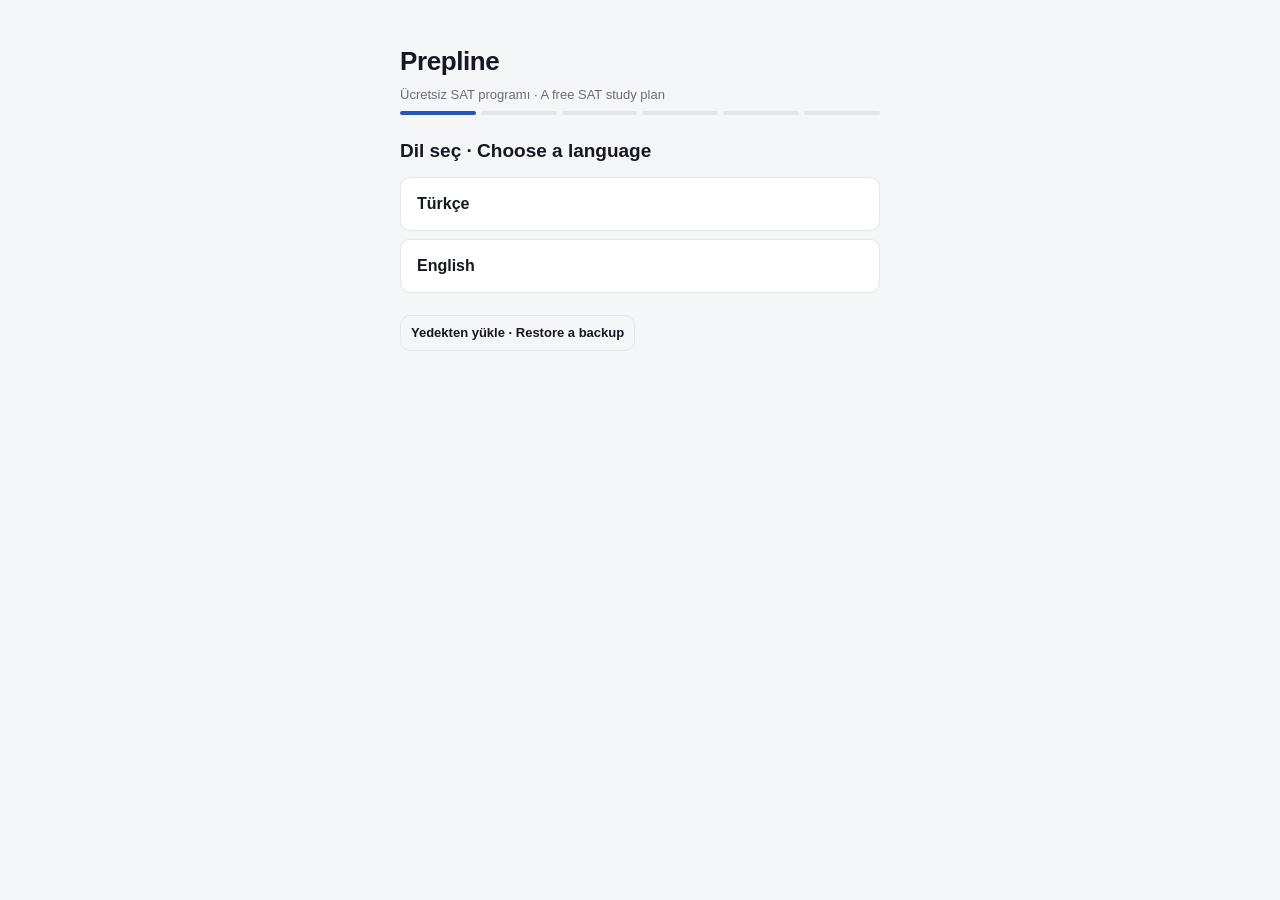
<file: index.html>
<!doctype html>
<html lang="en">
<head>
<meta charset="utf-8">
<meta name="viewport" content="width=device-width,initial-scale=1,viewport-fit=cover">
<title>Prepline</title>
<meta name="description" content="A free daily SAT study plan: vocabulary, grammar lessons with narration, question log and progress tracking. Türkçe ve English.">
<meta name="theme-color" content="#2255c8">
<link rel="manifest" href="manifest.json">
<link rel="icon" href="icons/icon.svg" type="image/svg+xml">
<link rel="apple-touch-icon" href="icons/icon-192.png">
<meta name="apple-mobile-web-app-capable" content="yes">
<meta name="apple-mobile-web-app-status-bar-style" content="default">
<!-- Cloudflare Web Analytics: paste the snippet from the Cloudflare dashboard here (no cookies, no personal data). -->
<style>

:root{
  --bg:#f5f6f8; --card:#ffffff; --line:#e2e5ea; --fg:#141821; --dim:#666e7d;
  --acc:#2255c8; --acc-fg:#ffffff; --ok:#1d8a4e; --warn:#b8860b; --bad:#c0392b;
  --c-bilgi:#c0392b; --c-dil:#b8860b; --c-teknik:#2255c8; --c-dikkat:#7a4fb5;
  box-sizing:border-box;
  padding-top:env(safe-area-inset-top,0px);
  padding-bottom:env(safe-area-inset-bottom,0px);
}
@media (prefers-color-scheme:dark){
  :root:not([data-theme="light"]){
    --bg:#0b0e14; --card:#151a23; --line:#262d3a; --fg:#e8ecf3; --dim:#8c95a6;
    --acc:#4a86ff; --acc-fg:#08101f; --ok:#3ecf7a; --warn:#e0b341; --bad:#ff6b5b;
    --c-bilgi:#ff6b5b; --c-dil:#e0b341; --c-teknik:#4a86ff; --c-dikkat:#b18cff;
  }
}
:root[data-theme="dark"]{
  --bg:#0b0e14; --card:#151a23; --line:#262d3a; --fg:#e8ecf3; --dim:#8c95a6;
  --acc:#4a86ff; --acc-fg:#08101f; --ok:#3ecf7a; --warn:#e0b341; --bad:#ff6b5b;
  --c-bilgi:#ff6b5b; --c-dil:#e0b341; --c-teknik:#4a86ff; --c-dikkat:#b18cff;
}
:root[data-theme="amoled"]{
  --bg:#000000; --card:#0a0a0a; --line:#1e1e1e; --fg:#ededed; --dim:#8a8a8a;
  --acc:#4a86ff; --acc-fg:#000000; --ok:#3ecf7a; --warn:#e0b341; --bad:#ff6b5b;
  --c-bilgi:#ff6b5b; --c-dil:#e0b341; --c-teknik:#4a86ff; --c-dikkat:#b18cff;
}
*,*::before,*::after{box-sizing:inherit}
html,body{margin:0;padding:0}
body{
  background:var(--bg); color:var(--fg);
  font:16px/1.5 -apple-system,BlinkMacSystemFont,"Segoe UI",Roboto,sans-serif;
  -webkit-text-size-adjust:100%;
  padding-bottom:78px;
}
header{
  position:sticky; top:env(safe-area-inset-top,0px); z-index:20;
  background:var(--card); border-bottom:1px solid var(--line);
  padding:10px 14px; display:flex; align-items:center; gap:10px;
}
header h1{font-size:17px;margin:0;font-weight:700;letter-spacing:-.2px}
header .sub{font-size:12px;color:var(--dim);margin-left:auto;text-align:right;line-height:1.25}
#gPill{flex:0 0 auto;border:1px solid var(--line);background:var(--bg);color:var(--fg);border-radius:10px;
  padding:4px 9px;font:inherit;line-height:1.15;text-align:center;cursor:pointer;min-width:62px}
#gPill b{display:block;font-size:14px}
#gPill span{display:block;font-size:10.5px;font-weight:700}
#gPanel{position:fixed;right:10px;left:10px;top:58px;z-index:30;max-width:420px;margin-left:auto;
  background:var(--card);border:1px solid var(--line);border-radius:14px;padding:14px;
  box-shadow:0 10px 30px rgba(0,0,0,.25);font-size:13.5px;line-height:1.5}
#gPanel h3{margin:0 0 4px;font-size:14px}
#gPanel .gr{display:block;padding:8px 0;border-top:1px solid var(--line)}
#gPanel .gr:first-child{border-top:0;padding-top:0}
#gPanel .big{font-size:20px;font-weight:800}
#gPanel .muted{color:var(--dim);font-size:12.5px}
.mrow{display:flex;justify-content:space-between;gap:10px;padding:7px 0;border-top:1px solid var(--line);font-size:14px}
.mrow .mtr{color:var(--dim);text-align:right}
.mtag{display:inline-block;font-size:10.5px;font-weight:700;color:var(--ok);border:1px solid var(--ok);border-radius:6px;padding:0 5px;margin-left:4px;white-space:nowrap}
.mrow .mex{font-family:ui-monospace,Menlo,monospace;font-size:12.5px;color:var(--acc)}
details.card summary{cursor:pointer;list-style:none}
.seg{display:flex;gap:0;margin-bottom:12px;border:1px solid var(--line);border-radius:12px;overflow:hidden;background:var(--card)}
.seg button{flex:1;border:0;border-radius:0;background:transparent;padding:10px;font-weight:700;color:var(--dim)}
.seg button.on{background:var(--acc);color:var(--acc-fg)}
.root{border-top:1px solid var(--line);padding:10px 0}
.root .rh{display:flex;align-items:baseline;gap:8px;flex-wrap:wrap}
.root .rh b{font-size:17px}
.root .ro{font-size:12px;color:var(--dim)}
.root .dv{display:flex;justify-content:space-between;gap:8px;padding:5px 0 5px 12px;border-left:3px solid var(--acc);margin-top:5px;font-size:14px}
.root .dv span{color:var(--dim);text-align:right}
.root .add{display:flex;gap:6px;margin-top:8px}
.root .add input{padding:7px 9px;font-size:14px}
#noteFab{position:fixed;right:14px;bottom:calc(74px + env(safe-area-inset-bottom,0px));z-index:31;
  width:50px;height:50px;border-radius:25px;border:0;background:var(--acc);color:var(--acc-fg);
  font-size:22px;box-shadow:0 6px 18px rgba(0,0,0,.25);cursor:pointer;padding:0}
#noteFab i{position:absolute;top:-4px;right:-4px;min-width:18px;height:18px;border-radius:9px;background:var(--bad);
  color:#fff;font-size:11px;font-style:normal;font-weight:700;line-height:18px;padding:0 4px}
#notePanel{position:fixed;left:10px;right:10px;bottom:calc(132px + env(safe-area-inset-bottom,0px));top:64px;z-index:32;
  max-width:460px;margin-left:auto;background:var(--card);border:1px solid var(--line);border-radius:14px;
  padding:14px;overflow:auto;box-shadow:0 10px 30px rgba(0,0,0,.25)}
.nsrc{display:flex;gap:6px;flex-wrap:wrap;margin:8px 0}
.nsrc button{font-size:12.5px;padding:5px 10px}
.nsrc button.on,#noteFilter button.on{background:var(--acc);color:var(--acc-fg);border-color:var(--acc)}
.nitem{border-top:1px solid var(--line);padding:9px 0}
.nitem .nt{white-space:pre-wrap;font-size:14px}
.nitem .nm{font-size:11.5px;color:var(--dim);margin-top:2px}
.nitem.done .nt{opacity:.55}
main{padding:14px 14px 70px;max-width:760px;margin:0 auto}
section{display:none}
section.on{display:block}
.card{background:var(--card);border:1px solid var(--line);border-radius:14px;padding:14px;margin-bottom:12px}
.gstage{position:relative;border:1px solid var(--line);border-radius:12px;padding:18px 14px 14px;background:var(--bg);min-height:120px}
.gsent{font-size:19px;line-height:1.9}
.gsent span{transition:background .4s,color .4s;border-radius:5px}
.gA{background:color-mix(in srgb,#2f7cf6 22%,transparent);box-shadow:inset 0 -3px 0 #2f7cf6}
.gB{background:color-mix(in srgb,#9b5de5 22%,transparent);box-shadow:inset 0 -3px 0 #9b5de5}
.gC{background:color-mix(in srgb,#e09a24 24%,transparent);box-shadow:inset 0 -3px 0 #e09a24}
.gX.on{color:#fff;background:var(--bad);padding:0 3px;display:inline-block;animation:gshake .5s 2}
.gF.on{color:#fff;background:var(--ok);padding:0 3px;display:inline-block;animation:gpop .6s}
.gcar{font-weight:800}
@keyframes gshake{0%,100%{transform:translateX(0)}25%{transform:translateX(-4px)}75%{transform:translateX(4px)}}
@keyframes gpop{0%{transform:scale(.3);opacity:0}70%{transform:scale(1.25)}100%{transform:scale(1);opacity:1}}
.glabs{display:flex;flex-wrap:wrap;gap:6px;margin-top:12px;animation:gfade .5s}
.glab{font-size:12px;font-weight:700;padding:3px 8px;border-radius:999px}
.gbad,.gok{position:absolute;top:-10px;right:10px;font-size:12px;font-weight:800;padding:2px 8px;border-radius:999px;color:#fff;background:var(--bad);animation:gpop .4s}
.gok{background:var(--ok)}
.gsum{margin-top:10px;animation:gfade .5s}
.gen{font-style:normal;font-weight:700;color:var(--acc)}
.gcap{margin:10px 0 4px;font-size:15px;line-height:1.5;min-height:46px;animation:gfade .4s}
@keyframes gfade{from{opacity:0;transform:translateY(4px)}to{opacity:1;transform:none}}
.gctl{display:flex;gap:6px;flex-wrap:wrap}.gctl button{flex:0 0 auto}
.gdots{display:flex;gap:5px;justify-content:center;margin-top:8px}.gdots i{width:7px;height:7px;border-radius:50%;background:var(--line)}.gdots i.on{background:var(--acc)}
@media (prefers-reduced-motion:reduce){.gX.on,.gF.on,.glabs,.gcap,.gsum,.gbad,.gok{animation:none}}
.gl{border-left:3px solid var(--acc);padding:4px 0 4px 12px}
.gt{font-weight:700;font-size:16px;margin-bottom:4px}
.gx{font-size:14px;padding:6px 10px;border-radius:8px;margin-top:6px;font-style:italic}
.gx.ok{border:1px solid var(--ok)}.gx.bad{border:1px solid var(--bad);text-decoration:line-through;text-decoration-color:var(--bad)}
.gq{font-size:16px;line-height:1.5;margin:6px 0 10px}.gb{color:var(--acc);font-weight:700}
.gopts{display:flex;flex-direction:column;gap:6px}.gopt{text-align:left}
.gopt.right{border-color:var(--ok);background:color-mix(in srgb,var(--ok) 18%,transparent)}
.gopt.wrong{border-color:var(--bad);background:color-mix(in srgb,var(--bad) 18%,transparent)}
.gwhy{margin-top:10px;font-size:14px;padding:8px 10px;border-radius:8px;border:1px solid var(--line)}
.gwhy.ok{border-color:var(--ok)}.gwhy.bad{border-color:var(--bad)}
.grow{display:flex;justify-content:space-between;align-items:center;gap:8px;padding:5px 0;border-bottom:1px solid var(--line);font-size:14px}
.card h2{font-size:15px;margin:0 0 10px;font-weight:700}
.card h3{font-size:13px;margin:14px 0 8px;font-weight:700;color:var(--dim);text-transform:uppercase;letter-spacing:.4px}
p.muted{color:var(--dim);font-size:13px;margin:6px 0}
label{display:block;font-size:12px;color:var(--dim);margin:10px 0 4px;font-weight:600}
input,select,textarea{
  width:100%;padding:11px 12px;border:1px solid var(--line);border-radius:10px;
  background:var(--bg);color:var(--fg);font:inherit;font-size:15px;min-height:44px
}
textarea{min-height:68px;resize:vertical}
button{
  font:inherit;font-weight:600;border:1px solid var(--line);background:var(--card);color:var(--fg);
  padding:11px 14px;border-radius:10px;min-height:44px;cursor:pointer
}
button.primary{background:var(--acc);color:var(--acc-fg);border-color:var(--acc)}
button.ghost{background:transparent}
button.sm{padding:7px 10px;min-height:36px;font-size:13px}
button:active{transform:translateY(1px)}
.row{display:flex;gap:8px;flex-wrap:wrap}
.row>*{flex:1}
.chips{display:flex;gap:6px;flex-wrap:wrap;margin-top:4px}
.chip{
  padding:8px 12px;border-radius:999px;border:1px solid var(--line);background:transparent;
  font-size:13px;min-height:38px;color:var(--fg)
}
.chip[aria-pressed="true"]{background:var(--acc);color:var(--acc-fg);border-color:var(--acc)}
nav{
  position:fixed;left:0;right:0;bottom:0;z-index:30;display:flex;
  background:var(--card);border-top:1px solid var(--line);
  padding-bottom:env(safe-area-inset-bottom,0px)
}
nav button{
  flex:1;border:0;border-radius:0;background:transparent;padding:9px 2px 8px;
  font-size:11px;font-weight:600;color:var(--dim);min-height:56px;display:flex;
  flex-direction:column;align-items:center;justify-content:center;gap:3px
}
nav button .ic{font-size:19px;line-height:1}
nav button[aria-current="true"]{color:var(--acc)}
.task{display:flex;align-items:center;gap:11px;padding:11px 0;border-bottom:1px solid var(--line)}
.task:last-child{border-bottom:0}
.task .box{
  width:26px;height:26px;border-radius:8px;border:2px solid var(--line);flex:0 0 auto;
  display:flex;align-items:center;justify-content:center;font-size:15px;color:transparent
}
.task.done .box{background:var(--ok);border-color:var(--ok);color:#fff}
.task.done .t{text-decoration:line-through;color:var(--dim)}
.task .t{flex:1;font-size:14.5px}
.task .t small{display:block;color:var(--dim);font-size:12px;text-decoration:none}
.stat{display:flex;gap:8px;flex-wrap:wrap}
.stat>div{flex:1;min-width:66px;background:var(--bg);border:1px solid var(--line);border-radius:12px;padding:9px 8px}
.stat b{display:block;font-size:21px;line-height:1.15}
.stat span{font-size:11px;color:var(--dim)}
.item{border-bottom:1px solid var(--line);padding:11px 0}
.item:last-child{border-bottom:0}
.item .hd{display:flex;gap:8px;align-items:baseline}
.item .hd b{font-size:15px}
.item .hd .tag{font-size:11px;padding:2px 8px;border-radius:999px;border:1px solid var(--line);color:var(--dim)}
.item .sen{font-size:13.5px;color:var(--dim);font-style:italic;margin-top:4px;white-space:pre-wrap}
.item .mn{font-size:14px;margin-top:4px;white-space:pre-wrap}
.cat{font-size:11px;font-weight:700;padding:2px 8px;border-radius:999px;color:#fff}
.cat.bilgi{background:var(--c-bilgi)} .cat.dil{background:var(--c-dil)}
.cat.teknik{background:var(--c-teknik)} .cat.dikkat{background:var(--c-dikkat)}
.bar{height:9px;border-radius:99px;background:var(--line);overflow:hidden;margin-top:5px}
.bar>i{display:block;height:100%;background:var(--acc)}
.rev{text-align:center;padding:8px 0}
.rev .w{font-size:30px;font-weight:800;letter-spacing:-.5px;margin:10px 0}
.rev .s{font-size:14.5px;color:var(--dim);font-style:italic;margin:10px 0;line-height:1.55;white-space:pre-wrap}
.rev .m{font-size:19px;font-weight:600;margin:12px 0;color:var(--ok);white-space:pre-wrap}
details{border:1px solid var(--line);border-radius:10px;padding:10px 12px;margin-bottom:8px;background:var(--bg)}
details summary{cursor:pointer;font-weight:600;font-size:14.5px;list-style:none;display:flex;gap:8px;align-items:center}
details summary::-webkit-details-marker{display:none}
details summary .dot{width:9px;height:9px;border-radius:50%;background:var(--line);flex:0 0 auto}
details.learned summary .dot{background:var(--ok)}
details .bd{font-size:14px;color:var(--fg);margin-top:9px;line-height:1.6}
details .bd code{background:var(--card);padding:1px 5px;border-radius:5px;font-size:13px}
.scroll{overflow-x:auto;-webkit-overflow-scrolling:touch}
.warn{background:var(--bg);border:1px solid var(--warn);border-radius:10px;padding:10px;font-size:13px;margin-bottom:12px}
.hide{display:none!important}
#revGrade.hide{display:none!important}
.dup{background:var(--bg);border:1px solid var(--warn);border-radius:10px;padding:10px;margin-top:10px;font-size:13.5px;white-space:pre-wrap}
.lvl{width:8px;height:8px;border-radius:50%;flex:0 0 auto}
.trbox{margin-top:9px;padding:9px 11px;border-left:3px solid var(--acc);background:var(--card);border-radius:8px;font-size:13.5px;line-height:1.55}
a{color:var(--acc)}

/* onboarding */
#ob{position:fixed;inset:0;z-index:100;background:var(--bg);overflow:auto;padding:max(24px,env(safe-area-inset-top)) 16px 32px}
#ob .obw{max-width:480px;margin:0 auto}
#ob h1{font-size:26px;margin:18px 0 4px;letter-spacing:-.4px}
#ob h2{font-size:19px;margin:22px 0 6px}
#ob .big{display:flex;flex-direction:column;gap:8px;margin-top:12px}
#ob .big button{text-align:left;padding:14px 16px;font-size:16px}
#ob .big button.on{border-color:var(--acc);background:color-mix(in srgb,var(--acc) 14%,var(--card))}
#ob .big button small{display:block;color:var(--dim);font-weight:500;font-size:12.5px}
#ob .obnav{display:flex;gap:8px;margin-top:22px}
#ob .obnav button{flex:1}
#ob .err{color:var(--bad);font-size:13px;margin-top:8px;min-height:18px}
#ob .dots{display:flex;gap:5px;margin-top:6px}#ob .dots i{flex:1;height:4px;border-radius:2px;background:var(--line)}#ob .dots i.on{background:var(--acc)}
.sum li{margin:4px 0}
.tlink{font-size:12px;font-weight:600;margin-right:10px}
.about p{font-size:12.5px;color:var(--dim);margin:6px 0}

input,select,textarea,button{box-sizing:border-box}
.row>*{min-width:0}

</style>
</head>
<body>
<header>
  <h1 id="appName"></h1>
  <div class="sub" id="hdrSub"></div>
  <button id="gPill" onclick="toggleGauge()"><b id="gScore">—</b><span id="gLbl">…</span></button>
</header>

<div id="gPanel" class="hide"></div>
<button id="noteFab" onclick="toggleNotes()">+<i id="noteCnt" class="hide">0</i></button>
<div id="notePanel" class="hide">
  <h2 style="margin:0 0 4px" data-i="inb_title"></h2>
  <p class="muted" style="margin:0" data-i="inb_hint"></p>
  <div style="display:flex;gap:8px;margin-top:8px">
    <input id="inbIn" data-ip="inb_ph" lang="en" spellcheck="true" autocapitalize="none" autocorrect="off" autocomplete="off"
      onkeydown="if(event.key==='Enter'){event.preventDefault();addInbox();}" onpaste="inbPaste(event)">
    <button onclick="addInbox()" style="flex:0 0 auto" data-i="add"></button>
  </div>
  <p class="muted" style="margin:6px 0 0;font-size:12px" data-i="inb_multi"></p>
  <button id="inbGo" onclick="processInbox()" style="width:100%;margin-top:10px"></button>
  <div id="noteList" style="margin-top:6px"></div>
</div>

<div id="ob" class="hide"><div class="obw" id="obBox"></div></div>

<main>
<section id="s-bugun" class="on">
  <div id="memWarn" class="warn hide" data-i="mem_warn"></div>
  <div class="card">
    <h2 id="todayTitle"></h2>
    <p class="muted" id="nextUp" style="margin:0 0 10px"></p>
    <div class="stat">
      <div><b id="stStreak">0</b><span data-i="st_streak"></span></div>
      <div><b id="stDue">0</b><span data-i="st_due"></span></div>
      <div><b id="stWords">0</b><span data-i="st_words"></span></div>
      <div><b id="stDays">—</b><span data-i="st_days"></span></div>
    </div>
  </div>
  <div class="card">
    <h2><span data-i="h_tasks"></span> <span id="phaseLbl" class="muted" style="font-size:12.5px;font-weight:600"></span></h2>
    <div id="taskList"></div>
  </div>
  <div class="card">
    <h2 data-i="h_qlog"></h2>
    <p class="muted" style="margin:0 0 6px" data-i="qlog_hint"></p>
    <select id="qSk"></select>
    <div class="row" style="margin-top:8px">
      <div><label data-i="correct"></label><input id="qC" type="number" inputmode="numeric" min="0" placeholder="7"></div>
      <div><label data-i="total"></label><input id="qN" type="number" inputmode="numeric" min="1" placeholder="10"></div>
    </div>
    <button class="primary" style="width:100%;margin-top:10px" onclick="addQlog()" data-i="save"></button>
    <p class="muted" id="qToday" style="margin:8px 0 0;font-size:12.5px"></p>
  </div>
  <div class="card">
    <h2 data-i="h_quick"></h2>
    <div class="row">
      <button class="primary" onclick="go('kelime');startReview()" data-i="quick_rev"></button>
      <button onclick="go('hata')" data-i="quick_err"></button>
    </div>
  </div>
</section>

<section id="s-kelime">
  <div class="seg">
    <button id="segW" class="on" onclick="kwView('w')" data-i="seg_words"></button>
    <button id="segR" onclick="kwView('r')" data-i="seg_roots"></button>
  </div>
  <div id="kwRoots" class="hide">
    <div class="card">
      <h2 data-i="r_new"></h2>
      <div class="row">
        <div><label data-i="r_root"></label><input id="rRoot" placeholder="cred" lang="en" autocapitalize="none" autocorrect="off" spellcheck="false"></div>
        <div><label data-i="r_mean"></label><input id="rMean"></div>
      </div>
      <label><span data-i="r_orig"></span> <span style="font-weight:400" data-i="opt"></span></label>
      <input id="rOrig" placeholder="Latin: credere">
      <button class="primary" style="width:100%;margin-top:10px" onclick="addRoot()" data-i="r_save"></button>
    </div>
    <div class="card">
      <h2><span data-i="r_mine"></span> (<span id="rCount">0</span>)</h2>
      <input id="rSearch" data-ip="r_search" oninput="renderRoots()">
      <div id="rootList"></div>
    </div>
  </div>
  <div id="kwWords">
    <div class="card">
      <h2 data-i="rev_title"></h2>
      <div id="revEmpty">
        <p class="muted" id="revEmptyMsg"></p>
        <button class="sm" onclick="startReview(true)" data-i="rev_all"></button>
      </div>
      <div id="revBox" class="hide">
        <p class="muted" id="revCount"></p>
        <div class="rev">
          <div class="w" id="revWord"></div>
          <div class="s" id="revSen"></div>
          <div class="m hide" id="revMean"></div>
        </div>
        <button class="primary" id="revShow" style="width:100%" onclick="revealCard()" data-i="rev_show"></button>
        <div class="hide" id="revGrade" style="margin-top:8px;display:grid;grid-template-columns:1fr 1fr;gap:8px">
          <button onclick="gradeCard(0)" style="border-color:var(--bad)" data-i="g0"></button>
          <button onclick="gradeCard(1)" style="border-color:var(--warn)" data-i="g1"></button>
          <button onclick="gradeCard(2)" style="border-color:var(--ok)" data-i="g2"></button>
          <button onclick="gradeCard(3)" style="border-color:var(--acc)" data-i="g3"></button>
        </div>
      </div>
    </div>
    <div class="card">
      <h2 data-i="w_new"></h2>
      <label data-i="w_word"></label>
      <div id="inbHint" class="hide" style="font-size:12.5px;color:var(--acc);font-weight:600;margin-bottom:6px"></div>
      <input id="wWord" placeholder="hinder" lang="en" spellcheck="true" autocapitalize="none" autocorrect="off" autocomplete="off" oninput="checkDup()">
      <div class="row" style="margin-top:8px">
        <button class="sm" onclick="lookupWord()" data-i="w_dict"></button>
        <button class="sm ghost" id="btnTureng" onclick="openTureng()" data-i="w_tureng"></button>
      </div>
      <label><span data-i="w_sen"></span> <span style="font-weight:400" data-i="w_sen_hint"></span></label>
      <textarea id="wSen" lang="en" spellcheck="true" autocapitalize="none" autocorrect="off" placeholder="such concerns didn't ___ her efforts"></textarea>
      <label data-i="w_mean"></label>
      <input id="wMean">
      <div id="dupBox" class="dup hide"></div>
      <div id="dictOut" class="muted"></div>
      <button class="primary" style="width:100%;margin-top:12px" id="btnSave" onclick="addWord()" data-i="save"></button>
    </div>
    <div class="card">
      <h2><span data-i="w_mine"></span> (<span id="wCount">0</span>)</h2>
      <input id="wSearch" data-ip="search" oninput="renderWords()">
      <div id="wordList"></div>
    </div>
  </div>
</section>

<section id="s-hata">
  <div class="card">
    <h2 data-i="e_add"></h2>
    <label data-i="e_sec"></label>
    <div class="chips" id="chSec"></div>
    <label data-i="e_dom"></label>
    <select id="eDomain"></select>
    <label data-i="e_why"></label>
    <div class="chips" id="chCat"></div>
    <label id="eTrRow" style="display:flex;align-items:center;gap:9px;margin-top:12px">
      <input type="checkbox" id="eTr" style="width:22px;height:22px;min-height:0;flex:0 0 auto">
      <span style="font-size:14px;color:var(--fg);font-weight:600" data-i="e_tr"></span>
    </label>
    <details style="margin-top:12px">
      <summary data-i="e_detail"></summary>
      <label data-i="e_no"></label>
      <input id="eNo" placeholder="M2-16">
      <label data-i="e_src"></label>
      <input id="eSrc" placeholder="Practice 1">
      <label data-i="e_note"></label>
      <textarea id="eNote"></textarea>
    </details>
    <button class="primary" style="width:100%;margin-top:12px" onclick="addError()" data-i="save"></button>
  </div>
  <div class="card">
    <h2 data-i="e_dist"></h2>
    <div id="catDist"></div>
    <h3 data-i="e_bydom"></h3>
    <div id="domDist"></div>
  </div>
  <div class="card">
    <h2><span data-i="e_recs"></span> (<span id="eCount">0</span>)</h2>
    <div class="chips" id="chFilter"></div>
    <div id="errList"></div>
  </div>
</section>

<section id="s-ogren">
  <div class="card">
    <h2 data-i="gr_title"></h2>
    <p class="muted" data-i="gr_hint"></p>
    <div id="gramBox"></div>
  </div>
  <div class="card">
    <h2 data-i="c_title"></h2>
    <p class="muted" data-i="c_hint"></p>
    <div class="bar"><i id="allBar" style="width:0%"></i></div>
    <p class="muted" id="allProg" style="margin-top:8px"></p>
    <div class="chips" id="chTr" style="margin-top:8px"></div>
  </div>
  <div id="currList"></div>
</section>

<section id="s-mat">
  <div class="card">
    <h2 data-i="m_title"></h2>
    <p class="muted" id="mathInfo"></p>
    <input id="mathQ" data-ip="m_search" oninput="renderMath()" lang="en" spellcheck="false" style="margin-top:8px">
  </div>
  <div id="mathList"></div>
</section>

<section id="s-ilerleme">
  <div class="card">
    <h2 data-i="p_tests"></h2>
    <div class="scroll"><div id="chart"></div></div>
    <div id="testList" style="margin-top:8px"></div>
    <details style="margin-top:10px">
      <summary data-i="p_add"></summary>
      <label data-i="p_name"></label><input id="tName" placeholder="Practice 1">
      <div class="row">
        <div><label>R&amp;W</label><input id="tRw" type="number" inputmode="numeric" placeholder="600"></div>
        <div><label>Math</label><input id="tMa" type="number" inputmode="numeric" placeholder="600"></div>
      </div>
      <label data-i="p_date"></label><input id="tDate" type="date">
      <button class="primary" style="width:100%;margin-top:10px" onclick="addTest()" data-i="save"></button>
    </details>
  </div>
  <div class="card">
    <h2 data-i="p_skills"></h2>
    <div id="skillTable"></div>
  </div>
  <div class="card" id="trCard">
    <h2 data-i="p_tr"></h2>
    <p class="muted" data-i="p_tr_hint"></p>
    <div id="trStat"></div>
  </div>
  <div class="card">
    <h2 data-i="s_title"></h2>
    <label data-i="s_lang"></label>
    <div class="chips" id="chLang"></div>
    <label data-i="s_exam"></label>
    <select id="examSel" onchange="examSelChange()"></select>
    <input id="examDate" type="date" class="hide" onchange="saveExam(this.value)" style="margin-top:6px">
    <label data-i="s_target"></label>
    <div class="chips" id="chTarget"></div>
    <label data-i="s_mins"></label>
    <div class="chips" id="chMins"></div>
    <label id="eslRow" style="display:flex;align-items:center;gap:9px;margin-top:12px">
      <input type="checkbox" id="sEsl" onchange="setEsl(this.checked)" style="width:22px;height:22px;min-height:0;flex:0 0 auto">
      <span style="font-size:14px;color:var(--fg);font-weight:600" data-i="s_esl"></span>
    </label>
    <label style="display:flex;align-items:center;gap:9px;margin-top:12px">
      <input type="checkbox" id="sMath" onchange="setMathDrip(this.checked)" style="width:22px;height:22px;min-height:0;flex:0 0 auto">
      <span style="font-size:14px;color:var(--fg);font-weight:600" data-i="s_mathdrip"></span>
    </label>
    <label data-i="s_rev"></label>
    <div class="chips" id="chRev"></div>
    <label data-i="s_new"></label>
    <div class="chips" id="chNew"></div>
    <p class="muted" style="margin-top:6px" data-i="s_lim_hint"></p>
    <label data-i="s_theme"></label>
    <div class="chips" id="chTheme"></div>
    <h3 data-i="s_backup"></h3>
    <div class="row">
      <button onclick="exportData()" data-i="s_export"></button>
      <button onclick="document.getElementById('impFile').click()" data-i="s_import"></button>
    </div>
    <input type="file" id="impFile" accept="application/json" class="hide" onchange="importData(this)">
    <button class="ghost sm" style="margin-top:12px;color:var(--bad);border-color:var(--bad)" onclick="resetAll()" data-i="s_reset"></button>
    <h3 data-i="s_about"></h3>
    <div class="about">
      <p id="verInfo"></p>
      <p data-i="s_local"></p>
      <p data-i="s_disc"></p>
      <p><span id="srcWrap"><a id="srcLink" href="#" target="_blank" rel="noopener" data-i="s_src"></a> · </span><a href="privacy.html" target="_blank" rel="noopener" data-i="s_priv"></a></p>
    </div>
  </div>
</section>
</main>

<nav>
  <button onclick="go('bugun')" data-t="bugun"><span class="ic">◉</span><span data-i="nav_today"></span></button>
  <button onclick="go('kelime')" data-t="kelime"><span class="ic">◆</span><span data-i="nav_words"></span></button>
  <button onclick="go('hata')" data-t="hata"><span class="ic">✕</span><span data-i="nav_err"></span></button>
  <button onclick="go('ogren')" data-t="ogren"><span class="ic">▤</span><span data-i="nav_learn"></span></button>
  <button onclick="go('mat')" data-t="mat"><span class="ic">∫</span><span data-i="nav_math"></span></button>
  <button onclick="go('ilerleme')" data-t="ilerleme"><span class="ic">▲</span><span data-i="nav_prog"></span></button>
</nav>

<script>
/* ---------- arayüz metinleri / interface strings ---------- */
var I18N={
tr:{
 nav_today:"Bugün",nav_words:"Kelime",nav_err:"Hata",nav_learn:"Öğren",nav_math:"Mat",nav_prog:"İlerleme",
 days:["Pazar","Pazartesi","Salı","Çarşamba","Perşembe","Cuma","Cumartesi"],
 mons:["Ocak","Şubat","Mart","Nisan","Mayıs","Haziran","Temmuz","Ağustos","Eylül","Ekim","Kasım","Aralık"],
 ob_welcome:"SAT'e hazırlık için ücretsiz, günlük bir program.",ob_lang:"Dil seç",
 ob_exam:"Sınav tarihin ne?",ob_exam_hint:"Resmi SAT tarihleri (College Board). Başka bir tarih de seçebilirsin.",ob_other:"Başka tarih",ob_unknown:"Henüz bilmiyorum",
 ob_esl:"İngilizce ana dilin mi?",ob_yes:"Evet",ob_no:"Hayır",
 ob_score:"Şu anki puanın?",ob_score_hint:"Son tam deneme ya da gerçek sınav puanın (400-1600).",ob_noscore:"Henüz deneme çözmedim",
 ob_target:"Hedef puanın?",ob_mins:"Günde ne kadar ayırabilirsin?",ob_min:"{0} dk",
 ob_mins_hint:"30 dk: temel · 60 dk: önerilen · 90 dk: yoğun",
 ob_next:"Devam",ob_back:"Geri",ob_start:"Başla",ob_plan:"Planın hazır",
 ob_sum1:"Sınava {0} gün var ({1}).",ob_sum2:"{0} → {1} hedefi.",ob_sum2b:"Hedef: {0}. İlk iş: puanını ölçmek için bir tam deneme.",
 ob_sum3:"Aşamalar:",ob_sum4:"İlk tam deneme: {0}",ob_bad_score:"400-1600 arası bir puan gir.",ob_bad_target:"Hedef, şu anki puandan yüksek olmalı.",ob_bad_date:"İleri bir tarih seç.",
 ph_names:["Temel","Hacim","Prova"],ph_until:"{0} tarihine kadar",ph_exam:"sınava kadar",ph_lbl:"Hedef {0} · Aşama {1}/3: {2}",
 ph_desc:["kelime, gramer kuralları, düzenli soru","her gün soru, düzenli deneme","iki haftada bir tam deneme + analiz"],
 st_streak:"günlük seri",st_due:"tekrar",st_words:"kelime",st_days:"sınava gün",
 h_tasks:"Günün görevleri",h_qlog:"Soru kaydı",qlog_hint:"Question Bank'te bir set bitince gir. Odak becerisi buna göre seçilir.",
 correct:"Doğru",total:"Toplam",save:"Kaydet",q_today:"Bugün: {0}",q_none:"Bugün henüz kayıt yok.",q_bad:"Doğru ve toplam sayısını kontrol et.",
 h_quick:"Hızlı giriş",quick_rev:"Kelime tekrarı",quick_err:"Yanlış ekle",
 exam_in:"Sınava {0} gün",
 t_kelime:"Kelime tekrarı",t_kelime_s:"Kelimeler sekmesi · her gün · atlama",
 t_gramer:"Gramer antrenmanı (~10 dk)",t_gramer_s:"Öğren sekmesi · yeni kural + tekrar soruları · bitince kendiliğinden işaretlenir",
 t_okuma:"Okuma: 1 kısa İngilizce makale",t_okuma_s:"Science News Explores gibi · sözlüksüz oku · bilmediğin 2-3 kelimeyi + kutusuna yaz",
 t_dinleme:"Dinleme: 15 dk İngilizce",t_dinleme_s:"Tek video, üç geçiş: altyazısız → İngilizce altyazı → altyazısız",
 t_rw:"R&W: {0} soru, süreli {1} dk",t_rw_s:"Question Bank · {0} · sonucu Soru kaydı'na gir · yanlışları Hata sekmesine",
 t_mat:"Matematik: {0} soru, süreli {1} dk",t_mat_s:"Question Bank · {0} · Desmos'u dene · sonucu Soru kaydı'na gir",
 t_modul_rw:"Süreli R&W modülü: 27 soru, 32 dk",t_modul_rw_s:"Question Bank'ten karışık · 16. soruda en az 18 dk kalmalı · takıldığını işaretle, geç · boş bırakma",
 t_modul_m:"Süreli Math modülü: 22 soru, 35 dk",t_modul_m_s:"Question Bank'ten karışık · 11. soruda en az 18 dk kalmalı · boş bırakma",
 t_deneme:"Tam Bluebook denemesi",t_deneme_s:"Sınav koşullarında, tek oturum (~2 sa 15 dk) · puanı İlerleme sekmesine gir",
 t_analiz:"Dünkü denemeyi analiz et",t_analiz_s:"Her yanlışı Hata sekmesine gir · nedeni: bilgi / dil / soru tipi / dikkat · Soru kaydı'na işle",
 t_defter:"Hata defterini gözden geçir",t_defter_s:"Haftanın yanlışlarına bak · aynı hatayı iki kez yaptıysan Öğren sekmesinde o konuyu oku",
 t_tekrarq:"Geçen haftanın yanlışlarını yeniden çöz",t_tekrarq_s:"Question Bank'te soru ID'siyle ara",
 focus:"Odak: {0} ({1})",link_qb:"Question Bank",link_bb:"Bluebook",link_sne:"Science News Explores",
 g_score:"Tahmini puan",g_none:"Henüz deneme yok. Puanı yalnız tam deneme ölçer.",g_based:"{0} denemeye dayalı · son deneme {1} gün önce",
 g_old:"Veri eski. Yeni bir tam deneme çöz.",g_trend:"Eğilim",g_trend_none:"En az 2 deneme, aralarında 14+ gün gerekli.",
 g_perm:"puan/ay",g_unrel:"(yalnız {0} deneme, güvenilmez; 3+ gerekli)",g_need:"Hedef {0} için gereken: <b>ayda +{1}</b> ({2} gün kaldı)",
 g_eff:"Çalışma düzeni (son 7 gün)",g_eff_line:"Görev tamamlama <b>%{0}</b> · kelime tekrarı {1}/7 gün · bugün {2}",g_miss:"En çok atlanan:",
 g_scale:"%90+ Mükemmel · %75+ Harika · %55+ İyi · %35+ Zayıf · altı Düşük",
 g_note:"Çalışma düzeni puanını tahmin etmez; ne kadar düzenli çalıştığını gösterir. Gerçek seviyeni yalnız tam deneme ölçer. Aralık, tek denemenin ölçüm hatasını (yaklaşık ±40) gösterir.",
 g_lbls:["Mükemmel","Harika","İyi","Zayıf","Düşük"],g_new:"Yeni",
 inb_title:"Kelime kutusu",inb_hint:"İzlerken ya da okurken sadece kelimeyi yaz, Enter'a bas, devam et. Bitince \"Sırayla işle\" ile cümlesini ve anlamını ekle.",
 inb_ph:"kelime ya da ifade",add:"Ekle",inb_multi:"Birden çok kelimeyi alt alta yapıştırabilirsin.",inb_go:"Sırayla işle",inb_go_n:"Sırayla işle ({0})",inb_empty:"Kutu boş",
 inb_proc:"Kelime kutusundan · {0} kelime kaldı · cümlesini ve anlamını yaz, Kaydet",inb_done:"Kelime kutusu bitti.",tag_acad:"akademik",process:"işle",del:"sil",
 seg_words:"Kelimeler",seg_roots:"Kökler",
 r_new:"Yeni kök",r_root:"Kök",r_mean:"Anlamı",r_orig:"Kökeni",opt:"(isteğe bağlı)",r_save:"Kökü kaydet",r_mine:"Köklerim",r_search:"Kök ya da türev ara…",
 r_need:"Kök ve anlam gerekli.",r_dup:"Bu kök zaten var.",r_delq:"Kök ve türevleri silinsin mi?",r_deriv:"türev kelime",r_dmean:"anlamı",r_none:"Henüz kök yok. İlk kökünü yukarıdan ekle.",none:"Sonuç yok.",
 rev_title:"Tekrar",rev_empty:"Bugün tekrar bekleyen kelime yok. Yeni kelime ekleyebilirsin.",rev_all:"Yine de çalış (tümü)",rev_show:"Anlamı göster",
 g0:"Öğrenmek zor",g1:"İlk defa",g2:"Biliyorum",g3:"Çok iyi biliyorum",
 rev_grp_math:"Matematik",rev_grp_new:"Yeni kelime",rev_grp_rev:"Tekrar",rev_left:"kalan: tekrar {0} · yeni {1} · matematik {2}",
 rev_limit:"Bugün {0}/{1} tekrar · {2}/{3} yeni kelime",rev_capped:"Bugünkü limit doldu. {0} kelime yarına kaldı — aralıklı tekrar böyle çalışır. {1}.",
 rev_nothing:"Bugün tekrar bekleyen kelime yok. {0}. {1}",rev_next:"Sıradaki {0} kelime {1} tarihinde gelecek.",no_sen:"cümle yok",
 w_new:"Yeni kelime",w_word:"Kelime / ifade",w_dict:"Sözlükten getir",w_tureng:"Tureng'de aç",w_sen:"Karşına çıktığı cümle",w_sen_hint:"(en değerli kısım)",
 w_mean:"Anlamı (Türkçe)",w_mine:"Kelimelerim",search:"Ara...",w_none:"Henüz kelime yok.",edit:"düzenle",
 w_dup:"Bu kelime zaten var.",w_state:"Durum: {0} · {1} tekrar",w_update:"Var olanı güncelle",w_empty:"Kelime boş olamaz.",delq:"Silinsin mi?",
 lv:["zor","yeni","biliniyor","çok iyi"],today_l:"bugün",tomorrow:"yarın",in_days:"{0} gün sonra",no_mean:"(anlam yok)",
 d_search:"Aranıyor...",d_none:"Tanım bulunamadı.",d_off:"Sözlüğe ulaşılamadı.",
 e_add:"Yanlış ekle",e_sec:"Bölüm",e_dom:"Alan (domain)",e_why:"Neden kaçırdın?",e_tr:"Türkçe çeviriye ihtiyaç duydum",e_detail:"Detay (isteğe bağlı)",
 e_no:"Soru no / ID",e_src:"Deneme / kaynak",e_note:"Not",e_dist:"Dağılım",e_bydom:"Alanlara göre",e_recs:"Kayıtlar",all:"Hepsi",e_trtag:"çeviri gerekti",e_none:"Kayıt yok.",
 cats:{bilgi:"Konuyu bilmiyordum",dil:"İngilizceyi anlamadım",teknik:"Soru tipini bilmiyordum",dikkat:"Dikkat / süre"},catshort:{bilgi:"Bilgi",dil:"Dil",teknik:"Teknik",dikkat:"Dikkat"},
 gr_title:"Gramer antrenmanı",gr_hint:"Her gün 1 yeni kural + 3 soru. Öğrendiğin kurallar zamanı gelince 1 soruyla tekrar gelir (yanlışsa ertesi gün).",
 gr_prog:"{0} / {1} kural başladı · tamamı ~{2} gün sonra biter",gr_today:"Bugün:",gr_new1:"<b>1 yeni kural</b> (anlatım + 3 soru)",gr_rev:"<b>{0} tekrar sorusu</b>",
 gr_start:"Başla",gr_done:"Bugünlük bitti ✓",gr_mix:"Ekstra: karışık 6 soru",gr_weak:"Zorlandığın:",gr_rules:"Kurallar ({0})",gr_watch:"▶ İzle",gr_queued:"sırada",
 gr_rev_tag:" · tekrar",gr_new_tag:" · yeni kural",gr_mix_tag:" · karışık",gr_written:"Yazılı açıklama",gr_got:"Anladım → 3 soru",gr_close:"Kapat",
 gr_right:"Doğru.",gr_wrong:"Yanlış.",gr_cont:"Devam",gr_exit:"Çık",gr_score:"<b>{0} / {1}</b> doğru.",gr_again:"Yarın tekrar gelecek: {0}",
 gp_look:"Şu cümleye bak.",gp_wrong:"✗ yanlış",gp_right:"✓ doğru",gp_play:"▶ Oynat",gp_pause:"❚❚ Durdur",gp_replay:"↻ Baştan",gp_slow:"Yavaş",gp_norm:"Normal",
 c_title:"Müfredat",c_hint:"Digital SAT'in ölçtüğü her şey. Bir konuyu bitirince \"Öğrendim\" işaretle.",c_prog:"{0} / {1} konu tamamlandı",
 c_en:"Sadece İngilizce",c_tr:"Türkçe de göster",c_trbtn:"Türkçe",c_learned:"Öğrendim",c_unlearn:"Öğrenmedim",
 m_title:"Matematik terimleri",m_search:"Ara: slope, eğim…",m_info:"{0} terim · {1} tanesi tekrar listende",m_info_drip:" · her gün 3 yenisi ekleniyor",m_in:"tekrarda",
 m_groups:{q:"Soru kalıpları",geo:"Geometri ve trigonometri",basic:"SAT Math temel"},
 p_tests:"Deneme puanları",p_add:"Yeni deneme ekle",p_name:"Ad",p_date:"Tarih",p_both:"İki puanı da gir.",p_none:"Henüz deneme yok",p_start:"Başlangıç puanı",
 p_skills:"Beceri doğruluğu",p_sk_none:"Henüz kayıt yok. Question Bank'te bir set çözünce Bugün sekmesindeki \"Soru kaydı\"na gir.",
 p_sk_note:"En zayıftan güçlüye sıralı. Görevler en zayıf beceriyi öne çıkarır. %80 altı = öncelik.",p_sets:"{0} set",
 p_tr:"Çeviri bağımlılığı",p_tr_hint:"Yanlışlarında çeviriye ihtiyaç duyma oranı. Düşmesi gerekir.",p_tr_all:"tüm kayıtlar",p_tr_old:"ilk yarı",p_tr_new:"son yarı",
 p_tr_down:"Düşüyor. Sistem çalışıyor.",p_tr_up:"Yükseliyor. Kelime ve okuma temposunu artır.",p_tr_flat:"Sabit. Daha fazla veri gerek.",nodata:"Henüz veri yok.",
 s_title:"Ayarlar",s_lang:"Dil",s_exam:"Sınav tarihi",s_target:"Hedef puan",s_mins:"Günlük süre",s_esl:"İngilizce ana dilim değil",
 s_rev:"Günlük tekrar limiti",s_new:"Günlük yeni kelime limiti",s_lim_hint:"Kelime eklemek sınırsız — bu ayar sadece bir günde kaçının tekrara gireceğini belirler. Öneri: 100 tekrar + 10 yeni ≈ günde 20 dk.",
 s_mathdrip:"Her gün 3 matematik terimi ekle",s_theme:"Tema",themes:["Sistem","Açık","Koyu","AMOLED"],
 s_backup:"Yedek",s_export:"Yedek al",s_import:"Yedekten yükle",s_imp_q:"Mevcut veriler silinip yedek yüklenecek. Devam?",s_imp_ok:"Yedek yüklendi.",s_imp_bad:"Dosya okunamadı.",
 s_reset:"Her şeyi sıfırla",s_reset_q:"Tüm verilerin silinecek ve baştan başlayacaksın. Emin misin?",
 s_about:"Hakkında",s_ver:"Sürüm {0}",s_local:"Verilerin sadece bu cihazda, tarayıcında saklanır. Hesap yok, sunucuya bir şey gönderilmez. Cihaz değiştirirken \"Yedek al\" kullan.",
 s_disc:"Bu uygulama College Board ile bağlantılı değildir. SAT, College Board'un tescilli markasıdır.",s_src:"Açık kaynak",s_priv:"Gizlilik",
 mem_warn:"Veritabanı açılamadı — bu görünümde veriler kalıcı değil. Gizli sekmedeysen normal sekmede aç.",
 tagline:"SAT için ücretsiz günlük program"
},
en:{
 nav_today:"Today",nav_words:"Words",nav_err:"Mistakes",nav_learn:"Learn",nav_math:"Math",nav_prog:"Progress",
 days:["Sunday","Monday","Tuesday","Wednesday","Thursday","Friday","Saturday"],
 mons:["January","February","March","April","May","June","July","August","September","October","November","December"],
 ob_welcome:"A free daily study plan for the SAT.",ob_lang:"Choose a language",
 ob_exam:"When is your test?",ob_exam_hint:"Official SAT dates (College Board). You can also pick another date.",ob_other:"Other date",ob_unknown:"I don't know yet",
 ob_esl:"Is English your first language?",ob_yes:"Yes",ob_no:"No",
 ob_score:"What is your current score?",ob_score_hint:"Your latest full practice test or real SAT score (400-1600).",ob_noscore:"I haven't taken a practice test",
 ob_target:"What is your target score?",ob_mins:"How much time can you study per day?",ob_min:"{0} min",
 ob_mins_hint:"30 min: essentials · 60 min: recommended · 90 min: intensive",
 ob_next:"Next",ob_back:"Back",ob_start:"Start",ob_plan:"Your plan is ready",
 ob_sum1:"{0} days until your test ({1}).",ob_sum2:"From {0} to {1}.",ob_sum2b:"Target: {0}. First step: a full practice test to measure your level.",
 ob_sum3:"Phases:",ob_sum4:"First full practice test: {0}",ob_bad_score:"Enter a score between 400 and 1600.",ob_bad_target:"Your target must be higher than your current score.",ob_bad_date:"Pick a future date.",
 ph_names:["Foundation","Volume","Rehearsal"],ph_until:"until {0}",ph_exam:"until the test",ph_lbl:"Target {0} · Phase {1}/3: {2}",
 ph_desc:["vocabulary, grammar rules, regular practice","daily practice, regular tests","a full test every two weeks + review"],
 st_streak:"day streak",st_due:"reviews",st_words:"words",st_days:"days left",
 h_tasks:"Today's tasks",h_qlog:"Question log",qlog_hint:"Log each Question Bank set when you finish it. Your focus skill is chosen from this.",
 correct:"Correct",total:"Total",save:"Save",q_today:"Today: {0}",q_none:"Nothing logged today.",q_bad:"Check the correct and total numbers.",
 h_quick:"Quick actions",quick_rev:"Review words",quick_err:"Log a mistake",
 exam_in:"{0} days to the test",
 t_kelime:"Word review",t_kelime_s:"Words tab · every day · don't skip",
 t_gramer:"Grammar training (~10 min)",t_gramer_s:"Learn tab · new rule + review questions · checks itself off when done",
 t_okuma:"Reading: 1 short English article",t_okuma_s:"e.g. Science News Explores · read without a dictionary · add 2-3 new words to the + box",
 t_dinleme:"Listening: 15 min of English",t_dinleme_s:"One video, three passes: no subtitles → English subtitles → no subtitles",
 t_rw:"R&W: {0} questions, timed {1} min",t_rw_s:"Question Bank · {0} · log the result · add mistakes to the Mistakes tab",
 t_mat:"Math: {0} questions, timed {1} min",t_mat_s:"Question Bank · {0} · try Desmos · log the result",
 t_modul_rw:"Timed R&W module: 27 questions, 32 min",t_modul_rw_s:"Mixed Question Bank set · at question 16 you need 18+ min left · flag and skip · never leave a blank",
 t_modul_m:"Timed Math module: 22 questions, 35 min",t_modul_m_s:"Mixed Question Bank set · at question 11 you need 18+ min left · never leave a blank",
 t_deneme:"Full Bluebook practice test",t_deneme_s:"Test conditions, one sitting (~2 h 15 min) · enter your score in the Progress tab",
 t_analiz:"Review yesterday's practice test",t_analiz_s:"Log every mistake in the Mistakes tab · reason: knowledge / language / question type / attention · update the question log",
 t_defter:"Review your mistake log",t_defter_s:"Look at this week's mistakes · if you made the same one twice, reread that topic in Learn",
 t_tekrarq:"Redo last week's mistakes",t_tekrarq_s:"Search the Question Bank by question ID",
 focus:"Focus: {0} ({1})",link_qb:"Question Bank",link_bb:"Bluebook",link_sne:"Science News Explores",
 g_score:"Estimated score",g_none:"No practice tests yet. Only a full practice test measures your score.",g_based:"based on {0} test(s) · last test {1} days ago",
 g_old:"Data is old. Take a new full practice test.",g_trend:"Trend",g_trend_none:"Needs at least 2 tests, 14+ days apart.",
 g_perm:"points/month",g_unrel:"(only {0} tests, unreliable; 3+ needed)",g_need:"Needed for {0}: <b>+{1} per month</b> ({2} days left)",
 g_eff:"Study consistency (last 7 days)",g_eff_line:"Tasks done <b>{0}%</b> · word review {1}/7 days · today {2}",g_miss:"Most skipped:",
 g_scale:"90%+ Excellent · 75%+ Great · 55%+ Good · 35%+ Weak · below Low",
 g_note:"Consistency does not predict your score; it shows how regularly you study. Only a full practice test measures your level. The range shows the measurement error of one test (about ±40).",
 g_lbls:["Excellent","Great","Good","Weak","Low"],g_new:"New",
 inb_title:"Word box",inb_hint:"While reading or watching, just type the word, press Enter, and keep going. Later, use \"Process\" to add its sentence and meaning.",
 inb_ph:"word or phrase",add:"Add",inb_multi:"You can paste several words, one per line.",inb_go:"Process",inb_go_n:"Process ({0})",inb_empty:"Box is empty",
 inb_proc:"From the word box · {0} left · write its sentence and meaning, then Save",inb_done:"Word box is empty.",tag_acad:"academic",process:"process",del:"delete",
 seg_words:"Words",seg_roots:"Roots",
 r_new:"New root",r_root:"Root",r_mean:"Meaning",r_orig:"Origin",opt:"(optional)",r_save:"Save root",r_mine:"My roots",r_search:"Search roots or words…",
 r_need:"Root and meaning are required.",r_dup:"This root already exists.",r_delq:"Delete this root and its words?",r_deriv:"related word",r_dmean:"meaning",r_none:"No roots yet. Add your first one above.",none:"No results.",
 rev_title:"Review",rev_empty:"No words due today. You can add new words.",rev_all:"Study anyway (all)",rev_show:"Show meaning",
 g0:"Hard",g1:"First time",g2:"I know it",g3:"I know it well",
 rev_grp_math:"Math",rev_grp_new:"New word",rev_grp_rev:"Review",rev_left:"left: review {0} · new {1} · math {2}",
 rev_limit:"Today {0}/{1} reviews · {2}/{3} new words",rev_capped:"Today's limit is reached. {0} words moved to tomorrow — spaced repetition works this way. {1}.",
 rev_nothing:"No words due today. {0}. {1}",rev_next:"The next {0} word(s) are due on {1}.",no_sen:"no sentence",
 w_new:"New word",w_word:"Word / phrase",w_dict:"Look up",w_tureng:"Open Tureng",w_sen:"Sentence where you found it",w_sen_hint:"(the most useful part)",
 w_mean:"Meaning",w_mine:"My words",search:"Search...",w_none:"No words yet.",edit:"edit",
 w_dup:"You already have this word.",w_state:"Status: {0} · {1} reviews",w_update:"Update existing",w_empty:"The word can't be empty.",delq:"Delete?",
 lv:["hard","new","known","well known"],today_l:"today",tomorrow:"tomorrow",in_days:"in {0} days",no_mean:"(no meaning)",
 d_search:"Searching...",d_none:"No definition found.",d_off:"Dictionary not reachable.",
 e_add:"Log a mistake",e_sec:"Section",e_dom:"Domain",e_why:"Why did you miss it?",e_tr:"I needed a translation",e_detail:"Details (optional)",
 e_no:"Question no. / ID",e_src:"Test / source",e_note:"Note",e_dist:"Breakdown",e_bydom:"By domain",e_recs:"Entries",all:"All",e_trtag:"needed translation",e_none:"No entries.",
 cats:{bilgi:"Didn't know the topic",dil:"Didn't understand the English",teknik:"Didn't know the question type",dikkat:"Attention / time"},catshort:{bilgi:"Knowledge",dil:"Language",teknik:"Technique",dikkat:"Attention"},
 gr_title:"Grammar training",gr_hint:"1 new rule + 3 questions each day. Rules you learned come back as 1 review question when due (wrong answers return the next day).",
 gr_prog:"{0} / {1} rules started · all done in ~{2} days",gr_today:"Today:",gr_new1:"<b>1 new rule</b> (lesson + 3 questions)",gr_rev:"<b>{0} review question(s)</b>",
 gr_start:"Start",gr_done:"Done for today ✓",gr_mix:"Extra: 6 mixed questions",gr_weak:"Needs work:",gr_rules:"Rules ({0})",gr_watch:"▶ Watch",gr_queued:"coming",
 gr_rev_tag:" · review",gr_new_tag:" · new rule",gr_mix_tag:" · mixed",gr_written:"Written explanation",gr_got:"Got it → 3 questions",gr_close:"Close",
 gr_right:"Correct.",gr_wrong:"Wrong.",gr_cont:"Continue",gr_exit:"Exit",gr_score:"<b>{0} / {1}</b> correct.",gr_again:"Coming back tomorrow: {0}",
 gp_look:"Look at this sentence.",gp_wrong:"✗ wrong",gp_right:"✓ correct",gp_play:"▶ Play",gp_pause:"❚❚ Pause",gp_replay:"↻ Replay",gp_slow:"Slow",gp_norm:"Normal",
 c_title:"Curriculum",c_hint:"Everything the Digital SAT measures. Mark a topic \"Learned\" when you finish it.",c_prog:"{0} / {1} topics done",
 c_en:"English only",c_tr:"Show Turkish",c_trbtn:"Turkish",c_learned:"Learned",c_unlearn:"Not learned",
 m_title:"Math terms",m_search:"Search: slope, vertex…",m_info:"{0} terms · {1} in your review list",m_info_drip:" · 3 new ones added daily",m_in:"in review",
 m_groups:{q:"Question words",geo:"Geometry and trigonometry",basic:"SAT Math basics"},
 p_tests:"Practice test scores",p_add:"Add a practice test",p_name:"Name",p_date:"Date",p_both:"Enter both scores.",p_none:"No tests yet",p_start:"Starting score",
 p_skills:"Skill accuracy",p_sk_none:"Nothing logged yet. After a Question Bank set, use \"Question log\" on the Today tab.",
 p_sk_note:"Sorted from weakest to strongest. Tasks focus on your weakest skill. Below 80% = priority.",p_sets:"{0} set(s)",
 p_tr:"Translation dependence",p_tr_hint:"How often you needed a translation for a mistake. This should go down.",p_tr_all:"all entries",p_tr_old:"first half",p_tr_new:"second half",
 p_tr_down:"Going down. It's working.",p_tr_up:"Going up. Read more and add more words.",p_tr_flat:"Flat. Need more data.",nodata:"No data yet.",
 s_title:"Settings",s_lang:"Language",s_exam:"Test date",s_target:"Target score",s_mins:"Daily time",s_esl:"English is not my first language",
 s_rev:"Daily review limit",s_new:"Daily new word limit",s_lim_hint:"Adding words is unlimited — this only sets how many enter review each day. Suggested: 100 reviews + 10 new ≈ 20 min a day.",
 s_mathdrip:"Add 3 math terms every day",s_theme:"Theme",themes:["System","Light","Dark","AMOLED"],
 s_backup:"Backup",s_export:"Download backup",s_import:"Restore backup",s_imp_q:"Your current data will be replaced by the backup. Continue?",s_imp_ok:"Backup restored.",s_imp_bad:"Could not read the file.",
 s_reset:"Reset everything",s_reset_q:"All your data will be deleted and you will start over. Are you sure?",
 s_about:"About",s_ver:"Version {0}",s_local:"Your data stays on this device, in your browser. No account, nothing is sent to a server. Use \"Download backup\" when you switch devices.",
 s_disc:"This app is not affiliated with College Board. SAT is a trademark registered by College Board.",s_src:"Open source",s_priv:"Privacy",
 mem_warn:"Could not open the database — data will not be saved in this view. If you are in a private window, open a normal one.",
 tagline:"A free daily SAT study plan"
}};

/* içerik / content — generated by mkcontent.py */
var GRAM=[{"id": "b1", "ok": "The museum closed early; the storm had cut the power.", "bad": "The museum closed early, the storm had cut the power.", "t": {"tr": "Bağımsız iki cümle: virgül yetmez", "en": "Two complete sentences: a comma is not enough"}, "r": {"tr": "İki tam cümleyi (öznesi ve yüklemi olan) sadece virgülle bağlayamazsın. Nokta, noktalı virgül ya da 'virgül + and/but/so' kullan.", "en": "You cannot join two complete sentences (each with its own subject and verb) with only a comma. Use a period, a semicolon, or a comma plus and / but / so."}, "q": [{"s": "The museum closed ___ storm had knocked out the power.", "o": ["early; the", "early, the", "early the", "early, and, the"], "w": {"tr": "İki tam cümle var. Virgül tek başına bağlayamaz (comma splice); noktalı virgül bağlar.", "en": "Two complete sentences. A comma alone cannot join them (a comma splice); a semicolon can."}}, {"s": "Bees communicate through ___ forager's movements show others where flowers are.", "o": ["dance. A", "dance, a", "dance a", "dance; and a"], "w": {"tr": "İki bağımsız cümle: nokta ile ayır. 'dance; and' yanlış — noktalı virgülden sonra and gelmez.", "en": "Two independent sentences: separate them with a period. 'dance; and' is wrong: 'and' does not follow a semicolon."}}, {"s": "Gold does not ___ is used in electronics that must last for decades.", "o": ["rust, so it", "rust, it", "rust it", "rust; so, it"], "w": {"tr": "'virgül + so' iki cümleyi bağlar. Sadece virgül yetmez.", "en": "'Comma + so' joins two sentences. A comma alone is not enough."}}]}, {"id": "b2", "ok": "The trail is short, but it climbs steeply.", "bad": "The trail is short but, it climbs steeply.", "t": {"tr": "Virgül + FANBOYS (and, but, so, yet, or)", "en": "Comma + FANBOYS (and, but, so, yet, or)"}, "r": {"tr": "İki tam cümleyi 'and, but, so, yet, or, nor, for' ile bağlarken bağlacın ÖNÜNE virgül gelir, arkasına gelmez.", "en": "When you join two complete sentences with and, but, so, yet, or, nor, or for, the comma goes BEFORE the conjunction, not after it."}, "q": [{"s": "Marie Curie won a Nobel Prize in ___ later won a second one in chemistry.", "o": ["physics, and she", "physics and, she", "physics, and, she", "physics; and she"], "w": {"tr": "Virgül bağlacın önünde, arkasında değil.", "en": "The comma goes before the conjunction, not after it."}}, {"s": "The trail is ___ climbs steeply.", "o": ["short, but it", "short but, it", "short, but, it", "short; but it"], "w": {"tr": "Virgül 'but'un önüne gelir.", "en": "The comma goes before 'but'."}}, {"s": "Rain was ___ festival went ahead as planned.", "o": ["forecast, yet the", "forecast yet, the", "forecast, yet, the", "forecast: yet the"], "w": {"tr": "'yet' bir FANBOYS bağlacı: önüne virgül.", "en": "'yet' is a FANBOYS conjunction: the comma goes before it."}}]}, {"id": "b3", "ok": "The recipe needs three ingredients: flour, water, and salt.", "bad": "The recipe needs: flour, water, and salt.", "t": {"tr": "İki nokta (:) sadece TAM cümleden sonra", "en": "A colon comes only after a complete sentence"}, "r": {"tr": "İki nokta, kendinden önceki kısım tek başına tam bir cümleyse kullanılır; arkasından liste, açıklama ya da örnek gelir. 'includes:' gibi yarım cümleden sonra gelmez.", "en": "Use a colon only when the part before it could stand alone as a complete sentence. A list, an explanation, or an example follows. Never put a colon after an unfinished phrase like 'includes:'."}, "q": [{"s": "The recipe needs only three ___ flour, water, and salt.", "o": ["ingredients:", "ingredients;", "ingredients", "ingredients, which:"], "w": {"tr": "Önceki kısım tam cümle, arkası liste → iki nokta.", "en": "The first part is a complete sentence and a list follows, so use a colon."}}, {"s": "The results were ___ new drug worked.", "o": ["clear: the", "clear, the", "clear the", "clear, and, the"], "w": {"tr": "İki nokta, önceki cümleyi açıklayan cümleyi tanıtır.", "en": "A colon introduces a sentence that explains the one before it."}}, {"s": "The research team included ___ chemist, a biologist, and a physicist.", "o": ["a", ": a", "; a", "— a"], "w": {"tr": "'included' yarım kalıyor (nesnesi yok) → iki nokta konmaz.", "en": "'included' is unfinished (it needs its object), so no colon."}}]}, {"id": "b4", "ok": "Some birds migrate; others stay all year.", "bad": "Because the soil was dry; the farmers waited.", "t": {"tr": "Noktalı virgül = nokta", "en": "A semicolon works like a period"}, "r": {"tr": "Noktalı virgülün iki tarafı da tam cümle olmalı. Yan cümleden (Because…, Although…) sonra noktalı virgül gelmez. İstisna: içinde virgül olan listelerde öğeleri ayırır.", "en": "Both sides of a semicolon must be complete sentences. A dependent clause (Because…, Although…) cannot be followed by a semicolon. Exception: in a list whose items already contain commas, semicolons separate the items."}, "q": [{"s": "Some birds migrate thousands of ___ stay in the same area all year.", "o": ["miles; others", "miles, others", "miles others", "miles: and others"], "w": {"tr": "İki tam cümle: noktalı virgül.", "en": "Two complete sentences: use a semicolon."}}, {"s": "Because the soil was ___ farmers delayed planting.", "o": ["dry, the", "dry; the", "dry. The", "dry: the"], "w": {"tr": "'Because…' yan cümle; tek başına cümle değil → virgül.", "en": "'Because…' is a dependent clause and cannot stand alone, so use a comma."}}, {"s": "The tour stops in Paris, ___ Rome, Italy; and Madrid, Spain.", "o": ["France;", "France,", "France:", "France"], "w": {"tr": "Öğelerin içinde virgül var → öğeleri noktalı virgülle ayır.", "en": "The items already contain commas, so separate them with semicolons."}}]}, {"id": "b5", "ok": "Kepler—who studied planets—was also an astrologer.", "bad": "Kepler—who studied planets, was also an astrologer.", "t": {"tr": "Ek bilgi çiftle açılır, çiftle kapanır", "en": "Extra information opens and closes with the same mark"}, "r": {"tr": "Cümleden çıkarılabilen ek bilgi iki virgül, iki tire ya da parantez arasına alınır. Hangisiyle açıldıysa onunla kapanmalı.", "en": "Information you could remove from the sentence goes between two commas, two dashes, or parentheses. Close it with the same mark you opened it with."}, "q": [{"s": "The coelacanth, a fish once thought to be ___ found alive in 1938.", "o": ["extinct, was", "extinct— was", "extinct was", "extinct; was"], "w": {"tr": "Virgülle açıldı → virgülle kapanır.", "en": "It opened with a comma, so it closes with a comma."}}, {"s": "Kepler—who studied planetary ___ also an astrologer.", "o": ["motion—was", "motion, was", "motion was", "motion; was"], "w": {"tr": "Tireyle açıldı → tireyle kapanır.", "en": "It opened with a dash, so it closes with a dash."}}, {"s": "The festival's main event (a parade through the old ___ at noon.", "o": ["town) starts", "town, starts", "town— starts", "town starts"], "w": {"tr": "Parantez açıldı → parantez kapanır.", "en": "It opened with a parenthesis, so it closes with one."}}]}, {"id": "b6", "ok": "The comedian Jemaine Clement voiced the crab.", "bad": "The comedian, Jemaine Clement, voiced the crab.", "t": {"tr": "Gerekli bilgi virgülsüz", "en": "Essential information takes no commas"}, "r": {"tr": "Kimden bahsedildiğini belirleyen bilgi virgül almaz: 'comedian Jemaine Clement', 'students who finish early', 'the painting that hangs…'.", "en": "Information that tells you WHICH person or thing you mean takes no commas: 'the comedian Jemaine Clement', 'students who finish early', 'the painting that hangs…'."}, "q": [{"s": "The Nigerian writer ___ the Nobel Prize in 1986.", "o": ["Wole Soyinka won", "Wole Soyinka, won", ", Wole Soyinka won", ", Wole Soyinka, won"], "w": {"tr": "İsim, 'writer'ın kim olduğunu belirliyor → virgül yok.", "en": "The name tells you which writer, so no commas."}}, {"s": "Students ___ the project early may present first.", "o": ["who finish", ", who finish", "who finish,", ", who finish,"], "w": {"tr": "Hangi öğrenciler? Bilgi gerekli → virgül yok.", "en": "Which students? The information is essential, so no commas."}}, {"s": "The painting ___ in the hallway was a gift.", "o": ["that hangs", ", that hangs", "that hangs,", ", that hangs,"], "w": {"tr": "'that' ile başlayan kısım her zaman gerekli bilgi → virgülsüz.", "en": "A clause starting with 'that' is always essential, so no commas."}}]}, {"id": "b7", "ok": "The scientists who studied the samples concluded that…", "bad": "The scientists who studied the samples, concluded that…", "t": {"tr": "Özne ile yüklem arasına noktalama girmez", "en": "No punctuation between subject and verb"}, "r": {"tr": "Özne ile yüklemin, yüklem ile nesnesinin arasına virgül, noktalı virgül, iki nokta ya da tire konmaz (çift virgüllü ek bilgi hariç).", "en": "Do not put a comma, semicolon, colon, or dash between a subject and its verb, or between a verb and its object (except a pair of commas around extra information)."}, "q": [{"s": "The scientists who studied the samples ___ that the rocks were volcanic.", "o": ["concluded", ", concluded", "; concluded", "— concluded"], "w": {"tr": "Özne uzun olsa da yüklemden ayrılmaz.", "en": "Even a long subject is not separated from its verb."}}, {"s": "The main goal of the program ___ to reduce waste.", "o": ["is", ", is", "—is", ": is"], "w": {"tr": "Özne + yüklem arası boş.", "en": "Nothing goes between the subject and the verb."}}, {"s": "The survey found ___ residents supported the plan.", "o": ["that most", "that, most", "that: most", ", that most"], "w": {"tr": "'found that…' nesne; araya noktalama girmez.", "en": "'found that…' is the object; no punctuation goes in between."}}]}, {"id": "b8", "ok": "They investigated how their use could be regulated.", "bad": "They investigated how could their use be regulated?", "t": {"tr": "Dolaylı soru = düz cümle", "en": "An indirect question is a statement"}, "r": {"tr": "'…asked how / wondered why / investigated whether…' ile başlayan soru, soru değildir: normal sırayla yazılır ve nokta ile biter.", "en": "A question reported after '…asked how / wondered why / investigated whether…' is not a real question: use normal word order and end with a period."}, "q": [{"s": "Researchers wanted to know why ___", "o": ["the lake was shrinking.", "was the lake shrinking?", "the lake was shrinking?", "was the lake shrinking."], "w": {"tr": "Dolaylı soru: özne + yüklem sırası, sonda nokta.", "en": "Indirect question: subject before verb, period at the end."}}, {"s": "The historian asked how ___", "o": ["the letters had survived.", "had the letters survived?", "the letters had survived?", "had the letters survived."], "w": {"tr": "Düz sıra + nokta.", "en": "Normal word order and a period."}}, {"s": "Engineers are studying whether ___", "o": ["the design can withstand earthquakes.", "can the design withstand earthquakes?", "the design can withstand earthquakes?", "can the design withstand earthquakes."], "w": {"tr": "'whether' ile gelen dolaylı soru: düz cümle.", "en": "An indirect question with 'whether' is a statement."}}]}, {"id": "b9", "ok": "After the storm passed, the crew repaired the roof.", "bad": "After the storm passed the crew repaired the roof.", "t": {"tr": "Girişteki yan cümleden sonra virgül", "en": "Comma after an opening clause"}, "r": {"tr": "Cümle 'After…, Although…, To…, Because…' gibi bir girişle başlıyorsa, giriş bitince virgül konur.", "en": "If the sentence opens with a phrase like 'After…, Although…, To…, Because…', put a comma where the opening ends."}, "q": [{"s": "After the storm ___ crew repaired the roof.", "o": ["passed, the", "passed the", "passed; the", "passed: the"], "w": {"tr": "Giriş bitti → virgül.", "en": "The opening phrase ends here, so add a comma."}}, {"s": "Although the plan was ___ council approved it.", "o": ["expensive, the", "expensive the", "expensive; the", "expensive. The"], "w": {"tr": "'Although…' yan cümle → virgül; nokta/noktalı virgül onu yalnız bırakır.", "en": "'Although…' is a dependent clause, so use a comma. A period or semicolon would leave it alone."}}, {"s": "To finish the bridge on ___ company hired extra workers.", "o": ["time, the", "time the", "time; the", "time: the"], "w": {"tr": "Giriş (To…) → virgül.", "en": "An opening 'To…' phrase is followed by a comma."}}]}, {"id": "b10", "ok": "The kit includes a map, a compass, and a whistle.", "bad": "The kit includes, a map, a compass, and a whistle.", "t": {"tr": "Listelerde virgül", "en": "Commas in a list"}, "r": {"tr": "Üç ve daha fazla öğe virgülle ayrılır; listenin ilk öğesinden önce virgül konmaz.", "en": "Separate three or more items with commas. Do not put a comma before the first item."}, "q": [{"s": "The kit includes a ___ compass, and a whistle.", "o": ["map, a", "map a", "map; a", "map: a"], "w": {"tr": "Liste öğeleri virgülle ayrılır.", "en": "List items are separated by commas."}}, {"s": "The garden grows ___", "o": ["corn, beans, and squash.", ", corn, beans, and squash.", "corn beans, and squash.", "corn, beans and, squash."], "w": {"tr": "İlk öğeden önce virgül yok; 'and'den sonra virgül yok.", "en": "No comma before the first item, and no comma right after 'and'."}}, {"s": "Volunteers planted ___ the river, and painted benches.", "o": ["trees, cleaned", "trees cleaned", "trees; cleaned", "trees: cleaned"], "w": {"tr": "Üç eylemli liste → virgül.", "en": "A list of three actions takes commas."}}]}, {"id": "f1", "ok": "The collection of ancient coins is displayed.", "bad": "The collection of ancient coins are displayed.", "t": {"tr": "Özne-yüklem uyumu: gerçek özneyi bul", "en": "Subject-verb agreement: find the real subject"}, "r": {"tr": "Yüklem, araya giren 'of the…' kısmına değil gerçek özneye uyar. 'The collection of coins IS', 'The results of the test SUPPORT'. 'Each' tekildir.", "en": "The verb agrees with the real subject, not with the 'of the…' phrase in between. 'The collection of coins IS', 'The results of the test SUPPORT'. 'Each' is singular."}, "q": [{"s": "The collection of ancient coins ___ displayed in the main hall.", "o": ["is", "are", "were", "have been"], "w": {"tr": "Özne 'collection' (tekil), 'coins' değil.", "en": "The subject is 'collection' (singular), not 'coins'."}}, {"s": "The results of the experiment ___ the hypothesis.", "o": ["support", "supports", "has supported", "is supporting"], "w": {"tr": "Özne 'results' (çoğul).", "en": "The subject is 'results' (plural)."}}, {"s": "Each of the paintings ___ a hidden signature.", "o": ["contains", "contain", "are containing", "have contained"], "w": {"tr": "'Each' her zaman tekil.", "en": "'Each' is always singular."}}]}, {"id": "f2", "ok": "Using public domain songs ensures that…", "bad": "Using public domain songs ensure that…", "t": {"tr": "-ing / to… ile başlayan özne tekildir", "en": "A subject that starts with -ing or to is singular"}, "r": {"tr": "'Reading letters', 'Using these songs', 'To build tunnels' gibi eylem öznesi tek bir şeydir → tekil yüklem (helps, ensures, was).", "en": "A subject like 'Reading letters', 'Using these songs', or 'To build tunnels' is one action, so it takes a singular verb (helps, ensures, was)."}, "q": [{"s": "Reading old letters ___ historians understand daily life.", "o": ["helps", "help", "have helped", "are helping"], "w": {"tr": "Özne 'Reading' (tek eylem) → tekil.", "en": "The subject 'Reading' is one action, so it is singular."}}, {"s": "Planting native flowers ___ bees and butterflies.", "o": ["attracts", "attract", "are attracting", "have attracted"], "w": {"tr": "-ing özne tekil.", "en": "An -ing subject is singular."}}, {"s": "Keeping the records accurate ___ difficult for the clerks.", "o": ["was", "were", "are", "have been"], "w": {"tr": "-ing özne tekil → was.", "en": "An -ing subject is singular, so 'was'."}}]}, {"id": "f3", "ok": "He considered them (the forks) dangerous.", "bad": "He considered it (the forks) dangerous.", "t": {"tr": "Zamir, yerini tuttuğu isme uyar", "en": "A pronoun matches the noun it replaces"}, "r": {"tr": "Tekil isim (company, team, committee) → it / its. Çoğul isim (forks, scientists) → they / them / their.", "en": "A singular noun (company, team, committee) takes it / its. A plural noun (forks, scientists) takes they / them / their."}, "q": [{"s": "The company announced that ___ would open a new factory.", "o": ["it", "they", "we", "one"], "w": {"tr": "'company' tekil → it.", "en": "'company' is singular, so 'it'."}}, {"s": "Forks were rare in medieval Europe, and many people considered ___ unnecessary.", "o": ["them", "it", "this", "that"], "w": {"tr": "'Forks' çoğul → them.", "en": "'Forks' is plural, so 'them'."}}, {"s": "The committee released ___ final report on Friday.", "o": ["its", "their", "it's", "they're"], "w": {"tr": "'committee' tekil → its.", "en": "'committee' is singular, so 'its'."}}]}, {"id": "f4", "ok": "The octopus can change its color.", "bad": "The octopus can change it's color.", "t": {"tr": "its / it's — their / there / they're", "en": "its / it's — their / there / they're"}, "r": {"tr": "its = onun (iyelik), it's = it is. their = onların, there = orada, they're = they are. 'its'' diye bir şey yok.", "en": "its = belonging to it; it's = it is. their = belonging to them; there = in that place; they're = they are. There is no such word as its'."}, "q": [{"s": "The octopus can change ___ color in less than a second.", "o": ["its", "it's", "its'", "their"], "w": {"tr": "İyelik → its (kesme işaretsiz).", "en": "Possession, so 'its' with no apostrophe."}}, {"s": "The students left ___ notebooks in the lab.", "o": ["their", "there", "they're", "theirs"], "w": {"tr": "Onların → their.", "en": "Belonging to them, so 'their'."}}, {"s": "___ likely that the ruins are older than first thought.", "o": ["It's", "Its", "Its'", "It is'"], "w": {"tr": "It is likely → It's.", "en": "It is likely, so 'It's'."}}]}, {"id": "f5", "ok": "Place your hands between the two antennas.", "bad": "Place your hand's between the two antenna's.", "t": {"tr": "İyelik mi, çoğul mu?", "en": "Possessive or plural?"}, "r": {"tr": "Tekil iyelik: -'s (the phrase's). Çoğul: -s (hands). Çoğul iyelik: -s' (eagles' nests). Cümlede bir şeye sahip olma yoksa kesme işareti koyma.", "en": "Singular possessive: -'s (the phrase's). Plural: -s (hands). Plural possessive: -s' (eagles' nests). No ownership, no apostrophe."}, "q": [{"s": "The ___ new owner restored it completely.", "o": ["house's", "houses", "houses'", "house"], "w": {"tr": "Tek ev, sahiplik → house's.", "en": "One house, possession, so 'house's'."}}, {"s": "Both ___ nests were built on the cliff.", "o": ["eagles'", "eagle's", "eagles", "eagles's"], "w": {"tr": "Çok kartal + sahiplik → eagles'.", "en": "Many eagles plus possession, so 'eagles''."}}, {"s": "Place your ___ on the table.", "o": ["hands", "hand's", "hands'", "hand's'"], "w": {"tr": "Sahiplik yok, sadece çoğul → hands.", "en": "No possession, just plural, so 'hands'."}}]}, {"id": "f6", "ok": "In 2023, the team published a study.", "bad": "In 2023, the team publishing a study.", "t": {"tr": "Cümlenin çekimli bir yüklemi olmalı", "en": "A sentence needs a finite verb"}, "r": {"tr": "Her cümlenin çekimli bir yüklemi olmalı (published, illuminates). '-ing', 'to…', 'having…' tek başına yüklem olamaz.", "en": "Every sentence needs a real, conjugated verb (published, illuminates). An -ing word, a to-verb, or 'having…' cannot be the main verb on its own."}, "q": [{"s": "In 2023, the team ___ a study on whale genes.", "o": ["published", "publishing", "having published", "to publish"], "w": {"tr": "Cümlenin yüklemi lazım → published.", "en": "The sentence needs a main verb, so 'published'."}}, {"s": "The lamp inside the sculpture ___ the glass.", "o": ["illuminates", "illuminating", "to illuminate", "having illuminated"], "w": {"tr": "Çekimli yüklem → illuminates.", "en": "A finite verb: 'illuminates'."}}, {"s": "The volcano, which had been quiet for centuries, ___ in 1980.", "o": ["erupted", "erupting", "to erupt", "having erupted"], "w": {"tr": "'which…' ek bilgi; ana yüklem eksik → erupted.", "en": "The 'which…' part is extra; the main verb is missing, so 'erupted'."}}]}, {"id": "f7", "ok": "A decade later, Land used the filter.", "bad": "A decade later, Land uses the filter.", "t": {"tr": "Zaman uyumu", "en": "Tense consistency"}, "r": {"tr": "Fiil zamanı metindeki zaman ifadesine uyar: 'in 1939' → geçmiş; 'each night' → geniş zaman; 'by the time … arrived' → had + V3.", "en": "Match the verb tense to the time words in the text: 'in 1939' means past; 'each night' means present; 'by the time … arrived' means had + past participle."}, "q": [{"s": "In 1929 Land invented a filter. A decade later, he ___ it to build a camera.", "o": ["used", "uses", "will use", "is using"], "w": {"tr": "Geçmişte bir olay → used.", "en": "An event in the past, so 'used'."}}, {"s": "Each night, a lamp inside the tree ___ the green bottles.", "o": ["lights", "lit", "will have lit", "had lit"], "w": {"tr": "Her gece tekrar eden durum → geniş zaman.", "en": "Something that happens every night, so simple present."}}, {"s": "By the time the rescue team arrived, the hikers ___ the summit.", "o": ["had reached", "reach", "will reach", "are reaching"], "w": {"tr": "Geçmişteki bir andan önce → had reached.", "en": "Before a moment in the past, so 'had reached'."}}]}, {"id": "f8", "ok": "Using a telescope, the astronomer spotted a comet.", "bad": "Using a telescope, a comet was spotted.", "t": {"tr": "Sarkan niteleyici (dangling modifier)", "en": "Dangling modifier"}, "r": {"tr": "Cümle 'Born in…, Using…, Exhausted…' gibi bir ifadeyle başlıyorsa, virgülden hemen sonra o işi yapan kişi/şey gelmelidir.", "en": "If a sentence opens with a phrase like 'Born in…, Using…, Exhausted…', the person or thing doing that action must come right after the comma."}, "q": [{"s": "Born in a small village, ___", "o": ["the poet wrote about rural life.", "rural life was the poet's subject.", "the poems described rural life.", "rural life filled the poet's work."], "w": {"tr": "Köyde doğan kişi şair → virgülden sonra 'the poet'.", "en": "The poet was born in the village, so 'the poet' comes right after the comma."}}, {"s": "Using a telescope, ___", "o": ["the astronomer spotted a new comet.", "a new comet was spotted.", "the comet appeared to the astronomer.", "a discovery was made by the astronomer."], "w": {"tr": "Teleskobu kullanan → astronomer.", "en": "The one using the telescope is the astronomer."}}, {"s": "Exhausted after the race, ___", "o": ["the runner sat down.", "the bench was where the runner sat.", "sitting down was what the runner did.", "the runner's shoes were left by the door."], "w": {"tr": "Yorgun olan → the runner.", "en": "The one who is exhausted is the runner."}}]}];
var GANIM={"b1": {"bad": [["The museum closed early", "A"], [",", "X"], [" the storm had cut the power.", "B"]], "ok": [["The museum closed early", "A"], [";", "F"], [" the storm had cut the power.", "B"]], "lab": {"tr": {"A": "tam cümle 1", "B": "tam cümle 2"}, "en": {"A": "sentence 1", "B": "sentence 2"}}, "n": {"tr": ["Bu cümlede iki parça var. İkisinin de öznesi ve yüklemi var. Yani ikisi de tek başına tam bir cümle.", "Aralarında sadece virgül var. Virgül iki tam cümleyi bağlayamaz. Buna {comma splice} denir ve SAT bunu çok sorar.", "Çözüm: noktalı virgül, nokta, ya da virgül artı {and, but, so} gibi bir bağlaç.", "Kısaca: iki tam cümle, tek bir virgülle birleşmez."], "en": ["This sentence has two parts. Each part has its own subject and verb, so each one is a complete sentence.", "Only a comma sits between them. A comma cannot join two complete sentences. This is called a comma splice, and the SAT tests it a lot.", "The fix: a semicolon, a period, or a comma plus a word like and, but, or so.", "In short: two complete sentences never join with just a comma."]}}, "b2": {"bad": [["The trail is short", "A"], [" but,", "X"], [" it climbs steeply.", "B"]], "ok": [["The trail is short", "A"], [", but", "F"], [" it climbs steeply.", "B"]], "lab": {"tr": {"A": "tam cümle 1", "B": "tam cümle 2"}, "en": {"A": "sentence 1", "B": "sentence 2"}}, "n": {"tr": ["İki tam cümle, {but} bağlacıyla birleşiyor.", "Virgül yanlış yerde. Bağlacın arkasına konmuş.", "Doğrusu: virgül bağlacın önüne gelir. Önce virgül, sonra {but}.", "Kısaca: iki tam cümleyi {and, but, so, yet, or} ile bağlarken virgül bağlaçtan önce gelir."], "en": ["Two complete sentences are joined by the word but.", "The comma is in the wrong place. It comes after the conjunction.", "Correct: the comma comes before the conjunction. Comma first, then but.", "In short: when and, but, so, yet, or joins two sentences, the comma goes before the conjunction."]}}, "b3": {"bad": [["The recipe needs", "A"], [":", "X"], [" flour, water, and salt.", "C"]], "ok": [["The recipe needs three ingredients", "A"], [":", "F"], [" flour, water, and salt.", "C"]], "lab": {"tr": {"A": "iki noktadan önceki kısım", "C": "liste"}, "en": {"A": "before the colon", "C": "list"}}, "n": {"tr": ["İki noktadan önceki kısma bak: {The recipe needs.} Neye ihtiyaç var? Cümle yarım kalmış.", "Yarım cümleden sonra iki nokta konmaz.", "Önce cümleyi tamamla: {The recipe needs three ingredients.} Artık tam cümle, iki nokta koyabiliriz.", "Kısaca: iki noktadan önce, tek başına tam bir cümle olmalı."], "en": ["Look at the part before the colon: The recipe needs. Needs what? The sentence is unfinished.", "A colon cannot follow an unfinished sentence.", "Finish the sentence first: The recipe needs three ingredients. Now it is complete, so the colon works.", "In short: before a colon, you need a sentence that could stand on its own."]}}, "b4": {"bad": [["Because the soil was dry", "A"], [";", "X"], [" the farmers waited.", "B"]], "ok": [["Because the soil was dry", "A"], [",", "F"], [" the farmers waited.", "B"]], "lab": {"tr": {"A": "yan cümle (Because…)", "B": "tam cümle"}, "en": {"A": "dependent clause (Because…)", "B": "complete sentence"}}, "n": {"tr": ["İlk kısım {Because} ile başlıyor. Bu bir yan cümle. Tek başına cümle olamaz.", "Noktalı virgül nokta gibidir. İki yanında da tam cümle ister. Burada sol taraf tam değil.", "Yan cümleden sonra virgül kullanılır.", "Kısaca: noktalı virgülün iki tarafı da tam cümle olmalı."], "en": ["The first part starts with Because. That makes it a dependent clause. It cannot stand alone.", "A semicolon works like a period. It needs a complete sentence on both sides. Here the left side is not complete.", "After a dependent clause, use a comma.", "In short: both sides of a semicolon must be complete sentences."]}}, "b5": {"bad": [["Kepler", "A"], ["—who studied planets", "C"], [",", "X"], [" was also an astrologer.", "B"]], "ok": [["Kepler", "A"], ["—who studied planets", "C"], ["—", "F"], [" was also an astrologer.", "B"]], "lab": {"tr": {"A": "özne", "C": "ek bilgi", "B": "yüklem"}, "en": {"A": "subject", "C": "extra information", "B": "verb"}}, "n": {"tr": ["Ortadaki {who studied planets} kısmı ek bilgi. Cümleden çıkarsan cümle yine tam kalır.", "Ek bilgi tireyle açılmış ama virgülle kapanmış. Çift uyuşmuyor.", "Tireyle açtıysan tireyle kapatırsın. Virgülle açtıysan virgülle.", "Kısaca: ek bilgi bir çift işaretle açılır ve aynı işaretle kapanır."], "en": ["The middle part, who studied planets, is extra information. Remove it and the sentence is still complete.", "The extra information opens with a dash but closes with a comma. The pair does not match.", "If you open with a dash, close with a dash. If you open with a comma, close with a comma.", "In short: extra information opens with a pair of marks and closes with the same mark."]}}, "b6": {"bad": [["The comedian", "A"], [",", "X"], [" Jemaine Clement", "C"], [",", "X"], [" voiced the crab.", "B"]], "ok": [["The comedian", "A"], [" Jemaine Clement", "C"], [" voiced the crab.", "B"]], "lab": {"tr": {"A": "özne", "C": "hangi komedyen?", "B": "yüklem"}, "en": {"A": "subject", "C": "which comedian?", "B": "verb"}}, "n": {"tr": ["Sadece {the comedian} dersek hangi komedyen olduğunu bilemeyiz. İsim, kim olduğunu belirliyor.", "Belirleyici bilgi gerekli bilgidir. Virgüllerle ayrılmaz.", "Virgülleri kaldırıyoruz. İsim özneye yapışıyor.", "Kısaca: kimden bahsedildiğini belirleyen bilgi virgülsüz yazılır. {That} ile başlayan kısım da her zaman virgülsüz."], "en": ["If we only say the comedian, we do not know which comedian. The name identifies the person.", "Identifying information is essential. It is not set off with commas.", "Remove the commas. The name attaches to the subject.", "In short: information that identifies who or what you mean has no commas. A clause starting with that never has commas."]}}, "b7": {"bad": [["The scientists who studied the samples", "A"], [",", "X"], [" concluded that the rocks were volcanic.", "B"]], "ok": [["The scientists who studied the samples", "A"], [" concluded that the rocks were volcanic.", "B"]], "lab": {"tr": {"A": "özne (uzun)", "B": "yüklem"}, "en": {"A": "subject (long)", "B": "verb"}}, "n": {"tr": ["Özne uzun: {the scientists who studied the samples.} Uzun olunca araya virgül koymak cazip geliyor.", "Ama özne ile yüklemin arasına hiçbir noktalama girmez.", "Virgülü siliyoruz. Özne doğrudan yükleme bağlanır.", "Kısaca: özne ile yüklem, yüklem ile nesne arasında noktalama yok."], "en": ["The subject is long: the scientists who studied the samples. A long subject makes a comma tempting.", "But no punctuation goes between a subject and its verb.", "Delete the comma. The subject connects directly to the verb.", "In short: no punctuation between subject and verb, or between verb and object."]}}, "b8": {"bad": [["They asked", "A"], [" how could the lake", "X"], [" be saved", "B"], ["?", "X"]], "ok": [["They asked", "A"], [" how the lake could", "F"], [" be saved", "B"], [".", "F"]], "lab": {"tr": {"A": "ana cümle", "B": "sorunun devamı"}, "en": {"A": "main clause", "B": "rest of the question"}}, "n": {"tr": ["{They asked how.} Bu doğrudan bir soru değil, bir sorunun aktarılması. Buna dolaylı soru denir.", "Dolaylı soruda soru sırası kullanılmaz ve soru işareti konmaz.", "Normal cümle sırası: {the lake could.} Sonuna da nokta.", "Kısaca: {asked how, wondered why, whether} ile gelen kısım düz cümle sırasıyla yazılır ve nokta ile biter."], "en": ["They asked how. This is not a direct question. It reports a question. We call it an indirect question.", "An indirect question does not use question word order, and it does not end with a question mark.", "Use normal order: the lake could. And end with a period.", "In short: after asked how, wondered why, or whether, use statement word order and a period."]}}, "b9": {"bad": [["After the storm passed", "A"], ["", "X"], [" the crew repaired the roof.", "B"]], "ok": [["After the storm passed", "A"], [",", "F"], [" the crew repaired the roof.", "B"]], "lab": {"tr": {"A": "giriş", "B": "asıl cümle"}, "en": {"A": "opening", "B": "main sentence"}}, "n": {"tr": ["Cümle {after the storm passed} diye bir girişle başlıyor. Asıl cümle: {the crew repaired the roof.}", "Girişin bittiği yerde bir işaret eksik.", "Girişten sonra virgül koyuyoruz.", "Kısaca: {after, although, because} ya da {to} ile başlayan girişten sonra virgül gelir."], "en": ["The sentence opens with after the storm passed. The main sentence is the crew repaired the roof.", "A mark is missing where the opening ends.", "Add a comma after the opening.", "In short: after an opening that starts with after, although, because, or to, add a comma."]}}, "b10": {"bad": [["The kit includes", "A"], [",", "X"], [" a map, a compass, and a whistle.", "C"]], "ok": [["The kit includes", "A"], [" a map, a compass, and a whistle.", "C"]], "lab": {"tr": {"A": "yüklem", "C": "liste"}, "en": {"A": "verb", "C": "list"}}, "n": {"tr": ["Burada üç öğeli bir liste var: {a map, a compass, a whistle.}", "Listenin ilk öğesinden önce virgül konmuş. Bu yanlış.", "Öğelerin arasına virgül koy, ama ilk öğeden önce koyma.", "Kısaca: liste öğelerini virgülle ayır. Listeye girerken virgül yok."], "en": ["Here is a list of three items: a map, a compass, a whistle.", "There is a comma before the first item of the list. That is wrong.", "Put commas between the items, but not before the first one.", "In short: separate list items with commas. No comma when the list begins."]}}, "f1": {"bad": [["The collection", "A"], [" of ancient coins", "C"], [" are", "X"], [" displayed.", "B"]], "ok": [["The collection", "A"], [" of ancient coins", "C"], [" is", "F"], [" displayed.", "B"]], "lab": {"tr": {"A": "gerçek özne (tekil)", "C": "araya giren kısım", "B": ""}, "en": {"A": "real subject (singular)", "C": "phrase in between", "B": ""}}, "n": {"tr": ["Ne sergileniyor? Koleksiyon. Gerçek özne {collection}, yani tekil.", "Araya giren {of ancient coins} çoğul olduğu için {are} yazılmış. Tuzak bu.", "Araya gireni yok say, özneye bak: {the collection is.}", "Kısaca: {of} ile başlayan kısmı yok say, yüklemi gerçek özneye uydur."], "en": ["What is on display? The collection. The real subject is collection, so it is singular.", "The phrase in between, of ancient coins, is plural, so someone wrote are. That is the trap.", "Ignore the phrase in between and look at the subject: the collection is.", "In short: ignore the phrase starting with of, and match the verb to the real subject."]}}, "f2": {"bad": [["Using public domain songs", "A"], [" ensure", "X"], [" that the film is legal.", "B"]], "ok": [["Using public domain songs", "A"], [" ensures", "F"], [" that the film is legal.", "B"]], "lab": {"tr": {"A": "özne: tek bir eylem", "B": ""}, "en": {"A": "subject: one action", "B": ""}}, "n": {"tr": ["Öznenin başında {using} var. Yani özne bir eylem: şarkıları kullanmak.", "{Songs} çoğul diye {ensure} yazılmış. Ama özne tek bir eylem.", "Tekil yüklem kullanıyoruz: {ensures.}", "Kısaca: {i n g} ya da {to} ile başlayan özne tekildir."], "en": ["The subject starts with using. So the subject is an action: using the songs.", "Because songs is plural, someone wrote ensure. But the subject is one action.", "Use a singular verb: ensures.", "In short: a subject that starts with an ing word or with to is singular."]}}, "f3": {"bad": [["The committee", "A"], [" released", "B"], [" their", "X"], [" report.", "C"]], "ok": [["The committee", "A"], [" released", "B"], [" its", "F"], [" report.", "C"]], "lab": {"tr": {"A": "tekil isim", "B": "yüklem", "C": ""}, "en": {"A": "singular noun", "B": "verb", "C": ""}}, "n": {"tr": ["{The committee}, yani kurul. İçinde çok kişi olsa da tek bir grup. Tekil.", "{Their} çoğul zamir. Tekil isme uymaz.", "Tekil isim için {its} kullanıyoruz.", "Kısaca: zamir, yerini tuttuğu isimle sayıca aynı olmalı. {Company, team, committee} için {it} ve {its.}"], "en": ["The committee has many people, but it is one group. It is singular.", "Their is a plural pronoun. It does not match a singular noun.", "For a singular noun, use its.", "In short: a pronoun must match its noun in number. Company, team, and committee take it and its."]}}, "f4": {"bad": [["The octopus can change", "A"], [" it's", "X"], [" color.", "C"]], "ok": [["The octopus can change", "A"], [" its", "F"], [" color.", "C"]], "lab": {"tr": {"A": "", "C": "kimin rengi? ahtapotun"}, "en": {"A": "", "C": "whose color? the octopus's"}}, "n": {"tr": ["Burada ahtapotun rengi kastediliyor. Yani sahiplik var.", "{It's}, yani {it is.} {It is color} anlamsız.", "Sahiplik için kesme işaretsiz {its.}", "Kısaca: {its} onun demek, {it's} ise {it is.} {Their} onların, {there} orada, {they're} ise {they are.}"], "en": ["The color belongs to the octopus. So this is possession.", "It's means it is. It is color makes no sense.", "For possession, use its with no apostrophe.", "In short: its shows possession, it's means it is. Their is possession, there is a place, they're means they are."]}}, "f5": {"bad": [["Place your", "A"], [" hand's", "X"], [" on the table.", "B"]], "ok": [["Place your", "A"], [" hands", "F"], [" on the table.", "B"]], "lab": {"tr": {"A": "", "B": ""}, "en": {"A": "", "B": ""}}, "n": {"tr": ["Burada eller hiçbir şeye sahip değil. Sadece çoğul.", "Kesme işareti sahiplik gösterir. Sahiplik yoksa konmaz.", "Sadece s ekliyoruz: {hands.}", "Kısaca: tekil sahiplikte kesme ve s, çoğulda sadece s, çoğul sahiplikte s ve kesme."], "en": ["The hands do not own anything here. They are just plural.", "An apostrophe shows possession. No possession means no apostrophe.", "Just add s: hands.", "In short: singular possessive is apostrophe s, plural is just s, plural possessive is s apostrophe."]}}, "f6": {"bad": [["In 2023,", "A"], [" the team", "B"], [" publishing", "X"], [" a study.", "C"]], "ok": [["In 2023,", "A"], [" the team", "B"], [" published", "F"], [" a study.", "C"]], "lab": {"tr": {"A": "", "B": "özne", "C": ""}, "en": {"A": "", "B": "subject", "C": ""}}, "n": {"tr": ["Özne {the team.} Peki takım ne yaptı?", "{Publishing} tek başına yüklem olamaz. Cümle yarım kalıyor.", "Çekimli bir yüklem lazım: {published.}", "Kısaca: her cümlenin çekimli bir yüklemi olmalı. {i n g}, {to} ve {having} tek başına yetmez."], "en": ["The subject is the team. So what did the team do?", "Publishing cannot be the main verb on its own. The sentence stays unfinished.", "We need a finite verb: published.", "In short: every sentence needs a finite verb. An ing word, to, or having is not enough on its own."]}}, "f7": {"bad": [["A decade later,", "A"], [" Land", "B"], [" uses", "X"], [" the filter.", "C"]], "ok": [["A decade later,", "A"], [" Land", "B"], [" used", "F"], [" the filter.", "C"]], "lab": {"tr": {"A": "zaman ipucu: geçmiş", "B": "özne", "C": ""}, "en": {"A": "time clue: past", "B": "subject", "C": ""}}, "n": {"tr": ["{A decade later}, geçmişte olmuş bir olayı anlatıyor. Metin geçmiş zamanda.", "{Uses} geniş zaman. Metnin zamanıyla uyuşmuyor.", "Geçmiş zaman kullanıyoruz: {used.}", "Kısaca: zaman ipucunu bul. {In 1939} geçmiş zaman, {each night} geniş zaman, {by the time} ise {had.}"], "en": ["A decade later describes an event in the past. The text is in the past tense.", "Uses is present tense. It does not match the text.", "Use the past tense: used.", "In short: find the time clue. In 1939 means past, each night means present, by the time means had."]}}, "f8": {"bad": [["Using a telescope,", "A"], [" a comet was spotted.", "X"]], "ok": [["Using a telescope,", "A"], [" the astronomer", "F"], [" spotted a comet.", "B"]], "lab": {"tr": {"A": "giriş: kim kullanıyor?", "B": ""}, "en": {"A": "opening: who is using it?", "B": ""}}, "n": {"tr": ["{Using a telescope}, yani teleskop kullanarak. Peki teleskobu kim kullanıyor?", "Virgülden hemen sonra {a comet} gelmiş. Kuyruklu yıldız teleskop kullanamaz.", "Virgülden sonra işi yapan kişi gelmeli: {the astronomer.}", "Kısaca: giriş ifadesinden sonra, virgülün hemen arkasına o işi yapan gelir."], "en": ["Using a telescope. So who is using the telescope?", "Right after the comma comes a comet. A comet cannot use a telescope.", "The one doing the action must come after the comma: the astronomer.", "In short: after an opening phrase, the doer of that action comes right after the comma."]}}};
var ACAD_PACK=[["undermine", "The new data undermine the claim that the species migrated north.", {"tr": "zayıflatmak, baltalamak (iddiayı/kanıtı)", "en": "to weaken (a claim, evidence, or effort)"}], ["underscore", "The results underscore the need for long-term studies.", {"tr": "vurgulamak, altını çizmek", "en": "to emphasize; to show clearly how important something is"}], ["corroborate", "Fossil evidence corroborates the researchers' timeline.", {"tr": "doğrulamak, desteklemek (kanıtla)", "en": "to confirm or support with more evidence"}], ["qualify a claim", "The author qualifies her claim by noting that the sample was small.", {"tr": "iddiayı sınırlamak / koşula bağlamak", "en": "to limit a claim; to say it is true only in some cases"}], ["illustrate", "The example illustrates how bees communicate distance.", {"tr": "örneklemek, somut olarak göstermek", "en": "to show or explain with an example"}], ["contend", "Some historians contend that the treaty was never enforced.", {"tr": "iddia etmek, savunmak", "en": "to argue or claim that something is true"}], ["posit", "The team posits that warmer water caused the decline.", {"tr": "(bir açıklama) öne sürmek", "en": "to propose an idea or explanation as a starting point"}], ["assert", "The critic asserts that the novel lacks a clear structure.", {"tr": "kesin bir dille ileri sürmek", "en": "to state something firmly and confidently"}], ["attribute to", "Scientists attribute the change to rising temperatures.", {"tr": "-e bağlamak, -e atfetmek", "en": "to say something is caused by or belongs to"}], ["account for", "Genetic factors may account for the difference.", {"tr": "açıklamak; (bir oranı) oluşturmak", "en": "to explain; also: to make up a part of a total"}], ["plausible", "It is plausible that the tools were used for fishing.", {"tr": "makul, akla yatkın", "en": "reasonable; likely to be true"}], ["preliminary", "Preliminary results suggest the drug is effective.", {"tr": "ön, ilk (henüz kesin olmayan)", "en": "early; not yet final"}], ["hypothesis", "The experiment was designed to test this hypothesis.", {"tr": "hipotez, varsayım", "en": "an idea that a study tests"}], ["notably", "Several birds, notably the crow, can use tools.", {"tr": "özellikle, dikkat çekici şekilde", "en": "especially; in a way worth noticing"}], ["whereas", "Some plants thrive in shade, whereas others need full sun.", {"tr": "oysa, -iken", "en": "while; but in contrast"}], ["nevertheless", "The sample was small; nevertheless, the findings are striking.", {"tr": "yine de", "en": "even so; despite that"}], ["consequently", "The river dried up; consequently, the village was abandoned.", {"tr": "sonuç olarak, bu yüzden", "en": "as a result"}], ["moreover", "The method is cheap. Moreover, it is easy to repeat.", {"tr": "üstelik, ayrıca", "en": "in addition; also"}], ["conversely", "Higher prices reduced demand; conversely, lower prices raised it.", {"tr": "tersine, öte yandan", "en": "in the opposite way; on the other hand"}], ["likewise", "Wolves hunt in packs; likewise, some dolphins hunt in groups.", {"tr": "aynı şekilde", "en": "in the same way"}], ["albeit", "The method worked, albeit slowly.", {"tr": "-se de, gerçi", "en": "although"}], ["thereby", "The city added bike lanes, thereby reducing traffic.", {"tr": "böylece, bu sayede", "en": "by doing that; as a result of that"}], ["prevalent", "The disease was most prevalent in coastal regions.", {"tr": "yaygın", "en": "common; widespread"}], ["substantiate", "The author offers no data to substantiate the claim.", {"tr": "kanıtlamak, kanıtla desteklemek", "en": "to prove or support with evidence"}], ["refute", "Later studies refuted the original theory.", {"tr": "çürütmek, yanlışlığını kanıtlamak", "en": "to prove that something is wrong"}], ["dismiss", "Early critics dismissed her work as unimportant.", {"tr": "önemsiz sayıp geçmek, reddetmek", "en": "to reject as not important or not true"}], ["acknowledge", "The author acknowledges that the evidence is limited.", {"tr": "kabul etmek", "en": "to accept or admit that something is true"}], ["concede", "He concedes that his model has some weaknesses.", {"tr": "(istemeyerek) kabul etmek", "en": "to admit something, often unwillingly"}], ["advocate", "She advocates for stricter fishing limits.", {"tr": "savunmak; savunucu", "en": "to publicly support; a person who supports an idea"}], ["skeptical", "Many scientists remain skeptical of the claim.", {"tr": "şüpheci, kuşkulu", "en": "doubtful; not easily convinced"}], ["speculate", "Researchers speculate that the site was a market.", {"tr": "tahmin yürütmek, spekülasyon yapmak", "en": "to guess without firm evidence"}], ["infer", "From the data, we can infer that the trend will continue.", {"tr": "çıkarım yapmak, sonuç çıkarmak", "en": "to reach a conclusion from evidence"}], ["imply", "The poem implies that the speaker regrets leaving.", {"tr": "ima etmek, dolaylı anlatmak", "en": "to suggest something without saying it directly"}], ["convey", "The painting conveys a sense of loss.", {"tr": "aktarmak, ifade etmek", "en": "to communicate or express"}], ["depict", "The mural depicts daily life in the village.", {"tr": "tasvir etmek, betimlemek", "en": "to show or describe"}], ["characterize", "The author characterizes the city as noisy but alive.", {"tr": "nitelendirmek, tanımlamak", "en": "to describe the typical qualities of"}], ["reinforce", "The second experiment reinforces the first finding.", {"tr": "pekiştirmek, güçlendirmek", "en": "to strengthen or support"}], ["challenge a view", "The study challenges the view that sleep is passive.", {"tr": "bir görüşe itiraz etmek, sorgulamak", "en": "to question or argue against an idea"}], ["dispute", "Some experts dispute the age of the painting.", {"tr": "itiraz etmek, tartışmaya açmak", "en": "to argue that something is not true"}], ["contradict", "These results contradict earlier findings.", {"tr": "çelişmek, aksini göstermek", "en": "to say or show the opposite"}], ["discrepancy", "There is a discrepancy between the two reports.", {"tr": "tutarsızlık, uyuşmazlık", "en": "a difference between things that should match"}], ["inconsistent with", "The data are inconsistent with the hypothesis.", {"tr": "ile tutarsız, uyuşmayan", "en": "not matching; in conflict with"}], ["compatible with", "The findings are compatible with both theories.", {"tr": "ile uyumlu", "en": "able to fit or agree with"}], ["robust", "The effect remained robust across all groups.", {"tr": "sağlam, güçlü (sonuç)", "en": "strong; reliable (a result that holds up)"}], ["empirical", "The theory lacks empirical support.", {"tr": "deneysel, gözleme dayalı", "en": "based on observation or experiment"}], ["phenomenon", "Scientists still cannot fully explain the phenomenon.", {"tr": "olgu, fenomen", "en": "something that happens and can be observed"}], ["correlation", "The study found a correlation between sleep and memory.", {"tr": "ilişki, bağıntı (korelasyon)", "en": "a relationship where two things change together"}], ["variable", "The researchers controlled for several variables.", {"tr": "değişken", "en": "a factor that can change in a study"}], ["yield", "The new method yields more accurate results.", {"tr": "(sonuç/ürün) vermek", "en": "to produce (a result or crop)"}], ["indicate", "Tree rings indicate a long drought.", {"tr": "göstermek, işaret etmek", "en": "to show or point to"}], ["suggest", "The evidence suggests that the cave was used for storage.", {"tr": "(kanıt) düşündürmek, işaret etmek", "en": "(of evidence) to point toward without proving"}], ["demonstrate", "The experiment demonstrates that plants respond to sound.", {"tr": "kanıtlayarak göstermek", "en": "to show clearly with evidence"}], ["reveal", "The scan revealed a hidden chamber.", {"tr": "ortaya çıkarmak, açığa vurmak", "en": "to make known; to uncover"}], ["assess", "The study assesses the impact of the new law.", {"tr": "değerlendirmek, ölçmek", "en": "to evaluate or measure"}], ["constitute", "Women constituted nearly half of the workforce.", {"tr": "oluşturmak, teşkil etmek", "en": "to make up; to form"}], ["derive from", "The word derives from Latin.", {"tr": "-den gelmek / türemek", "en": "to come from"}], ["comprise", "The collection comprises over 300 letters.", {"tr": "-den oluşmak, kapsamak", "en": "to consist of; to be made up of"}], ["inherent", "Some risk is inherent in any experiment.", {"tr": "doğasında olan, kaçınılmaz", "en": "existing as a natural, permanent part"}], ["intrinsic", "The artist valued the intrinsic beauty of simple forms.", {"tr": "özünde olan, içsel", "en": "belonging to the basic nature of something"}], ["subsequent", "Subsequent studies confirmed the result.", {"tr": "sonraki, ardından gelen", "en": "coming after"}], ["prior to", "Prior to 1900, few women attended university.", {"tr": "-den önce", "en": "before"}], ["initially", "The idea was initially rejected.", {"tr": "başlangıçta", "en": "at first"}], ["ultimately", "Ultimately, the project failed.", {"tr": "sonunda, nihayetinde", "en": "in the end; finally"}], ["predominantly", "The region is predominantly agricultural.", {"tr": "ağırlıklı olarak, çoğunlukla", "en": "mostly; mainly"}], ["relatively", "The method is relatively simple.", {"tr": "görece, nispeten", "en": "compared to others"}], ["merely", "The change was merely cosmetic.", {"tr": "sadece, yalnızca (önemsizlik vurgusu)", "en": "only; just (something small)"}], ["scarce", "Water is scarce in the region.", {"tr": "kıt, az bulunan", "en": "in short supply; rare"}], ["diminish", "The noise diminished as we moved away.", {"tr": "azalmak, azaltmak", "en": "to become or make smaller"}], ["enhance", "Light can enhance plant growth.", {"tr": "geliştirmek, artırmak", "en": "to improve; to increase"}], ["facilitate", "The new bridge facilitated trade.", {"tr": "kolaylaştırmak", "en": "to make easier"}], ["hinder", "Cold weather hindered the rescue.", {"tr": "engellemek, zorlaştırmak", "en": "to slow down or block"}], ["impede", "High costs impede further research.", {"tr": "engellemek, yavaşlatmak", "en": "to slow down or get in the way of"}], ["mitigate", "Trees can mitigate the effects of heat.", {"tr": "hafifletmek, azaltmak", "en": "to make less severe"}], ["exacerbate", "Drought exacerbated the food shortage.", {"tr": "kötüleştirmek, şiddetlendirmek", "en": "to make worse"}], ["sustain", "The soil cannot sustain large crops.", {"tr": "sürdürmek, ayakta tutmak", "en": "to keep going; to maintain"}], ["persist", "The tradition persisted for centuries.", {"tr": "sürmek, devam etmek", "en": "to continue to exist or happen"}], ["emerge", "A new pattern emerged from the data.", {"tr": "ortaya çıkmak", "en": "to appear; to come out"}], ["distinct", "The two species are genetically distinct.", {"tr": "belirgin şekilde farklı, ayrı", "en": "clearly different; separate"}], ["comprehensive", "The report offers a comprehensive review.", {"tr": "kapsamlı", "en": "complete; covering everything"}], ["explicit", "The rules are not explicit about this case.", {"tr": "açık, net (doğrudan söylenmiş)", "en": "stated clearly and directly"}], ["implicit", "There is an implicit criticism in her tone.", {"tr": "örtük, dolaylı", "en": "suggested but not stated directly"}], ["nuanced", "The author offers a nuanced view of the war.", {"tr": "incelikli, ayrıntılı (tek boyutlu değil)", "en": "showing small but important differences"}], ["arbitrary", "The border was drawn in an arbitrary way.", {"tr": "keyfi, gelişigüzel", "en": "based on random choice, not reason"}], ["novel", "The team used a novel approach to the problem.", {"tr": "yeni, özgün (sıfat)", "en": "new and original (adjective)"}], ["conventional", "Conventional wisdom held that the stars were fixed.", {"tr": "geleneksel, alışılmış", "en": "traditional; usual"}], ["unprecedented", "The flood was unprecedented in its size.", {"tr": "eşi görülmemiş", "en": "never happened before"}], ["pivotal", "She played a pivotal role in the discovery.", {"tr": "kilit, belirleyici", "en": "very important; central"}], ["marginal", "The new rule had only a marginal effect.", {"tr": "çok küçük, önemsiz", "en": "very small; minor"}], ["negligible", "The difference between the groups was negligible.", {"tr": "ihmal edilebilir, yok denecek kadar az", "en": "so small it does not matter"}], ["profound", "The invention had a profound effect on society.", {"tr": "derin, büyük", "en": "very deep or great"}], ["tentative", "The scientists reached a tentative conclusion.", {"tr": "geçici, kesin olmayan", "en": "not certain or final"}], ["definitive", "There is no definitive answer yet.", {"tr": "kesin, son", "en": "final and certain"}], ["anecdotal", "The claim rests on anecdotal evidence.", {"tr": "kişisel anlatıya dayanan (bilimsel olmayan)", "en": "based on personal stories, not research"}], ["extrapolate", "It is risky to extrapolate from such a small sample.", {"tr": "eldeki veriden genellemek / tahmin etmek", "en": "to extend known data to predict something unknown"}], ["premise", "The argument rests on a false premise.", {"tr": "öncül, temel varsayım", "en": "an idea an argument is based on"}], ["rationale", "The author explains the rationale for the study.", {"tr": "gerekçe, mantık", "en": "the reasons behind a decision"}], ["scrutiny", "The claim did not survive close scrutiny.", {"tr": "dikkatli inceleme", "en": "close, careful examination"}], ["framework", "The theory provides a framework for later research.", {"tr": "çerçeve", "en": "a basic structure of ideas"}], ["replicate", "Other labs could not replicate the results.", {"tr": "tekrarlamak (deneyi), aynı sonucu almak", "en": "to repeat (an experiment) and get the same result"}], ["proponent", "Proponents of the plan say it will save money.", {"tr": "savunucu, destekçi", "en": "a person who supports an idea"}]];
var MATH_PACK=[["find", {"tr": "bul", "en": "work out the value that is asked"}, "q", ""], ["evaluate", {"tr": "(ifadenin) değerini hesapla", "en": "calculate the value of an expression"}, "q", ""], ["justify your answer", {"tr": "cevabını gerekçelendir (mutlaka cümle yaz)", "en": "explain why your answer is correct"}, "q", ""], ["explain", {"tr": "açıkla", "en": "give reasons in words"}, "q", ""], ["show that", {"tr": "olduğunu göster", "en": "prove that a statement is true"}, "q", ""], ["interpret in context", {"tr": "sorudaki duruma göre yorumla (birimiyle)", "en": "say what a number means in the situation (with units)"}, "q", ""], ["approximate", {"tr": "yaklaşık değerini hesapla", "en": "find a value close to the exact one"}, "q", ""], ["estimate", {"tr": "tahmin et", "en": "make a rough calculation"}, "q", ""], ["determine", {"tr": "belirle", "en": "find out exactly"}, "q", ""], ["sketch", {"tr": "kabaca çiz", "en": "draw roughly"}, "q", ""], ["round to the nearest tenth", {"tr": "en yakın onda bire yuvarla", "en": "keep one digit after the decimal point"}, "q", "3.47 → 3.5"], ["which of the following", {"tr": "aşağıdakilerden hangisi", "en": "choose one of the answer choices"}, "q", ""], ["in terms of x", {"tr": "x cinsinden", "en": "write the answer using x, not a number"}, "q", ""], ["equivalent", {"tr": "eşdeğer", "en": "equal in value, even if written differently"}, "q", ""], ["satisfies", {"tr": "(denklemi) sağlar", "en": "makes the equation or inequality true"}, "q", ""], ["respectively", {"tr": "sırasıyla", "en": "in the same order as listed"}, "q", ""], ["edge", {"tr": "kenar (cismin)", "en": "a line where two faces of a solid meet"}, "geo", ""], ["base", {"tr": "taban", "en": "the bottom side or face of a shape"}, "geo", ""], ["face", {"tr": "yüz (cismin)", "en": "a flat surface of a solid"}, "geo", ""], ["vertex / vertices", {"tr": "köşe / köşeler", "en": "a corner point / corner points"}, "geo", ""], ["right rectangular prism", {"tr": "dik dikdörtgenler prizması", "en": "a box shape"}, "geo", "V = l·w·h"], ["right square prism", {"tr": "kare dik prizma", "en": "a box with square ends"}, "geo", "V = a²·h"], ["cube", {"tr": "küp", "en": "a box with all edges equal"}, "geo", ""], ["cylinder", {"tr": "silindir", "en": "a solid with two circular bases"}, "geo", "V = πr²h"], ["cone", {"tr": "koni", "en": "a solid with a circular base and a point"}, "geo", "V = ⅓πr²h"], ["sphere", {"tr": "küre", "en": "a perfectly round ball"}, "geo", "V = 4/3·πr³"], ["pyramid", {"tr": "piramit", "en": "a solid with a polygon base and triangular sides"}, "geo", "V = ⅓·taban·h"], ["surface area", {"tr": "yüzey alanı", "en": "total area of all outside faces"}, "geo", ""], ["lateral surface area", {"tr": "yanal yüzey alanı", "en": "area of the sides only (not the bases)"}, "geo", ""], ["isosceles triangle", {"tr": "ikizkenar üçgen", "en": "a triangle with two equal sides"}, "geo", ""], ["equilateral triangle", {"tr": "eşkenar üçgen", "en": "a triangle with three equal sides"}, "geo", ""], ["legs (of a right triangle)", {"tr": "dik kenarlar", "en": "the two sides that form the right angle"}, "geo", ""], ["acute / obtuse angle", {"tr": "dar / geniş açı", "en": "less than 90° / more than 90°"}, "geo", ""], ["complementary angles", {"tr": "tümler açılar (toplam 90°)", "en": "two angles that add up to 90°"}, "geo", ""], ["supplementary angles", {"tr": "bütünler açılar (toplam 180°)", "en": "two angles that add up to 180°"}, "geo", ""], ["vertical angles", {"tr": "ters açılar (eşit)", "en": "opposite angles at a crossing; they are equal"}, "geo", ""], ["transversal", {"tr": "iki paraleli kesen doğru", "en": "a line that crosses two parallel lines"}, "geo", ""], ["corresponding angles", {"tr": "yöndeş açılar", "en": "angles in matching positions at a transversal; equal"}, "geo", ""], ["alternate interior angles", {"tr": "iç ters açılar", "en": "angles on opposite sides inside the parallels; equal"}, "geo", ""], ["interior angle", {"tr": "iç açı", "en": "an angle inside a shape"}, "geo", ""], ["exterior angle", {"tr": "dış açı", "en": "an angle outside a shape, next to an interior angle"}, "geo", ""], ["quadrilateral", {"tr": "dörtgen", "en": "a shape with four sides"}, "geo", ""], ["parallelogram", {"tr": "paralelkenar", "en": "a quadrilateral with two pairs of parallel sides"}, "geo", ""], ["trapezoid", {"tr": "yamuk", "en": "a quadrilateral with one pair of parallel sides"}, "geo", ""], ["rhombus", {"tr": "eşkenar dörtgen", "en": "a parallelogram with four equal sides"}, "geo", ""], ["polygon", {"tr": "çokgen", "en": "a closed shape with straight sides"}, "geo", ""], ["regular polygon", {"tr": "düzgün çokgen", "en": "a polygon with all sides and angles equal"}, "geo", ""], ["diagonal", {"tr": "köşegen", "en": "a segment joining two non-adjacent corners"}, "geo", ""], ["midpoint", {"tr": "orta nokta", "en": "the point exactly halfway"}, "geo", ""], ["bisect", {"tr": "ikiye bölmek", "en": "to cut into two equal parts"}, "geo", ""], ["scale factor", {"tr": "benzerlik oranı / ölçek", "en": "the number you multiply lengths by in similar shapes"}, "geo", ""], ["center of a circle", {"tr": "çemberin merkezi", "en": "the point at equal distance from every point on the circle"}, "geo", "(x−h)² + (y−k)² = r²"], ["arc", {"tr": "yay", "en": "part of a circle's edge"}, "geo", ""], ["chord", {"tr": "kiriş", "en": "a segment joining two points on a circle"}, "geo", ""], ["sector", {"tr": "daire dilimi", "en": "a slice of a circle"}, "geo", "(θ/360)·πr²"], ["central angle", {"tr": "merkez açı", "en": "an angle with its vertex at the center"}, "geo", ""], ["inscribed angle", {"tr": "çevre açı", "en": "an angle with its vertex on the circle; half the central angle"}, "geo", ""], ["tangent to a circle", {"tr": "çembere teğet (yarıçapa dik)", "en": "a line touching the circle at one point; perpendicular to the radius"}, "geo", ""], ["radian", {"tr": "radyan", "en": "an angle unit; π radians = 180°"}, "geo", "π rad = 180°"], ["sine / cosine / tangent", {"tr": "sinüs / kosinüs / tanjant", "en": "trig ratios: opposite/hyp, adjacent/hyp, opposite/adjacent"}, "geo", "SOH-CAH-TOA"], ["opposite / adjacent side", {"tr": "karşı / komşu kenar", "en": "the side across from / next to an angle"}, "geo", ""], ["30-60-90 triangle", {"tr": "30-60-90 üçgeni", "en": "special right triangle with sides x, x√3, 2x"}, "geo", "x, x√3, 2x"], ["45-45-90 triangle", {"tr": "45-45-90 üçgeni", "en": "special right triangle with sides x, x, x√2"}, "geo", "x, x, x√2"], ["xy-plane", {"tr": "koordinat düzlemi", "en": "the coordinate plane"}, "geo", ""], ["inscribed in / circumscribed about", {"tr": "içine çizilmiş / dışına çizilmiş", "en": "drawn inside / drawn around another shape"}, "geo", ""], ["integer", {"tr": "tam sayı", "en": "a whole number (positive, negative, or zero)"}, "basic", ""], ["even / odd number", {"tr": "çift / tek sayı", "en": "divisible by 2 / not divisible by 2"}, "basic", ""], ["prime number", {"tr": "asal sayı", "en": "a number with exactly two factors: 1 and itself"}, "basic", ""], ["factor", {"tr": "çarpan", "en": "a number that divides another exactly"}, "basic", ""], ["multiple", {"tr": "kat", "en": "the result of multiplying a number by an integer"}, "basic", ""], ["remainder", {"tr": "kalan", "en": "what is left after dividing"}, "basic", ""], ["quotient", {"tr": "bölüm (bölme sonucu)", "en": "the result of dividing"}, "basic", ""], ["product", {"tr": "çarpım", "en": "the result of multiplying"}, "basic", ""], ["sum", {"tr": "toplam", "en": "the result of adding"}, "basic", ""], ["difference", {"tr": "fark", "en": "the result of subtracting"}, "basic", ""], ["ratio", {"tr": "oran", "en": "a comparison of two amounts"}, "basic", ""], ["proportion", {"tr": "orantı", "en": "two equal ratios"}, "basic", ""], ["percent increase", {"tr": "yüzde artış", "en": "increase ÷ original × 100"}, "basic", ""], ["reciprocal", {"tr": "çarpmaya göre ters", "en": "1 divided by the number"}, "basic", "1/x"], ["absolute value", {"tr": "mutlak değer", "en": "distance from zero; never negative"}, "basic", "|x|"], ["square root", {"tr": "karekök", "en": "a number that, squared, gives the original"}, "basic", ""], ["exponent", {"tr": "üs", "en": "the small number showing repeated multiplication"}, "basic", ""], ["coefficient", {"tr": "katsayı", "en": "the number in front of a variable"}, "basic", "3x → 3"], ["constant", {"tr": "sabit", "en": "a fixed number with no variable"}, "basic", ""], ["variable", {"tr": "değişken", "en": "a letter that stands for a number"}, "basic", ""], ["expression", {"tr": "ifade", "en": "numbers and variables with no equals sign"}, "basic", ""], ["equation", {"tr": "denklem", "en": "a statement that two expressions are equal"}, "basic", ""], ["inequality", {"tr": "eşitsizlik", "en": "a statement using <, >, ≤, or ≥"}, "basic", ""], ["linear", {"tr": "doğrusal", "en": "forming a straight line; highest power 1"}, "basic", ""], ["quadratic", {"tr": "ikinci dereceden", "en": "with highest power 2"}, "basic", "ax² + bx + c"], ["polynomial", {"tr": "polinom", "en": "a sum of terms with whole-number powers"}, "basic", ""], ["system of equations", {"tr": "denklem sistemi", "en": "two or more equations solved together"}, "basic", ""], ["slope-intercept form", {"tr": "eğim-kesim biçimi", "en": "y = mx + b: m is slope, b is y-intercept"}, "basic", "y = mx + b"], ["y-intercept", {"tr": "y eksenini kestiği nokta", "en": "where a graph crosses the y-axis (x = 0)"}, "basic", ""], ["vertex", {"tr": "tepe noktası", "en": "the turning point of a parabola"}, "basic", ""], ["parabola", {"tr": "parabol", "en": "the U-shaped graph of a quadratic"}, "basic", ""], ["exponential growth / decay", {"tr": "üstel büyüme / azalma", "en": "increasing / decreasing by the same percent each step"}, "basic", ""], ["domain", {"tr": "tanım kümesi", "en": "all allowed input (x) values"}, "basic", ""], ["range", {"tr": "görüntü kümesi", "en": "all possible output (y) values"}, "basic", ""], ["function", {"tr": "fonksiyon", "en": "a rule giving exactly one output for each input"}, "basic", ""], ["radius / diameter", {"tr": "yarıçap / çap", "en": "center to edge / edge to edge through the center"}, "basic", ""], ["circumference", {"tr": "çemberin çevresi", "en": "the distance around a circle"}, "basic", "2πr"], ["area / perimeter", {"tr": "alan / çevre", "en": "space inside / distance around"}, "basic", ""], ["volume", {"tr": "hacim", "en": "space inside a solid"}, "basic", ""], ["right triangle", {"tr": "dik üçgen", "en": "a triangle with a 90° angle"}, "basic", ""], ["hypotenuse", {"tr": "hipotenüs", "en": "the longest side of a right triangle"}, "basic", ""], ["congruent", {"tr": "eş (aynı şekil ve boyut)", "en": "same shape and same size"}, "basic", ""], ["similar triangles", {"tr": "benzer üçgenler", "en": "same shape, proportional sides"}, "basic", ""], ["perpendicular / parallel", {"tr": "dik / paralel", "en": "meeting at 90° / never meeting"}, "basic", ""], ["mean / median / mode", {"tr": "ortalama / ortanca / tepe değer", "en": "average / middle value / most frequent value"}, "basic", ""], ["standard deviation", {"tr": "standart sapma", "en": "how spread out the data is"}, "basic", ""], ["margin of error", {"tr": "hata payı", "en": "how far a sample result may be from the true value"}, "basic", ""], ["random sample", {"tr": "rastgele örneklem", "en": "a sample where everyone has an equal chance"}, "basic", ""], ["probability", {"tr": "olasılık", "en": "how likely something is (0 to 1)"}, "basic", ""], ["line of best fit", {"tr": "en iyi uyum doğrusu", "en": "the line that best follows the data points"}, "basic", ""]];
var CURR=[
{id:"sec",k:"rule",n:"Standard English Conventions",pct:"26% of R&W",
 d:"Rules you can memorize. No vocabulary needed. Fastest points.",items:[
["Comma splice","Never join two complete sentences with only a comma. Use a period, a <code>;</code>, or <code>, and/but/so/for/or/nor/yet</code>.","İki tam cümle sadece virgülle birleşmez. Nokta, noktalı virgül veya virgül+bağlaç gerekir."],
["Semicolon = period","A <code>;</code> is as strong as a period. Both sides must be complete sentences.","Noktalı virgül nokta gücündedir. İki tarafı da tek başına cümle olmalı."],
["Colon","Before <code>:</code> you need a complete sentence. After it comes a list, an explanation, or an example.","İki noktadan önce tam cümle şart. Sonrası liste, açıklama veya örnek."],
["No comma between subject and verb","<i>The scientist who ran the study</i> continues with no comma. A long phrase in the middle does not create one.","Özne ile yüklem arasına virgül girmez. Araya giren uzun ifade seni kandırmasın."],
["Matching marks","A break in the middle must open and close with the SAME mark: <code>—...—</code> or <code>,...,</code>. Never mix them.","Araya giren açıklama hangi işaretle açıldıysa aynısıyla kapanır. Karışık kullanılmaz."],
["Singular possessive <code>'s</code>","<i>the student's book</i> — one student.","Tek kişide apostrof + s."],
["Plural possessive <code>s'</code>","<i>the students' books</i> — more than one. Also <i>snow grains' properties</i>.","Çoğul iyelikte apostrof s'den SONRA gelir."],
["Irregular plurals","<i>children's, women's, people's</i> — if the plural does not end in <code>s</code>, use <code>'s</code>.","Düzensiz çoğul s ile bitmiyorsa normal kural: 's."],
["Plural only = no apostrophe","<i>stories of the immigrants</i> — plural, no ownership, so no apostrophe. The most common trap.","Sahiplik yoksa apostrof da yok. En sık tuzak."],
["its / it's","<code>its</code> = ownership. <code>it's</code> = it is. An apostrophe does not mean ownership here.","its iyelik, it's = it is. Apostrof burada iyelik demek değil."],
["their / there / they're","<code>their</code> = ownership, <code>there</code> = place, <code>they're</code> = they are.","their iyelik, there yer, they're = they are."],
["whose / who's","<code>whose</code> = ownership, <code>who's</code> = who is.","whose iyelik, who's = who is."],
["Subject-verb agreement","Cross out the words in the middle and find the real subject. <i>The box of pencils <b>is</b></i> — the subject is <i>box</i>.","Araya giren ifadeyi sil, gerçek özneyi bul."],
["Collective nouns are singular","<i>the team, the committee, the group</i> take a singular verb.","Toplu isimler tekil fiil alır."],
["Indefinite pronouns are singular","<i>each, every, either, neither, everyone, someone</i> take a singular verb.","Belirsiz zamirler tekildir."],
["one of the X who","<i>one of the students who <b>have</b></i> — <i>who</i> refers to <i>students</i>, so the verb is plural.","who, students'a bağlanır; fiil çoğul olur."],
["Clear pronoun reference","A pronoun must point to ONE clear noun. If <i>it, they, this</i> could mean two things, the choice is wrong.","Zamir tek bir isme işaret etmeli, belirsizse yanlıştır."],
["Modifier placement","The subject right after an opening phrase must be the one doing it. <i>Running late, <b>she</b> missed the bus.</i>","Giriş ifadesinden sonraki özne, o eylemi yapan kişi olmalı."],
["Parallel structure","Items in a list must share the same form: <i>reading, writing, and speaking</i>.","Listede hepsi aynı gramer yapısında olmalı."],
["Logical comparison","Compare like with like: <i>Tolstoy's novels</i> vs <i>Dickens's novels</i>. You cannot compare a novel to a writer.","Benzer şeyler karşılaştırılır. Roman ile yazar karşılaştırılmaz."],
["Tense consistency","Do not jump between tenses without a reason. Look for the time words in the sentence.","Gereksiz zaman atlaması olmamalı. Zaman işaretçilerine bak."],
["Every sentence needs a real verb","<i>being, to be, having been</i> are not verbs on their own. You need <i>is, was, will be</i>.","being / to be tek başına fiil değildir. Çekimli fiil gerekir."],
["that vs which","If the information defines the noun, use <code>that</code> with no comma. If it is extra, use <code>, which</code>.","Tanımlıyorsa that (virgülsüz), ek bilgiyse which (virgüllü)."],
["List commas","Three or more items: a comma after each. If the items already contain commas, use <code>;</code> instead.","Üç ve daha fazla öğede her öğeden sonra virgül."],
["Transition meaning","<i>however</i> = contrast, <i>therefore</i> = result, <i>moreover</i> = addition, <i>for example</i> = example. Find the relationship first.","Önce iki cümlenin ilişkisini bul, sonra bağlacı seç."],
["Dependent clauses","A clause starting with <i>because, although, when, if, while, since, after</i> is not a sentence. It must attach to a main clause.","Bu bağlaçlarla başlayan parça cümle değildir, ana cümleye bağlanmalı."],
["Comma after an opening element","<i>In 1920, …</i> / <i>After the war, …</i> / <i>Although it rained, …</i>","Giriş ifadesi bitince virgül gelir."],
["Appositives take two commas","<i>Marie Curie, a physicist, won…</i> — an extra noun phrase needs a comma on BOTH sides.","Açıklayıcı isim iki virgülle sarılır, biri eksik olmaz."],
["such as","Use <i>, such as</i> when the examples are extra. No comma when they define the noun.","Ek bilgiyse virgüllü, tanımlıyorsa virgülsüz."],
["Tense clues","<i>since / over the past decade</i> → present perfect (<i>has been</i>). <i>in 1998 / last year</i> → simple past.","since ⟶ present perfect, in 1998 ⟶ simple past."]
]},
{id:"info",k:"info",n:"Information and Ideas",pct:"26% of R&W",
 d:"Getting information out of the text. Evidence questions are technique; main idea questions need real reading.",items:[
["Central Ideas","Pick the choice that covers the WHOLE text. A choice that is true but only summarises one sentence is a trap. Ask yourself: why did the writer write this?","Metnin tamamını kapsayan şıkkı seç. Tek cümleyi özetleyen doğru şık tuzaktır."],
["Details","Find the key word from the question in the text, then read the two sentences around it. The answer is there. Do not infer.","Anahtar kelimeyi metinde bul, çevresini oku. Çıkarım yapma."],
["Command of Evidence (text)","Find the quotation that literally DOES what the claim says. The other three are often true but prove something else. Underline the key verb in the claim, then look for it.","İddiadaki fiili birebir yapan alıntıyı bul. Diğerleri doğru ama başka şeyi kanıtlar."],
["Command of Evidence (graph)","Read the axes and the units FIRST, not the shape. Then check each choice against the numbers. A correct reading of the graph that does not match the text is still wrong.","Önce eksenleri ve birimleri oku, sonra şıkları veriyle doğrula."],
["Inferences","The blank is at the end. Follow the logic before it. Never add information that is not in the text. The safest, least extreme choice is usually right.","Boşluk sondadır. Metinde yazandan fazlasını ekleme; en az iddialı şık genelde doğrudur."],
["Trap answers","Four classic traps: too broad, too narrow, outside information, true but not the question. For every choice you cross out, you should be able to name which trap it is.","Dört tuzak: çok geniş, çok dar, metin dışı bilgi, doğru ama ilgisiz."]
]},
{id:"craft",k:"craft",n:"Craft and Structure",pct:"28% of R&W",
 d:"The biggest area. Vocabulary, and how a text is built.",items:[
["Words in Context — method","Before you look at the choices, put your OWN word in the blank. Then pick the closest choice. If you start from the choices, all four look possible.","Şıklara bakmadan boşluğa kendi kelimeni koy, sonra en yakın şıkkı seç."],
["Context clues","Contrast: <i>but, however, although, yet, despite, while</i> → the blank means the opposite. Same direction: <i>and, similarly, likewise</i>. Result: <i>thus, therefore, so</i>. Circle these words.","Zıtlık bağlaçları varsa boşluk tersini söyler. Bu bağlaçları daire içine al."],
["Second meanings","SAT tests the less common meaning: <i>answers</i> = satisfies, <i>address</i> = deal with, <i>yield</i> = produce, <i>check</i> = stop, <i>reserved</i> = shy, <i>compromise</i> = weaken, <i>qualify</i> = limit, <i>sound</i> = solid, <i>novel</i> = new, <i>table</i> = postpone, <i>sustain</i> = support.","SAT kelimenin bilinen anlamını değil ikincil anlamını sorar."],
["Text Structure and Purpose","The question asks what the text DOES, not what it says: does it introduce, compare, object, or give an example? Look at the verbs in the choices (<i>illustrate, challenge, introduce, question</i>).","Metnin ne dediğini değil ne yaptığını sorar. Şıklardaki fiillere bak."],
["Function of a sentence","Read the underlined sentence together with the one before and the one after. Is it supporting a claim, making a transition, or raising an objection?","Altı çizili cümleyi öncesi ve sonrasıyla oku; görevi ne?"],
["Cross-Text Connections","Two texts. First write each writer's position in ONE sentence in your own words. Then ask: does the second writer agree, add, or disagree? One of the hardest types on the test.","İki metin. Önce her yazarın pozisyonunu tek cümlede yaz, sonra ilişkiyi belirle."],
["Reading literary texts","Older literary English is hard for most test takers. Ask three questions: WHO? WHAT do they feel? WHICH WAY is that feeling moving? Skip the decoration, catch the direction.","Edebi metinde üç soru: kim, ne hissediyor, his hangi yöne gidiyor?"]
]},
{id:"expr",k:"expr",n:"Expression of Ideas",pct:"20% of R&W",
 d:"Transitions and note synthesis. Both are technique — learn them once and they are done.",items:[
["Transitions — method","Cover the blank. Read the sentence before and the sentence after. Say the relationship out loud (but / also / so / for example). Then pick the choice that gives that relationship. Never start from the choices.","Boşluğu kapat, iki cümlenin ilişkisini söyle, sonra o ilişkiyi veren şıkkı seç."],
["Transition word list","<b>Contrast:</b> however, nevertheless, nonetheless, in contrast, on the other hand, conversely, still, yet.<br><b>Addition:</b> moreover, furthermore, in addition, also, similarly, likewise.<br><b>Result:</b> therefore, thus, consequently, as a result, hence, accordingly.<br><b>Example:</b> for example, for instance, specifically, namely, in particular.<br><b>Sequence:</b> first, then, subsequently, finally, meanwhile.<br><b>Emphasis:</b> indeed, in fact, of course, admittedly, granted.","Zıtlık / ekleme / sonuç / örnek / sıra / vurgu. Altı kategori, ezberlenir."],
["Rhetorical Synthesis — method","Notes are given with a GOAL. Underline the goal: <i>emphasize a similarity</i>, <i>explain the purpose</i>, <i>introduce X to an unfamiliar audience</i>. Then look only for the choice that does that goal.","Verilen hedefin altını çiz, sadece o hedefi yapan şıkkı ara."],
["Common goals","Emphasize a similarity / emphasize a difference / state a result / introduce a group / explain a method. If the goal is similarity, the choice must mention BOTH items and one SHARED feature.","Benzerlik isteniyorsa şıkta iki öğe de geçmeli ve ortak bir özellik söylenmeli."],
["The synthesis trap","A choice that uses the notes correctly but does not do the goal. All four can be factually true — the difference is the goal, not the facts.","Bilgi doğru ama hedefi yapmayan şık. Ayrım doğrulukta değil, hedefte."]
]},
{id:"strat",k:"strat",n:"Test strategy",pct:"Not knowledge — points",
 d:"Habits worth 30-50 points with exactly the same knowledge.",items:[
["Module 1 is worth more","The test is adaptive: your Module 1 performance sets the difficulty of Module 2 and your score ceiling. If you drop to the easy Module 2, a perfect score is no longer possible. Do not rush Module 1.","Modül 1 puan tavanını belirler. Kolay Modül 2'ye düşersen tavan kapanır."],
["Time per question","R&W: 32 min / 27 questions = <b>1 min 11 sec</b>. Math: 35 min / 22 questions = <b>1 min 35 sec</b>. Spending 2 minutes on one question costs you three easy ones.","R&W 1:11, Math 1:35. Bir soruda takılmak üç kolay soruya mal olur."],
["Never leave a blank","There is no penalty for a wrong answer. If nothing comes in 20-30 seconds, guess, flag it, move on.","Yanlışın cezası yok. Çıkmıyorsa tahmin et, işaretle, geç."],
["Use the flag","Review your flagged questions at the end of the module — but only after you have collected all the easy points.","Kolay soruları topladıktan sonra işaretlediklerine dön."],
["Questions come in groups","In R&W the questions are not random: vocabulary comes first, grammar and synthesis come at the end. Grammar is the fastest area to improve, so never run out of time before the end of the module.","R&W'de sorular alana göre gruplanır; gramer sonda. Modül sonunu vakitsiz bırakma."],
["Use Desmos","It is on the screen and it is free. Circles, parabolas, systems, intersections — it solves them without theory. Learn it before test day, not on test day.","Desmos ekranda. Teori bilmeden çözdürür. Sınavdan önce öğren."],
["Use the scratch paper","You are given scratch paper. Draw the geometry, write the equation. Doing it in your head is the most expensive habit there is.","Kâğıt veriliyor. Çiz, yaz. Kafadan yapmak en pahalı alışkanlık."]
]},
{id:"mat",k:"pat",n:"Math wording patterns",pct:"Easy points",
 d:"You know the math. You do not know the sentence. Learn the pattern and the question is over.",items:[
["12 less than 6 times n","6n − 12. The order REVERSES — it is not 12 − 6n.","Sıra ters döner."],
["how many more X than Y","X − Y. Subtraction.","Çıkarma."],
["at most / no more than","≤","Küçük eşit."],
["at least / no less than","≥","Büyük eşit."],
["290% of x","2.90 × x","2.90 ile çarp."],
["80% off","20% of the price remains → 0.20 × price","Fiyatın %20'si kalır."],
["increased by 40%","1.40x","1.40 ile çarp."],
["decreased by 15%","0.85x","0.85 ile çarp."],
["per / for each","per unit → the slope (m), or division","Birim başına → eğim veya bölme."],
["twice as many A as B","A = 2B (easy to write backwards)","A = 2B. Ters yazma tuzağı."],
["x is 5 more than y","x = y + 5","x = y + 5."],
["5 less than x","x − 5","x − 5."],
["the difference of x and y","x − y","x − y."],
["the product of the solutions","c/a","Köklerin çarpımı c/a."],
["the sum of the solutions","−b/a","Köklerin toplamı −b/a."],
["initial value / starting amount","the constant term (b)","Sabit terim."],
["rate of change / each additional","the slope (m)","Eğim."],
["gallons used per mile","the absolute value of the slope","Eğimin mutlak değeri."],
["exactly one (distinct real) solution","discriminant = 0","Diskriminant sıfır."],
["no real solutions","discriminant < 0","Diskriminant negatif."],
["two distinct real solutions","discriminant > 0","Diskriminant pozitif."],
["in terms of x","leave the answer in terms of x — do not look for a number","Cevabı x cinsinden bırak."],
["which could be the value","one example is enough — test the choices","Tek örnek yeterli, şıkları dene."],
["must be true","true in every case — look for a counterexample","Her durumda doğru olmalı, karşı örnek ara."],
["translated down 4 units","the graph moves down 4 → the constant drops by 4","Grafik 4 aşağı, sabit −4."],
["x-intercept","set y = 0","y = 0 koy."],
["y-intercept","set x = 0","x = 0 koy."],
["vertex","the turning point (h, k)","Tepe noktası."],
["perpendicular","slopes multiply to −1 (flip and change the sign)","Eğimlerin çarpımı −1."],
["parallel","equal slopes","Eğimler eşit."],
["inclusive","the end values are included","Uç değerler dahil."],
["median vs range","add a constant to every value: the median shifts, the range does NOT change","Medyan kayar, açıklık değişmez."],
["approximately / about","look for the rounded choice","Yuvarlanmış şıkkı ara."],
["is what percent of","(part ÷ whole) × 100","(parça ÷ bütün) × 100."]
]}
];

"use strict";
/* ---------- yapılandırma / config ---------- */
var APP_NAME="Prepline";          /* geçici isim / working name — change in one place */
var APP_VER="1.0.0";
var SRC_URL="";                    /* GitHub repo URL, fill after publishing */
var QB_URL="https://satsuitequestionbank.collegeboard.org/";
var BB_URL="https://bluebook.collegeboard.org/";
var SNE_URL="https://www.snexplores.org/";
/* College Board SAT weekend dates (satsuite.collegeboard.org/sat/dates-deadlines, checked Oct 2026) */
var SAT_DATES=["2026-11-07","2026-12-05","2027-03-06","2027-05-01","2027-06-05",
               "2027-08-28","2027-09-18","2027-10-09","2027-11-06","2027-12-04","2028-03-04","2028-05-06","2028-06-03"];

/* ---------- yardımcılar ---------- */
function $(id){return document.getElementById(id);}
function esc(s){return String(s==null?"":s).replace(/[&<>"']/g,function(c){
  return {"&":"&amp;","<":"&lt;",">":"&gt;","\"":"&quot;","'":"&#39;"}[c];});}
function ymd(d){var y=d.getFullYear(),m=("0"+(d.getMonth()+1)).slice(-2),a=("0"+d.getDate()).slice(-2);return y+"-"+m+"-"+a;}
var DAY_START_H=4;   /* yeni gün 04:00'te başlar / a new day starts at 04:00 */
function today(){var d=new Date(Date.now()-DAY_START_H*3600000);d.setHours(0,0,0,0);return d;}
function todayStr(){return ymd(today());}
function addDays(ds,n){var d=new Date(ds+"T00:00:00");d.setDate(d.getDate()+n);return ymd(d);}
function daysBetween(a,b){return Math.round((new Date(b+"T00:00:00")-new Date(a+"T00:00:00"))/86400000);}
function dowOf(ds){return new Date(ds+"T00:00:00").getDay();}
function nowMs(){return Date.now();}
function slug(s){return String(s).toLowerCase().trim().replace(/[^a-z0-9]+/g,"-").replace(/^-|-$/g,"").slice(0,80)||"w";}

/* ---------- dil / language ---------- */
var LANG="tr";
function t(k){
  var s=(I18N[LANG]&&I18N[LANG][k]!==undefined)?I18N[LANG][k]:(I18N.en[k]!==undefined?I18N.en[k]:k);
  if(typeof s!=="string") return s;
  for(var i=1;i<arguments.length;i++) s=s.split("{"+(i-1)+"}").join(arguments[i]);
  return s;
}
function L(o){ return (o&&typeof o==="object")?(o[LANG]!==undefined?o[LANG]:o.en):o; }  /* {tr,en} → current */
function fmtDate(ds){var d=new Date(ds+"T00:00:00"),m=t("mons")[d.getMonth()];
  return LANG==="tr"?(d.getDate()+" "+m+" "+d.getFullYear()):(m+" "+d.getDate()+", "+d.getFullYear());}
function applyI18n(){
  document.documentElement.lang=LANG;
  var a=document.querySelectorAll("[data-i]"); for(var i=0;i<a.length;i++) a[i].textContent=t(a[i].getAttribute("data-i"));
  var b=document.querySelectorAll("[data-ip]"); for(var j=0;j<b.length;j++) b[j].placeholder=t(b[j].getAttribute("data-ip"));
  $("appName").textContent=APP_NAME; document.title=APP_NAME;
  $("noteFab").title=t("inb_title"); $("gPill").title=t("g_score");
}

/* ---------- depolama / storage (IndexedDB, bellek yedeği) ---------- */
var DB=null, MEM=false;
var mem={kv:{},words:[],errors:[],tests:[],learned:{}};
var autoId={words:1,errors:1,tests:1};
function openDB(){
  return new Promise(function(res){
    var r;
    try{ r=indexedDB.open("prepline",1); }catch(e){ MEM=true; return res(); }
    r.onupgradeneeded=function(e){
      var d=e.target.result;
      ["words","errors","tests"].forEach(function(s){ if(!d.objectStoreNames.contains(s)) d.createObjectStore(s,{keyPath:"id",autoIncrement:true}); });
      if(!d.objectStoreNames.contains("kv")) d.createObjectStore("kv",{keyPath:"k"});
      if(!d.objectStoreNames.contains("learned")) d.createObjectStore("learned",{keyPath:"id"});
    };
    r.onsuccess=function(){ DB=r.result; res(); };
    r.onerror=function(){ MEM=true; res(); };
    r.onblocked=function(){ MEM=true; res(); };
  });
}
function rq(r){return new Promise(function(res,rej){r.onsuccess=function(){res(r.result);};r.onerror=function(){rej(r.error);};});}
function sAll(s){
  if(MEM) return Promise.resolve(
    s==="learned"?Object.keys(mem.learned).map(function(k){return {id:k,v:mem.learned[k]};})
    :s==="kv"?Object.keys(mem.kv).map(function(k){return {k:k,v:mem.kv[k]};}):mem[s].slice());
  return rq(DB.transaction(s).objectStore(s).getAll());
}
function sPut(s,v){
  if(MEM){
    if(s==="kv"){ mem.kv[v.k]=v.v; return Promise.resolve(); }
    if(s==="learned"){ mem.learned[v.id]=v.v; return Promise.resolve(); }
    if(v.id==null){ v.id=autoId[s]++; mem[s].push(v); }
    else { var i=mem[s].findIndex(function(x){return x.id===v.id;}); if(i<0) mem[s].push(v); else mem[s][i]=v; }
    return Promise.resolve();
  }
  return rq(DB.transaction(s,"readwrite").objectStore(s).put(v));
}
function sDel(s,k){
  if(MEM){ if(s==="learned"){ delete mem.learned[k]; return Promise.resolve(); }
    mem[s]=mem[s].filter(function(x){return x.id!==k;}); return Promise.resolve(); }
  return rq(DB.transaction(s,"readwrite").objectStore(s)["delete"](k));
}
function sClear(s){
  if(MEM){ if(s==="kv")mem.kv={}; else if(s==="learned")mem.learned={}; else mem[s]=[]; return Promise.resolve(); }
  return rq(DB.transaction(s,"readwrite").objectStore(s).clear());
}
function getKV(k,def){
  if(MEM) return Promise.resolve(mem.kv[k]===undefined?def:mem.kv[k]);
  return rq(DB.transaction("kv").objectStore("kv").get(k)).then(function(r){return r===undefined?def:r.v;});
}
function setKV(k,v){ return sPut("kv",{k:k,v:v}); }

/* ---------- sabit içerik / fixed content ---------- */
var DOMAINS=[
  {s:"rw",id:"info",n:"Information and Ideas"},{s:"rw",id:"craft",n:"Craft and Structure"},
  {s:"rw",id:"expr",n:"Expression of Ideas"},{s:"rw",id:"sec",n:"Standard English Conventions"},
  {s:"math",id:"alg",n:"Algebra"},{s:"math",id:"adv",n:"Advanced Math"},
  {s:"math",id:"psda",n:"Problem-Solving & Data Analysis"},{s:"math",id:"geo",n:"Geometry & Trigonometry"}];
var CAT_IDS=["bilgi","dil","teknik","dikkat"];
/* [id, College Board name, {tr,en} description, group] */
var SKILLS=[
 ["g-bnd","Boundaries",{tr:"Cümle sınırları ve noktalama",en:"sentence boundaries and punctuation"},"gramer"],
 ["g-fss","Form, Structure, and Sense",{tr:"Özne-yüklem uyumu, zaman, zamir",en:"agreement, tense, pronouns"},"gramer"],
 ["g-trn","Transitions",{tr:"Bağlaçlar: however, therefore…",en:"however, therefore, for example…"},"gramer"],
 ["g-rsy","Rhetorical Synthesis",{tr:"Notlardan amaca uygun cümle",en:"choosing the sentence that meets the goal"},"gramer"],
 ["r-wic","Words in Context",{tr:"Boşluğa en uygun kelime",en:"the best word for the blank"},"okuma"],
 ["r-tsp","Text Structure and Purpose",{tr:"Metnin / cümlenin amacı",en:"what the text or sentence does"},"okuma"],
 ["r-ctc","Cross-Text Connections",{tr:"İki metni karşılaştırma",en:"comparing two texts"},"okuma"],
 ["r-cid","Central Ideas and Details",{tr:"Ana fikir ve ayrıntı",en:"main idea and details"},"okuma"],
 ["r-inf","Inferences",{tr:"Paragrafı mantıklı tamamlama",en:"completing the text logically"},"okuma"],
 ["r-cet","Command of Evidence: Textual",{tr:"İddiayı destekleyen alıntı",en:"the quote that supports a claim"},"okuma"],
 ["r-ceq","Command of Evidence: Quantitative",{tr:"Tablo/grafikle destekleme",en:"using a table or graph"},"okuma"],
 ["m-l1","Linear equations in one variable",{tr:"Tek değişkenli doğrusal denklem",en:"one-variable linear equations"},"mat"],
 ["m-lf","Linear functions",{tr:"Doğrusal fonksiyonlar",en:"linear functions"},"mat"],
 ["m-l2","Linear equations in two variables",{tr:"İki değişkenli doğrusal denklem",en:"two-variable linear equations"},"mat"],
 ["m-sys","Systems of two linear equations",{tr:"Denklem sistemleri",en:"systems of equations"},"mat"],
 ["m-ineq","Linear inequalities",{tr:"Doğrusal eşitsizlikler",en:"linear inequalities"},"mat"],
 ["m-nlf","Nonlinear functions",{tr:"İkinci derece, üstel fonksiyonlar",en:"quadratic and exponential functions"},"mat"],
 ["m-nle","Nonlinear equations and systems",{tr:"Doğrusal olmayan denklemler",en:"nonlinear equations"},"mat"],
 ["m-eqx","Equivalent expressions",{tr:"Eşdeğer ifadeler",en:"equivalent expressions"},"mat"],
 ["m-rat","Ratios, rates, proportions, and units",{tr:"Oran, hız, orantı, birim",en:"ratios, rates, units"},"mat"],
 ["m-pct","Percentages",{tr:"Yüzdeler",en:"percentages"},"mat"],
 ["m-d1","One-variable data",{tr:"Ortalama, ortanca, dağılım",en:"mean, median, spread"},"mat"],
 ["m-d2","Two-variable data",{tr:"Saçılım grafiği, model",en:"scatterplots and models"},"mat"],
 ["m-prb","Probability",{tr:"Olasılık",en:"probability"},"mat"],
 ["m-inf","Inference from sample statistics",{tr:"Örneklemden çıkarım, hata payı",en:"samples and margin of error"},"mat"],
 ["m-esc","Evaluating statistical claims",{tr:"Gözlem / deney tasarımı",en:"observational studies and experiments"},"mat"],
 ["m-av","Area and volume",{tr:"Alan ve hacim",en:"area and volume"},"mat"],
 ["m-lat","Lines, angles, and triangles",{tr:"Doğru, açı, üçgen",en:"lines, angles, triangles"},"mat"],
 ["m-trig","Right triangles and trigonometry",{tr:"Dik üçgen ve trigonometri",en:"right triangles and trig"},"mat"],
 ["m-cir","Circles",{tr:"Çember",en:"circles"},"mat"]];
/* öğretme sırası: temelden zora / teaching order */
var SKILL_PRIO=["g-bnd","g-fss","g-trn","g-rsy","r-wic","r-cid","r-inf","r-cet","r-ceq","r-tsp","r-ctc",
  "m-l1","m-lf","m-l2","m-sys","m-ineq","m-eqx","m-nlf","m-nle","m-rat","m-pct","m-d1","m-d2","m-prb","m-inf","m-esc","m-av","m-lat","m-trig","m-cir"];

/* ---------- durum / state ---------- */
var S={words:[],errors:[],tests:[],learned:{},tasks:{},inbox:[],qlog:[],roots:[],gram:{},
  prof:null,theme:"",filter:"all",showTr:false,revLimit:100,newLimit:10,mathDrip:true,
  freeMode:false,pool:[],total:0,done:0,lastSid:null,sec:"rw",cat:"dil",cur:null};
function saveProf(){ return setKV("prof",S.prof); }

/* ---------- plan: aşamalar ve deneme günleri / phases and test days ---------- */
/* Prova: sınavdan önceki son 8 hafta. Temel: kalan sürenin %40'ı (en fazla 8 hafta). Arası Hacim. */
function planDates(){
  var p=S.prof, D=daysBetween(p.start,p.exam), prova=addDays(p.exam,-56), hacim;
  if(D<=56){ prova=p.start; hacim=p.start; }
  else hacim=addDays(p.start, Math.min(56, Math.round((D-56)*0.4)));
  return {hacim:hacim, prova:prova};
}
function phaseOf(ds){
  var pd=planDates();
  if(ds>=pd.prova) return 3;
  if(ds>=pd.hacim) return 2;
  return 1;
}
var _td=null,_tdKey="";
/* tam deneme: Pazar. Puan yoksa ilk Pazar (seviye ölçümü), sonra 4 haftada bir; Prova'da 2 haftada bir; sınava 6 günden yakınsa yok */
function testDays(){
  var p=S.prof, key=p.start+p.exam+(p.cur==null?"n":"y");
  if(_td && _tdKey===key) return _td;
  var out=[], d=addDays(p.start, p.cur==null?2:20), pd=planDates(), last=null;
  while(dowOf(d)!==0) d=addDays(d,1);
  while(daysBetween(d,p.exam)>=6){
    if(!last || daysBetween(last,d)>=(d>=pd.prova?14:28)){ out.push(d); last=d; }
    d=addDays(d,7);
  }
  _td=out; _tdKey=key; return out;
}
function isTestDay(ds){ return testDays().indexOf(ds)>=0; }

/* ---------- günlük görevler / daily tasks ---------- */
function qCount(){ var m=S.prof.mins; return m>=90?20:(m>=60?15:10); }
function taskDefs(ds){
  ds=ds||todayStr();
  var p=S.prof, dow=dowOf(ds), ph=phaseOf(ds), m=p.mins, n=qCount(), tl=[];
  var testDay=isTestDay(ds), analDay=isTestDay(addDays(ds,-1));
  var wk=Math.floor(daysBetween(p.start,ds)/7);
  tl.push({id:"kelime",n:t("t_kelime"),s:t("t_kelime_s")});
  tl.push({id:"gramer",n:t("t_gramer"),s:t("t_gramer_s")});
  if(p.esl){
    var read= m>=90 ? (dow>=1&&dow<=6) : m>=60 ? (dow===2||dow===4||dow===6) : dow===6;
    var listen= m>=60 && (dow===1||dow===3||dow===5);
    if(read) tl.push({id:"okuma",n:t("t_okuma"),s:t("t_okuma_s"),u:SNE_URL,ul:t("link_sne")});
    if(listen) tl.push({id:"dinleme",n:t("t_dinleme"),s:t("t_dinleme_s")});
  }
  if(dow===0){
    if(testDay) tl.push({id:"deneme",n:t("t_deneme"),s:t("t_deneme_s"),u:BB_URL,ul:t("link_bb")});
    else {
      tl.push({id:"defter",n:t("t_defter"),s:t("t_defter_s")});
      if(m>=60) tl.push({id:"tekrarq",n:t("t_tekrarq"),s:t("t_tekrarq_s"),u:QB_URL,ul:t("link_qb")});
    }
    return tl;
  }
  if(analDay){ tl.push({id:"analiz",n:t("t_analiz"),s:t("t_analiz_s")}); return tl; }
  var module = dow===6 && (m>=60 || ph===3);
  if(module){
    tl.push(wk%2===0 ? {id:"modul",n:t("t_modul_rw"),s:t("t_modul_rw_s"),u:QB_URL,ul:t("link_qb")}
                     : {id:"modul",n:t("t_modul_m"),s:t("t_modul_m_s"),u:QB_URL,ul:t("link_qb")});
    return tl;
  }
  /* 90 dk Hacim/Prova: her gün ikisi de. Diğerleri: R&W Pzt/Çar/Cum, Math Sal/Per (+Cmt 30 dk'da) */
  var both = m>=90 && ph>1;
  var rwDays = both ? [1,2,3,4,5] : [1,3,5];
  var mDays  = both ? [1,2,3,4,5] : (m<60 ? [2,4,6] : [2,4]);
  if(rwDays.indexOf(dow)>=0){
    var grp = ph===1 ? (dow===3?"okuma":"gramer") : ["gramer","okuma"];
    tl.push({id:"rw",n:t("t_rw",n,Math.round(n*71/60)),s:t("t_rw_s",focusLine(grp)),u:QB_URL,ul:t("link_qb")});
  }
  if(mDays.indexOf(dow)>=0)
    tl.push({id:"mat",n:t("t_mat",n,Math.round(n*95/60)),s:t("t_mat_s",focusLine("mat")),u:QB_URL,ul:t("link_qb")});
  return tl;
}
function renderTasks(){
  var d=todayStr(), done=S.tasks[d]||{}, defs=taskDefs(d), h="", ph=phaseOf(d);
  $("phaseLbl").textContent="· "+t("ph_lbl",S.prof.target,ph,t("ph_names")[ph-1]);
  for(var i=0;i<defs.length;i++){
    var x=defs[i], ok=!!done[x.id];
    h+='<div class="task'+(ok?" done":"")+'" onclick="toggleTask(\''+x.id+'\')">'+
       '<div class="box">✓</div><div class="t">'+esc(x.n)+'<small>'+esc(x.s)+
       (x.u?'<br><a class="tlink" href="'+x.u+'" target="_blank" rel="noopener" onclick="event.stopPropagation()">'+esc(x.ul)+' ↗</a>':'')+
       '</small></div></div>';
  }
  $("taskList").innerHTML=h;
}
function toggleTask(id){
  var d=todayStr(); if(!S.tasks[d]) S.tasks[d]={};
  S.tasks[d][id]=!S.tasks[d][id];
  setKV("tasks",S.tasks).then(renderToday);
}
function markTask(id){
  var d=todayStr(); if(!S.tasks[d]) S.tasks[d]={};
  if(S.tasks[d][id]) return Promise.resolve();
  S.tasks[d][id]=true; return setKV("tasks",S.tasks).then(renderToday);
}
function streak(){
  var n=0, d=todayStr();
  if(!(S.tasks[d]&&S.tasks[d].kelime)) d=addDays(d,-1);
  while(S.tasks[d]&&S.tasks[d].kelime){ n++; d=addDays(d,-1); }
  return n;
}
function renderToday(){
  var d=todayStr();
  $("todayTitle").textContent=t("days")[dowOf(d)]+", "+fmtDate(d);
  var due=dueWords().length;
  $("stStreak").textContent=streak(); $("stDue").textContent=due; $("stWords").textContent=S.words.length;
  $("nextUp").textContent=due?"":nextUpLine();
  var g=daysBetween(d,S.prof.exam);
  $("stDays").textContent=g>=0?g:"—";
  $("hdrSub").innerHTML=(g>=0?esc(t("exam_in",g))+"<br>":"")+"<span style='opacity:.7'>"+esc(fmtDate(S.prof.exam))+"</span>";
  renderTasks(); renderGauge();
}

/* ---------- beceri odağı + soru kaydı / skill focus + question log ---------- */
function skillById(id){ for(var i=0;i<SKILLS.length;i++) if(SKILLS[i][0]===id) return SKILLS[i]; return null; }
function skillStats(before){
  var st={}; (S.qlog||[]).forEach(function(q){
    if(before && q.d>=before) return;
    var x=st[q.sk]||(st[q.sk]={c:0,n:0,k:0,last:""}); x.c+=q.c; x.n+=q.n; x.k++; if(q.d>x.last) x.last=q.d; });
  return st;
}
/* önce %80 altındaki en zayıf beceri; yoksa sıradaki çalışılmamış beceri (gün içinde değişmez) */
function pickSkill(grp){
  var gs=(typeof grp==="string")?[grp]:grp, st=skillStats(todayStr()), weak=null, wv=1, next=null, last=null;
  var order=SKILL_PRIO.map(skillById).filter(Boolean);
  for(var i=0;i<order.length;i++){
    var s=order[i]; if(gs.indexOf(s[3])<0) continue;
    last=s; var x=st[s[0]];
    if(!x||!x.n){ if(!next) next=s; continue; }
    var v=x.c/x.n; if(v<0.8 && v<wv){ weak=s; wv=v; }
  }
  return weak||next||last;
}
function focusLine(grp){ var s=pickSkill(grp); return s?t("focus",s[1],L(s[2])):""; }
function addQlog(){
  var sk=$("qSk").value, c=parseInt($("qC").value,10), n=parseInt($("qN").value,10);
  if(!sk||isNaN(c)||isNaN(n)||n<=0||c<0||c>n){ alert(t("q_bad")); return; }
  S.qlog=(S.qlog||[]).concat([{d:todayStr(),sk:sk,c:c,n:n}]);
  $("qC").value=""; $("qN").value="";
  setKV("qlog",S.qlog).then(function(){ renderQlog(); renderProgress(); });
}
function renderQlog(){
  var cur=$("qSk").value, dow=dowOf(todayStr());
  var def=(dow===2||dow===4)?pickSkill("mat"):pickSkill("gramer");
  var groups=[["gramer","R&W · Expression / Conventions"],["okuma","R&W · Reading"],["mat","Math"]];
  $("qSk").innerHTML=groups.map(function(g){
    return '<optgroup label="'+g[1]+'">'+SKILLS.filter(function(s){return s[3]===g[0];}).map(function(s){
      return '<option value="'+s[0]+'">'+esc(s[1])+'</option>'; }).join("")+'</optgroup>'; }).join("");
  $("qSk").value=cur||(def?def[0]:SKILLS[0][0]);
  var td=(S.qlog||[]).filter(function(q){return q.d===todayStr();});
  $("qToday").innerHTML=td.length?esc(t("q_today",td.map(function(q){var s=skillById(q.sk);return (s?s[1]:q.sk)+" "+q.c+"/"+q.n;}).join(" · "))):esc(t("q_none"));
}
function skillTableHtml(){
  var st=skillStats(null), rows=[];
  SKILLS.forEach(function(s){ var x=st[s[0]]; if(x&&x.n) rows.push([s,x,x.c/x.n]); });
  if(!rows.length) return '<p class="muted">'+esc(t("p_sk_none"))+'</p>';
  rows.sort(function(a,b){return a[2]-b[2];});
  return rows.map(function(r){
    var pc=Math.round(r[2]*100), col=pc>=80?"var(--ok)":pc>=60?"var(--warn)":"var(--bad)";
    return '<div class="mrow"><div><b>'+esc(r[0][1])+'</b><div class="muted" style="font-size:12px">'+
      (r[0][3]==="mat"?"Math":"R&amp;W")+' · '+esc(t("p_sets",r[1].k))+' · '+r[1].c+'/'+r[1].n+'</div></div>'+
      '<div style="font-weight:800;color:'+col+'">'+(LANG==="tr"?"%"+pc:pc+"%")+'</div></div>';
  }).join("")+'<p class="muted" style="margin-top:8px;font-size:12px">'+esc(t("p_sk_note"))+'</p>';
}

/* ---------- gidişat göstergesi / progress gauge ----------
   Puan yalnız tam denemelerden: son denemeden önceki 14 gündeki denemelerin ortalaması, aralık ±40/√n.
   Eğilim: ≥2 deneme ve ≥14 gün varsa en küçük kareler eğimi (puan/ay). Çalışma düzeni: son 7 gün görev oranı. */
function pct(v){ return LANG==="tr"?"%"+v:v+"%"; }
function gaugeData(){
  var td=todayStr(), ts=S.tests.slice().sort(function(a,b){return a.date<b.date?-1:1;}), r={n:ts.length};
  if(ts.length){
    var last=ts[ts.length-1];
    r.lastAge=daysBetween(last.date,td);
    var recent=ts.filter(function(x){return daysBetween(x.date,last.date)<=14;});
    r.est=Math.round(recent.reduce(function(a,x){return a+x.total;},0)/recent.length/10)*10;
    r.k=recent.length; r.err=Math.round(40/Math.sqrt(recent.length)/5)*5;
    var withSec=recent.filter(function(x){return x.rw!=null&&x.math!=null;});
    if(withSec.length){ r.rw=Math.round(withSec.reduce(function(a,x){return a+x.rw;},0)/withSec.length);
      r.math=Math.round(withSec.reduce(function(a,x){return a+x.math;},0)/withSec.length); }
    if(ts.length>=2 && daysBetween(ts[0].date,last.date)>=14){
      var xs=ts.map(function(x){return daysBetween(ts[0].date,x.date);}), ys=ts.map(function(x){return x.total;});
      var mx=xs.reduce(function(a,b){return a+b;},0)/xs.length, my=ys.reduce(function(a,b){return a+b;},0)/ys.length, num=0, den=0;
      for(var i=0;i<xs.length;i++){ num+=(xs[i]-mx)*(ys[i]-my); den+=(xs[i]-mx)*(xs[i]-mx); }
      if(den>0) r.slope=Math.round(num/den*30.4);
    }
    var left=daysBetween(td,S.prof.exam);
    if(left>0) r.need=Math.max(0,Math.round((S.prof.target-r.est)/(left/30.4)));
    r.left=left;
  }
  var tot=0, dn=0, rev=0, miss={}, counted=0;
  for(var d=1; d<=7; d++){
    var ds=addDays(td,-d); if(ds<S.prof.start) continue;
    counted++;
    var done=S.tasks[ds]||{}, defs=taskDefs(ds);
    tot+=defs.length;
    defs.forEach(function(x){ var mi=miss[x.id]||(miss[x.id]={n:x.n,due:0,ok:0}); mi.due++; if(done[x.id]){ dn++; mi.ok++; } });
    if(done.kelime) rev++;
  }
  r.counted=counted; r.eff=tot?Math.round(dn/tot*100):0; r.revDays=rev;
  r.miss=Object.keys(miss).map(function(k){return miss[k];}).filter(function(m){return m.ok<m.due;})
    .sort(function(a,b){return (a.ok/a.due)-(b.ok/b.due)||b.due-a.due;}).slice(0,4);
  var tdefs=taskDefs(td), tdone=S.tasks[td]||{}, tc=0;
  tdefs.forEach(function(x){ if(tdone[x.id]) tc++; });
  r.today=tc+"/"+tdefs.length;
  var e=r.eff, lb=t("g_lbls");
  r.lbl=!counted?[t("g_new"),"var(--dim)"]: e>=90?[lb[0],"var(--ok)"]:e>=75?[lb[1],"var(--ok)"]:e>=55?[lb[2],"var(--acc)"]:e>=35?[lb[3],"var(--warn)"]:[lb[4],"var(--bad)"];
  return r;
}
function renderGauge(){
  var g=gaugeData();
  $("gScore").textContent=g.n?("≈"+g.est):"—";
  $("gLbl").textContent=g.lbl[0]; $("gLbl").style.color=g.lbl[1];
  if(!$("gPanel").classList.contains("hide")) $("gPanel").innerHTML=gaugeHtml(g);
}
function gaugeHtml(g){
  var h='<div class="gr"><h3>'+esc(t("g_score"))+'</h3>';
  if(!g.n) h+='<div class="muted">'+esc(t("g_none"))+'</div></div>';
  else {
    h+='<div class="big">'+g.est+' <span class="muted" style="font-size:13px">('+Math.max(400,g.est-g.err)+'–'+Math.min(1600,g.est+g.err)+')</span></div>'+
       '<div class="muted">'+(g.rw!=null?'R&amp;W '+g.rw+' · Math '+g.math+' · ':'')+esc(t("g_based",g.k,g.lastAge))+'</div>';
    if(g.lastAge>35) h+='<div style="color:var(--warn);font-size:12.5px;margin-top:3px">'+esc(t("g_old"))+'</div>';
    h+='</div><div class="gr"><h3>'+esc(t("g_trend"))+'</h3>';
    h+=g.slope==null?'<div class="muted">'+esc(t("g_trend_none"))+'</div>'
      :'<div><b>'+(g.slope>=0?"+":"")+g.slope+' '+esc(t("g_perm"))+'</b>'+(g.n<3?' <span class="muted">'+esc(t("g_unrel",g.n))+'</span>':'')+'</div>';
    if(g.need!=null) h+='<div class="muted">'+t("g_need",S.prof.target,g.need,g.left)+'</div>';
    h+='</div>';
  }
  h+='<div class="gr"><h3>'+esc(t("g_eff"))+': <span style="color:'+g.lbl[1]+'">'+esc(g.lbl[0])+'</span></h3>'+
     '<div>'+t("g_eff_line",g.eff,g.revDays,g.today)+'</div>'+
     (g.miss.length?'<div style="margin-top:4px;font-size:13px">'+esc(t("g_miss"))+' '+g.miss.map(function(m){
        return '<b>'+esc(m.n.split(":")[0])+'</b> '+m.ok+'/'+m.due;}).join(" · ")+'</div>':'')+
     '<div class="muted">'+esc(t("g_scale"))+'</div></div><div class="gr muted">'+esc(t("g_note"))+'</div>';
  return h;
}
function toggleGauge(){
  var p=$("gPanel");
  if(p.classList.contains("hide")){ p.innerHTML=gaugeHtml(gaugeData()); p.classList.remove("hide"); }
  else p.classList.add("hide");
}
document.addEventListener("click",function(e){
  var p=$("gPanel"); if(!p||p.classList.contains("hide")) return;
  if(!p.contains(e.target) && !$("gPill").contains(e.target)) p.classList.add("hide");
});

/* ---------- kelime paketleri / word packs ---------- */
var ACAD_PER_DAY=1, MATH_PER_DAY=3, DRIPPED=false;
/* akademik: günde 1 kelime kutuya düşer (cümleyi kullanıcı yazar). matematik: günde 3 terim tekrara girer. */
function dripPack(){
  if(DRIPPED || !S.prof) return; DRIPPED=true;
  var td=todayStr(), i, done=0, ops=[], added=false;
  S.inbox=S.inbox||[];
  S.inbox.forEach(function(x){ if(x.src==="akademik" && x.d===td) done++; });
  S.words.forEach(function(w){ if(w.src==="akademik" && w.created===td) done++; });
  var need=ACAD_PER_DAY-done;
  for(i=0;i<ACAD_PACK.length && need>0;i++){
    var w=ACAD_PACK[i][0];
    if(findWord(w) || S.inbox.some(function(x){return slug(x.w)===slug(w);})) continue;
    S.inbox.push({id:nowMs()+i, w:w, d:td, src:"akademik", ex:ACAD_PACK[i][1]});
    need--; added=true;
  }
  if(S.mathDrip){
    var md=0; S.words.forEach(function(w){ if(w.src==="matematik" && w.created===td) md++; });
    var mneed=MATH_PER_DAY-md;
    for(i=0;i<MATH_PACK.length && mneed>0;i++){
      var m=MATH_PACK[i]; if(findWord(m[0])) continue;
      var o={word:m[0], mk:i, src:"matematik", sen:(m[3]?m[3]+"  ·  ":"")+"Math · "+t("m_groups")[m[2]],
             created:td, due:td, lvl:1, step:0, reps:0, sid:slug(m[0])};
      ops.push(sPut("words",o)); mneed--;
    }
  }
  if(added) ops.push(saveInbox());
  if(ops.length) Promise.all(ops).then(load);
}
/* matematik terimlerinin anlamı dile göre gösterilir / math term meaning follows the language */
function meanOf(w){ if(w.meanEdited) return w.mean||""; if(w.src==="matematik" && w.mk!=null && MATH_PACK[w.mk]) return L(MATH_PACK[w.mk][1]); if(w.src==="akademik" && !w.mean) return acadMean(w.word); return w.mean||""; }
function acadMean(word){ for(var i=0;i<ACAD_PACK.length;i++) if(ACAD_PACK[i][0]===word) return L(ACAD_PACK[i][2]); return ""; }

function renderMath(){
  var q=($("mathQ").value||"").toLowerCase().trim(), h="", total=0, inRev=0, G=["q","geo","basic"];
  G.forEach(function(g){
    var rows="", n=0;
    MATH_PACK.forEach(function(m){
      if(m[2]!==g) return;
      var has=!!findWord(m[0]); total++; if(has) inRev++;
      var mean=L(m[1]);
      if(q && (m[0]+" "+mean).toLowerCase().indexOf(q)<0) return;
      n++;
      rows+='<div class="mrow"><div><b>'+esc(m[0])+'</b>'+(m[3]?' <span class="mex">'+esc(m[3])+'</span>':'')+
            '</div><div class="mtr">'+esc(mean)+(has?' <span class="mtag">'+esc(t("m_in"))+'</span>':'')+'</div></div>';
    });
    if(n) h+='<details class="card"'+(q?' open':'')+'><summary><b>'+esc(t("m_groups")[g])+'</b> <span class="muted">('+n+')</span></summary>'+rows+'</details>';
  });
  $("mathList").innerHTML=h||'<p class="muted">'+esc(t("none"))+'</p>';
  $("mathInfo").textContent=t("m_info",total,inRev)+(S.mathDrip?t("m_info_drip"):"");
}

/* ---------- kelime kutusu / word box ---------- */
var INB_PROC=false;
function renderNotes(){
  var ib=S.inbox||[];
  $("noteCnt").textContent=ib.length; $("noteCnt").classList.toggle("hide",!ib.length);
  $("inbGo").disabled=!ib.length;
  $("inbGo").textContent=ib.length?t("inb_go_n",ib.length):t("inb_empty");
  $("noteList").innerHTML=ib.map(function(x,i){
    return '<div class="nitem" style="display:flex;align-items:center;gap:8px"><span class="muted" style="width:20px">'+(i+1)+'</span>'+
      '<b style="flex:1">'+esc(x.w)+(x.src==="akademik"?' <span class="mtag" style="color:var(--acc);border-color:var(--acc)">'+esc(t("tag_acad"))+'</span>':'')+'</b>'+
      '<button class="sm ghost" onclick="processInbox('+x.id+')">'+esc(t("process"))+'</button>'+
      '<button class="sm ghost" onclick="delInbox('+x.id+')">'+esc(t("del"))+'</button></div>';
  }).join("");
}
function saveInbox(){ return setKV("inbox",S.inbox).then(renderNotes); }
function addInbox(){
  var raw=$("inbIn").value; if(!raw.trim()) return;
  var parts=raw.split(/\n|;/).map(function(x){return x.trim();}).filter(Boolean), t0=nowMs();
  parts.forEach(function(w,i){
    if(S.inbox.some(function(x){return slug(x.w)===slug(w);})) return;
    S.inbox.push({id:t0+i, w:w, d:todayStr()});
  });
  $("inbIn").value=""; $("inbIn").focus(); saveInbox();
}
function inbPaste(e){
  var x=(e.clipboardData||window.clipboardData).getData("text");
  if(x && /\n/.test(x)){ e.preventDefault(); $("inbIn").value=x.split(/\r?\n/).join(";"); addInbox(); }
}
function delInbox(id){ S.inbox=S.inbox.filter(function(x){return x.id!==id;}); saveInbox(); }
function processInbox(id){
  var ib=S.inbox; if(!ib.length) return;
  var it=ib[0]; if(id!=null) ib.forEach(function(x){ if(x.id===id) it=x; });
  INB_PROC=true;
  $("notePanel").classList.add("hide");
  go("kelime"); kwView("w");
  $("wWord").value=it.w; $("wSen").value=""; $("wMean").value=it.src==="akademik"?acadMean(it.w):"";
  if(it.ex) $("wSen").placeholder=it.ex;
  checkDup(); $("inbHint").classList.remove("hide");
  $("inbHint").textContent=t("inb_proc",ib.length);
  setTimeout(function(){ $("wSen").focus(); },80);
}
function inboxAfterSave(word){
  var s0=slug(word), before=S.inbox.length;
  S.inbox=S.inbox.filter(function(x){return slug(x.w)!==s0;});
  var p=(S.inbox.length!==before)?saveInbox():Promise.resolve();
  return p.then(function(){
    if(!INB_PROC) return;
    if(S.inbox.length) processInbox();
    else { INB_PROC=false; $("inbHint").classList.remove("hide"); $("inbHint").textContent=t("inb_done"); }
  });
}
function toggleNotes(){
  var p=$("notePanel"); p.classList.toggle("hide");
  if(!p.classList.contains("hide")){ renderNotes(); setTimeout(function(){ $("inbIn").focus(); },50); }
}

/* ---------- kökler / roots ---------- */
function kwView(v){
  $("kwWords").classList.toggle("hide",v!=="w"); $("kwRoots").classList.toggle("hide",v!=="r");
  $("segW").classList.toggle("on",v==="w"); $("segR").classList.toggle("on",v==="r");
  if(v==="r") renderRoots();
}
function saveRoots(){ return setKV("roots",S.roots).then(renderRoots); }
function addRoot(){
  var r=$("rRoot").value.trim(), m=$("rMean").value.trim(), o=$("rOrig").value.trim();
  if(!r||!m){ alert(t("r_need")); return; }
  if(S.roots.some(function(x){return x.r.toLowerCase()===r.toLowerCase();})){ alert(t("r_dup")); return; }
  S.roots.unshift({id:nowMs(),r:r,m:m,o:o,d:[]});
  $("rRoot").value=""; $("rMean").value=""; $("rOrig").value=""; saveRoots();
}
function findRoot(id){ for(var i=0;i<S.roots.length;i++) if(S.roots[i].id===id) return S.roots[i]; return null; }
function addDeriv(id){
  var R=findRoot(id); if(!R) return;
  var w=$("dw"+id).value.trim(), m=$("dm"+id).value.trim(); if(!w) return;
  R.d.push({w:w,m:m}); saveRoots().then(function(){ var x=$("dw"+id); if(x) x.focus(); });
}
function delDeriv(id,k){ var R=findRoot(id); if(!R) return; R.d.splice(k,1); saveRoots(); }
function delRoot(id){ if(!confirm(t("r_delq"))) return; S.roots=S.roots.filter(function(x){return x.id!==id;}); saveRoots(); }
function renderRoots(){
  var q=($("rSearch").value||"").toLowerCase().trim(), h="";
  $("rCount").textContent=S.roots.length;
  S.roots.forEach(function(R){
    var hay=(R.r+" "+R.m+" "+R.d.map(function(x){return x.w+" "+x.m;}).join(" ")).toLowerCase();
    if(q && hay.indexOf(q)<0) return;
    h+='<div class="root"><div class="rh"><b>'+esc(R.r)+'</b><span>'+esc(R.m)+'</span>'+(R.o?'<span class="ro">'+esc(R.o)+'</span>':'')+
       '<button class="sm ghost" style="margin-left:auto" onclick="delRoot('+R.id+')">'+esc(t("del"))+'</button></div>'+
       R.d.map(function(x,k){ return '<div class="dv"><b>'+esc(x.w)+'</b><span>'+esc(x.m)+' <a href="#" onclick="delDeriv('+R.id+','+k+');return false" style="color:var(--dim);margin-left:6px">✕</a></span></div>'; }).join("")+
       '<div class="add"><input id="dw'+R.id+'" placeholder="'+esc(t("r_deriv"))+'" lang="en" autocapitalize="none" autocorrect="off" spellcheck="false">'+
       '<input id="dm'+R.id+'" placeholder="'+esc(t("r_dmean"))+'" onkeydown="if(event.key===\'Enter\')addDeriv('+R.id+')">'+
       '<button class="sm" onclick="addDeriv('+R.id+')">'+esc(t("add"))+'</button></div></div>';
  });
  $("rootList").innerHTML=h||'<p class="muted">'+esc(q?t("none"):t("r_none"))+'</p>';
}

/* ---------- aralıklı tekrar / spaced repetition ---------- */
function lvlOf(w){ return w.lvl==null?1:w.lvl; }
function weightOf(w){ var l=lvlOf(w); return l===0?6:(l===1?3:(l===2?1.5:0.5)); }
function lvlColor(w){ var l=lvlOf(w); return l===0?"var(--bad)":(l===1?"var(--warn)":(l===2?"var(--ok)":"var(--acc)")); }
function lvlName(w){ return t("lv")[lvlOf(w)]; }
function capOf(w){ return lvlOf(w)===0?2:1; }          /* zor kelime günde en fazla 2 kez */
function viewsToday(w){ return w.seenDate===todayStr()?(w.seenCount||0):0; }
function isNew(w){ return !(w.reps>0) && !w.firstSeen; }
function viewedTodayTotal(){ return S.words.reduce(function(a,w){return a+viewsToday(w);},0); }
function introducedToday(){ var td=todayStr(); return S.words.filter(function(w){return w.firstSeen===td;}).length; }
function eligible(){ var td=todayStr(); return S.words.filter(function(w){ return (!w.due||w.due<=td) && viewsToday(w)<capOf(w); }); }
function dueWords(){
  var td=todayStr(), all=eligible();
  var fresh=all.filter(isNew).sort(function(a,b){return (a.created||"")<(b.created||"")?-1:1;});
  var rev=all.filter(function(w){return !isNew(w);}).sort(function(a,b){
    var da=daysBetween(a.due||td,td), db=daysBetween(b.due||td,td);
    return db!==da?db-da:lvlOf(a)-lvlOf(b);
  });
  var newLeft=Math.max(0,S.newLimit-introducedToday()), slots=Math.max(0,S.revLimit-viewedTodayTotal());
  var newTake=Math.min(newLeft,slots,fresh.length);
  return rev.slice(0,slots-newTake).concat(fresh.slice(0,newTake));
}
function nextUpLine(){
  var td=todayStr(), best=null;
  S.words.forEach(function(w){ if(w.due && w.due>td && (!best||w.due<best)) best=w.due; });
  if(!best) return "";
  return t("rev_next",S.words.filter(function(w){return w.due===best;}).length,fmtDate(best));
}
function limitLine(){ return t("rev_limit",viewedTodayTotal(),S.revLimit,introducedToday(),S.newLimit); }
function weightedShuffle(arr){
  return arr.map(function(w){return {w:w,k:Math.pow(Math.random(),1/weightOf(w))};})
    .sort(function(a,b){return b.k-a.k;}).map(function(x){return x.w;});
}
function findWord(txt){ var s=slug(txt); for(var i=0;i<S.words.length;i++) if(slug(S.words[i].word)===s) return S.words[i]; return null; }
function checkDup(){
  var txt=$("wWord").value.trim(), box=$("dupBox"), ex=txt?findWord(txt):null;
  if(!ex){ box.classList.add("hide"); $("btnSave").textContent=t("save"); return; }
  box.classList.remove("hide");
  box.innerHTML="<b>"+esc(t("w_dup"))+"</b><div style='margin-top:5px'>"+esc(meanOf(ex)||t("no_mean"))+"</div>"+
    (ex.sen?"<div style='font-style:italic;opacity:.8;margin-top:4px'>"+esc(ex.sen)+"</div>":"")+
    "<div style='margin-top:6px;opacity:.75'>"+esc(t("w_state",lvlName(ex),ex.reps||0))+"</div>";
  $("btnSave").textContent=t("w_update");
}
function addWord(){
  var txt=$("wWord").value.trim(); if(!txt){ alert(t("w_empty")); return; }
  var sen=$("wSen").value.trim(), mean=$("wMean").value.trim(), ex=findWord(txt), o;
  if(ex){ o=ex; if(sen) o.sen=sen; if(mean && mean!==meanOf(ex)){ o.mean=mean; o.meanEdited=true; } }
  else o={word:txt,sen:sen,mean:mean,created:todayStr(),due:todayStr(),lvl:1,step:0,reps:0,sid:slug(txt)};
  if(!ex && INB_PROC && S.inbox.some(function(x){return slug(x.w)===slug(txt)&&x.src==="akademik";})){ o.src="akademik"; if(mean===acadMean(txt)) o.mean=""; else o.meanEdited=true; }
  o.upd=nowMs();
  sPut("words",o).then(load).then(function(){
    $("wWord").value=""; $("wSen").value=""; $("wMean").value=""; $("wSen").placeholder="such concerns didn't ___ her efforts";
    $("dictOut").innerHTML=""; $("dupBox").classList.add("hide");
    $("btnSave").textContent=t("save"); $("wWord").focus(); $("inbHint").classList.add("hide");
    return inboxAfterSave(txt);
  });
}
function editWord(id){
  var w=S.words.filter(function(x){return x.id===id;})[0]; if(!w) return;
  $("wWord").value=w.word; $("wSen").value=w.sen||""; $("wMean").value=meanOf(w);
  checkDup(); $("wWord").scrollIntoView({behavior:"smooth",block:"center"});
}
function openTureng(){ var w=$("wWord").value.trim(); if(w) window.open("https://tureng.com/en/turkish-english/"+encodeURIComponent(w),"_blank","noopener"); }
function lookupWord(){
  var w=$("wWord").value.trim(); if(!w) return;
  $("dictOut").textContent=t("d_search");
  fetch("https://api.dictionaryapi.dev/api/v2/entries/en/"+encodeURIComponent(w))
   .then(function(r){ if(!r.ok) throw 0; return r.json(); })
   .then(function(j){
     var m=j[0].meanings||[], out="";
     for(var i=0;i<Math.min(2,m.length);i++){
       var d=m[i].definitions[0];
       out+="<div style='margin-top:6px'><b>"+esc(m[i].partOfSpeech)+"</b> — "+esc(d.definition)+"</div>";
       if(d.example) out+="<div style='font-style:italic;opacity:.8'>"+esc(d.example)+"</div>";
     }
     $("dictOut").innerHTML=out||esc(t("d_none"));
   }).catch(function(){ $("dictOut").textContent=t("d_off"); });
}
function startReview(allWords){ S.freeMode=!!allWords; S.pool=buildRound(); S.total=S.pool.length; S.done=0; S.lastSid=null; nextCard(); }
function buildRound(){
  var base=S.freeMode?S.words.filter(function(w){return viewsToday(w)<capOf(w);}):dueWords();
  var g1=[],g2=[],g3=[];   /* sıra: tekrar → yeni → matematik */
  base.forEach(function(w){ if(w.src==="matematik") g3.push(w); else if(isNew(w)) g2.push(w); else g1.push(w); });
  var r=weightedShuffle(g1).concat(weightedShuffle(g2),weightedShuffle(g3));
  if(r.length>1 && r[0].sid===S.lastSid){ var x=r[0]; r[0]=r[1]; r[1]=x; }
  return r;
}
function nextCard(){
  if(!S.pool||!S.pool.length) S.pool=buildRound();
  if(!S.pool.length){
    S.cur=null; $("revBox").classList.add("hide"); $("revEmpty").classList.remove("hide");
    var waiting=eligible().length;
    $("revEmptyMsg").textContent=waiting>0?t("rev_capped",waiting,limitLine()):(S.words.length?t("rev_nothing",limitLine(),nextUpLine()):t("rev_empty"));
    return;
  }
  S.cur=S.pool[0];
  $("revEmpty").classList.add("hide"); $("revBox").classList.remove("hide");
  var grp=S.cur.src==="matematik"?t("rev_grp_math"):(isNew(S.cur)?t("rev_grp_new"):t("rev_grp_rev"));
  var left={T:0,Y:0,M:0}; S.pool.forEach(function(w){ if(w.src==="matematik") left.M++; else if(isNew(w)) left.Y++; else left.T++; });
  $("revCount").innerHTML="<b>"+esc(grp)+"</b> · "+esc(t("rev_left",left.T,left.Y,left.M))+"<br><span style='font-size:12px'>"+esc(limitLine())+"</span>";
  $("revWord").textContent=S.cur.word;
  $("revSen").innerHTML=S.cur.sen?esc(S.cur.sen):"<span style='opacity:.5'>"+esc(t("no_sen"))+"</span>";
  $("revMean").textContent=meanOf(S.cur)||"—";
  $("revMean").classList.add("hide"); $("revShow").classList.remove("hide"); $("revGrade").classList.add("hide");
}
function revealCard(){ $("revMean").classList.remove("hide"); $("revShow").classList.add("hide"); $("revGrade").classList.remove("hide"); }
var KNOWN_STEPS=[3,8,21,45,90], VERY_STEPS=[14,45,120,240];
function gradeCard(lvl){
  var w=S.cur; if(!w) return;
  var td=todayStr();
  if(w.seenDate!==td){ w.seenDate=td; w.seenCount=0; }
  w.seenCount++; if(!w.firstSeen) w.firstSeen=td;
  w.reps=(w.reps||0)+1; w.lvl=lvl; w.last=td;
  var leaves=true;
  if(lvl===3){ w.vstep=(w.vstep||0)+1; w.step=0; w.due=addDays(td,VERY_STEPS[Math.min(w.vstep-1,VERY_STEPS.length-1)]); }
  else if(lvl===2){ w.step=(w.step||0)+1; w.vstep=0; w.due=addDays(td,KNOWN_STEPS[Math.min(w.step-1,KNOWN_STEPS.length-1)]); }
  else if(lvl===1){ w.step=0; w.vstep=0; w.due=addDays(td,1); }
  else { w.step=0; w.vstep=0; if(w.seenCount>=2) w.due=addDays(td,2); else { w.due=td; leaves=false; } }
  w.upd=nowMs(); S.lastSid=w.sid=w.sid||slug(w.word);
  S.pool.shift(); if(leaves) S.done++;
  if(!S.tasks[td]) S.tasks[td]={}; S.tasks[td].kelime=true;
  sPut("words",w).then(function(){ return setKV("tasks",S.tasks); }).then(function(){ nextCard(); renderToday(); renderWords(); });
}
function nextLine(w){
  var td=todayStr(), d=w.due||td; if(d<=td) return t("today_l");
  var n=daysBetween(td,d); return n===1?t("tomorrow"):t("in_days",n);
}
function renderWords(){
  var q=($("wSearch").value||"").toLowerCase();
  var list=S.words.filter(function(w){ return !q||w.word.toLowerCase().indexOf(q)>=0||meanOf(w).toLowerCase().indexOf(q)>=0||(w.sen||"").toLowerCase().indexOf(q)>=0; })
    .sort(function(a,b){return a.word.toLowerCase().localeCompare(b.word.toLowerCase(),"en");});
  $("wCount").textContent=S.words.length;
  var h="", letter="";
  list.forEach(function(w){
    var Lt=(w.word[0]||"?").toUpperCase();
    if(Lt!==letter){ letter=Lt; h+='<h3 style="margin:14px 0 2px">'+esc(letter)+'</h3>'; }
    var mn=meanOf(w);
    h+='<div class="item"><div class="hd"><span class="lvl" style="background:'+lvlColor(w)+'"></span><b>'+esc(w.word)+'</b>'+
       '<span class="tag">'+esc(nextLine(w))+'</span>'+
       '<button class="sm ghost" style="margin-left:auto;flex:0 0 auto" onclick="editWord('+w.id+')">'+esc(t("edit"))+'</button>'+
       '<button class="sm ghost" style="flex:0 0 auto" onclick="delWord('+w.id+')">'+esc(t("del"))+'</button></div>'+
       (mn?'<div class="mn">'+esc(mn)+'</div>':'')+(w.sen?'<div class="sen">'+esc(w.sen)+'</div>':'')+'</div>';
  });
  $("wordList").innerHTML=h||'<p class="muted">'+esc(t("w_none"))+'</p>';
}
function delWord(id){ if(!confirm(t("delq"))) return; sDel("words",id).then(load); }

/* ---------- hata defteri / mistake log ---------- */
function renderChips(){
  $("chSec").innerHTML='<button class="chip" aria-pressed="'+(S.sec==="rw")+'" onclick="setSec(\'rw\')">Reading &amp; Writing</button>'+
    '<button class="chip" aria-pressed="'+(S.sec==="math")+'" onclick="setSec(\'math\')">Math</button>';
  $("chCat").innerHTML=CAT_IDS.map(function(c){ return '<button class="chip" aria-pressed="'+(S.cat===c)+'" onclick="setCat(\''+c+'\')">'+esc(t("cats")[c])+'</button>'; }).join("");
  $("eDomain").innerHTML=DOMAINS.filter(function(d){return d.s===S.sec;}).map(function(d){return '<option value="'+d.id+'">'+d.n+'</option>';}).join("");
  $("eTrRow").classList.toggle("hide",!S.prof.esl);
}
function setSec(s){ S.sec=s; renderChips(); }
function setCat(c){ S.cat=c; renderChips(); }
function addError(){
  var o={date:todayStr(),sec:S.sec,dom:$("eDomain").value,cat:S.cat,tr:S.prof.esl&&$("eTr").checked,
         no:$("eNo").value.trim(),src:$("eSrc").value.trim(),note:$("eNote").value.trim()};
  sPut("errors",o).then(load).then(function(){ $("eNo").value=""; $("eNote").value=""; $("eTr").checked=false; });
}
function domName(id){ for(var i=0;i<DOMAINS.length;i++) if(DOMAINS[i].id===id) return DOMAINS[i].n; return id; }
function renderErrors(){
  $("eCount").textContent=S.errors.length;
  $("chFilter").innerHTML='<button class="chip" aria-pressed="'+(S.filter==="all")+'" onclick="setFilter(\'all\')">'+esc(t("all"))+'</button>'+
    CAT_IDS.map(function(c){ return '<button class="chip" aria-pressed="'+(S.filter===c)+'" onclick="setFilter(\''+c+'\')">'+esc(t("catshort")[c])+'</button>'; }).join("");
  var list=S.errors.filter(function(e){return S.filter==="all"||e.cat===S.filter;}).sort(function(a,b){return (b.id||0)-(a.id||0);});
  $("errList").innerHTML=list.map(function(e){
    return '<div class="item"><div class="hd"><span class="cat '+e.cat+'">'+esc(t("catshort")[e.cat])+'</span>'+
      '<b style="font-size:14px">'+esc(e.no||domName(e.dom))+'</b>'+(e.tr?'<span class="tag">'+esc(t("e_trtag"))+'</span>':'')+
      '<button class="sm ghost" style="margin-left:auto;flex:0 0 auto" onclick="delErr('+e.id+')">'+esc(t("del"))+'</button></div>'+
      '<div class="sen" style="font-style:normal">'+esc(domName(e.dom))+(e.src?" · "+esc(e.src):"")+' · '+esc(fmtDate(e.date))+'</div>'+
      (e.note?'<div class="mn">'+esc(e.note)+'</div>':'')+'</div>';
  }).join("")||'<p class="muted">'+esc(t("e_none"))+'</p>';
  var tot=S.errors.length||1;
  $("catDist").innerHTML=CAT_IDS.map(function(c){
    var n=S.errors.filter(function(e){return e.cat===c;}).length;
    return '<div style="margin-bottom:9px"><div style="display:flex;font-size:13px"><span>'+esc(t("cats")[c])+'</span><b style="margin-left:auto">'+n+'</b></div>'+
      '<div class="bar"><i style="width:'+Math.round(n/tot*100)+'%;background:var(--c-'+c+')"></i></div></div>';
  }).join("");
  var dh="";
  DOMAINS.forEach(function(d){
    var n=S.errors.filter(function(e){return e.dom===d.id;}).length; if(!n) return;
    dh+='<div style="margin-bottom:9px"><div style="display:flex;font-size:13px"><span>'+d.n+'</span><b style="margin-left:auto">'+n+'</b></div>'+
        '<div class="bar"><i style="width:'+Math.round(n/tot*100)+'%"></i></div></div>';
  });
  $("domDist").innerHTML=dh||'<p class="muted">—</p>';
}
function setFilter(f){ S.filter=f; renderErrors(); }
function delErr(id){ if(!confirm(t("delq"))) return; sDel("errors",id).then(load); }

/* ---------- müfredat / curriculum ---------- */
function renderLearn(){
  var showTrOpt=LANG==="tr";
  $("chTr").innerHTML=showTrOpt?('<button class="chip" aria-pressed="'+(!S.showTr)+'" onclick="setShowTr(false)">'+esc(t("c_en"))+'</button>'+
    '<button class="chip" aria-pressed="'+(!!S.showTr)+'" onclick="setShowTr(true)">'+esc(t("c_tr"))+'</button>'):"";
  var out="", tot=0, td=0;
  CURR.forEach(function(un){
    var done=0, body="";
    un.items.forEach(function(it,i){
      var key=un.k+"-"+i, on=!!S.learned[key]; if(on) done++;
      body+='<details'+(on?' class="learned"':'')+'><summary><span class="dot"></span>'+it[0]+'</summary><div class="bd">'+it[1]+
        (showTrOpt?'<div class="trbox'+(S.showTr?'':' hide')+'" id="tr-'+key+'">'+(it[2]||"")+'</div>':'')+
        '<div class="row" style="margin-top:10px">'+
        (showTrOpt?'<button class="sm ghost" onclick="toggleTr(\''+key+'\')">'+esc(t("c_trbtn"))+'</button>':'')+
        '<button class="sm" onclick="toggleLearn(\''+key+'\')">'+esc(on?t("c_unlearn"):t("c_learned"))+'</button></div></div></details>';
    });
    tot+=un.items.length; td+=done;
    out+='<div class="card"><h2>'+un.n+' <span class="muted" style="font-weight:400">'+done+'/'+un.items.length+'</span></h2>'+
      '<p class="muted" style="margin:0 0 4px">'+un.pct+' — '+un.d+'</p>'+
      '<div class="bar"><i style="width:'+Math.round(done/un.items.length*100)+'%"></i></div><div style="margin-top:12px">'+body+'</div></div>';
  });
  $("currList").innerHTML=out;
  $("allProg").textContent=t("c_prog",td,tot);
  $("allBar").style.width=(tot?Math.round(td/tot*100):0)+"%";
}
function toggleTr(key){ var el=$("tr-"+key); if(el) el.classList.toggle("hide"); }
function setShowTr(v){ S.showTr=v; setKV("showTr",v).then(renderLearn); }
function toggleLearn(id){
  var v=!S.learned[id]; S.learned[id]=v;
  sPut("learned",{id:id,v:v}).then(renderLearn);
}

/* ---------- gramer antrenmanı / grammar training ---------- */
var GINT=[1,2,5,12,30,60];
var G=null;
function gRule(id){ for(var i=0;i<GRAM.length;i++) if(GRAM[i].id===id) return GRAM[i]; return null; }
function gQueue(){
  var td=todayStr(), g=S.gram, q=[], newToday=0, i, st;
  for(i=0;i<GRAM.length;i++){ st=g[GRAM[i].id]; if(st&&st.first===td) newToday++; }
  for(i=0;i<GRAM.length;i++){ st=g[GRAM[i].id]; if(st && st.due<=td && st.first!==td) q.push({rid:GRAM[i].id,type:"rev"}); }
  if(newToday<1) for(i=0;i<GRAM.length;i++) if(!g[GRAM[i].id]){ q.unshift({rid:GRAM[i].id,type:"new"}); break; }
  return q;
}
function gShuf(n){ var a=[],i,j,x; for(i=0;i<n;i++) a.push(i); for(i=n-1;i>0;i--){ j=Math.floor(Math.random()*(i+1)); x=a[i]; a[i]=a[j]; a[j]=x; } return a; }
function gSave(){ return setKV("gram",S.gram); }
function gStart(mode){
  var items=[];
  if(mode==="mix"){
    var pool=[]; GRAM.forEach(function(r){ if(S.gram[r.id]) r.q.forEach(function(q,k){ pool.push({rid:r.id,k:k}); }); });
    gShuf(pool.length).slice(0,6).forEach(function(i){ items.push({rid:pool[i].rid,k:pool[i].k,mix:true}); });
    if(!items.length) return;
  } else gQueue().forEach(function(e){
    var r=gRule(e.rid);
    if(e.type==="new"){ items.push({rid:e.rid,learn:true}); [0,1,2].forEach(function(k){ items.push({rid:e.rid,k:k,isNew:true}); }); }
    else items.push({rid:e.rid,k:(S.gram[e.rid].ii||0)%r.q.length,rev:true});
  });
  G={items:items,i:0,ans:null,res:{},ok:0,n:0,mix:mode==="mix"}; gDraw();
}
function gRead(id){ G={items:[{rid:id,learn:true,readOnly:true}],i:0,ans:null,res:{},ok:0,n:0,mix:true}; gDraw(); }
function gDraw(){
  var box=$("gramBox");
  if(!G){ renderGram(); return; }
  if(G.i>=G.items.length){ gFinish(); return; }
  var it=G.items[G.i], r=gRule(it.rid), h="";
  var prog='<p class="muted">'+(G.i+1)+' / '+G.items.length+esc(it.rev?t("gr_rev_tag"):it.isNew?t("gr_new_tag"):(G.mix&&!it.readOnly?t("gr_mix_tag"):""))+'</p>';
  if(it.learn){
    h=prog+'<div class="gt">'+esc(L(r.t))+'</div><div id="gPlayer"></div>'+
      '<details style="margin-top:10px"><summary class="muted">'+esc(t("gr_written"))+'</summary><div class="gl" style="margin-top:6px"><p>'+esc(L(r.r))+'</p>'+
      '<div class="gx ok">✓ '+esc(r.ok)+'</div><div class="gx bad">✗ '+esc(r.bad)+'</div></div></details>'+
      '<div class="row" style="margin-top:10px"><button class="primary" onclick="gpStop();GP=null;gNext()">'+esc(it.readOnly?t("gr_close"):t("gr_got"))+'</button></div>';
  } else {
    var q=r.q[it.k];
    if(!it.ord) it.ord=gShuf(q.o.length);
    h=prog+'<div class="gq" lang="en">'+esc(q.s).replace("___",'<span class="gb">_____</span>')+'</div><div class="gopts" lang="en">';
    it.ord.forEach(function(oi,pos){
      var cls=""; if(G.ans!==null){ if(oi===0) cls=" right"; else if(oi===G.ans) cls=" wrong"; }
      h+='<button class="gopt'+cls+'" '+(G.ans!==null?'disabled':'')+' onclick="gAns('+oi+')"><b>'+"ABCD"[pos]+'</b> '+esc(q.o[oi])+'</button>';
    });
    h+='</div>';
    if(G.ans!==null) h+='<div class="gwhy '+(G.ans===0?'ok':'bad')+'"><b>'+esc(G.ans===0?t("gr_right"):t("gr_wrong"))+'</b> '+esc(L(q.w))+'</div>'+
      '<div class="row" style="margin-top:10px"><button class="primary" onclick="gNext()">'+esc(t("gr_cont"))+'</button></div>';
  }
  h+='<div class="row" style="margin-top:8px"><button class="ghost sm" onclick="gpStop();GP=null;G=null;renderGram()">'+esc(t("gr_exit"))+'</button></div>';
  box.innerHTML=h;
  if(it.learn){ if(GP&&GP.rid===it.rid) gpDraw(); else gpOpen(it.rid); } else if(GP){ gpStop(); GP=null; }
}
function gAns(oi){
  if(G.ans!==null) return;
  var it=G.items[G.i], good=oi===0; G.ans=oi; G.n++; if(good) G.ok++;
  if(!G.mix){ if(!G.res[it.rid]) G.res[it.rid]={ok:0,ng:0,type:it.isNew?"new":"rev"}; G.res[it.rid][good?"ok":"ng"]++; }
  gDraw();
}
function gNext(){ G.ans=null; G.i++; gDraw(); }
function gFinish(){
  var td=todayStr(), wrong=[];
  if(!G.mix) Object.keys(G.res).forEach(function(id){
    var r=G.res[id], st=S.gram[id]||{lvl:0,ok:0,ng:0,ii:0};
    if(r.type==="new"){ st.first=td; st.ii=0; } else st.ii=(st.ii||0)+1;
    st.ok=(st.ok||0)+r.ok; st.ng=(st.ng||0)+r.ng;
    if(r.ng===0){ st.lvl=Math.min((st.lvl||0)+1,GINT.length-1); st.due=addDays(td,GINT[st.lvl]); }
    else { st.lvl=0; st.due=addDays(td,1); wrong.push(L(gRule(id).t)); }
    S.gram[id]=st;
  });
  var msg='<p>'+t("gr_score",G.ok,G.n)+'</p>'+(wrong.length?'<p class="muted">'+esc(t("gr_again",wrong.join(" · ")))+'</p>':'');
  var wasMix=G.mix; G=null;
  (wasMix?Promise.resolve():gSave()).then(function(){ renderGram(msg); });
}
function renderGram(msg){
  var box=$("gramBox"); if(G){ gDraw(); return; }
  var q=gQueue(), learned=0, weak=[];
  GRAM.forEach(function(r){ var st=S.gram[r.id]; if(st){ learned++; if(st.ng>0 && st.ng/(st.ok+st.ng)>0.25) weak.push(L(r.t)); } });
  var nNew=q.filter(function(e){return e.type==="new";}).length, nRev=q.length-nNew;
  var h=(msg||"")+'<div class="bar"><i style="width:'+Math.round(learned/GRAM.length*100)+'%"></i></div>'+
    '<p class="muted">'+esc(t("gr_prog",learned,GRAM.length,GRAM.length-learned))+'</p>';
  if(q.length) h+='<p>'+esc(t("gr_today"))+' '+(nNew?t("gr_new1"):'')+(nNew&&nRev?' + ':'')+(nRev?t("gr_rev",nRev):'')+'</p>'+
     '<div class="row"><button class="primary" onclick="gStart()">'+esc(t("gr_start"))+'</button></div>';
  else { h+='<p>'+esc(t("gr_done"))+'</p>'; if(learned) markTask("gramer"); }
  if(learned>=2) h+='<div class="row" style="margin-top:8px"><button class="sm" onclick="gStart(\'mix\')">'+esc(t("gr_mix"))+'</button></div>';
  if(weak.length) h+='<p class="muted" style="margin-top:8px">'+esc(t("gr_weak"))+' '+esc(weak.join(" · "))+'</p>';
  h+='<details style="margin-top:10px"><summary class="muted">'+esc(t("gr_rules",GRAM.length))+'</summary>';
  GRAM.forEach(function(r,i){
    h+='<div class="grow"><span>'+(i+1)+'. '+esc(L(r.t))+'</span>'+
      (S.gram[r.id]?'<button class="sm ghost" onclick="gRead(\''+r.id+'\')">'+esc(t("gr_watch"))+'</button>':'<span class="muted">'+esc(t("gr_queued"))+'</span>')+'</div>';
  });
  box.innerHTML=h+'</details>';
}

/* ---------- sesli + animasyonlu anlatım / narrated animation ----------
   Türkçe anlatımda {…} içindeki İngilizce kısımlar İngilizce sesle okunur. */
var GP=null, GP_RATE=1, GP_MUTE=false;
function gpVoices(){
  var v=(window.speechSynthesis&&speechSynthesis.getVoices())||[];
  function pick(p){ var best=null,bs=-1; v.forEach(function(x){ if(x.lang&&x.lang.replace("_","-").toLowerCase().indexOf(p)===0){
    var n=x.name||"", sc=/Natural/i.test(n)?3:/Online|Google|Neural|Premium|Enhanced/i.test(n)?2:1; if(sc>bs){bs=sc;best=x;} } }); return best; }
  return {tr:pick("tr"), en:pick("en-us")||pick("en")};
}
function gpStop(){ if(GP){ GP.tok++; GP.playing=false; } try{ if(window.speechSynthesis) speechSynthesis.cancel(); }catch(e){} }
function gpSay(list,cb){
  var tok=GP.tok, i=0, V=gpVoices();
  function next(){
    if(!GP||GP.tok!==tok) return;
    if(i>=list.length){ cb(); return; }
    var it=list[i++], done=false, tm;
    function fin(){ if(done) return; done=true; clearTimeout(tm); setTimeout(next,it.tight?40:250); }
    var est=Math.max(it.tight?500:1400,it.t.length*70/GP_RATE);
    if(GP_MUTE||!window.speechSynthesis||!window.SpeechSynthesisUtterance){ tm=setTimeout(fin,est); return; }
    var u=new SpeechSynthesisUtterance(it.t);
    u.lang=it.l==="en"?"en-US":"tr-TR"; var vv=it.l==="en"?V.en:V.tr; if(vv) u.voice=vv;
    u.rate=(it.l==="en"?0.92:1)*GP_RATE; u.onend=fin; u.onerror=fin;
    tm=setTimeout(fin,est*2.2+3000);
    try{ speechSynthesis.speak(u); }catch(e){ fin(); }
  }
  next();
}
function gpSplit(s){
  if(LANG!=="tr") return [{t:s,l:"en"}];
  var out=[], re=/\{([^}]*)\}/g, last=0, m;
  while((m=re.exec(s))){ var a=s.slice(last,m.index).trim(); if(a) out.push({t:a,l:"tr",tight:true});
    out.push({t:m[1].replace(/\bi n g\b/g,"ing"),l:"en",tight:true}); last=re.lastIndex; }
  var z=s.slice(last).trim(); if(z) out.push({t:z,l:"tr",tight:true});
  if(out.length) out[out.length-1].tight=false;
  return out;
}
function gpCap(s){ return esc(s).replace(/\{([^}]*)\}/g,function(_,x){ return '<i class="gen">'+x.replace(/\bi n g\b/g,"-ing")+'</i>'; }); }
function gpTxt(parts){ return parts.map(function(p){return p[0];}).join(""); }
function gpSent(parts,mode){
  return parts.map(function(p){
    var tag=p[1], cls="";
    if(mode>=1 && /[ABC]/.test(tag)) cls="g"+tag;
    if(tag==="X") cls=mode>=2?"gX on":"";
    if(tag==="F") cls="gF on";
    var tx=esc(p[0]); if(tag==="X" && !p[0]) tx=mode>=2?'<span class="gcar">^</span>':"";
    return '<span class="'+cls+'">'+tx+'</span>';
  }).join("");
}
function gpDraw(){
  var el=$("gPlayer"); if(!el||!GP) return;
  var a=GANIM[GP.rid], s=GP.step, lab="", labs=L(a.lab), nar=L(a.n);
  var parts=s>=3?a.ok:a.bad, mode=s>=3?3:s;
  if(s>=1) ["A","B","C"].forEach(function(k){ if(labs[k]) lab+='<span class="glab g'+k+'">'+esc(labs[k])+'</span>'; });
  var cap=s===0?t("gp_look"):nar[s-1];
  var badge=s===2?'<div class="gbad">'+esc(t("gp_wrong"))+'</div>':s>=3?'<div class="gok">'+esc(t("gp_right"))+'</div>':'';
  var dots=""; for(var i=0;i<5;i++) dots+='<i class="'+(i===s?'on':'')+'"></i>';
  el.innerHTML='<div class="gstage">'+badge+'<div class="gsent" lang="en">'+gpSent(parts,mode)+'</div>'+
    (lab?'<div class="glabs">'+lab+'</div>':'')+
    (s===4?'<div class="gsum" lang="en"><div class="gx bad">✗ '+esc(gpTxt(a.bad))+'</div><div class="gx ok">✓ '+esc(gpTxt(a.ok))+'</div></div>':'')+
    '</div><div class="gcap">'+gpCap(cap)+'</div>'+
    '<div class="gctl"><button class="sm" onclick="gpGo(-1)" aria-label="back">◀</button>'+
    '<button class="sm primary" onclick="gpToggle()">'+esc(GP.playing?t("gp_pause"):(s===4&&GP.ended?t("gp_replay"):t("gp_play")))+'</button>'+
    '<button class="sm" onclick="gpGo(1)" aria-label="next">▶</button>'+
    '<button class="sm ghost" onclick="gpRate()">'+esc(GP_RATE<1?t("gp_slow"):t("gp_norm"))+'</button>'+
    '<button class="sm ghost" onclick="gpMute()">'+(GP_MUTE?'🔇':'🔊')+'</button></div><div class="gdots">'+dots+'</div>';
}
function gpLines(s){
  var a=GANIM[GP.rid], nar=L(a.n);
  if(s===0) return [{t:t("gp_look"),l:LANG==="tr"?"tr":"en"},{t:gpTxt(a.bad),l:"en"}];
  if(s===3) return gpSplit(nar[2]).concat([{t:gpTxt(a.ok),l:"en"}]);
  return gpSplit(nar[s-1]);
}
function gpRun(){
  if(!GP) return; GP.tok++; GP.playing=true; GP.ended=false; gpDraw();
  try{ if(window.speechSynthesis) speechSynthesis.cancel(); }catch(e){}
  gpSay(gpLines(GP.step),function(){
    if(!GP) return;
    if(GP.step<4){ GP.step++; gpRun(); } else { GP.playing=false; GP.ended=true; gpDraw(); }
  });
}
function gpOpen(rid){ if(!GANIM[rid]) return; gpStop(); GP={rid:rid,step:0,playing:false,tok:0,ended:false}; gpRun(); }
function gpToggle(){ if(!GP) return; if(GP.playing){ gpStop(); gpDraw(); } else { if(GP.ended&&GP.step===4) GP.step=0; gpRun(); } }
function gpGo(d){ if(!GP) return; var p=GP.playing; gpStop(); GP.step=Math.max(0,Math.min(4,GP.step+d)); if(p) gpRun(); else gpDraw(); }
function gpRate(){ GP_RATE=GP_RATE<1?1:0.8; if(GP&&GP.playing){ gpStop(); gpRun(); } else gpDraw(); }
function gpMute(){ GP_MUTE=!GP_MUTE; if(GP&&GP.playing){ gpStop(); gpRun(); } else gpDraw(); }
if(window.speechSynthesis){ try{ speechSynthesis.getVoices(); }catch(e){} }

/* ---------- gezinme / navigation ---------- */
function go(sec){
  if(sec!=="ogren" && GP){ gpStop(); GP.playing=false; }
  var secs=document.querySelectorAll("section"); for(var i=0;i<secs.length;i++) secs[i].classList.remove("on");
  $("s-"+sec).classList.add("on");
  var bs=document.querySelectorAll("nav button");
  for(var j=0;j<bs.length;j++) bs[j].setAttribute("aria-current",bs[j].dataset.t===sec?"true":"false");
  window.scrollTo(0,0);
}

/* ---------- ilerleme / progress ---------- */
function addTest(){
  var rw=parseInt($("tRw").value,10), ma=parseInt($("tMa").value,10);
  if(isNaN(rw)||isNaN(ma)||rw<200||rw>800||ma<200||ma>800){ alert(t("p_both")); return; }
  var o={date:$("tDate").value||todayStr(),name:$("tName").value.trim()||"Practice",rw:rw,math:ma,total:rw+ma};
  sPut("tests",o).then(load).then(function(){ $("tRw").value=""; $("tMa").value=""; $("tName").value=""; });
}
function delTest(id){ if(!confirm(t("delq"))) return; sDel("tests",id).then(load); }
function renderProgress(){
  var ts=S.tests.slice().sort(function(a,b){return a.date<b.date?-1:1;});
  var W=Math.max(320,ts.length*86+70), H=200, P=34, min=400, max=1600;
  function y(v){ return H-P-(v-min)/(max-min)*(H-P-18); }
  var s='<svg width="'+W+'" height="'+H+'" viewBox="0 0 '+W+' '+H+'" style="display:block" role="img">';
  [400,800,1200,1600].forEach(function(g){
    s+='<line x1="'+P+'" y1="'+y(g)+'" x2="'+(W-8)+'" y2="'+y(g)+'" stroke="var(--line)" stroke-width="1"/>'+
       '<text x="2" y="'+(y(g)+4)+'" font-size="10" fill="var(--dim)">'+g+'</text>';
  });
  if(S.prof){ var ty=y(S.prof.target);
    s+='<line x1="'+P+'" y1="'+ty+'" x2="'+(W-8)+'" y2="'+ty+'" stroke="var(--ok)" stroke-width="1" stroke-dasharray="4 4"/>'+
       '<text x="'+(W-10)+'" y="'+(ty-4)+'" font-size="10" fill="var(--ok)" text-anchor="end">'+S.prof.target+'</text>'; }
  if(ts.length){
    var step=(W-P-16)/Math.max(1,ts.length-1), pts=ts.map(function(x,i){ return [ts.length===1?(P+(W-P-16)/2):(P+i*step), y(x.total)]; });
    if(pts.length>1) s+='<path d="M'+pts.map(function(p){return p[0].toFixed(1)+","+p[1].toFixed(1);}).join(" L")+'" fill="none" stroke="var(--acc)" stroke-width="2.5" stroke-linejoin="round"/>';
    pts.forEach(function(p,k){
      s+='<circle cx="'+p[0].toFixed(1)+'" cy="'+p[1].toFixed(1)+'" r="4.5" fill="var(--acc)"/>'+
         '<text x="'+p[0].toFixed(1)+'" y="'+(p[1]-10).toFixed(1)+'" font-size="11" font-weight="700" fill="var(--fg)" text-anchor="middle">'+ts[k].total+'</text>'+
         '<text x="'+p[0].toFixed(1)+'" y="'+(H-12)+'" font-size="11" fill="var(--dim)" text-anchor="middle">'+esc(ts[k].name.length>12?ts[k].name.slice(0,11)+"…":ts[k].name)+'</text>';
    });
  } else s+='<text x="'+(W/2)+'" y="'+(H/2)+'" font-size="12" fill="var(--dim)" text-anchor="middle">'+esc(t("p_none"))+'</text>';
  $("chart").innerHTML=s+'</svg>';
  $("testList").innerHTML=ts.slice().reverse().map(function(x){
    return '<div class="item"><div class="hd"><b>'+esc(x.name)+'</b><span class="tag">'+esc(fmtDate(x.date))+'</span><b style="margin-left:auto">'+x.total+'</b></div>'+
      '<div class="hd" style="margin-top:4px"><span class="sen" style="font-style:normal">'+(x.rw!=null?'R&amp;W '+x.rw+' · Math '+x.math:'&nbsp;')+'</span>'+
      '<button class="sm ghost" style="margin-left:auto;flex:0 0 auto" onclick="delTest('+x.id+')">'+esc(t("del"))+'</button></div></div>';
  }).join("");
  $("skillTable").innerHTML=skillTableHtml();
  $("trCard").classList.toggle("hide",!S.prof.esl);
  var sorted=S.errors.slice().sort(function(a,b){return (a.id||0)-(b.id||0);}), half=Math.floor(sorted.length/2);
  function share(arr){ return arr.length?Math.round(arr.filter(function(e){return e.tr;}).length/arr.length*100):null; }
  var older=share(sorted.slice(0,half)), newer=share(sorted.slice(half)), all=share(sorted);
  if(all===null){ $("trStat").innerHTML='<p class="muted">'+esc(t("nodata"))+'</p>'; return; }
  var h='<div class="stat"><div><b>'+pct(all)+'</b><span>'+esc(t("p_tr_all"))+'</span></div>';
  if(older!==null) h+='<div><b>'+pct(older)+'</b><span>'+esc(t("p_tr_old"))+'</span></div>';
  if(newer!==null) h+='<div><b>'+pct(newer)+'</b><span>'+esc(t("p_tr_new"))+'</span></div>';
  h+='</div>';
  if(older!==null&&newer!==null) h+='<p class="muted" style="margin-top:10px">'+esc(newer<older?t("p_tr_down"):newer>older?t("p_tr_up"):t("p_tr_flat"))+'</p>';
  $("trStat").innerHTML=h;
}

/* ---------- ayarlar / settings ---------- */
function chips(id,opts,cur,fn){
  $(id).innerHTML=opts.map(function(o){ return '<button class="chip" aria-pressed="'+(cur===o[0])+'" onclick="'+fn+'('+JSON.stringify(o[0]).replace(/"/g,"&quot;")+')">'+esc(o[1])+'</button>'; }).join("");
}
function renderSettings(){
  chips("chLang",[["tr","Türkçe"],["en","English"]],LANG,"setLang");
  var dates=SAT_DATES.filter(function(d){return d>todayStr();}), cust=dates.indexOf(S.prof.exam)<0;
  $("examSel").innerHTML=dates.map(function(d){return '<option value="'+d+'">'+esc(fmtDate(d))+' (SAT)</option>';}).join("")+
    '<option value="other">'+esc(t("ob_other"))+(cust?" — "+esc(fmtDate(S.prof.exam)):"")+'</option>';
  $("examSel").value=cust?"other":S.prof.exam; $("examDate").value=S.prof.exam; $("examDate").classList.toggle("hide",!cust);
  chips("chTarget",[1200,1300,1400,1450,1500,1550,1600].map(function(v){return [v,String(v)];}),S.prof.target,"setTarget");
  chips("chMins",[30,60,90].map(function(v){return [v,t("ob_min",v)];}),S.prof.mins,"setMins");
  $("sEsl").checked=!!S.prof.esl; $("eslRow").classList.toggle("hide",LANG==="tr"); $("sMath").checked=!!S.mathDrip;
  chips("chRev",[50,100,150,200,300].map(function(v){return [v,String(v)];}),S.revLimit,"setRevLimit");
  chips("chNew",[5,10,15,20,30].map(function(v){return [v,String(v)];}),S.newLimit,"setNewLimit");
  var th=t("themes"); chips("chTheme",[["",th[0]],["light",th[1]],["dark",th[2]],["amoled",th[3]]],S.theme,"setTheme");
  $("verInfo").textContent=APP_NAME+" · "+t("s_ver",APP_VER)+(MEM?" · memory":"");
  if(SRC_URL) $("srcLink").href=SRC_URL; else $("srcWrap").style.display="none";
}
function setLang(l){ LANG=l; S.prof.lang=l; if(l==="tr") S.prof.esl=true; saveProf().then(function(){ applyI18n(); renderAll(); }); }
function examSelChange(){ var v=$("examSel").value; if(v==="other"){ $("examDate").classList.remove("hide"); $("examDate").focus(); } else saveExam(v); }
function saveExam(v){ if(!v||v<=todayStr()){ alert(t("ob_bad_date")); return; } S.prof.exam=v; _td=null; saveProf().then(renderAll); }
function setTarget(v){ S.prof.target=v; saveProf().then(renderAll); }
function setMins(v){ S.prof.mins=v; saveProf().then(renderAll); }
function setEsl(v){ S.prof.esl=!!v; saveProf().then(renderAll); }
function setMathDrip(v){ S.mathDrip=!!v; setKV("mathDrip",S.mathDrip).then(function(){ DRIPPED=false; dripPack(); renderMath(); }); }
function setRevLimit(v){ S.revLimit=v; setKV("revLimit",v).then(function(){ renderSettings(); startReview(); renderToday(); }); }
function setNewLimit(v){ S.newLimit=v; setKV("newLimit",v).then(function(){ renderSettings(); startReview(); renderToday(); }); }
function setTheme(v){ S.theme=v; applyTheme(); setKV("theme",v).then(renderSettings); }
function applyTheme(){ if(S.theme) document.documentElement.setAttribute("data-theme",S.theme); else document.documentElement.removeAttribute("data-theme"); }

/* ---------- yedek / backup ---------- */
var KV_KEYS=["prof","tasks","inbox","qlog","roots","gram","theme","showTr","revLimit","newLimit","mathDrip"];
function exportData(){
  var d={app:APP_NAME,v:APP_VER,at:new Date().toISOString(),words:S.words,errors:S.errors,tests:S.tests,learned:S.learned,kv:{}};
  Promise.all(KV_KEYS.map(function(k){ return getKV(k,null).then(function(v){ d.kv[k]=v; }); })).then(function(){
    var a=document.createElement("a");
    a.href=URL.createObjectURL(new Blob([JSON.stringify(d)],{type:"application/json"}));
    a.download=slug(APP_NAME)+"-backup-"+todayStr()+".json";
    document.body.appendChild(a); a.click(); document.body.removeChild(a);
    setTimeout(function(){ URL.revokeObjectURL(a.href); },2000);
  });
}
function wipe(){ return Promise.all(["words","errors","tests","learned","kv"].map(sClear)); }
function importData(inp){
  var f=inp.files[0]; if(!f) return;
  var fr=new FileReader();
  fr.onload=function(){
    var d; try{ d=JSON.parse(fr.result); }catch(e){ alert(t("s_imp_bad")); return; }
    if(!d||!d.kv||!d.kv.prof){ alert(t("s_imp_bad")); return; }
    if(!confirm(t("s_imp_q"))) return;
    wipe().then(function(){
      var p=[];
      (d.words||[]).forEach(function(w){ delete w.id; p.push(sPut("words",w)); });
      (d.errors||[]).forEach(function(e){ delete e.id; p.push(sPut("errors",e)); });
      (d.tests||[]).forEach(function(x){ delete x.id; p.push(sPut("tests",x)); });
      Object.keys(d.learned||{}).forEach(function(k){ p.push(sPut("learned",{id:k,v:d.learned[k]})); });
      Object.keys(d.kv).forEach(function(k){ if(KV_KEYS.indexOf(k)>=0 && d.kv[k]!=null) p.push(setKV(k,d.kv[k])); });
      return Promise.all(p);
    }).then(function(){ inp.value=""; return boot2(); }).then(function(){ alert(t("s_imp_ok")); });
  };
  fr.readAsText(f);
}
function resetAll(){ if(!confirm(t("s_reset_q"))) return; wipe().then(function(){ location.reload(); }); }

/* ---------- ilk kurulum / onboarding ---------- */
var OB={step:0,lang:null,exam:null,esl:true,cur:null,noScore:false,target:null,mins:60,err:""};
function obSteps(){ return OB.lang==="en"?["lang","exam","esl","score","target","mins","sum"]:["lang","exam","score","target","mins","sum"]; }
function obShow(){ $("ob").classList.remove("hide"); obDraw(); }
function obBtn(label,sub,on,fn){ return '<button class="'+(on?'on':'')+'" onclick="'+fn+'">'+esc(label)+(sub?'<small>'+esc(sub)+'</small>':'')+'</button>'; }
function obDraw(){
  var st=obSteps(), k=st[OB.step], h="";
  if(OB.lang){ LANG=OB.lang; }
  var dots='<div class="dots">'+st.map(function(_,i){return '<i class="'+(i<=OB.step?'on':'')+'"></i>';}).join("")+'</div>';
  h+='<h1>'+esc(APP_NAME)+'</h1><p class="muted" style="margin:0">'+esc(OB.lang?t("ob_welcome"):"Ücretsiz SAT programı · A free SAT study plan")+'</p>'+dots;
  if(k==="lang"){
    h+='<h2>Dil seç · Choose a language</h2><div class="big">'+obBtn("Türkçe","",OB.lang==="tr","obLang('tr')")+obBtn("English","",OB.lang==="en","obLang('en')")+'</div>';
    h+='<p style="margin-top:22px"><button class="ghost sm" onclick="document.getElementById(\'impFile\').click()">Yedekten yükle · Restore a backup</button></p>';
  } else if(k==="exam"){
    var dates=SAT_DATES.filter(function(d){return daysBetween(todayStr(),d)>=14;}).slice(0,6);
    h+='<h2>'+esc(t("ob_exam"))+'</h2><p class="muted">'+esc(t("ob_exam_hint"))+'</p><div class="big">'+
      dates.map(function(d){ return obBtn(fmtDate(d),"SAT · "+t("in_days",daysBetween(todayStr(),d)),OB.exam===d,"obExam('"+d+"')"); }).join("")+'</div>'+
      '<label>'+esc(t("ob_other"))+'</label><input type="date" id="obDate" value="'+(OB.exam&&dates.indexOf(OB.exam)<0?OB.exam:"")+'" onchange="obExam(this.value)">'+
      '<div class="big">'+obBtn(t("ob_unknown"),"",false,"obExamUnknown()")+'</div>';
  } else if(k==="esl"){
    h+='<h2>'+esc(t("ob_esl"))+'</h2><div class="big">'+obBtn(t("ob_yes"),"",OB.esl===false,"obEsl(false)")+obBtn(t("ob_no"),"",OB.esl===true,"obEsl(true)")+'</div>';
  } else if(k==="score"){
    h+='<h2>'+esc(t("ob_score"))+'</h2><p class="muted">'+esc(t("ob_score_hint"))+'</p>'+
      '<input id="obScore" type="number" inputmode="numeric" min="400" max="1600" step="10" placeholder="1100" value="'+(OB.cur||"")+'" oninput="OB.cur=parseInt(this.value,10)||null;OB.noScore=false">'+
      '<div class="big">'+obBtn(t("ob_noscore"),"",OB.noScore,"obNoScore()")+'</div>';
  } else if(k==="target"){
    var base=OB.cur||0, opts=[1200,1300,1400,1450,1500,1550,1600].filter(function(v){return v>base;});
    h+='<h2>'+esc(t("ob_target"))+'</h2><div class="chips" style="margin-top:10px">'+opts.map(function(v){
      return '<button class="chip" aria-pressed="'+(OB.target===v)+'" onclick="OB.target='+v+';OB.err=\'\';obDraw()">'+v+'</button>'; }).join("")+'</div>';
  } else if(k==="mins"){
    h+='<h2>'+esc(t("ob_mins"))+'</h2><p class="muted">'+esc(t("ob_mins_hint"))+'</p><div class="big">'+
      [30,60,90].map(function(v){ return obBtn(t("ob_min",v),"",OB.mins===v,"OB.mins="+v+";obDraw()"); }).join("")+'</div>';
  } else if(k==="sum"){
    var tmp=obProfile(), keep=S.prof; S.prof=tmp; _td=null;
    var pd=planDates(), tdays=testDays(), nm=t("ph_names"), ds=t("ph_desc"), lis="";
    if(pd.hacim>tmp.start) lis+='<li><b>'+esc(nm[0])+'</b> — '+esc(t("ph_until",fmtDate(addDays(pd.hacim,-1))))+': '+esc(ds[0])+'</li>';
    if(pd.prova>pd.hacim) lis+='<li><b>'+esc(nm[1])+'</b> — '+esc(t("ph_until",fmtDate(addDays(pd.prova,-1))))+': '+esc(ds[1])+'</li>';
    lis+='<li><b>'+esc(nm[2])+'</b> — '+esc(t("ph_exam"))+': '+esc(ds[2])+'</li>';
    h+='<h2>'+esc(t("ob_plan"))+'</h2><div class="card sum"><p>'+esc(t("ob_sum1",daysBetween(tmp.start,tmp.exam),fmtDate(tmp.exam)))+'</p>'+
      '<p>'+esc(tmp.cur?t("ob_sum2",tmp.cur,tmp.target):t("ob_sum2b",tmp.target))+'</p>'+
      '<p style="margin-bottom:0">'+esc(t("ob_sum3"))+'</p><ul style="margin-top:4px;padding-left:20px">'+lis+'</ul>'+
      (tdays.length?'<p>'+esc(t("ob_sum4",fmtDate(tdays[0])))+'</p>':'')+'</div>';
    S.prof=keep; _td=null;
  }
  h+='<div class="err">'+esc(OB.err)+'</div><div class="obnav">'+
    (OB.step>0?'<button onclick="obBack()">'+esc(t("ob_back"))+'</button>':'')+
    (k!=="lang"?'<button class="primary" onclick="obNext()">'+esc(k==="sum"?t("ob_start"):t("ob_next"))+'</button>':'')+'</div>';
  $("obBox").innerHTML=h;
}
function obLang(l){ OB.lang=l; LANG=l; if(l==="tr") OB.esl=true; OB.step=1; OB.err=""; applyI18n(); obDraw(); }
function obExam(d){ if(!d) return; if(daysBetween(todayStr(),d)<1){ OB.err=t("ob_bad_date"); obDraw(); return; } OB.exam=d; OB.err=""; obDraw(); }
function obExamUnknown(){ var d=SAT_DATES.filter(function(x){return daysBetween(todayStr(),x)>=90;})[0]||addDays(todayStr(),120); OB.exam=d; OB.err=""; obNext(); }
function obEsl(v){ OB.esl=v; obNext(); }
function obNoScore(){ OB.noScore=true; OB.cur=null; OB.err=""; obNext(); }
function obBack(){ OB.err=""; OB.step=Math.max(0,OB.step-1); obDraw(); }
function obNext(){
  var k=obSteps()[OB.step]; OB.err="";
  if(k==="exam" && !OB.exam){ OB.err=t("ob_bad_date"); return obDraw(); }
  if(k==="score" && !OB.noScore){ var v=OB.cur; if(!v||v<400||v>1600){ OB.err=t("ob_bad_score"); return obDraw(); } }
  if(k==="target"){ if(!OB.target){ OB.err=t("ob_target"); return obDraw(); } if(OB.cur && OB.target<=OB.cur){ OB.err=t("ob_bad_target"); return obDraw(); } }
  if(k==="sum") return obFinish();
  OB.step++; obDraw();
}
function obProfile(){ return {lang:OB.lang,exam:OB.exam,start:todayStr(),cur:OB.noScore?null:OB.cur,target:OB.target,mins:OB.mins,esl:OB.lang==="tr"?true:OB.esl}; }
function obFinish(){
  S.prof=obProfile(); _td=null;
  S.mathDrip=!!S.prof.esl;
  var p=[saveProf(),setKV("mathDrip",S.mathDrip)];
  if(S.prof.cur) p.push(sPut("tests",{date:todayStr(),name:t("p_start"),rw:null,math:null,total:S.prof.cur}));
  Promise.all(p).then(function(){ $("ob").classList.add("hide"); return boot2(); });
}

/* ---------- yükleme / load ---------- */
function load(){
  return Promise.all([sAll("words"),sAll("errors"),sAll("tests"),sAll("learned"),getKV("tasks",{}),getKV("inbox",[]),getKV("qlog",[]),
    getKV("roots",[]),getKV("gram",{}),getKV("theme",""),getKV("showTr",false),getKV("revLimit",100),getKV("newLimit",10),getKV("mathDrip",true)])
  .then(function(r){
    S.words=r[0]; S.errors=r[1]; S.tests=r[2]; S.learned={}; r[3].forEach(function(x){ S.learned[x.id]=x.v; });
    S.tasks=r[4]||{}; S.inbox=r[5]||[]; S.qlog=r[6]||[]; S.roots=r[7]||[]; S.gram=r[8]||{}; S.theme=r[9]||"";
    S.showTr=!!r[10]; S.revLimit=r[11]||100; S.newLimit=r[12]||10; S.mathDrip=r[13]!==false;
    applyTheme(); renderAll();
    if(!S.cur) startReview();
  });
}
function renderAll(){
  applyI18n();
  $("tDate").value=todayStr();
  $("btnTureng").classList.toggle("hide",LANG!=="tr");
  renderToday(); renderWords(); renderChips(); renderErrors(); renderLearn(); renderProgress();
  renderSettings(); renderMath(); renderNotes(); renderQlog(); renderRoots(); renderGram();
}
function boot2(){
  return getKV("prof",null).then(function(p){
    if(!p){ LANG=(navigator.language||"").toLowerCase().indexOf("tr")===0?"tr":"en"; applyI18n(); obShow(); return; }
    $("ob").classList.add("hide");
    S.prof=p; LANG=p.lang||"en"; _td=null; DRIPPED=false;
    return load().then(function(){ go("bugun"); dripPack(); });
  });
}
function boot(){
  openDB().then(function(){
    if(MEM) $("memWarn").classList.remove("hide");
    return boot2();
  });
  if("serviceWorker" in navigator && /^https?:$/.test(location.protocol) && window.self===window.top){
    try{ navigator.serviceWorker.register("sw.js").catch(function(){}); }catch(e){}
  }
}
var LAST_DAY=null;
function checkDayRoll(){
  if(!S.prof) return;
  var d=todayStr(); if(LAST_DAY===null){ LAST_DAY=d; return; } if(d===LAST_DAY) return;
  LAST_DAY=d; S.cur=null; DRIPPED=false; load().then(dripPack);
}
setInterval(checkDayRoll,60000);
document.addEventListener("visibilitychange",function(){ if(!document.hidden) checkDayRoll(); });
boot();

</script>
</body>
</html>
</file>
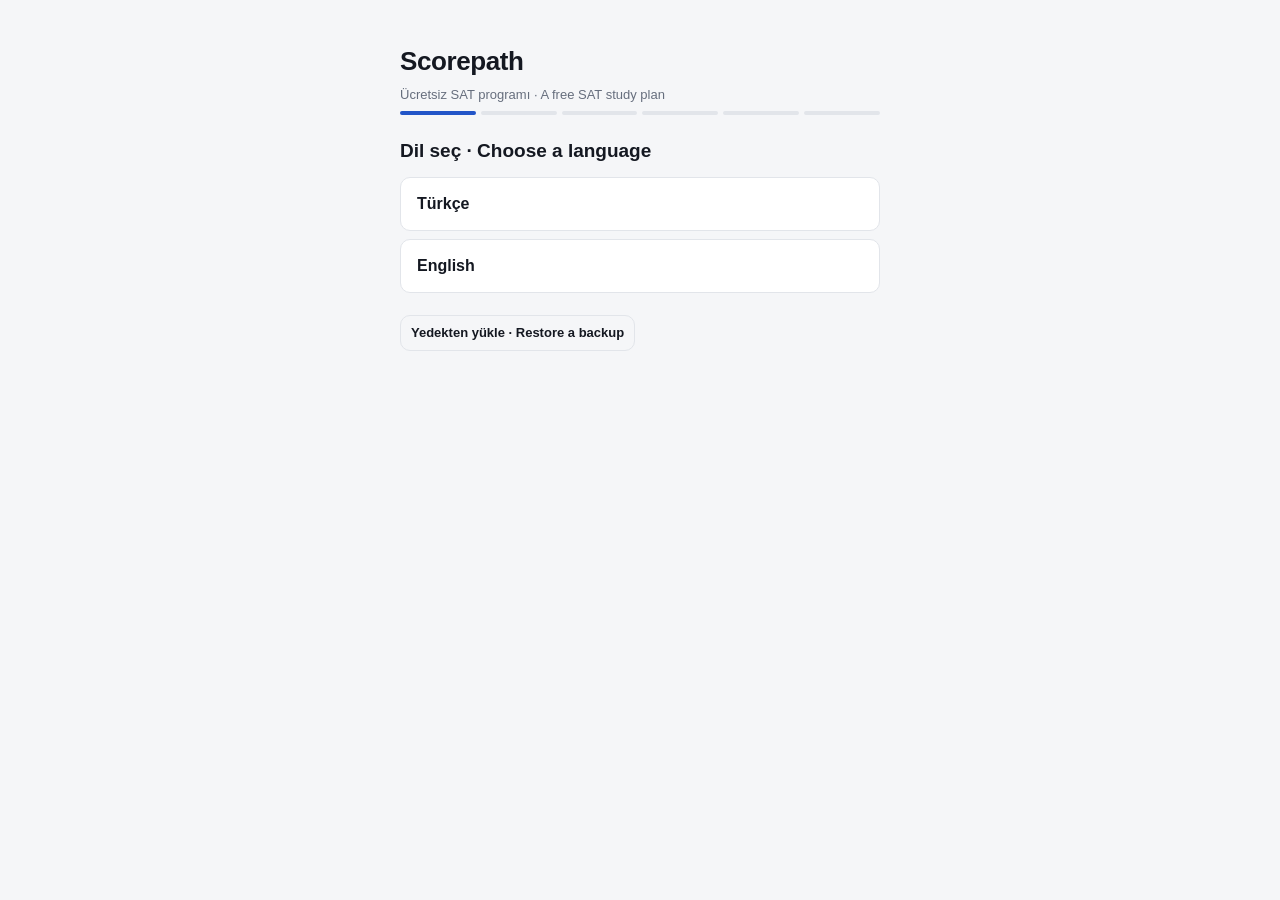
<file: public/index.html>
<!doctype html>
<html lang="en">
<head>
<meta charset="utf-8">
<meta name="viewport" content="width=device-width,initial-scale=1,viewport-fit=cover">
<title>Scorepath</title>
<meta name="description" content="A free daily SAT study plan: vocabulary, grammar lessons with narration, question log and progress tracking. Türkçe ve English.">
<meta name="theme-color" content="#2255c8">
<link rel="manifest" href="manifest.json">
<link rel="icon" href="icons/icon.svg" type="image/svg+xml">
<link rel="apple-touch-icon" href="icons/icon-192.png">
<meta name="apple-mobile-web-app-capable" content="yes">
<meta name="apple-mobile-web-app-status-bar-style" content="default">
<meta property="og:type" content="website">
<meta property="og:title" content="Scorepath — free SAT study plan">
<meta property="og:description" content="Daily plan, narrated grammar lessons, vocabulary and progress tracking. Free, no account. Türkçe / English.">
<meta property="og:url" content="https://prepline.velikaankayhan.workers.dev/">
<meta property="og:image" content="https://prepline.velikaankayhan.workers.dev/og.png">
<meta property="og:image:width" content="1200"><meta property="og:image:height" content="630">
<meta name="twitter:card" content="summary_large_image">
<script defer src="https://static.cloudflareinsights.com/beacon.min.js" data-cf-beacon='{"token": "f66ce86ccff34e79903c1508868e56ad"}'></script>
<style>

:root{
  --bg:#f5f6f8; --card:#ffffff; --line:#e2e5ea; --fg:#141821; --dim:#666e7d;
  --acc:#2255c8; --acc-fg:#ffffff; --ok:#1d8a4e; --warn:#b8860b; --bad:#c0392b;
  --c-bilgi:#c0392b; --c-dil:#b8860b; --c-teknik:#2255c8; --c-dikkat:#7a4fb5;
  box-sizing:border-box;
  padding-top:env(safe-area-inset-top,0px);
  padding-bottom:env(safe-area-inset-bottom,0px);
}
@media (prefers-color-scheme:dark){
  :root:not([data-theme="light"]){
    --bg:#0b0e14; --card:#151a23; --line:#262d3a; --fg:#e8ecf3; --dim:#8c95a6;
    --acc:#4a86ff; --acc-fg:#08101f; --ok:#3ecf7a; --warn:#e0b341; --bad:#ff6b5b;
    --c-bilgi:#ff6b5b; --c-dil:#e0b341; --c-teknik:#4a86ff; --c-dikkat:#b18cff;
  }
}
:root[data-theme="dark"]{
  --bg:#0b0e14; --card:#151a23; --line:#262d3a; --fg:#e8ecf3; --dim:#8c95a6;
  --acc:#4a86ff; --acc-fg:#08101f; --ok:#3ecf7a; --warn:#e0b341; --bad:#ff6b5b;
  --c-bilgi:#ff6b5b; --c-dil:#e0b341; --c-teknik:#4a86ff; --c-dikkat:#b18cff;
}
:root[data-theme="amoled"]{
  --bg:#000000; --card:#0a0a0a; --line:#1e1e1e; --fg:#ededed; --dim:#8a8a8a;
  --acc:#4a86ff; --acc-fg:#000000; --ok:#3ecf7a; --warn:#e0b341; --bad:#ff6b5b;
  --c-bilgi:#ff6b5b; --c-dil:#e0b341; --c-teknik:#4a86ff; --c-dikkat:#b18cff;
}
*,*::before,*::after{box-sizing:inherit}
html,body{margin:0;padding:0}
body{
  background:var(--bg); color:var(--fg);
  font:16px/1.5 -apple-system,BlinkMacSystemFont,"Segoe UI",Roboto,sans-serif;
  -webkit-text-size-adjust:100%;
  padding-bottom:78px;
}
header{
  position:sticky; top:env(safe-area-inset-top,0px); z-index:20;
  background:var(--card); border-bottom:1px solid var(--line);
  padding:10px 14px; display:flex; align-items:center; gap:10px;
}
header h1{font-size:17px;margin:0;font-weight:700;letter-spacing:-.2px}
header .sub{font-size:12px;color:var(--dim);margin-left:auto;text-align:right;line-height:1.25}
#gPill{flex:0 0 auto;border:1px solid var(--line);background:var(--bg);color:var(--fg);border-radius:10px;
  padding:4px 9px;font:inherit;line-height:1.15;text-align:center;cursor:pointer;min-width:62px}
#gPill b{display:block;font-size:14px}
#gPill span{display:block;font-size:10.5px;font-weight:700}
#gPanel{position:fixed;right:10px;left:10px;top:58px;z-index:30;max-width:420px;margin-left:auto;
  background:var(--card);border:1px solid var(--line);border-radius:14px;padding:14px;
  box-shadow:0 10px 30px rgba(0,0,0,.25);font-size:13.5px;line-height:1.5}
#gPanel h3{margin:0 0 4px;font-size:14px}
#gPanel .gr{display:block;padding:8px 0;border-top:1px solid var(--line)}
#gPanel .gr:first-child{border-top:0;padding-top:0}
#gPanel .big{font-size:20px;font-weight:800}
#gPanel .muted{color:var(--dim);font-size:12.5px}
.mrow{display:flex;justify-content:space-between;gap:10px;padding:7px 0;border-top:1px solid var(--line);font-size:14px}
.mrow .mtr{color:var(--dim);text-align:right}
.mtag{display:inline-block;font-size:10.5px;font-weight:700;color:var(--ok);border:1px solid var(--ok);border-radius:6px;padding:0 5px;margin-left:4px;white-space:nowrap}
.mrow .mex{font-family:ui-monospace,Menlo,monospace;font-size:12.5px;color:var(--acc)}
details.card summary{cursor:pointer;list-style:none}
.seg{display:flex;gap:0;margin-bottom:12px;border:1px solid var(--line);border-radius:12px;overflow:hidden;background:var(--card)}
.seg button{flex:1;border:0;border-radius:0;background:transparent;padding:10px;font-weight:700;color:var(--dim)}
.seg button.on{background:var(--acc);color:var(--acc-fg)}
.root{border-top:1px solid var(--line);padding:10px 0}
.root .rh{display:flex;align-items:baseline;gap:8px;flex-wrap:wrap}
.root .rh b{font-size:17px}
.root .ro{font-size:12px;color:var(--dim)}
.root .dv{display:flex;justify-content:space-between;gap:8px;padding:5px 0 5px 12px;border-left:3px solid var(--acc);margin-top:5px;font-size:14px}
.root .dv span{color:var(--dim);text-align:right}
.root .add{display:flex;gap:6px;margin-top:8px}
.root .add input{padding:7px 9px;font-size:14px}
#noteFab{position:fixed;right:14px;bottom:calc(74px + env(safe-area-inset-bottom,0px));z-index:31;
  width:50px;height:50px;border-radius:25px;border:0;background:var(--acc);color:var(--acc-fg);
  font-size:22px;box-shadow:0 6px 18px rgba(0,0,0,.25);cursor:pointer;padding:0}
#noteFab i{position:absolute;top:-4px;right:-4px;min-width:18px;height:18px;border-radius:9px;background:var(--bad);
  color:#fff;font-size:11px;font-style:normal;font-weight:700;line-height:18px;padding:0 4px}
#notePanel{position:fixed;left:10px;right:10px;bottom:calc(132px + env(safe-area-inset-bottom,0px));top:64px;z-index:32;
  max-width:460px;margin-left:auto;background:var(--card);border:1px solid var(--line);border-radius:14px;
  padding:14px;overflow:auto;box-shadow:0 10px 30px rgba(0,0,0,.25)}
.nsrc{display:flex;gap:6px;flex-wrap:wrap;margin:8px 0}
.nsrc button{font-size:12.5px;padding:5px 10px}
.nsrc button.on,#noteFilter button.on{background:var(--acc);color:var(--acc-fg);border-color:var(--acc)}
.nitem{border-top:1px solid var(--line);padding:9px 0}
.nitem .nt{white-space:pre-wrap;font-size:14px}
.nitem .nm{font-size:11.5px;color:var(--dim);margin-top:2px}
.nitem.done .nt{opacity:.55}
main{padding:14px 14px 70px;max-width:760px;margin:0 auto}
section{display:none}
section.on{display:block}
.card{background:var(--card);border:1px solid var(--line);border-radius:14px;padding:14px;margin-bottom:12px}
.gstage{position:relative;border:1px solid var(--line);border-radius:12px;padding:18px 14px 14px;background:var(--bg);min-height:120px}
.gsent{font-size:19px;line-height:1.9}
.gsent span{transition:background .4s,color .4s;border-radius:5px}
.gA{background:color-mix(in srgb,#2f7cf6 22%,transparent);box-shadow:inset 0 -3px 0 #2f7cf6}
.gB{background:color-mix(in srgb,#9b5de5 22%,transparent);box-shadow:inset 0 -3px 0 #9b5de5}
.gC{background:color-mix(in srgb,#e09a24 24%,transparent);box-shadow:inset 0 -3px 0 #e09a24}
.gX.on{color:#fff;background:var(--bad);padding:0 3px;display:inline-block;animation:gshake .5s 2}
.gF.on{color:#fff;background:var(--ok);padding:0 3px;display:inline-block;animation:gpop .6s}
.gcar{font-weight:800}
@keyframes gshake{0%,100%{transform:translateX(0)}25%{transform:translateX(-4px)}75%{transform:translateX(4px)}}
@keyframes gpop{0%{transform:scale(.3);opacity:0}70%{transform:scale(1.25)}100%{transform:scale(1);opacity:1}}
.glabs{display:flex;flex-wrap:wrap;gap:6px;margin-top:12px;animation:gfade .5s}
.glab{font-size:12px;font-weight:700;padding:3px 8px;border-radius:999px}
.gbad,.gok{position:absolute;top:-10px;right:10px;font-size:12px;font-weight:800;padding:2px 8px;border-radius:999px;color:#fff;background:var(--bad);animation:gpop .4s}
.gok{background:var(--ok)}
.gsum{margin-top:10px;animation:gfade .5s}
.gen{font-style:normal;font-weight:700;color:var(--acc)}
.gcap{margin:10px 0 4px;font-size:15px;line-height:1.5;min-height:46px;animation:gfade .4s}
@keyframes gfade{from{opacity:0;transform:translateY(4px)}to{opacity:1;transform:none}}
.gctl{display:flex;gap:6px;flex-wrap:wrap}.gctl button{flex:0 0 auto}
.gdots{display:flex;gap:5px;justify-content:center;margin-top:8px}.gdots i{width:7px;height:7px;border-radius:50%;background:var(--line)}.gdots i.on{background:var(--acc)}
@media (prefers-reduced-motion:reduce){.gX.on,.gF.on,.glabs,.gcap,.gsum,.gbad,.gok{animation:none}}
.gl{border-left:3px solid var(--acc);padding:4px 0 4px 12px}
.gt{font-weight:700;font-size:16px;margin-bottom:4px}
.gx{font-size:14px;padding:6px 10px;border-radius:8px;margin-top:6px;font-style:italic}
.gx.ok{border:1px solid var(--ok)}.gx.bad{border:1px solid var(--bad);text-decoration:line-through;text-decoration-color:var(--bad)}
.gq{font-size:16px;line-height:1.5;margin:6px 0 10px}.gb{color:var(--acc);font-weight:700}
.gopts{display:flex;flex-direction:column;gap:6px}.gopt{text-align:left}
.gopt.right{border-color:var(--ok);background:color-mix(in srgb,var(--ok) 18%,transparent)}
.gopt.wrong{border-color:var(--bad);background:color-mix(in srgb,var(--bad) 18%,transparent)}
.gwhy{margin-top:10px;font-size:14px;padding:8px 10px;border-radius:8px;border:1px solid var(--line)}
.gwhy.ok{border-color:var(--ok)}.gwhy.bad{border-color:var(--bad)}
.grow{display:flex;justify-content:space-between;align-items:center;gap:8px;padding:5px 0;border-bottom:1px solid var(--line);font-size:14px}
.card h2{font-size:15px;margin:0 0 10px;font-weight:700}
.card h3{font-size:13px;margin:14px 0 8px;font-weight:700;color:var(--dim);text-transform:uppercase;letter-spacing:.4px}
p.muted{color:var(--dim);font-size:13px;margin:6px 0}
label{display:block;font-size:12px;color:var(--dim);margin:10px 0 4px;font-weight:600}
input,select,textarea{
  width:100%;padding:11px 12px;border:1px solid var(--line);border-radius:10px;
  background:var(--bg);color:var(--fg);font:inherit;font-size:15px;min-height:44px
}
textarea{min-height:68px;resize:vertical}
button{
  font:inherit;font-weight:600;border:1px solid var(--line);background:var(--card);color:var(--fg);
  padding:11px 14px;border-radius:10px;min-height:44px;cursor:pointer
}
button.primary{background:var(--acc);color:var(--acc-fg);border-color:var(--acc)}
button.ghost{background:transparent}
button.sm{padding:7px 10px;min-height:36px;font-size:13px}
button:active{transform:translateY(1px)}
.row{display:flex;gap:8px;flex-wrap:wrap}
.row>*{flex:1}
.chips{display:flex;gap:6px;flex-wrap:wrap;margin-top:4px}
.chip{
  padding:8px 12px;border-radius:999px;border:1px solid var(--line);background:transparent;
  font-size:13px;min-height:38px;color:var(--fg)
}
.chip[aria-pressed="true"]{background:var(--acc);color:var(--acc-fg);border-color:var(--acc)}
nav{
  position:fixed;left:0;right:0;bottom:0;z-index:30;display:flex;
  background:var(--card);border-top:1px solid var(--line);
  padding-bottom:env(safe-area-inset-bottom,0px)
}
nav button{
  flex:1;border:0;border-radius:0;background:transparent;padding:9px 2px 8px;
  font-size:11px;font-weight:600;color:var(--dim);min-height:56px;display:flex;
  flex-direction:column;align-items:center;justify-content:center;gap:3px
}
nav button .ic{font-size:19px;line-height:1}
nav button[aria-current="true"]{color:var(--acc)}
.task{display:flex;align-items:center;gap:11px;padding:11px 0;border-bottom:1px solid var(--line)}
.task:last-child{border-bottom:0}
.task .box{
  width:26px;height:26px;border-radius:8px;border:2px solid var(--line);flex:0 0 auto;
  display:flex;align-items:center;justify-content:center;font-size:15px;color:transparent
}
.task.done .box{background:var(--ok);border-color:var(--ok);color:#fff}
.task.done .t{text-decoration:line-through;color:var(--dim)}
.task .t{flex:1;font-size:14.5px}
.task .t small{display:block;color:var(--dim);font-size:12px;text-decoration:none}
.stat{display:flex;gap:8px;flex-wrap:wrap}
.stat>div{flex:1;min-width:66px;background:var(--bg);border:1px solid var(--line);border-radius:12px;padding:9px 8px}
.stat b{display:block;font-size:21px;line-height:1.15}
.stat span{font-size:11px;color:var(--dim)}
.item{border-bottom:1px solid var(--line);padding:11px 0}
.item:last-child{border-bottom:0}
.item .hd{display:flex;gap:8px;align-items:baseline}
.item .hd b{font-size:15px}
.item .hd .tag{font-size:11px;padding:2px 8px;border-radius:999px;border:1px solid var(--line);color:var(--dim)}
.item .sen{font-size:13.5px;color:var(--dim);font-style:italic;margin-top:4px;white-space:pre-wrap}
.item .mn{font-size:14px;margin-top:4px;white-space:pre-wrap}
.cat{font-size:11px;font-weight:700;padding:2px 8px;border-radius:999px;color:#fff}
.cat.bilgi{background:var(--c-bilgi)} .cat.dil{background:var(--c-dil)}
.cat.teknik{background:var(--c-teknik)} .cat.dikkat{background:var(--c-dikkat)}
.bar{height:9px;border-radius:99px;background:var(--line);overflow:hidden;margin-top:5px}
.bar>i{display:block;height:100%;background:var(--acc)}
.rev{text-align:center;padding:8px 0}
.rev .w{font-size:30px;font-weight:800;letter-spacing:-.5px;margin:10px 0}
.rev .s{font-size:14.5px;color:var(--dim);font-style:italic;margin:10px 0;line-height:1.55;white-space:pre-wrap}
.rev .m{font-size:19px;font-weight:600;margin:12px 0;color:var(--ok);white-space:pre-wrap}
details{border:1px solid var(--line);border-radius:10px;padding:10px 12px;margin-bottom:8px;background:var(--bg)}
details summary{cursor:pointer;font-weight:600;font-size:14.5px;list-style:none;display:flex;gap:8px;align-items:center}
details summary::-webkit-details-marker{display:none}
details summary .dot{width:9px;height:9px;border-radius:50%;background:var(--line);flex:0 0 auto}
details.learned summary .dot{background:var(--ok)}
details .bd{font-size:14px;color:var(--fg);margin-top:9px;line-height:1.6}
details .bd code{background:var(--card);padding:1px 5px;border-radius:5px;font-size:13px}
.scroll{overflow-x:auto;-webkit-overflow-scrolling:touch}
.warn{background:var(--bg);border:1px solid var(--warn);border-radius:10px;padding:10px;font-size:13px;margin-bottom:12px}
.hide{display:none!important}
#revGrade.hide{display:none!important}
.dup{background:var(--bg);border:1px solid var(--warn);border-radius:10px;padding:10px;margin-top:10px;font-size:13.5px;white-space:pre-wrap}
.lvl{width:8px;height:8px;border-radius:50%;flex:0 0 auto}
.trbox{margin-top:9px;padding:9px 11px;border-left:3px solid var(--acc);background:var(--card);border-radius:8px;font-size:13.5px;line-height:1.55}
a{color:var(--acc)}

/* onboarding */
#ob{position:fixed;inset:0;z-index:100;background:var(--bg);overflow:auto;padding:max(24px,env(safe-area-inset-top)) 16px 32px}
#ob .obw{max-width:480px;margin:0 auto}
#ob h1{font-size:26px;margin:18px 0 4px;letter-spacing:-.4px}
#ob h2{font-size:19px;margin:22px 0 6px}
#ob .big{display:flex;flex-direction:column;gap:8px;margin-top:12px}
#ob .big button{text-align:left;padding:14px 16px;font-size:16px}
#ob .big button.on{border-color:var(--acc);background:color-mix(in srgb,var(--acc) 14%,var(--card))}
#ob .big button small{display:block;color:var(--dim);font-weight:500;font-size:12.5px}
#ob .obnav{display:flex;gap:8px;margin-top:22px}
#ob .obnav button{flex:1}
#ob .err{color:var(--bad);font-size:13px;margin-top:8px;min-height:18px}
#ob .dots{display:flex;gap:5px;margin-top:6px}#ob .dots i{flex:1;height:4px;border-radius:2px;background:var(--line)}#ob .dots i.on{background:var(--acc)}
.sum li{margin:4px 0}
.tlink{font-size:12px;font-weight:600;margin-right:10px}
.about p{font-size:12.5px;color:var(--dim);margin:6px 0}

input,select,textarea,button{box-sizing:border-box}
.row>*{min-width:0}

#updToast{position:fixed;left:50%;transform:translateX(-50%);bottom:calc(86px + env(safe-area-inset-bottom,0px));z-index:40;
  background:var(--card);border:1px solid var(--line);border-radius:12px;padding:8px 10px 8px 14px;box-shadow:0 8px 24px rgba(0,0,0,.25);
  display:flex;gap:10px;align-items:center;font-size:14px;white-space:nowrap}
#updToast.hide{display:none}

</style>
</head>
<body>
<header>
  <h1 id="appName"></h1>
  <div class="sub" id="hdrSub"></div>
  <button id="gPill" onclick="toggleGauge()"><b id="gScore">—</b><span id="gLbl">…</span></button>
</header>

<div id="gPanel" class="hide"></div>
<button id="noteFab" onclick="toggleNotes()">+<i id="noteCnt" class="hide">0</i></button>
<div id="notePanel" class="hide">
  <h2 style="margin:0 0 4px" data-i="inb_title"></h2>
  <p class="muted" style="margin:0" data-i="inb_hint"></p>
  <div style="display:flex;gap:8px;margin-top:8px">
    <input id="inbIn" data-ip="inb_ph" lang="en" spellcheck="true" autocapitalize="none" autocorrect="off" autocomplete="off"
      onkeydown="if(event.key==='Enter'){event.preventDefault();addInbox();}" onpaste="inbPaste(event)">
    <button onclick="addInbox()" style="flex:0 0 auto" data-i="add"></button>
  </div>
  <p class="muted" style="margin:6px 0 0;font-size:12px" data-i="inb_multi"></p>
  <button id="inbGo" onclick="processInbox()" style="width:100%;margin-top:10px"></button>
  <div id="noteList" style="margin-top:6px"></div>
</div>

<div id="updToast" class="hide"><span data-i="upd_ready"></span> <button class="sm primary" onclick="location.reload()" data-i="upd_btn"></button></div>
<div id="ob" class="hide"><div class="obw" id="obBox"></div></div>

<main>
<section id="s-bugun" class="on">
  <div id="memWarn" class="warn hide" data-i="mem_warn"></div>
  <div class="card hide" id="instCard">
    <h2 data-i="inst_title"></h2>
    <p class="muted" id="instText" style="margin:0 0 10px"></p>
    <div class="row"><button class="primary" id="instBtn" onclick="doInstall()" data-i="inst_btn"></button><button class="ghost" onclick="hideInstall()" data-i="inst_later"></button></div>
  </div>
  <div class="card hide" id="bkCard">
    <h2 data-i="bk_title"></h2>
    <p class="muted" id="bkText" style="margin:0 0 10px"></p>
    <div class="row"><button class="primary" onclick="exportData()" data-i="s_export"></button><button class="ghost" onclick="snoozeBackup()" data-i="inst_later"></button></div>
  </div>
  <div class="card">
    <h2 id="todayTitle"></h2>
    <p class="muted" id="nextUp" style="margin:0 0 10px"></p>
    <div class="stat">
      <div><b id="stStreak">0</b><span data-i="st_streak"></span></div>
      <div><b id="stDue">0</b><span data-i="st_due"></span></div>
      <div><b id="stWords">0</b><span data-i="st_words"></span></div>
      <div><b id="stDays">—</b><span data-i="st_days"></span></div>
    </div>
  </div>
  <div class="card">
    <h2><span data-i="h_tasks"></span> <span id="phaseLbl" class="muted" style="font-size:12.5px;font-weight:600"></span></h2>
    <div id="taskList"></div>
  </div>
  <div class="card">
    <h2 data-i="h_qlog"></h2>
    <p class="muted" style="margin:0 0 6px" data-i="qlog_hint"></p>
    <select id="qSk"></select>
    <div class="row" style="margin-top:8px">
      <div><label data-i="correct"></label><input id="qC" type="number" inputmode="numeric" min="0" placeholder="7"></div>
      <div><label data-i="total"></label><input id="qN" type="number" inputmode="numeric" min="1" placeholder="10"></div>
    </div>
    <button class="primary" style="width:100%;margin-top:10px" onclick="addQlog()" data-i="save"></button>
    <p class="muted" id="qToday" style="margin:8px 0 0;font-size:12.5px"></p>
  </div>
  <div class="card">
    <h2 data-i="h_quick"></h2>
    <div class="row">
      <button class="primary" onclick="go('kelime');startReview()" data-i="quick_rev"></button>
      <button onclick="go('hata')" data-i="quick_err"></button>
    </div>
  </div>
</section>

<section id="s-kelime">
  <div class="seg">
    <button id="segW" class="on" onclick="kwView('w')" data-i="seg_words"></button>
    <button id="segR" onclick="kwView('r')" data-i="seg_roots"></button>
  </div>
  <div id="kwRoots" class="hide">
    <div class="card">
      <h2 data-i="r_new"></h2>
      <div class="row">
        <div><label data-i="r_root"></label><input id="rRoot" placeholder="cred" lang="en" autocapitalize="none" autocorrect="off" spellcheck="false"></div>
        <div><label data-i="r_mean"></label><input id="rMean"></div>
      </div>
      <label><span data-i="r_orig"></span> <span style="font-weight:400" data-i="opt"></span></label>
      <input id="rOrig" placeholder="Latin: credere">
      <button class="primary" style="width:100%;margin-top:10px" onclick="addRoot()" data-i="r_save"></button>
    </div>
    <div class="card">
      <h2><span data-i="r_mine"></span> (<span id="rCount">0</span>)</h2>
      <input id="rSearch" data-ip="r_search" oninput="renderRoots()">
      <div id="rootList"></div>
    </div>
  </div>
  <div id="kwWords">
    <div class="card">
      <h2 data-i="rev_title"></h2>
      <div id="revEmpty">
        <p class="muted" id="revEmptyMsg"></p>
        <button class="sm" onclick="startReview(true)" data-i="rev_all"></button>
      </div>
      <div id="revBox" class="hide">
        <p class="muted" id="revCount"></p>
        <div class="rev">
          <div class="w" id="revWord"></div>
          <div class="s" id="revSen"></div>
          <div class="m hide" id="revMean"></div>
        </div>
        <button class="primary" id="revShow" style="width:100%" onclick="revealCard()" data-i="rev_show"></button>
        <div class="hide" id="revGrade" style="margin-top:8px;display:grid;grid-template-columns:1fr 1fr;gap:8px">
          <button onclick="gradeCard(0)" style="border-color:var(--bad)" data-i="g0"></button>
          <button onclick="gradeCard(1)" style="border-color:var(--warn)" data-i="g1"></button>
          <button onclick="gradeCard(2)" style="border-color:var(--ok)" data-i="g2"></button>
          <button onclick="gradeCard(3)" style="border-color:var(--acc)" data-i="g3"></button>
        </div>
      </div>
    </div>
    <div class="card">
      <h2 data-i="w_new"></h2>
      <label data-i="w_word"></label>
      <div id="inbHint" class="hide" style="font-size:12.5px;color:var(--acc);font-weight:600;margin-bottom:6px"></div>
      <input id="wWord" placeholder="hinder" lang="en" spellcheck="true" autocapitalize="none" autocorrect="off" autocomplete="off" oninput="checkDup()">
      <div class="row" style="margin-top:8px">
        <button class="sm" onclick="lookupWord()" data-i="w_dict"></button>
        <button class="sm ghost" id="btnTureng" onclick="openTureng()" data-i="w_tureng"></button>
      </div>
      <label><span data-i="w_sen"></span> <span style="font-weight:400" data-i="w_sen_hint"></span></label>
      <textarea id="wSen" lang="en" spellcheck="true" autocapitalize="none" autocorrect="off" placeholder="such concerns didn't ___ her efforts"></textarea>
      <label data-i="w_mean"></label>
      <input id="wMean">
      <div id="dupBox" class="dup hide"></div>
      <div id="dictOut" class="muted"></div>
      <button class="primary" style="width:100%;margin-top:12px" id="btnSave" onclick="addWord()" data-i="save"></button>
    </div>
    <div class="card">
      <h2><span data-i="w_mine"></span> (<span id="wCount">0</span>)</h2>
      <input id="wSearch" data-ip="search" oninput="renderWords()">
      <div id="wordList"></div>
    </div>
  </div>
</section>

<section id="s-hata">
  <div class="card">
    <h2 data-i="e_add"></h2>
    <label data-i="e_sec"></label>
    <div class="chips" id="chSec"></div>
    <label data-i="e_dom"></label>
    <select id="eDomain"></select>
    <label data-i="e_why"></label>
    <div class="chips" id="chCat"></div>
    <label id="eTrRow" style="display:flex;align-items:center;gap:9px;margin-top:12px">
      <input type="checkbox" id="eTr" style="width:22px;height:22px;min-height:0;flex:0 0 auto">
      <span style="font-size:14px;color:var(--fg);font-weight:600" data-i="e_tr"></span>
    </label>
    <details style="margin-top:12px">
      <summary data-i="e_detail"></summary>
      <label data-i="e_no"></label>
      <input id="eNo" placeholder="M2-16">
      <label data-i="e_src"></label>
      <input id="eSrc" placeholder="Practice 1">
      <label data-i="e_note"></label>
      <textarea id="eNote"></textarea>
    </details>
    <button class="primary" style="width:100%;margin-top:12px" onclick="addError()" data-i="save"></button>
  </div>
  <div class="card">
    <h2 data-i="e_dist"></h2>
    <div id="catDist"></div>
    <h3 data-i="e_bydom"></h3>
    <div id="domDist"></div>
  </div>
  <div class="card">
    <h2><span data-i="e_recs"></span> (<span id="eCount">0</span>)</h2>
    <div class="chips" id="chFilter"></div>
    <div id="errList"></div>
  </div>
</section>

<section id="s-ogren">
  <div class="card">
    <h2 data-i="gr_title"></h2>
    <p class="muted" data-i="gr_hint"></p>
    <div id="gramBox"></div>
  </div>
  <div class="card">
    <h2 data-i="c_title"></h2>
    <p class="muted" data-i="c_hint"></p>
    <div class="bar"><i id="allBar" style="width:0%"></i></div>
    <p class="muted" id="allProg" style="margin-top:8px"></p>
    <div class="chips" id="chTr" style="margin-top:8px"></div>
  </div>
  <div id="currList"></div>
</section>

<section id="s-mat">
  <div class="card">
    <h2 data-i="m_title"></h2>
    <p class="muted" id="mathInfo"></p>
    <input id="mathQ" data-ip="m_search" oninput="renderMath()" lang="en" spellcheck="false" style="margin-top:8px">
  </div>
  <div id="mathList"></div>
</section>

<section id="s-ilerleme">
  <div class="card">
    <h2 data-i="p_tests"></h2>
    <div class="scroll"><div id="chart"></div></div>
    <div id="testList" style="margin-top:8px"></div>
    <details style="margin-top:10px">
      <summary data-i="p_add"></summary>
      <label data-i="p_name"></label><input id="tName" placeholder="Practice 1">
      <div class="row">
        <div><label>R&amp;W</label><input id="tRw" type="number" inputmode="numeric" placeholder="600"></div>
        <div><label>Math</label><input id="tMa" type="number" inputmode="numeric" placeholder="600"></div>
      </div>
      <label data-i="p_date"></label><input id="tDate" type="date">
      <button class="primary" style="width:100%;margin-top:10px" onclick="addTest()" data-i="save"></button>
    </details>
  </div>
  <div class="card">
    <h2 data-i="p_skills"></h2>
    <div id="skillTable"></div>
  </div>
  <div class="card" id="trCard">
    <h2 data-i="p_tr"></h2>
    <p class="muted" data-i="p_tr_hint"></p>
    <div id="trStat"></div>
  </div>
  <div class="card">
    <h2 data-i="s_title"></h2>
    <label data-i="s_lang"></label>
    <div class="chips" id="chLang"></div>
    <label data-i="s_exam"></label>
    <select id="examSel" onchange="examSelChange()"></select>
    <input id="examDate" type="date" class="hide" onchange="saveExam(this.value)" style="margin-top:6px">
    <label data-i="s_target"></label>
    <div class="chips" id="chTarget"></div>
    <label data-i="s_mins"></label>
    <div class="chips" id="chMins"></div>
    <label id="eslRow" style="display:flex;align-items:center;gap:9px;margin-top:12px">
      <input type="checkbox" id="sEsl" onchange="setEsl(this.checked)" style="width:22px;height:22px;min-height:0;flex:0 0 auto">
      <span style="font-size:14px;color:var(--fg);font-weight:600" data-i="s_esl"></span>
    </label>
    <label style="display:flex;align-items:center;gap:9px;margin-top:12px">
      <input type="checkbox" id="sMath" onchange="setMathDrip(this.checked)" style="width:22px;height:22px;min-height:0;flex:0 0 auto">
      <span style="font-size:14px;color:var(--fg);font-weight:600" data-i="s_mathdrip"></span>
    </label>
    <label data-i="s_rev"></label>
    <div class="chips" id="chRev"></div>
    <label data-i="s_new"></label>
    <div class="chips" id="chNew"></div>
    <p class="muted" style="margin-top:6px" data-i="s_lim_hint"></p>
    <label data-i="s_theme"></label>
    <div class="chips" id="chTheme"></div>
    <h3 data-i="s_backup"></h3>
    <div class="row">
      <button onclick="exportData()" data-i="s_export"></button>
      <button onclick="document.getElementById('impFile').click()" data-i="s_import"></button>
    </div>
    <input type="file" id="impFile" accept="application/json" class="hide" onchange="importData(this)">
    <button class="ghost sm" style="margin-top:12px;color:var(--bad);border-color:var(--bad)" onclick="resetAll()" data-i="s_reset"></button>
    <h3 data-i="s_about"></h3>
    <div class="about">
      <p id="verInfo"></p>
      <p data-i="s_local"></p>
      <p data-i="s_disc"></p>
      <p><span id="srcWrap"><a id="srcLink" href="#" target="_blank" rel="noopener" data-i="s_src"></a> · </span><a href="privacy.html" target="_blank" rel="noopener" data-i="s_priv"></a> · <a id="fbLink" href="#" target="_blank" rel="noopener" data-i="s_feedback"></a></p>
    </div>
  </div>
</section>
</main>

<nav>
  <button onclick="go('bugun')" data-t="bugun"><span class="ic">◉</span><span data-i="nav_today"></span></button>
  <button onclick="go('kelime')" data-t="kelime"><span class="ic">◆</span><span data-i="nav_words"></span></button>
  <button onclick="go('hata')" data-t="hata"><span class="ic">✕</span><span data-i="nav_err"></span></button>
  <button onclick="go('ogren')" data-t="ogren"><span class="ic">▤</span><span data-i="nav_learn"></span></button>
  <button onclick="go('mat')" data-t="mat"><span class="ic">∫</span><span data-i="nav_math"></span></button>
  <button onclick="go('ilerleme')" data-t="ilerleme"><span class="ic">▲</span><span data-i="nav_prog"></span></button>
</nav>

<script>
/* ---------- arayüz metinleri / interface strings ---------- */
var I18N={
tr:{
 nav_today:"Bugün",nav_words:"Kelime",nav_err:"Hata",nav_learn:"Öğren",nav_math:"Mat",nav_prog:"İlerleme",
 days:["Pazar","Pazartesi","Salı","Çarşamba","Perşembe","Cuma","Cumartesi"],
 mons:["Ocak","Şubat","Mart","Nisan","Mayıs","Haziran","Temmuz","Ağustos","Eylül","Ekim","Kasım","Aralık"],
 ob_welcome:"SAT'e hazırlık için ücretsiz, günlük bir program.",ob_lang:"Dil seç",
 ob_exam:"Sınav tarihin ne?",ob_exam_hint:"Resmi SAT tarihleri (College Board). Başka bir tarih de seçebilirsin.",ob_other:"Başka tarih",ob_unknown:"Henüz bilmiyorum",
 ob_esl:"İngilizce ana dilin mi?",ob_yes:"Evet",ob_no:"Hayır",
 ob_score:"Şu anki puanın?",ob_score_hint:"Son tam deneme ya da gerçek sınav puanın (400-1600).",ob_noscore:"Henüz deneme çözmedim",
 ob_target:"Hedef puanın?",ob_mins:"Günde ne kadar ayırabilirsin?",ob_min:"{0} dk",
 ob_mins_hint:"30 dk: temel · 60 dk: önerilen · 90 dk: yoğun",
 ob_next:"Devam",ob_back:"Geri",ob_start:"Başla",ob_plan:"Planın hazır",
 ob_sum1:"Sınava {0} gün var ({1}).",ob_sum2:"{0} → {1} hedefi.",ob_sum2b:"Hedef: {0}. İlk iş: puanını ölçmek için bir tam deneme.",
 ob_sum3:"Aşamalar:",ob_sum4:"İlk tam deneme: {0}",ob_bad_score:"400-1600 arası bir puan gir.",ob_bad_target:"Hedef, şu anki puandan yüksek olmalı.",ob_bad_date:"İleri bir tarih seç.",
 ph_names:["Temel","Hacim","Prova"],ph_until:"{0} tarihine kadar",ph_exam:"sınava kadar",ph_lbl:"Hedef {0} · Aşama {1}/3: {2}",
 ph_desc:["kelime, gramer kuralları, düzenli soru","her gün soru, düzenli deneme","iki haftada bir tam deneme + analiz"],
 st_streak:"günlük seri",st_due:"tekrar",st_words:"kelime",st_days:"sınava gün",
 h_tasks:"Günün görevleri",h_qlog:"Soru kaydı",qlog_hint:"Question Bank'te bir set bitince gir. Odak becerisi buna göre seçilir.",
 correct:"Doğru",total:"Toplam",save:"Kaydet",q_today:"Bugün: {0}",q_none:"Bugün henüz kayıt yok.",q_bad:"Doğru ve toplam sayısını kontrol et.",
 h_quick:"Hızlı giriş",quick_rev:"Kelime tekrarı",quick_err:"Yanlış ekle",
 exam_in:"Sınava {0} gün",
 t_kelime:"Kelime tekrarı",t_kelime_s:"Kelimeler sekmesi · her gün · atlama",
 t_gramer:"Gramer antrenmanı (~10 dk)",t_gramer_s:"Öğren sekmesi · yeni kural + tekrar soruları · bitince kendiliğinden işaretlenir",
 t_okuma:"Okuma: 1 kısa İngilizce makale",t_okuma_s:"Science News Explores gibi · sözlüksüz oku · bilmediğin 2-3 kelimeyi + kutusuna yaz",
 t_dinleme:"Dinleme: 15 dk İngilizce",t_dinleme_s:"Tek video, üç geçiş: altyazısız → İngilizce altyazı → altyazısız",
 t_rw:"R&W: {0} soru, süreli {1} dk",t_rw_s:"Question Bank · {0} · sonucu Soru kaydı'na gir · yanlışları Hata sekmesine",
 t_mat:"Matematik: {0} soru, süreli {1} dk",t_mat_s:"Question Bank · {0} · Desmos'u dene · sonucu Soru kaydı'na gir",
 t_modul_rw:"Süreli R&W modülü: 27 soru, 32 dk",t_modul_rw_s:"Question Bank'ten karışık · 16. soruda en az 18 dk kalmalı · takıldığını işaretle, geç · boş bırakma",
 t_modul_m:"Süreli Math modülü: 22 soru, 35 dk",t_modul_m_s:"Question Bank'ten karışık · 11. soruda en az 18 dk kalmalı · boş bırakma",
 t_deneme:"Tam Bluebook denemesi",t_deneme_s:"Sınav koşullarında, tek oturum (~2 sa 15 dk) · puanı İlerleme sekmesine gir",
 t_analiz:"Dünkü denemeyi analiz et",t_analiz_s:"Her yanlışı Hata sekmesine gir · nedeni: bilgi / dil / soru tipi / dikkat · Soru kaydı'na işle",
 t_defter:"Hata defterini gözden geçir",t_defter_s:"Haftanın yanlışlarına bak · aynı hatayı iki kez yaptıysan Öğren sekmesinde o konuyu oku",
 t_tekrarq:"Geçen haftanın yanlışlarını yeniden çöz",t_tekrarq_s:"Question Bank'te soru ID'siyle ara",
 focus:"Odak: {0} ({1})",link_qb:"Question Bank",link_bb:"Bluebook",link_sne:"Science News Explores",
 g_score:"Tahmini puan",g_none:"Henüz deneme yok. Puanı yalnız tam deneme ölçer.",g_based:"{0} denemeye dayalı · son deneme {1} gün önce",
 g_old:"Veri eski. Yeni bir tam deneme çöz.",g_trend:"Eğilim",g_trend_none:"En az 2 deneme, aralarında 14+ gün gerekli.",
 g_perm:"puan/ay",g_unrel:"(yalnız {0} deneme, güvenilmez; 3+ gerekli)",g_need:"Hedef {0} için gereken: <b>ayda +{1}</b> ({2} gün kaldı)",
 g_eff:"Çalışma düzeni (son 7 gün)",g_eff_line:"Görev tamamlama <b>%{0}</b> · kelime tekrarı {1}/7 gün · bugün {2}",g_miss:"En çok atlanan:",
 g_scale:"%90+ Mükemmel · %75+ Harika · %55+ İyi · %35+ Zayıf · altı Düşük",
 g_note:"Çalışma düzeni puanını tahmin etmez; ne kadar düzenli çalıştığını gösterir. Gerçek seviyeni yalnız tam deneme ölçer. Aralık, tek denemenin ölçüm hatasını (yaklaşık ±40) gösterir.",
 g_lbls:["Mükemmel","Harika","İyi","Zayıf","Düşük"],g_new:"Yeni",
 inb_title:"Kelime kutusu",inb_hint:"İzlerken ya da okurken sadece kelimeyi yaz, Enter'a bas, devam et. Bitince \"Sırayla işle\" ile cümlesini ve anlamını ekle.",
 inb_ph:"kelime ya da ifade",add:"Ekle",inb_multi:"Birden çok kelimeyi alt alta yapıştırabilirsin.",inb_go:"Sırayla işle",inb_go_n:"Sırayla işle ({0})",inb_empty:"Kutu boş",
 inb_proc:"Kelime kutusundan · {0} kelime kaldı · cümlesini ve anlamını yaz, Kaydet",inb_done:"Kelime kutusu bitti.",tag_acad:"akademik",process:"işle",del:"sil",
 seg_words:"Kelimeler",seg_roots:"Kökler",
 r_new:"Yeni kök",r_root:"Kök",r_mean:"Anlamı",r_orig:"Kökeni",opt:"(isteğe bağlı)",r_save:"Kökü kaydet",r_mine:"Köklerim",r_search:"Kök ya da türev ara…",
 r_need:"Kök ve anlam gerekli.",r_dup:"Bu kök zaten var.",r_delq:"Kök ve türevleri silinsin mi?",r_deriv:"türev kelime",r_dmean:"anlamı",r_none:"Henüz kök yok. İlk kökünü yukarıdan ekle.",none:"Sonuç yok.",
 rev_title:"Tekrar",rev_empty:"Bugün tekrar bekleyen kelime yok. Yeni kelime ekleyebilirsin.",rev_all:"Yine de çalış (tümü)",rev_show:"Anlamı göster",
 g0:"Öğrenmek zor",g1:"İlk defa",g2:"Biliyorum",g3:"Çok iyi biliyorum",
 rev_grp_math:"Matematik",rev_grp_new:"Yeni kelime",rev_grp_rev:"Tekrar",rev_left:"kalan: tekrar {0} · yeni {1} · matematik {2}",
 rev_limit:"Bugün {0}/{1} tekrar · {2}/{3} yeni kelime",rev_capped:"Bugünkü limit doldu. {0} kelime yarına kaldı — aralıklı tekrar böyle çalışır. {1}.",
 rev_nothing:"Bugün tekrar bekleyen kelime yok. {0}. {1}",rev_next:"Sıradaki {0} kelime {1} tarihinde gelecek.",no_sen:"cümle yok",
 w_new:"Yeni kelime",w_word:"Kelime / ifade",w_dict:"Sözlükten getir",w_tureng:"Tureng'de aç",w_sen:"Karşına çıktığı cümle",w_sen_hint:"(en değerli kısım)",
 w_mean:"Anlamı (Türkçe)",w_mine:"Kelimelerim",search:"Ara...",w_none:"Henüz kelime yok.",edit:"düzenle",
 w_dup:"Bu kelime zaten var.",w_state:"Durum: {0} · {1} tekrar",w_update:"Var olanı güncelle",w_empty:"Kelime boş olamaz.",delq:"Silinsin mi?",
 lv:["zor","yeni","biliniyor","çok iyi"],today_l:"bugün",tomorrow:"yarın",in_days:"{0} gün sonra",no_mean:"(anlam yok)",
 d_search:"Aranıyor...",d_none:"Tanım bulunamadı.",d_off:"Sözlüğe ulaşılamadı.",
 e_add:"Yanlış ekle",e_sec:"Bölüm",e_dom:"Alan (domain)",e_why:"Neden kaçırdın?",e_tr:"Türkçe çeviriye ihtiyaç duydum",e_detail:"Detay (isteğe bağlı)",
 e_no:"Soru no / ID",e_src:"Deneme / kaynak",e_note:"Not",e_dist:"Dağılım",e_bydom:"Alanlara göre",e_recs:"Kayıtlar",all:"Hepsi",e_trtag:"çeviri gerekti",e_none:"Kayıt yok.",
 cats:{bilgi:"Konuyu bilmiyordum",dil:"İngilizceyi anlamadım",teknik:"Soru tipini bilmiyordum",dikkat:"Dikkat / süre"},catshort:{bilgi:"Bilgi",dil:"Dil",teknik:"Teknik",dikkat:"Dikkat"},
 gr_title:"Gramer antrenmanı",gr_hint:"Her gün 1 yeni kural + 3 soru. Öğrendiğin kurallar zamanı gelince 1 soruyla tekrar gelir (yanlışsa ertesi gün).",
 gr_prog:"{0} / {1} kural başladı · tamamı ~{2} gün sonra biter",gr_today:"Bugün:",gr_new1:"<b>1 yeni kural</b> (anlatım + 3 soru)",gr_rev:"<b>{0} tekrar sorusu</b>",
 gr_start:"Başla",gr_done:"Bugünlük bitti ✓",gr_mix:"Ekstra: karışık 6 soru",gr_weak:"Zorlandığın:",gr_rules:"Kurallar ({0})",gr_watch:"▶ İzle",gr_queued:"sırada",
 gr_rev_tag:" · tekrar",gr_new_tag:" · yeni kural",gr_mix_tag:" · karışık",gr_written:"Yazılı açıklama",gr_got:"Anladım → 3 soru",gr_close:"Kapat",
 gr_right:"Doğru.",gr_wrong:"Yanlış.",gr_cont:"Devam",gr_exit:"Çık",gr_score:"<b>{0} / {1}</b> doğru.",gr_again:"Yarın tekrar gelecek: {0}",
 gp_look:"Şu cümleye bak.",gp_wrong:"✗ yanlış",gp_right:"✓ doğru",gp_play:"▶ Oynat",gp_pause:"❚❚ Durdur",gp_replay:"↻ Baştan",gp_slow:"Yavaş",gp_norm:"Normal",
 c_title:"Müfredat",c_hint:"Digital SAT'in ölçtüğü her şey. Bir konuyu bitirince \"Öğrendim\" işaretle.",c_prog:"{0} / {1} konu tamamlandı",
 c_en:"Sadece İngilizce",c_tr:"Türkçe de göster",c_trbtn:"Türkçe",c_learned:"Öğrendim",c_unlearn:"Öğrenmedim",
 m_title:"Matematik terimleri",m_search:"Ara: slope, eğim…",m_info:"{0} terim · {1} tanesi tekrar listende",m_info_drip:" · her gün 3 yenisi ekleniyor",m_in:"tekrarda",
 m_groups:{q:"Soru kalıpları",geo:"Geometri ve trigonometri",basic:"SAT Math temel"},
 p_tests:"Deneme puanları",p_add:"Yeni deneme ekle",p_name:"Ad",p_date:"Tarih",p_both:"İki puanı da gir.",p_none:"Henüz deneme yok",p_start:"Başlangıç puanı",
 p_skills:"Beceri doğruluğu",p_sk_none:"Henüz kayıt yok. Question Bank'te bir set çözünce Bugün sekmesindeki \"Soru kaydı\"na gir.",
 p_sk_note:"En zayıftan güçlüye sıralı. Görevler en zayıf beceriyi öne çıkarır. %80 altı = öncelik.",p_sets:"{0} set",
 p_tr:"Çeviri bağımlılığı",p_tr_hint:"Yanlışlarında çeviriye ihtiyaç duyma oranı. Düşmesi gerekir.",p_tr_all:"tüm kayıtlar",p_tr_old:"ilk yarı",p_tr_new:"son yarı",
 p_tr_down:"Düşüyor. Sistem çalışıyor.",p_tr_up:"Yükseliyor. Kelime ve okuma temposunu artır.",p_tr_flat:"Sabit. Daha fazla veri gerek.",nodata:"Henüz veri yok.",
 s_title:"Ayarlar",s_lang:"Dil",s_exam:"Sınav tarihi",s_target:"Hedef puan",s_mins:"Günlük süre",s_esl:"İngilizce ana dilim değil",
 s_rev:"Günlük tekrar limiti",s_new:"Günlük yeni kelime limiti",s_lim_hint:"Kelime eklemek sınırsız — bu ayar sadece bir günde kaçının tekrara gireceğini belirler. Öneri: 100 tekrar + 10 yeni ≈ günde 20 dk.",
 s_mathdrip:"Her gün 3 matematik terimi ekle",s_theme:"Tema",themes:["Sistem","Açık","Koyu","AMOLED"],
 s_backup:"Yedek",s_export:"Yedek al",s_import:"Yedekten yükle",s_imp_q:"Mevcut veriler silinip yedek yüklenecek. Devam?",s_imp_ok:"Yedek yüklendi.",s_imp_bad:"Dosya okunamadı.",
 s_reset:"Her şeyi sıfırla",s_reset_q:"Tüm verilerin silinecek ve baştan başlayacaksın. Emin misin?",
 s_about:"Hakkında",s_ver:"Sürüm {0}",s_local:"Verilerin sadece bu cihazda, tarayıcında saklanır. Hesap yok, sunucuya bir şey gönderilmez. Cihaz değiştirirken \"Yedek al\" kullan.",
 s_disc:"Bu uygulama College Board ile bağlantılı değildir. SAT, College Board'un tescilli markasıdır.",s_src:"Açık kaynak",s_priv:"Gizlilik",
 mem_warn:"Veritabanı açılamadı — bu görünümde veriler kalıcı değil. Gizli sekmedeysen normal sekmede aç.",
 tagline:"SAT için ücretsiz günlük program",
 inst_title:"Telefonuna yükle",inst_android:"Uygulama gibi açılır, çevrimdışı da çalışır.",inst_btn:"Yükle",inst_later:"Sonra",
 inst_ios:"Safari'de alttaki Paylaş düğmesine (□↑) bas, sonra \"Ana Ekrana Ekle\".",
 upd_ready:"Yeni sürüm hazır.",upd_btn:"Yenile",
 bk_title:"Yedek almayı unutma",bk_text:"Verilerin sadece bu cihazda. Telefon kaybolursa ya da tarayıcı verisi silinirse gider. Son yedek: {0}.",bk_never:"hiç",
 s_feedback:"Geri bildirim / hata bildir"
},
en:{
 nav_today:"Today",nav_words:"Words",nav_err:"Mistakes",nav_learn:"Learn",nav_math:"Math",nav_prog:"Progress",
 days:["Sunday","Monday","Tuesday","Wednesday","Thursday","Friday","Saturday"],
 mons:["January","February","March","April","May","June","July","August","September","October","November","December"],
 ob_welcome:"A free daily study plan for the SAT.",ob_lang:"Choose a language",
 ob_exam:"When is your test?",ob_exam_hint:"Official SAT dates (College Board). You can also pick another date.",ob_other:"Other date",ob_unknown:"I don't know yet",
 ob_esl:"Is English your first language?",ob_yes:"Yes",ob_no:"No",
 ob_score:"What is your current score?",ob_score_hint:"Your latest full practice test or real SAT score (400-1600).",ob_noscore:"I haven't taken a practice test",
 ob_target:"What is your target score?",ob_mins:"How much time can you study per day?",ob_min:"{0} min",
 ob_mins_hint:"30 min: essentials · 60 min: recommended · 90 min: intensive",
 ob_next:"Next",ob_back:"Back",ob_start:"Start",ob_plan:"Your plan is ready",
 ob_sum1:"{0} days until your test ({1}).",ob_sum2:"From {0} to {1}.",ob_sum2b:"Target: {0}. First step: a full practice test to measure your level.",
 ob_sum3:"Phases:",ob_sum4:"First full practice test: {0}",ob_bad_score:"Enter a score between 400 and 1600.",ob_bad_target:"Your target must be higher than your current score.",ob_bad_date:"Pick a future date.",
 ph_names:["Foundation","Volume","Rehearsal"],ph_until:"until {0}",ph_exam:"until the test",ph_lbl:"Target {0} · Phase {1}/3: {2}",
 ph_desc:["vocabulary, grammar rules, regular practice","daily practice, regular tests","a full test every two weeks + review"],
 st_streak:"day streak",st_due:"reviews",st_words:"words",st_days:"days left",
 h_tasks:"Today's tasks",h_qlog:"Question log",qlog_hint:"Log each Question Bank set when you finish it. Your focus skill is chosen from this.",
 correct:"Correct",total:"Total",save:"Save",q_today:"Today: {0}",q_none:"Nothing logged today.",q_bad:"Check the correct and total numbers.",
 h_quick:"Quick actions",quick_rev:"Review words",quick_err:"Log a mistake",
 exam_in:"{0} days to the test",
 t_kelime:"Word review",t_kelime_s:"Words tab · every day · don't skip",
 t_gramer:"Grammar training (~10 min)",t_gramer_s:"Learn tab · new rule + review questions · checks itself off when done",
 t_okuma:"Reading: 1 short English article",t_okuma_s:"e.g. Science News Explores · read without a dictionary · add 2-3 new words to the + box",
 t_dinleme:"Listening: 15 min of English",t_dinleme_s:"One video, three passes: no subtitles → English subtitles → no subtitles",
 t_rw:"R&W: {0} questions, timed {1} min",t_rw_s:"Question Bank · {0} · log the result · add mistakes to the Mistakes tab",
 t_mat:"Math: {0} questions, timed {1} min",t_mat_s:"Question Bank · {0} · try Desmos · log the result",
 t_modul_rw:"Timed R&W module: 27 questions, 32 min",t_modul_rw_s:"Mixed Question Bank set · at question 16 you need 18+ min left · flag and skip · never leave a blank",
 t_modul_m:"Timed Math module: 22 questions, 35 min",t_modul_m_s:"Mixed Question Bank set · at question 11 you need 18+ min left · never leave a blank",
 t_deneme:"Full Bluebook practice test",t_deneme_s:"Test conditions, one sitting (~2 h 15 min) · enter your score in the Progress tab",
 t_analiz:"Review yesterday's practice test",t_analiz_s:"Log every mistake in the Mistakes tab · reason: knowledge / language / question type / attention · update the question log",
 t_defter:"Review your mistake log",t_defter_s:"Look at this week's mistakes · if you made the same one twice, reread that topic in Learn",
 t_tekrarq:"Redo last week's mistakes",t_tekrarq_s:"Search the Question Bank by question ID",
 focus:"Focus: {0} ({1})",link_qb:"Question Bank",link_bb:"Bluebook",link_sne:"Science News Explores",
 g_score:"Estimated score",g_none:"No practice tests yet. Only a full practice test measures your score.",g_based:"based on {0} test(s) · last test {1} days ago",
 g_old:"Data is old. Take a new full practice test.",g_trend:"Trend",g_trend_none:"Needs at least 2 tests, 14+ days apart.",
 g_perm:"points/month",g_unrel:"(only {0} tests, unreliable; 3+ needed)",g_need:"Needed for {0}: <b>+{1} per month</b> ({2} days left)",
 g_eff:"Study consistency (last 7 days)",g_eff_line:"Tasks done <b>{0}%</b> · word review {1}/7 days · today {2}",g_miss:"Most skipped:",
 g_scale:"90%+ Excellent · 75%+ Great · 55%+ Good · 35%+ Weak · below Low",
 g_note:"Consistency does not predict your score; it shows how regularly you study. Only a full practice test measures your level. The range shows the measurement error of one test (about ±40).",
 g_lbls:["Excellent","Great","Good","Weak","Low"],g_new:"New",
 inb_title:"Word box",inb_hint:"While reading or watching, just type the word, press Enter, and keep going. Later, use \"Process\" to add its sentence and meaning.",
 inb_ph:"word or phrase",add:"Add",inb_multi:"You can paste several words, one per line.",inb_go:"Process",inb_go_n:"Process ({0})",inb_empty:"Box is empty",
 inb_proc:"From the word box · {0} left · write its sentence and meaning, then Save",inb_done:"Word box is empty.",tag_acad:"academic",process:"process",del:"delete",
 seg_words:"Words",seg_roots:"Roots",
 r_new:"New root",r_root:"Root",r_mean:"Meaning",r_orig:"Origin",opt:"(optional)",r_save:"Save root",r_mine:"My roots",r_search:"Search roots or words…",
 r_need:"Root and meaning are required.",r_dup:"This root already exists.",r_delq:"Delete this root and its words?",r_deriv:"related word",r_dmean:"meaning",r_none:"No roots yet. Add your first one above.",none:"No results.",
 rev_title:"Review",rev_empty:"No words due today. You can add new words.",rev_all:"Study anyway (all)",rev_show:"Show meaning",
 g0:"Hard",g1:"First time",g2:"I know it",g3:"I know it well",
 rev_grp_math:"Math",rev_grp_new:"New word",rev_grp_rev:"Review",rev_left:"left: review {0} · new {1} · math {2}",
 rev_limit:"Today {0}/{1} reviews · {2}/{3} new words",rev_capped:"Today's limit is reached. {0} words moved to tomorrow — spaced repetition works this way. {1}.",
 rev_nothing:"No words due today. {0}. {1}",rev_next:"The next {0} word(s) are due on {1}.",no_sen:"no sentence",
 w_new:"New word",w_word:"Word / phrase",w_dict:"Look up",w_tureng:"Open Tureng",w_sen:"Sentence where you found it",w_sen_hint:"(the most useful part)",
 w_mean:"Meaning",w_mine:"My words",search:"Search...",w_none:"No words yet.",edit:"edit",
 w_dup:"You already have this word.",w_state:"Status: {0} · {1} reviews",w_update:"Update existing",w_empty:"The word can't be empty.",delq:"Delete?",
 lv:["hard","new","known","well known"],today_l:"today",tomorrow:"tomorrow",in_days:"in {0} days",no_mean:"(no meaning)",
 d_search:"Searching...",d_none:"No definition found.",d_off:"Dictionary not reachable.",
 e_add:"Log a mistake",e_sec:"Section",e_dom:"Domain",e_why:"Why did you miss it?",e_tr:"I needed a translation",e_detail:"Details (optional)",
 e_no:"Question no. / ID",e_src:"Test / source",e_note:"Note",e_dist:"Breakdown",e_bydom:"By domain",e_recs:"Entries",all:"All",e_trtag:"needed translation",e_none:"No entries.",
 cats:{bilgi:"Didn't know the topic",dil:"Didn't understand the English",teknik:"Didn't know the question type",dikkat:"Attention / time"},catshort:{bilgi:"Knowledge",dil:"Language",teknik:"Technique",dikkat:"Attention"},
 gr_title:"Grammar training",gr_hint:"1 new rule + 3 questions each day. Rules you learned come back as 1 review question when due (wrong answers return the next day).",
 gr_prog:"{0} / {1} rules started · all done in ~{2} days",gr_today:"Today:",gr_new1:"<b>1 new rule</b> (lesson + 3 questions)",gr_rev:"<b>{0} review question(s)</b>",
 gr_start:"Start",gr_done:"Done for today ✓",gr_mix:"Extra: 6 mixed questions",gr_weak:"Needs work:",gr_rules:"Rules ({0})",gr_watch:"▶ Watch",gr_queued:"coming",
 gr_rev_tag:" · review",gr_new_tag:" · new rule",gr_mix_tag:" · mixed",gr_written:"Written explanation",gr_got:"Got it → 3 questions",gr_close:"Close",
 gr_right:"Correct.",gr_wrong:"Wrong.",gr_cont:"Continue",gr_exit:"Exit",gr_score:"<b>{0} / {1}</b> correct.",gr_again:"Coming back tomorrow: {0}",
 gp_look:"Look at this sentence.",gp_wrong:"✗ wrong",gp_right:"✓ correct",gp_play:"▶ Play",gp_pause:"❚❚ Pause",gp_replay:"↻ Replay",gp_slow:"Slow",gp_norm:"Normal",
 c_title:"Curriculum",c_hint:"Everything the Digital SAT measures. Mark a topic \"Learned\" when you finish it.",c_prog:"{0} / {1} topics done",
 c_en:"English only",c_tr:"Show Turkish",c_trbtn:"Turkish",c_learned:"Learned",c_unlearn:"Not learned",
 m_title:"Math terms",m_search:"Search: slope, vertex…",m_info:"{0} terms · {1} in your review list",m_info_drip:" · 3 new ones added daily",m_in:"in review",
 m_groups:{q:"Question words",geo:"Geometry and trigonometry",basic:"SAT Math basics"},
 p_tests:"Practice test scores",p_add:"Add a practice test",p_name:"Name",p_date:"Date",p_both:"Enter both scores.",p_none:"No tests yet",p_start:"Starting score",
 p_skills:"Skill accuracy",p_sk_none:"Nothing logged yet. After a Question Bank set, use \"Question log\" on the Today tab.",
 p_sk_note:"Sorted from weakest to strongest. Tasks focus on your weakest skill. Below 80% = priority.",p_sets:"{0} set(s)",
 p_tr:"Translation dependence",p_tr_hint:"How often you needed a translation for a mistake. This should go down.",p_tr_all:"all entries",p_tr_old:"first half",p_tr_new:"second half",
 p_tr_down:"Going down. It's working.",p_tr_up:"Going up. Read more and add more words.",p_tr_flat:"Flat. Need more data.",nodata:"No data yet.",
 s_title:"Settings",s_lang:"Language",s_exam:"Test date",s_target:"Target score",s_mins:"Daily time",s_esl:"English is not my first language",
 s_rev:"Daily review limit",s_new:"Daily new word limit",s_lim_hint:"Adding words is unlimited — this only sets how many enter review each day. Suggested: 100 reviews + 10 new ≈ 20 min a day.",
 s_mathdrip:"Add 3 math terms every day",s_theme:"Theme",themes:["System","Light","Dark","AMOLED"],
 s_backup:"Backup",s_export:"Download backup",s_import:"Restore backup",s_imp_q:"Your current data will be replaced by the backup. Continue?",s_imp_ok:"Backup restored.",s_imp_bad:"Could not read the file.",
 s_reset:"Reset everything",s_reset_q:"All your data will be deleted and you will start over. Are you sure?",
 s_about:"About",s_ver:"Version {0}",s_local:"Your data stays on this device, in your browser. No account, nothing is sent to a server. Use \"Download backup\" when you switch devices.",
 s_disc:"This app is not affiliated with College Board. SAT is a trademark registered by College Board.",s_src:"Open source",s_priv:"Privacy",
 mem_warn:"Could not open the database — data will not be saved in this view. If you are in a private window, open a normal one.",
 tagline:"A free daily SAT study plan",
 inst_title:"Install on your phone",inst_android:"Opens like an app and works offline.",inst_btn:"Install",inst_later:"Later",
 inst_ios:"In Safari, tap the Share button (□↑) at the bottom, then \"Add to Home Screen\".",
 upd_ready:"A new version is ready.",upd_btn:"Reload",
 bk_title:"Don't forget a backup",bk_text:"Your data lives only on this device. If you lose the phone or clear browser data, it is gone. Last backup: {0}.",bk_never:"never",
 s_feedback:"Feedback / report a bug"
}};

/* içerik / content — generated by mkcontent.py */
var GRAM=[{"id": "b1", "ok": "The museum closed early; the storm had cut the power.", "bad": "The museum closed early, the storm had cut the power.", "t": {"tr": "Bağımsız iki cümle: virgül yetmez", "en": "Two complete sentences: a comma is not enough"}, "r": {"tr": "İki tam cümleyi (öznesi ve yüklemi olan) sadece virgülle bağlayamazsın. Nokta, noktalı virgül ya da 'virgül + and/but/so' kullan.", "en": "You cannot join two complete sentences (each with its own subject and verb) with only a comma. Use a period, a semicolon, or a comma plus and / but / so."}, "q": [{"s": "The museum closed ___ storm had knocked out the power.", "o": ["early; the", "early, the", "early the", "early, and, the"], "w": {"tr": "İki tam cümle var. Virgül tek başına bağlayamaz (comma splice); noktalı virgül bağlar.", "en": "Two complete sentences. A comma alone cannot join them (a comma splice); a semicolon can."}}, {"s": "Bees communicate through ___ forager's movements show others where flowers are.", "o": ["dance. A", "dance, a", "dance a", "dance; and a"], "w": {"tr": "İki bağımsız cümle: nokta ile ayır. 'dance; and' yanlış — noktalı virgülden sonra and gelmez.", "en": "Two independent sentences: separate them with a period. 'dance; and' is wrong: 'and' does not follow a semicolon."}}, {"s": "Gold does not ___ is used in electronics that must last for decades.", "o": ["rust, so it", "rust, it", "rust it", "rust; so, it"], "w": {"tr": "'virgül + so' iki cümleyi bağlar. Sadece virgül yetmez.", "en": "'Comma + so' joins two sentences. A comma alone is not enough."}}]}, {"id": "b2", "ok": "The trail is short, but it climbs steeply.", "bad": "The trail is short but, it climbs steeply.", "t": {"tr": "Virgül + FANBOYS (and, but, so, yet, or)", "en": "Comma + FANBOYS (and, but, so, yet, or)"}, "r": {"tr": "İki tam cümleyi 'and, but, so, yet, or, nor, for' ile bağlarken bağlacın ÖNÜNE virgül gelir, arkasına gelmez.", "en": "When you join two complete sentences with and, but, so, yet, or, nor, or for, the comma goes BEFORE the conjunction, not after it."}, "q": [{"s": "Marie Curie won a Nobel Prize in ___ later won a second one in chemistry.", "o": ["physics, and she", "physics and, she", "physics, and, she", "physics; and she"], "w": {"tr": "Virgül bağlacın önünde, arkasında değil.", "en": "The comma goes before the conjunction, not after it."}}, {"s": "The trail is ___ climbs steeply.", "o": ["short, but it", "short but, it", "short, but, it", "short; but it"], "w": {"tr": "Virgül 'but'un önüne gelir.", "en": "The comma goes before 'but'."}}, {"s": "Rain was ___ festival went ahead as planned.", "o": ["forecast, yet the", "forecast yet, the", "forecast, yet, the", "forecast: yet the"], "w": {"tr": "'yet' bir FANBOYS bağlacı: önüne virgül.", "en": "'yet' is a FANBOYS conjunction: the comma goes before it."}}]}, {"id": "b3", "ok": "The recipe needs three ingredients: flour, water, and salt.", "bad": "The recipe needs: flour, water, and salt.", "t": {"tr": "İki nokta (:) sadece TAM cümleden sonra", "en": "A colon comes only after a complete sentence"}, "r": {"tr": "İki nokta, kendinden önceki kısım tek başına tam bir cümleyse kullanılır; arkasından liste, açıklama ya da örnek gelir. 'includes:' gibi yarım cümleden sonra gelmez.", "en": "Use a colon only when the part before it could stand alone as a complete sentence. A list, an explanation, or an example follows. Never put a colon after an unfinished phrase like 'includes:'."}, "q": [{"s": "The recipe needs only three ___ flour, water, and salt.", "o": ["ingredients:", "ingredients;", "ingredients", "ingredients, which:"], "w": {"tr": "Önceki kısım tam cümle, arkası liste → iki nokta.", "en": "The first part is a complete sentence and a list follows, so use a colon."}}, {"s": "The results were ___ new drug worked.", "o": ["clear: the", "clear, the", "clear the", "clear, and, the"], "w": {"tr": "İki nokta, önceki cümleyi açıklayan cümleyi tanıtır.", "en": "A colon introduces a sentence that explains the one before it."}}, {"s": "The research team included ___ chemist, a biologist, and a physicist.", "o": ["a", ": a", "; a", "— a"], "w": {"tr": "'included' yarım kalıyor (nesnesi yok) → iki nokta konmaz.", "en": "'included' is unfinished (it needs its object), so no colon."}}]}, {"id": "b4", "ok": "Some birds migrate; others stay all year.", "bad": "Because the soil was dry; the farmers waited.", "t": {"tr": "Noktalı virgül = nokta", "en": "A semicolon works like a period"}, "r": {"tr": "Noktalı virgülün iki tarafı da tam cümle olmalı. Yan cümleden (Because…, Although…) sonra noktalı virgül gelmez. İstisna: içinde virgül olan listelerde öğeleri ayırır.", "en": "Both sides of a semicolon must be complete sentences. A dependent clause (Because…, Although…) cannot be followed by a semicolon. Exception: in a list whose items already contain commas, semicolons separate the items."}, "q": [{"s": "Some birds migrate thousands of ___ stay in the same area all year.", "o": ["miles; others", "miles, others", "miles others", "miles: and others"], "w": {"tr": "İki tam cümle: noktalı virgül.", "en": "Two complete sentences: use a semicolon."}}, {"s": "Because the soil was ___ farmers delayed planting.", "o": ["dry, the", "dry; the", "dry. The", "dry: the"], "w": {"tr": "'Because…' yan cümle; tek başına cümle değil → virgül.", "en": "'Because…' is a dependent clause and cannot stand alone, so use a comma."}}, {"s": "The tour stops in Paris, ___ Rome, Italy; and Madrid, Spain.", "o": ["France;", "France,", "France:", "France"], "w": {"tr": "Öğelerin içinde virgül var → öğeleri noktalı virgülle ayır.", "en": "The items already contain commas, so separate them with semicolons."}}]}, {"id": "b5", "ok": "Kepler—who studied planets—was also an astrologer.", "bad": "Kepler—who studied planets, was also an astrologer.", "t": {"tr": "Ek bilgi çiftle açılır, çiftle kapanır", "en": "Extra information opens and closes with the same mark"}, "r": {"tr": "Cümleden çıkarılabilen ek bilgi iki virgül, iki tire ya da parantez arasına alınır. Hangisiyle açıldıysa onunla kapanmalı.", "en": "Information you could remove from the sentence goes between two commas, two dashes, or parentheses. Close it with the same mark you opened it with."}, "q": [{"s": "The coelacanth, a fish once thought to be ___ found alive in 1938.", "o": ["extinct, was", "extinct— was", "extinct was", "extinct; was"], "w": {"tr": "Virgülle açıldı → virgülle kapanır.", "en": "It opened with a comma, so it closes with a comma."}}, {"s": "Kepler—who studied planetary ___ also an astrologer.", "o": ["motion—was", "motion, was", "motion was", "motion; was"], "w": {"tr": "Tireyle açıldı → tireyle kapanır.", "en": "It opened with a dash, so it closes with a dash."}}, {"s": "The festival's main event (a parade through the old ___ at noon.", "o": ["town) starts", "town, starts", "town— starts", "town starts"], "w": {"tr": "Parantez açıldı → parantez kapanır.", "en": "It opened with a parenthesis, so it closes with one."}}]}, {"id": "b6", "ok": "The comedian Jemaine Clement voiced the crab.", "bad": "The comedian, Jemaine Clement, voiced the crab.", "t": {"tr": "Gerekli bilgi virgülsüz", "en": "Essential information takes no commas"}, "r": {"tr": "Kimden bahsedildiğini belirleyen bilgi virgül almaz: 'comedian Jemaine Clement', 'students who finish early', 'the painting that hangs…'.", "en": "Information that tells you WHICH person or thing you mean takes no commas: 'the comedian Jemaine Clement', 'students who finish early', 'the painting that hangs…'."}, "q": [{"s": "The Nigerian writer ___ the Nobel Prize in 1986.", "o": ["Wole Soyinka won", "Wole Soyinka, won", ", Wole Soyinka won", ", Wole Soyinka, won"], "w": {"tr": "İsim, 'writer'ın kim olduğunu belirliyor → virgül yok.", "en": "The name tells you which writer, so no commas."}}, {"s": "Students ___ the project early may present first.", "o": ["who finish", ", who finish", "who finish,", ", who finish,"], "w": {"tr": "Hangi öğrenciler? Bilgi gerekli → virgül yok.", "en": "Which students? The information is essential, so no commas."}}, {"s": "The painting ___ in the hallway was a gift.", "o": ["that hangs", ", that hangs", "that hangs,", ", that hangs,"], "w": {"tr": "'that' ile başlayan kısım her zaman gerekli bilgi → virgülsüz.", "en": "A clause starting with 'that' is always essential, so no commas."}}]}, {"id": "b7", "ok": "The scientists who studied the samples concluded that…", "bad": "The scientists who studied the samples, concluded that…", "t": {"tr": "Özne ile yüklem arasına noktalama girmez", "en": "No punctuation between subject and verb"}, "r": {"tr": "Özne ile yüklemin, yüklem ile nesnesinin arasına virgül, noktalı virgül, iki nokta ya da tire konmaz (çift virgüllü ek bilgi hariç).", "en": "Do not put a comma, semicolon, colon, or dash between a subject and its verb, or between a verb and its object (except a pair of commas around extra information)."}, "q": [{"s": "The scientists who studied the samples ___ that the rocks were volcanic.", "o": ["concluded", ", concluded", "; concluded", "— concluded"], "w": {"tr": "Özne uzun olsa da yüklemden ayrılmaz.", "en": "Even a long subject is not separated from its verb."}}, {"s": "The main goal of the program ___ to reduce waste.", "o": ["is", ", is", "—is", ": is"], "w": {"tr": "Özne + yüklem arası boş.", "en": "Nothing goes between the subject and the verb."}}, {"s": "The survey found ___ residents supported the plan.", "o": ["that most", "that, most", "that: most", ", that most"], "w": {"tr": "'found that…' nesne; araya noktalama girmez.", "en": "'found that…' is the object; no punctuation goes in between."}}]}, {"id": "b8", "ok": "They investigated how their use could be regulated.", "bad": "They investigated how could their use be regulated?", "t": {"tr": "Dolaylı soru = düz cümle", "en": "An indirect question is a statement"}, "r": {"tr": "'…asked how / wondered why / investigated whether…' ile başlayan soru, soru değildir: normal sırayla yazılır ve nokta ile biter.", "en": "A question reported after '…asked how / wondered why / investigated whether…' is not a real question: use normal word order and end with a period."}, "q": [{"s": "Researchers wanted to know why ___", "o": ["the lake was shrinking.", "was the lake shrinking?", "the lake was shrinking?", "was the lake shrinking."], "w": {"tr": "Dolaylı soru: özne + yüklem sırası, sonda nokta.", "en": "Indirect question: subject before verb, period at the end."}}, {"s": "The historian asked how ___", "o": ["the letters had survived.", "had the letters survived?", "the letters had survived?", "had the letters survived."], "w": {"tr": "Düz sıra + nokta.", "en": "Normal word order and a period."}}, {"s": "Engineers are studying whether ___", "o": ["the design can withstand earthquakes.", "can the design withstand earthquakes?", "the design can withstand earthquakes?", "can the design withstand earthquakes."], "w": {"tr": "'whether' ile gelen dolaylı soru: düz cümle.", "en": "An indirect question with 'whether' is a statement."}}]}, {"id": "b9", "ok": "After the storm passed, the crew repaired the roof.", "bad": "After the storm passed the crew repaired the roof.", "t": {"tr": "Girişteki yan cümleden sonra virgül", "en": "Comma after an opening clause"}, "r": {"tr": "Cümle 'After…, Although…, To…, Because…' gibi bir girişle başlıyorsa, giriş bitince virgül konur.", "en": "If the sentence opens with a phrase like 'After…, Although…, To…, Because…', put a comma where the opening ends."}, "q": [{"s": "After the storm ___ crew repaired the roof.", "o": ["passed, the", "passed the", "passed; the", "passed: the"], "w": {"tr": "Giriş bitti → virgül.", "en": "The opening phrase ends here, so add a comma."}}, {"s": "Although the plan was ___ council approved it.", "o": ["expensive, the", "expensive the", "expensive; the", "expensive. The"], "w": {"tr": "'Although…' yan cümle → virgül; nokta/noktalı virgül onu yalnız bırakır.", "en": "'Although…' is a dependent clause, so use a comma. A period or semicolon would leave it alone."}}, {"s": "To finish the bridge on ___ company hired extra workers.", "o": ["time, the", "time the", "time; the", "time: the"], "w": {"tr": "Giriş (To…) → virgül.", "en": "An opening 'To…' phrase is followed by a comma."}}]}, {"id": "b10", "ok": "The kit includes a map, a compass, and a whistle.", "bad": "The kit includes, a map, a compass, and a whistle.", "t": {"tr": "Listelerde virgül", "en": "Commas in a list"}, "r": {"tr": "Üç ve daha fazla öğe virgülle ayrılır; listenin ilk öğesinden önce virgül konmaz.", "en": "Separate three or more items with commas. Do not put a comma before the first item."}, "q": [{"s": "The kit includes a ___ compass, and a whistle.", "o": ["map, a", "map a", "map; a", "map: a"], "w": {"tr": "Liste öğeleri virgülle ayrılır.", "en": "List items are separated by commas."}}, {"s": "The garden grows ___", "o": ["corn, beans, and squash.", ", corn, beans, and squash.", "corn beans, and squash.", "corn, beans and, squash."], "w": {"tr": "İlk öğeden önce virgül yok; 'and'den sonra virgül yok.", "en": "No comma before the first item, and no comma right after 'and'."}}, {"s": "Volunteers planted ___ the river, and painted benches.", "o": ["trees, cleaned", "trees cleaned", "trees; cleaned", "trees: cleaned"], "w": {"tr": "Üç eylemli liste → virgül.", "en": "A list of three actions takes commas."}}]}, {"id": "f1", "ok": "The collection of ancient coins is displayed.", "bad": "The collection of ancient coins are displayed.", "t": {"tr": "Özne-yüklem uyumu: gerçek özneyi bul", "en": "Subject-verb agreement: find the real subject"}, "r": {"tr": "Yüklem, araya giren 'of the…' kısmına değil gerçek özneye uyar. 'The collection of coins IS', 'The results of the test SUPPORT'. 'Each' tekildir.", "en": "The verb agrees with the real subject, not with the 'of the…' phrase in between. 'The collection of coins IS', 'The results of the test SUPPORT'. 'Each' is singular."}, "q": [{"s": "The collection of ancient coins ___ displayed in the main hall.", "o": ["is", "are", "were", "have been"], "w": {"tr": "Özne 'collection' (tekil), 'coins' değil.", "en": "The subject is 'collection' (singular), not 'coins'."}}, {"s": "The results of the experiment ___ the hypothesis.", "o": ["support", "supports", "has supported", "is supporting"], "w": {"tr": "Özne 'results' (çoğul).", "en": "The subject is 'results' (plural)."}}, {"s": "Each of the paintings ___ a hidden signature.", "o": ["contains", "contain", "are containing", "have contained"], "w": {"tr": "'Each' her zaman tekil.", "en": "'Each' is always singular."}}]}, {"id": "f2", "ok": "Using public domain songs ensures that…", "bad": "Using public domain songs ensure that…", "t": {"tr": "-ing / to… ile başlayan özne tekildir", "en": "A subject that starts with -ing or to is singular"}, "r": {"tr": "'Reading letters', 'Using these songs', 'To build tunnels' gibi eylem öznesi tek bir şeydir → tekil yüklem (helps, ensures, was).", "en": "A subject like 'Reading letters', 'Using these songs', or 'To build tunnels' is one action, so it takes a singular verb (helps, ensures, was)."}, "q": [{"s": "Reading old letters ___ historians understand daily life.", "o": ["helps", "help", "have helped", "are helping"], "w": {"tr": "Özne 'Reading' (tek eylem) → tekil.", "en": "The subject 'Reading' is one action, so it is singular."}}, {"s": "Planting native flowers ___ bees and butterflies.", "o": ["attracts", "attract", "are attracting", "have attracted"], "w": {"tr": "-ing özne tekil.", "en": "An -ing subject is singular."}}, {"s": "Keeping the records accurate ___ difficult for the clerks.", "o": ["was", "were", "are", "have been"], "w": {"tr": "-ing özne tekil → was.", "en": "An -ing subject is singular, so 'was'."}}]}, {"id": "f3", "ok": "He considered them (the forks) dangerous.", "bad": "He considered it (the forks) dangerous.", "t": {"tr": "Zamir, yerini tuttuğu isme uyar", "en": "A pronoun matches the noun it replaces"}, "r": {"tr": "Tekil isim (company, team, committee) → it / its. Çoğul isim (forks, scientists) → they / them / their.", "en": "A singular noun (company, team, committee) takes it / its. A plural noun (forks, scientists) takes they / them / their."}, "q": [{"s": "The company announced that ___ would open a new factory.", "o": ["it", "they", "we", "one"], "w": {"tr": "'company' tekil → it.", "en": "'company' is singular, so 'it'."}}, {"s": "Forks were rare in medieval Europe, and many people considered ___ unnecessary.", "o": ["them", "it", "this", "that"], "w": {"tr": "'Forks' çoğul → them.", "en": "'Forks' is plural, so 'them'."}}, {"s": "The committee released ___ final report on Friday.", "o": ["its", "their", "it's", "they're"], "w": {"tr": "'committee' tekil → its.", "en": "'committee' is singular, so 'its'."}}]}, {"id": "f4", "ok": "The octopus can change its color.", "bad": "The octopus can change it's color.", "t": {"tr": "its / it's — their / there / they're", "en": "its / it's — their / there / they're"}, "r": {"tr": "its = onun (iyelik), it's = it is. their = onların, there = orada, they're = they are. 'its'' diye bir şey yok.", "en": "its = belonging to it; it's = it is. their = belonging to them; there = in that place; they're = they are. There is no such word as its'."}, "q": [{"s": "The octopus can change ___ color in less than a second.", "o": ["its", "it's", "its'", "their"], "w": {"tr": "İyelik → its (kesme işaretsiz).", "en": "Possession, so 'its' with no apostrophe."}}, {"s": "The students left ___ notebooks in the lab.", "o": ["their", "there", "they're", "theirs"], "w": {"tr": "Onların → their.", "en": "Belonging to them, so 'their'."}}, {"s": "___ likely that the ruins are older than first thought.", "o": ["It's", "Its", "Its'", "It is'"], "w": {"tr": "It is likely → It's.", "en": "It is likely, so 'It's'."}}]}, {"id": "f5", "ok": "Place your hands between the two antennas.", "bad": "Place your hand's between the two antenna's.", "t": {"tr": "İyelik mi, çoğul mu?", "en": "Possessive or plural?"}, "r": {"tr": "Tekil iyelik: -'s (the phrase's). Çoğul: -s (hands). Çoğul iyelik: -s' (eagles' nests). Cümlede bir şeye sahip olma yoksa kesme işareti koyma.", "en": "Singular possessive: -'s (the phrase's). Plural: -s (hands). Plural possessive: -s' (eagles' nests). No ownership, no apostrophe."}, "q": [{"s": "The ___ new owner restored it completely.", "o": ["house's", "houses", "houses'", "house"], "w": {"tr": "Tek ev, sahiplik → house's.", "en": "One house, possession, so 'house's'."}}, {"s": "Both ___ nests were built on the cliff.", "o": ["eagles'", "eagle's", "eagles", "eagles's"], "w": {"tr": "Çok kartal + sahiplik → eagles'.", "en": "Many eagles plus possession, so 'eagles''."}}, {"s": "Place your ___ on the table.", "o": ["hands", "hand's", "hands'", "hand's'"], "w": {"tr": "Sahiplik yok, sadece çoğul → hands.", "en": "No possession, just plural, so 'hands'."}}]}, {"id": "f6", "ok": "In 2023, the team published a study.", "bad": "In 2023, the team publishing a study.", "t": {"tr": "Cümlenin çekimli bir yüklemi olmalı", "en": "A sentence needs a finite verb"}, "r": {"tr": "Her cümlenin çekimli bir yüklemi olmalı (published, illuminates). '-ing', 'to…', 'having…' tek başına yüklem olamaz.", "en": "Every sentence needs a real, conjugated verb (published, illuminates). An -ing word, a to-verb, or 'having…' cannot be the main verb on its own."}, "q": [{"s": "In 2023, the team ___ a study on whale genes.", "o": ["published", "publishing", "having published", "to publish"], "w": {"tr": "Cümlenin yüklemi lazım → published.", "en": "The sentence needs a main verb, so 'published'."}}, {"s": "The lamp inside the sculpture ___ the glass.", "o": ["illuminates", "illuminating", "to illuminate", "having illuminated"], "w": {"tr": "Çekimli yüklem → illuminates.", "en": "A finite verb: 'illuminates'."}}, {"s": "The volcano, which had been quiet for centuries, ___ in 1980.", "o": ["erupted", "erupting", "to erupt", "having erupted"], "w": {"tr": "'which…' ek bilgi; ana yüklem eksik → erupted.", "en": "The 'which…' part is extra; the main verb is missing, so 'erupted'."}}]}, {"id": "f7", "ok": "A decade later, Land used the filter.", "bad": "A decade later, Land uses the filter.", "t": {"tr": "Zaman uyumu", "en": "Tense consistency"}, "r": {"tr": "Fiil zamanı metindeki zaman ifadesine uyar: 'in 1939' → geçmiş; 'each night' → geniş zaman; 'by the time … arrived' → had + V3.", "en": "Match the verb tense to the time words in the text: 'in 1939' means past; 'each night' means present; 'by the time … arrived' means had + past participle."}, "q": [{"s": "In 1929 Land invented a filter. A decade later, he ___ it to build a camera.", "o": ["used", "uses", "will use", "is using"], "w": {"tr": "Geçmişte bir olay → used.", "en": "An event in the past, so 'used'."}}, {"s": "Each night, a lamp inside the tree ___ the green bottles.", "o": ["lights", "lit", "will have lit", "had lit"], "w": {"tr": "Her gece tekrar eden durum → geniş zaman.", "en": "Something that happens every night, so simple present."}}, {"s": "By the time the rescue team arrived, the hikers ___ the summit.", "o": ["had reached", "reach", "will reach", "are reaching"], "w": {"tr": "Geçmişteki bir andan önce → had reached.", "en": "Before a moment in the past, so 'had reached'."}}]}, {"id": "f8", "ok": "Using a telescope, the astronomer spotted a comet.", "bad": "Using a telescope, a comet was spotted.", "t": {"tr": "Sarkan niteleyici (dangling modifier)", "en": "Dangling modifier"}, "r": {"tr": "Cümle 'Born in…, Using…, Exhausted…' gibi bir ifadeyle başlıyorsa, virgülden hemen sonra o işi yapan kişi/şey gelmelidir.", "en": "If a sentence opens with a phrase like 'Born in…, Using…, Exhausted…', the person or thing doing that action must come right after the comma."}, "q": [{"s": "Born in a small village, ___", "o": ["the poet wrote about rural life.", "rural life was the poet's subject.", "the poems described rural life.", "rural life filled the poet's work."], "w": {"tr": "Köyde doğan kişi şair → virgülden sonra 'the poet'.", "en": "The poet was born in the village, so 'the poet' comes right after the comma."}}, {"s": "Using a telescope, ___", "o": ["the astronomer spotted a new comet.", "a new comet was spotted.", "the comet appeared to the astronomer.", "a discovery was made by the astronomer."], "w": {"tr": "Teleskobu kullanan → astronomer.", "en": "The one using the telescope is the astronomer."}}, {"s": "Exhausted after the race, ___", "o": ["the runner sat down.", "the bench was where the runner sat.", "sitting down was what the runner did.", "the runner's shoes were left by the door."], "w": {"tr": "Yorgun olan → the runner.", "en": "The one who is exhausted is the runner."}}]}];
var GANIM={"b1": {"bad": [["The museum closed early", "A"], [",", "X"], [" the storm had cut the power.", "B"]], "ok": [["The museum closed early", "A"], [";", "F"], [" the storm had cut the power.", "B"]], "lab": {"tr": {"A": "tam cümle 1", "B": "tam cümle 2"}, "en": {"A": "sentence 1", "B": "sentence 2"}}, "n": {"tr": ["Bu cümlede iki parça var. İkisinin de öznesi ve yüklemi var. Yani ikisi de tek başına tam bir cümle.", "Aralarında sadece virgül var. Virgül iki tam cümleyi bağlayamaz. Buna {comma splice} denir ve SAT bunu çok sorar.", "Çözüm: noktalı virgül, nokta, ya da virgül artı {and, but, so} gibi bir bağlaç.", "Kısaca: iki tam cümle, tek bir virgülle birleşmez."], "en": ["This sentence has two parts. Each part has its own subject and verb, so each one is a complete sentence.", "Only a comma sits between them. A comma cannot join two complete sentences. This is called a comma splice, and the SAT tests it a lot.", "The fix: a semicolon, a period, or a comma plus a word like and, but, or so.", "In short: two complete sentences never join with just a comma."]}}, "b2": {"bad": [["The trail is short", "A"], [" but,", "X"], [" it climbs steeply.", "B"]], "ok": [["The trail is short", "A"], [", but", "F"], [" it climbs steeply.", "B"]], "lab": {"tr": {"A": "tam cümle 1", "B": "tam cümle 2"}, "en": {"A": "sentence 1", "B": "sentence 2"}}, "n": {"tr": ["İki tam cümle, {but} bağlacıyla birleşiyor.", "Virgül yanlış yerde. Bağlacın arkasına konmuş.", "Doğrusu: virgül bağlacın önüne gelir. Önce virgül, sonra {but}.", "Kısaca: iki tam cümleyi {and, but, so, yet, or} ile bağlarken virgül bağlaçtan önce gelir."], "en": ["Two complete sentences are joined by the word but.", "The comma is in the wrong place. It comes after the conjunction.", "Correct: the comma comes before the conjunction. Comma first, then but.", "In short: when and, but, so, yet, or joins two sentences, the comma goes before the conjunction."]}}, "b3": {"bad": [["The recipe needs", "A"], [":", "X"], [" flour, water, and salt.", "C"]], "ok": [["The recipe needs three ingredients", "A"], [":", "F"], [" flour, water, and salt.", "C"]], "lab": {"tr": {"A": "iki noktadan önceki kısım", "C": "liste"}, "en": {"A": "before the colon", "C": "list"}}, "n": {"tr": ["İki noktadan önceki kısma bak: {The recipe needs.} Neye ihtiyaç var? Cümle yarım kalmış.", "Yarım cümleden sonra iki nokta konmaz.", "Önce cümleyi tamamla: {The recipe needs three ingredients.} Artık tam cümle, iki nokta koyabiliriz.", "Kısaca: iki noktadan önce, tek başına tam bir cümle olmalı."], "en": ["Look at the part before the colon: The recipe needs. Needs what? The sentence is unfinished.", "A colon cannot follow an unfinished sentence.", "Finish the sentence first: The recipe needs three ingredients. Now it is complete, so the colon works.", "In short: before a colon, you need a sentence that could stand on its own."]}}, "b4": {"bad": [["Because the soil was dry", "A"], [";", "X"], [" the farmers waited.", "B"]], "ok": [["Because the soil was dry", "A"], [",", "F"], [" the farmers waited.", "B"]], "lab": {"tr": {"A": "yan cümle (Because…)", "B": "tam cümle"}, "en": {"A": "dependent clause (Because…)", "B": "complete sentence"}}, "n": {"tr": ["İlk kısım {Because} ile başlıyor. Bu bir yan cümle. Tek başına cümle olamaz.", "Noktalı virgül nokta gibidir. İki yanında da tam cümle ister. Burada sol taraf tam değil.", "Yan cümleden sonra virgül kullanılır.", "Kısaca: noktalı virgülün iki tarafı da tam cümle olmalı."], "en": ["The first part starts with Because. That makes it a dependent clause. It cannot stand alone.", "A semicolon works like a period. It needs a complete sentence on both sides. Here the left side is not complete.", "After a dependent clause, use a comma.", "In short: both sides of a semicolon must be complete sentences."]}}, "b5": {"bad": [["Kepler", "A"], ["—who studied planets", "C"], [",", "X"], [" was also an astrologer.", "B"]], "ok": [["Kepler", "A"], ["—who studied planets", "C"], ["—", "F"], [" was also an astrologer.", "B"]], "lab": {"tr": {"A": "özne", "C": "ek bilgi", "B": "yüklem"}, "en": {"A": "subject", "C": "extra information", "B": "verb"}}, "n": {"tr": ["Ortadaki {who studied planets} kısmı ek bilgi. Cümleden çıkarsan cümle yine tam kalır.", "Ek bilgi tireyle açılmış ama virgülle kapanmış. Çift uyuşmuyor.", "Tireyle açtıysan tireyle kapatırsın. Virgülle açtıysan virgülle.", "Kısaca: ek bilgi bir çift işaretle açılır ve aynı işaretle kapanır."], "en": ["The middle part, who studied planets, is extra information. Remove it and the sentence is still complete.", "The extra information opens with a dash but closes with a comma. The pair does not match.", "If you open with a dash, close with a dash. If you open with a comma, close with a comma.", "In short: extra information opens with a pair of marks and closes with the same mark."]}}, "b6": {"bad": [["The comedian", "A"], [",", "X"], [" Jemaine Clement", "C"], [",", "X"], [" voiced the crab.", "B"]], "ok": [["The comedian", "A"], [" Jemaine Clement", "C"], [" voiced the crab.", "B"]], "lab": {"tr": {"A": "özne", "C": "hangi komedyen?", "B": "yüklem"}, "en": {"A": "subject", "C": "which comedian?", "B": "verb"}}, "n": {"tr": ["Sadece {the comedian} dersek hangi komedyen olduğunu bilemeyiz. İsim, kim olduğunu belirliyor.", "Belirleyici bilgi gerekli bilgidir. Virgüllerle ayrılmaz.", "Virgülleri kaldırıyoruz. İsim özneye yapışıyor.", "Kısaca: kimden bahsedildiğini belirleyen bilgi virgülsüz yazılır. {That} ile başlayan kısım da her zaman virgülsüz."], "en": ["If we only say the comedian, we do not know which comedian. The name identifies the person.", "Identifying information is essential. It is not set off with commas.", "Remove the commas. The name attaches to the subject.", "In short: information that identifies who or what you mean has no commas. A clause starting with that never has commas."]}}, "b7": {"bad": [["The scientists who studied the samples", "A"], [",", "X"], [" concluded that the rocks were volcanic.", "B"]], "ok": [["The scientists who studied the samples", "A"], [" concluded that the rocks were volcanic.", "B"]], "lab": {"tr": {"A": "özne (uzun)", "B": "yüklem"}, "en": {"A": "subject (long)", "B": "verb"}}, "n": {"tr": ["Özne uzun: {the scientists who studied the samples.} Uzun olunca araya virgül koymak cazip geliyor.", "Ama özne ile yüklemin arasına hiçbir noktalama girmez.", "Virgülü siliyoruz. Özne doğrudan yükleme bağlanır.", "Kısaca: özne ile yüklem, yüklem ile nesne arasında noktalama yok."], "en": ["The subject is long: the scientists who studied the samples. A long subject makes a comma tempting.", "But no punctuation goes between a subject and its verb.", "Delete the comma. The subject connects directly to the verb.", "In short: no punctuation between subject and verb, or between verb and object."]}}, "b8": {"bad": [["They asked", "A"], [" how could the lake", "X"], [" be saved", "B"], ["?", "X"]], "ok": [["They asked", "A"], [" how the lake could", "F"], [" be saved", "B"], [".", "F"]], "lab": {"tr": {"A": "ana cümle", "B": "sorunun devamı"}, "en": {"A": "main clause", "B": "rest of the question"}}, "n": {"tr": ["{They asked how.} Bu doğrudan bir soru değil, bir sorunun aktarılması. Buna dolaylı soru denir.", "Dolaylı soruda soru sırası kullanılmaz ve soru işareti konmaz.", "Normal cümle sırası: {the lake could.} Sonuna da nokta.", "Kısaca: {asked how, wondered why, whether} ile gelen kısım düz cümle sırasıyla yazılır ve nokta ile biter."], "en": ["They asked how. This is not a direct question. It reports a question. We call it an indirect question.", "An indirect question does not use question word order, and it does not end with a question mark.", "Use normal order: the lake could. And end with a period.", "In short: after asked how, wondered why, or whether, use statement word order and a period."]}}, "b9": {"bad": [["After the storm passed", "A"], ["", "X"], [" the crew repaired the roof.", "B"]], "ok": [["After the storm passed", "A"], [",", "F"], [" the crew repaired the roof.", "B"]], "lab": {"tr": {"A": "giriş", "B": "asıl cümle"}, "en": {"A": "opening", "B": "main sentence"}}, "n": {"tr": ["Cümle {after the storm passed} diye bir girişle başlıyor. Asıl cümle: {the crew repaired the roof.}", "Girişin bittiği yerde bir işaret eksik.", "Girişten sonra virgül koyuyoruz.", "Kısaca: {after, although, because} ya da {to} ile başlayan girişten sonra virgül gelir."], "en": ["The sentence opens with after the storm passed. The main sentence is the crew repaired the roof.", "A mark is missing where the opening ends.", "Add a comma after the opening.", "In short: after an opening that starts with after, although, because, or to, add a comma."]}}, "b10": {"bad": [["The kit includes", "A"], [",", "X"], [" a map, a compass, and a whistle.", "C"]], "ok": [["The kit includes", "A"], [" a map, a compass, and a whistle.", "C"]], "lab": {"tr": {"A": "yüklem", "C": "liste"}, "en": {"A": "verb", "C": "list"}}, "n": {"tr": ["Burada üç öğeli bir liste var: {a map, a compass, a whistle.}", "Listenin ilk öğesinden önce virgül konmuş. Bu yanlış.", "Öğelerin arasına virgül koy, ama ilk öğeden önce koyma.", "Kısaca: liste öğelerini virgülle ayır. Listeye girerken virgül yok."], "en": ["Here is a list of three items: a map, a compass, a whistle.", "There is a comma before the first item of the list. That is wrong.", "Put commas between the items, but not before the first one.", "In short: separate list items with commas. No comma when the list begins."]}}, "f1": {"bad": [["The collection", "A"], [" of ancient coins", "C"], [" are", "X"], [" displayed.", "B"]], "ok": [["The collection", "A"], [" of ancient coins", "C"], [" is", "F"], [" displayed.", "B"]], "lab": {"tr": {"A": "gerçek özne (tekil)", "C": "araya giren kısım", "B": ""}, "en": {"A": "real subject (singular)", "C": "phrase in between", "B": ""}}, "n": {"tr": ["Ne sergileniyor? Koleksiyon. Gerçek özne {collection}, yani tekil.", "Araya giren {of ancient coins} çoğul olduğu için {are} yazılmış. Tuzak bu.", "Araya gireni yok say, özneye bak: {the collection is.}", "Kısaca: {of} ile başlayan kısmı yok say, yüklemi gerçek özneye uydur."], "en": ["What is on display? The collection. The real subject is collection, so it is singular.", "The phrase in between, of ancient coins, is plural, so someone wrote are. That is the trap.", "Ignore the phrase in between and look at the subject: the collection is.", "In short: ignore the phrase starting with of, and match the verb to the real subject."]}}, "f2": {"bad": [["Using public domain songs", "A"], [" ensure", "X"], [" that the film is legal.", "B"]], "ok": [["Using public domain songs", "A"], [" ensures", "F"], [" that the film is legal.", "B"]], "lab": {"tr": {"A": "özne: tek bir eylem", "B": ""}, "en": {"A": "subject: one action", "B": ""}}, "n": {"tr": ["Öznenin başında {using} var. Yani özne bir eylem: şarkıları kullanmak.", "{Songs} çoğul diye {ensure} yazılmış. Ama özne tek bir eylem.", "Tekil yüklem kullanıyoruz: {ensures.}", "Kısaca: {i n g} ya da {to} ile başlayan özne tekildir."], "en": ["The subject starts with using. So the subject is an action: using the songs.", "Because songs is plural, someone wrote ensure. But the subject is one action.", "Use a singular verb: ensures.", "In short: a subject that starts with an ing word or with to is singular."]}}, "f3": {"bad": [["The committee", "A"], [" released", "B"], [" their", "X"], [" report.", "C"]], "ok": [["The committee", "A"], [" released", "B"], [" its", "F"], [" report.", "C"]], "lab": {"tr": {"A": "tekil isim", "B": "yüklem", "C": ""}, "en": {"A": "singular noun", "B": "verb", "C": ""}}, "n": {"tr": ["{The committee}, yani kurul. İçinde çok kişi olsa da tek bir grup. Tekil.", "{Their} çoğul zamir. Tekil isme uymaz.", "Tekil isim için {its} kullanıyoruz.", "Kısaca: zamir, yerini tuttuğu isimle sayıca aynı olmalı. {Company, team, committee} için {it} ve {its.}"], "en": ["The committee has many people, but it is one group. It is singular.", "Their is a plural pronoun. It does not match a singular noun.", "For a singular noun, use its.", "In short: a pronoun must match its noun in number. Company, team, and committee take it and its."]}}, "f4": {"bad": [["The octopus can change", "A"], [" it's", "X"], [" color.", "C"]], "ok": [["The octopus can change", "A"], [" its", "F"], [" color.", "C"]], "lab": {"tr": {"A": "", "C": "kimin rengi? ahtapotun"}, "en": {"A": "", "C": "whose color? the octopus's"}}, "n": {"tr": ["Burada ahtapotun rengi kastediliyor. Yani sahiplik var.", "{It's}, yani {it is.} {It is color} anlamsız.", "Sahiplik için kesme işaretsiz {its.}", "Kısaca: {its} onun demek, {it's} ise {it is.} {Their} onların, {there} orada, {they're} ise {they are.}"], "en": ["The color belongs to the octopus. So this is possession.", "It's means it is. It is color makes no sense.", "For possession, use its with no apostrophe.", "In short: its shows possession, it's means it is. Their is possession, there is a place, they're means they are."]}}, "f5": {"bad": [["Place your", "A"], [" hand's", "X"], [" on the table.", "B"]], "ok": [["Place your", "A"], [" hands", "F"], [" on the table.", "B"]], "lab": {"tr": {"A": "", "B": ""}, "en": {"A": "", "B": ""}}, "n": {"tr": ["Burada eller hiçbir şeye sahip değil. Sadece çoğul.", "Kesme işareti sahiplik gösterir. Sahiplik yoksa konmaz.", "Sadece s ekliyoruz: {hands.}", "Kısaca: tekil sahiplikte kesme ve s, çoğulda sadece s, çoğul sahiplikte s ve kesme."], "en": ["The hands do not own anything here. They are just plural.", "An apostrophe shows possession. No possession means no apostrophe.", "Just add s: hands.", "In short: singular possessive is apostrophe s, plural is just s, plural possessive is s apostrophe."]}}, "f6": {"bad": [["In 2023,", "A"], [" the team", "B"], [" publishing", "X"], [" a study.", "C"]], "ok": [["In 2023,", "A"], [" the team", "B"], [" published", "F"], [" a study.", "C"]], "lab": {"tr": {"A": "", "B": "özne", "C": ""}, "en": {"A": "", "B": "subject", "C": ""}}, "n": {"tr": ["Özne {the team.} Peki takım ne yaptı?", "{Publishing} tek başına yüklem olamaz. Cümle yarım kalıyor.", "Çekimli bir yüklem lazım: {published.}", "Kısaca: her cümlenin çekimli bir yüklemi olmalı. {i n g}, {to} ve {having} tek başına yetmez."], "en": ["The subject is the team. So what did the team do?", "Publishing cannot be the main verb on its own. The sentence stays unfinished.", "We need a finite verb: published.", "In short: every sentence needs a finite verb. An ing word, to, or having is not enough on its own."]}}, "f7": {"bad": [["A decade later,", "A"], [" Land", "B"], [" uses", "X"], [" the filter.", "C"]], "ok": [["A decade later,", "A"], [" Land", "B"], [" used", "F"], [" the filter.", "C"]], "lab": {"tr": {"A": "zaman ipucu: geçmiş", "B": "özne", "C": ""}, "en": {"A": "time clue: past", "B": "subject", "C": ""}}, "n": {"tr": ["{A decade later}, geçmişte olmuş bir olayı anlatıyor. Metin geçmiş zamanda.", "{Uses} geniş zaman. Metnin zamanıyla uyuşmuyor.", "Geçmiş zaman kullanıyoruz: {used.}", "Kısaca: zaman ipucunu bul. {In 1939} geçmiş zaman, {each night} geniş zaman, {by the time} ise {had.}"], "en": ["A decade later describes an event in the past. The text is in the past tense.", "Uses is present tense. It does not match the text.", "Use the past tense: used.", "In short: find the time clue. In 1939 means past, each night means present, by the time means had."]}}, "f8": {"bad": [["Using a telescope,", "A"], [" a comet was spotted.", "X"]], "ok": [["Using a telescope,", "A"], [" the astronomer", "F"], [" spotted a comet.", "B"]], "lab": {"tr": {"A": "giriş: kim kullanıyor?", "B": ""}, "en": {"A": "opening: who is using it?", "B": ""}}, "n": {"tr": ["{Using a telescope}, yani teleskop kullanarak. Peki teleskobu kim kullanıyor?", "Virgülden hemen sonra {a comet} gelmiş. Kuyruklu yıldız teleskop kullanamaz.", "Virgülden sonra işi yapan kişi gelmeli: {the astronomer.}", "Kısaca: giriş ifadesinden sonra, virgülün hemen arkasına o işi yapan gelir."], "en": ["Using a telescope. So who is using the telescope?", "Right after the comma comes a comet. A comet cannot use a telescope.", "The one doing the action must come after the comma: the astronomer.", "In short: after an opening phrase, the doer of that action comes right after the comma."]}}};
var ACAD_PACK=[["undermine", "The new data undermine the claim that the species migrated north.", {"tr": "zayıflatmak, baltalamak (iddiayı/kanıtı)", "en": "to weaken (a claim, evidence, or effort)"}], ["underscore", "The results underscore the need for long-term studies.", {"tr": "vurgulamak, altını çizmek", "en": "to emphasize; to show clearly how important something is"}], ["corroborate", "Fossil evidence corroborates the researchers' timeline.", {"tr": "doğrulamak, desteklemek (kanıtla)", "en": "to confirm or support with more evidence"}], ["qualify a claim", "The author qualifies her claim by noting that the sample was small.", {"tr": "iddiayı sınırlamak / koşula bağlamak", "en": "to limit a claim; to say it is true only in some cases"}], ["illustrate", "The example illustrates how bees communicate distance.", {"tr": "örneklemek, somut olarak göstermek", "en": "to show or explain with an example"}], ["contend", "Some historians contend that the treaty was never enforced.", {"tr": "iddia etmek, savunmak", "en": "to argue or claim that something is true"}], ["posit", "The team posits that warmer water caused the decline.", {"tr": "(bir açıklama) öne sürmek", "en": "to propose an idea or explanation as a starting point"}], ["assert", "The critic asserts that the novel lacks a clear structure.", {"tr": "kesin bir dille ileri sürmek", "en": "to state something firmly and confidently"}], ["attribute to", "Scientists attribute the change to rising temperatures.", {"tr": "-e bağlamak, -e atfetmek", "en": "to say something is caused by or belongs to"}], ["account for", "Genetic factors may account for the difference.", {"tr": "açıklamak; (bir oranı) oluşturmak", "en": "to explain; also: to make up a part of a total"}], ["plausible", "It is plausible that the tools were used for fishing.", {"tr": "makul, akla yatkın", "en": "reasonable; likely to be true"}], ["preliminary", "Preliminary results suggest the drug is effective.", {"tr": "ön, ilk (henüz kesin olmayan)", "en": "early; not yet final"}], ["hypothesis", "The experiment was designed to test this hypothesis.", {"tr": "hipotez, varsayım", "en": "an idea that a study tests"}], ["notably", "Several birds, notably the crow, can use tools.", {"tr": "özellikle, dikkat çekici şekilde", "en": "especially; in a way worth noticing"}], ["whereas", "Some plants thrive in shade, whereas others need full sun.", {"tr": "oysa, -iken", "en": "while; but in contrast"}], ["nevertheless", "The sample was small; nevertheless, the findings are striking.", {"tr": "yine de", "en": "even so; despite that"}], ["consequently", "The river dried up; consequently, the village was abandoned.", {"tr": "sonuç olarak, bu yüzden", "en": "as a result"}], ["moreover", "The method is cheap. Moreover, it is easy to repeat.", {"tr": "üstelik, ayrıca", "en": "in addition; also"}], ["conversely", "Higher prices reduced demand; conversely, lower prices raised it.", {"tr": "tersine, öte yandan", "en": "in the opposite way; on the other hand"}], ["likewise", "Wolves hunt in packs; likewise, some dolphins hunt in groups.", {"tr": "aynı şekilde", "en": "in the same way"}], ["albeit", "The method worked, albeit slowly.", {"tr": "-se de, gerçi", "en": "although"}], ["thereby", "The city added bike lanes, thereby reducing traffic.", {"tr": "böylece, bu sayede", "en": "by doing that; as a result of that"}], ["prevalent", "The disease was most prevalent in coastal regions.", {"tr": "yaygın", "en": "common; widespread"}], ["substantiate", "The author offers no data to substantiate the claim.", {"tr": "kanıtlamak, kanıtla desteklemek", "en": "to prove or support with evidence"}], ["refute", "Later studies refuted the original theory.", {"tr": "çürütmek, yanlışlığını kanıtlamak", "en": "to prove that something is wrong"}], ["dismiss", "Early critics dismissed her work as unimportant.", {"tr": "önemsiz sayıp geçmek, reddetmek", "en": "to reject as not important or not true"}], ["acknowledge", "The author acknowledges that the evidence is limited.", {"tr": "kabul etmek", "en": "to accept or admit that something is true"}], ["concede", "He concedes that his model has some weaknesses.", {"tr": "(istemeyerek) kabul etmek", "en": "to admit something, often unwillingly"}], ["advocate", "She advocates for stricter fishing limits.", {"tr": "savunmak; savunucu", "en": "to publicly support; a person who supports an idea"}], ["skeptical", "Many scientists remain skeptical of the claim.", {"tr": "şüpheci, kuşkulu", "en": "doubtful; not easily convinced"}], ["speculate", "Researchers speculate that the site was a market.", {"tr": "tahmin yürütmek, spekülasyon yapmak", "en": "to guess without firm evidence"}], ["infer", "From the data, we can infer that the trend will continue.", {"tr": "çıkarım yapmak, sonuç çıkarmak", "en": "to reach a conclusion from evidence"}], ["imply", "The poem implies that the speaker regrets leaving.", {"tr": "ima etmek, dolaylı anlatmak", "en": "to suggest something without saying it directly"}], ["convey", "The painting conveys a sense of loss.", {"tr": "aktarmak, ifade etmek", "en": "to communicate or express"}], ["depict", "The mural depicts daily life in the village.", {"tr": "tasvir etmek, betimlemek", "en": "to show or describe"}], ["characterize", "The author characterizes the city as noisy but alive.", {"tr": "nitelendirmek, tanımlamak", "en": "to describe the typical qualities of"}], ["reinforce", "The second experiment reinforces the first finding.", {"tr": "pekiştirmek, güçlendirmek", "en": "to strengthen or support"}], ["challenge a view", "The study challenges the view that sleep is passive.", {"tr": "bir görüşe itiraz etmek, sorgulamak", "en": "to question or argue against an idea"}], ["dispute", "Some experts dispute the age of the painting.", {"tr": "itiraz etmek, tartışmaya açmak", "en": "to argue that something is not true"}], ["contradict", "These results contradict earlier findings.", {"tr": "çelişmek, aksini göstermek", "en": "to say or show the opposite"}], ["discrepancy", "There is a discrepancy between the two reports.", {"tr": "tutarsızlık, uyuşmazlık", "en": "a difference between things that should match"}], ["inconsistent with", "The data are inconsistent with the hypothesis.", {"tr": "ile tutarsız, uyuşmayan", "en": "not matching; in conflict with"}], ["compatible with", "The findings are compatible with both theories.", {"tr": "ile uyumlu", "en": "able to fit or agree with"}], ["robust", "The effect remained robust across all groups.", {"tr": "sağlam, güçlü (sonuç)", "en": "strong; reliable (a result that holds up)"}], ["empirical", "The theory lacks empirical support.", {"tr": "deneysel, gözleme dayalı", "en": "based on observation or experiment"}], ["phenomenon", "Scientists still cannot fully explain the phenomenon.", {"tr": "olgu, fenomen", "en": "something that happens and can be observed"}], ["correlation", "The study found a correlation between sleep and memory.", {"tr": "ilişki, bağıntı (korelasyon)", "en": "a relationship where two things change together"}], ["variable", "The researchers controlled for several variables.", {"tr": "değişken", "en": "a factor that can change in a study"}], ["yield", "The new method yields more accurate results.", {"tr": "(sonuç/ürün) vermek", "en": "to produce (a result or crop)"}], ["indicate", "Tree rings indicate a long drought.", {"tr": "göstermek, işaret etmek", "en": "to show or point to"}], ["suggest", "The evidence suggests that the cave was used for storage.", {"tr": "(kanıt) düşündürmek, işaret etmek", "en": "(of evidence) to point toward without proving"}], ["demonstrate", "The experiment demonstrates that plants respond to sound.", {"tr": "kanıtlayarak göstermek", "en": "to show clearly with evidence"}], ["reveal", "The scan revealed a hidden chamber.", {"tr": "ortaya çıkarmak, açığa vurmak", "en": "to make known; to uncover"}], ["assess", "The study assesses the impact of the new law.", {"tr": "değerlendirmek, ölçmek", "en": "to evaluate or measure"}], ["constitute", "Women constituted nearly half of the workforce.", {"tr": "oluşturmak, teşkil etmek", "en": "to make up; to form"}], ["derive from", "The word derives from Latin.", {"tr": "-den gelmek / türemek", "en": "to come from"}], ["comprise", "The collection comprises over 300 letters.", {"tr": "-den oluşmak, kapsamak", "en": "to consist of; to be made up of"}], ["inherent", "Some risk is inherent in any experiment.", {"tr": "doğasında olan, kaçınılmaz", "en": "existing as a natural, permanent part"}], ["intrinsic", "The artist valued the intrinsic beauty of simple forms.", {"tr": "özünde olan, içsel", "en": "belonging to the basic nature of something"}], ["subsequent", "Subsequent studies confirmed the result.", {"tr": "sonraki, ardından gelen", "en": "coming after"}], ["prior to", "Prior to 1900, few women attended university.", {"tr": "-den önce", "en": "before"}], ["initially", "The idea was initially rejected.", {"tr": "başlangıçta", "en": "at first"}], ["ultimately", "Ultimately, the project failed.", {"tr": "sonunda, nihayetinde", "en": "in the end; finally"}], ["predominantly", "The region is predominantly agricultural.", {"tr": "ağırlıklı olarak, çoğunlukla", "en": "mostly; mainly"}], ["relatively", "The method is relatively simple.", {"tr": "görece, nispeten", "en": "compared to others"}], ["merely", "The change was merely cosmetic.", {"tr": "sadece, yalnızca (önemsizlik vurgusu)", "en": "only; just (something small)"}], ["scarce", "Water is scarce in the region.", {"tr": "kıt, az bulunan", "en": "in short supply; rare"}], ["diminish", "The noise diminished as we moved away.", {"tr": "azalmak, azaltmak", "en": "to become or make smaller"}], ["enhance", "Light can enhance plant growth.", {"tr": "geliştirmek, artırmak", "en": "to improve; to increase"}], ["facilitate", "The new bridge facilitated trade.", {"tr": "kolaylaştırmak", "en": "to make easier"}], ["hinder", "Cold weather hindered the rescue.", {"tr": "engellemek, zorlaştırmak", "en": "to slow down or block"}], ["impede", "High costs impede further research.", {"tr": "engellemek, yavaşlatmak", "en": "to slow down or get in the way of"}], ["mitigate", "Trees can mitigate the effects of heat.", {"tr": "hafifletmek, azaltmak", "en": "to make less severe"}], ["exacerbate", "Drought exacerbated the food shortage.", {"tr": "kötüleştirmek, şiddetlendirmek", "en": "to make worse"}], ["sustain", "The soil cannot sustain large crops.", {"tr": "sürdürmek, ayakta tutmak", "en": "to keep going; to maintain"}], ["persist", "The tradition persisted for centuries.", {"tr": "sürmek, devam etmek", "en": "to continue to exist or happen"}], ["emerge", "A new pattern emerged from the data.", {"tr": "ortaya çıkmak", "en": "to appear; to come out"}], ["distinct", "The two species are genetically distinct.", {"tr": "belirgin şekilde farklı, ayrı", "en": "clearly different; separate"}], ["comprehensive", "The report offers a comprehensive review.", {"tr": "kapsamlı", "en": "complete; covering everything"}], ["explicit", "The rules are not explicit about this case.", {"tr": "açık, net (doğrudan söylenmiş)", "en": "stated clearly and directly"}], ["implicit", "There is an implicit criticism in her tone.", {"tr": "örtük, dolaylı", "en": "suggested but not stated directly"}], ["nuanced", "The author offers a nuanced view of the war.", {"tr": "incelikli, ayrıntılı (tek boyutlu değil)", "en": "showing small but important differences"}], ["arbitrary", "The border was drawn in an arbitrary way.", {"tr": "keyfi, gelişigüzel", "en": "based on random choice, not reason"}], ["novel", "The team used a novel approach to the problem.", {"tr": "yeni, özgün (sıfat)", "en": "new and original (adjective)"}], ["conventional", "Conventional wisdom held that the stars were fixed.", {"tr": "geleneksel, alışılmış", "en": "traditional; usual"}], ["unprecedented", "The flood was unprecedented in its size.", {"tr": "eşi görülmemiş", "en": "never happened before"}], ["pivotal", "She played a pivotal role in the discovery.", {"tr": "kilit, belirleyici", "en": "very important; central"}], ["marginal", "The new rule had only a marginal effect.", {"tr": "çok küçük, önemsiz", "en": "very small; minor"}], ["negligible", "The difference between the groups was negligible.", {"tr": "ihmal edilebilir, yok denecek kadar az", "en": "so small it does not matter"}], ["profound", "The invention had a profound effect on society.", {"tr": "derin, büyük", "en": "very deep or great"}], ["tentative", "The scientists reached a tentative conclusion.", {"tr": "geçici, kesin olmayan", "en": "not certain or final"}], ["definitive", "There is no definitive answer yet.", {"tr": "kesin, son", "en": "final and certain"}], ["anecdotal", "The claim rests on anecdotal evidence.", {"tr": "kişisel anlatıya dayanan (bilimsel olmayan)", "en": "based on personal stories, not research"}], ["extrapolate", "It is risky to extrapolate from such a small sample.", {"tr": "eldeki veriden genellemek / tahmin etmek", "en": "to extend known data to predict something unknown"}], ["premise", "The argument rests on a false premise.", {"tr": "öncül, temel varsayım", "en": "an idea an argument is based on"}], ["rationale", "The author explains the rationale for the study.", {"tr": "gerekçe, mantık", "en": "the reasons behind a decision"}], ["scrutiny", "The claim did not survive close scrutiny.", {"tr": "dikkatli inceleme", "en": "close, careful examination"}], ["framework", "The theory provides a framework for later research.", {"tr": "çerçeve", "en": "a basic structure of ideas"}], ["replicate", "Other labs could not replicate the results.", {"tr": "tekrarlamak (deneyi), aynı sonucu almak", "en": "to repeat (an experiment) and get the same result"}], ["proponent", "Proponents of the plan say it will save money.", {"tr": "savunucu, destekçi", "en": "a person who supports an idea"}]];
var MATH_PACK=[["find", {"tr": "bul", "en": "work out the value that is asked"}, "q", ""], ["evaluate", {"tr": "(ifadenin) değerini hesapla", "en": "calculate the value of an expression"}, "q", ""], ["justify your answer", {"tr": "cevabını gerekçelendir (mutlaka cümle yaz)", "en": "explain why your answer is correct"}, "q", ""], ["explain", {"tr": "açıkla", "en": "give reasons in words"}, "q", ""], ["show that", {"tr": "olduğunu göster", "en": "prove that a statement is true"}, "q", ""], ["interpret in context", {"tr": "sorudaki duruma göre yorumla (birimiyle)", "en": "say what a number means in the situation (with units)"}, "q", ""], ["approximate", {"tr": "yaklaşık değerini hesapla", "en": "find a value close to the exact one"}, "q", ""], ["estimate", {"tr": "tahmin et", "en": "make a rough calculation"}, "q", ""], ["determine", {"tr": "belirle", "en": "find out exactly"}, "q", ""], ["sketch", {"tr": "kabaca çiz", "en": "draw roughly"}, "q", ""], ["round to the nearest tenth", {"tr": "en yakın onda bire yuvarla", "en": "keep one digit after the decimal point"}, "q", "3.47 → 3.5"], ["which of the following", {"tr": "aşağıdakilerden hangisi", "en": "choose one of the answer choices"}, "q", ""], ["in terms of x", {"tr": "x cinsinden", "en": "write the answer using x, not a number"}, "q", ""], ["equivalent", {"tr": "eşdeğer", "en": "equal in value, even if written differently"}, "q", ""], ["satisfies", {"tr": "(denklemi) sağlar", "en": "makes the equation or inequality true"}, "q", ""], ["respectively", {"tr": "sırasıyla", "en": "in the same order as listed"}, "q", ""], ["edge", {"tr": "kenar (cismin)", "en": "a line where two faces of a solid meet"}, "geo", ""], ["base", {"tr": "taban", "en": "the bottom side or face of a shape"}, "geo", ""], ["face", {"tr": "yüz (cismin)", "en": "a flat surface of a solid"}, "geo", ""], ["vertex / vertices", {"tr": "köşe / köşeler", "en": "a corner point / corner points"}, "geo", ""], ["right rectangular prism", {"tr": "dik dikdörtgenler prizması", "en": "a box shape"}, "geo", "V = l·w·h"], ["right square prism", {"tr": "kare dik prizma", "en": "a box with square ends"}, "geo", "V = a²·h"], ["cube", {"tr": "küp", "en": "a box with all edges equal"}, "geo", ""], ["cylinder", {"tr": "silindir", "en": "a solid with two circular bases"}, "geo", "V = πr²h"], ["cone", {"tr": "koni", "en": "a solid with a circular base and a point"}, "geo", "V = ⅓πr²h"], ["sphere", {"tr": "küre", "en": "a perfectly round ball"}, "geo", "V = 4/3·πr³"], ["pyramid", {"tr": "piramit", "en": "a solid with a polygon base and triangular sides"}, "geo", "V = ⅓·taban·h"], ["surface area", {"tr": "yüzey alanı", "en": "total area of all outside faces"}, "geo", ""], ["lateral surface area", {"tr": "yanal yüzey alanı", "en": "area of the sides only (not the bases)"}, "geo", ""], ["isosceles triangle", {"tr": "ikizkenar üçgen", "en": "a triangle with two equal sides"}, "geo", ""], ["equilateral triangle", {"tr": "eşkenar üçgen", "en": "a triangle with three equal sides"}, "geo", ""], ["legs (of a right triangle)", {"tr": "dik kenarlar", "en": "the two sides that form the right angle"}, "geo", ""], ["acute / obtuse angle", {"tr": "dar / geniş açı", "en": "less than 90° / more than 90°"}, "geo", ""], ["complementary angles", {"tr": "tümler açılar (toplam 90°)", "en": "two angles that add up to 90°"}, "geo", ""], ["supplementary angles", {"tr": "bütünler açılar (toplam 180°)", "en": "two angles that add up to 180°"}, "geo", ""], ["vertical angles", {"tr": "ters açılar (eşit)", "en": "opposite angles at a crossing; they are equal"}, "geo", ""], ["transversal", {"tr": "iki paraleli kesen doğru", "en": "a line that crosses two parallel lines"}, "geo", ""], ["corresponding angles", {"tr": "yöndeş açılar", "en": "angles in matching positions at a transversal; equal"}, "geo", ""], ["alternate interior angles", {"tr": "iç ters açılar", "en": "angles on opposite sides inside the parallels; equal"}, "geo", ""], ["interior angle", {"tr": "iç açı", "en": "an angle inside a shape"}, "geo", ""], ["exterior angle", {"tr": "dış açı", "en": "an angle outside a shape, next to an interior angle"}, "geo", ""], ["quadrilateral", {"tr": "dörtgen", "en": "a shape with four sides"}, "geo", ""], ["parallelogram", {"tr": "paralelkenar", "en": "a quadrilateral with two pairs of parallel sides"}, "geo", ""], ["trapezoid", {"tr": "yamuk", "en": "a quadrilateral with one pair of parallel sides"}, "geo", ""], ["rhombus", {"tr": "eşkenar dörtgen", "en": "a parallelogram with four equal sides"}, "geo", ""], ["polygon", {"tr": "çokgen", "en": "a closed shape with straight sides"}, "geo", ""], ["regular polygon", {"tr": "düzgün çokgen", "en": "a polygon with all sides and angles equal"}, "geo", ""], ["diagonal", {"tr": "köşegen", "en": "a segment joining two non-adjacent corners"}, "geo", ""], ["midpoint", {"tr": "orta nokta", "en": "the point exactly halfway"}, "geo", ""], ["bisect", {"tr": "ikiye bölmek", "en": "to cut into two equal parts"}, "geo", ""], ["scale factor", {"tr": "benzerlik oranı / ölçek", "en": "the number you multiply lengths by in similar shapes"}, "geo", ""], ["center of a circle", {"tr": "çemberin merkezi", "en": "the point at equal distance from every point on the circle"}, "geo", "(x−h)² + (y−k)² = r²"], ["arc", {"tr": "yay", "en": "part of a circle's edge"}, "geo", ""], ["chord", {"tr": "kiriş", "en": "a segment joining two points on a circle"}, "geo", ""], ["sector", {"tr": "daire dilimi", "en": "a slice of a circle"}, "geo", "(θ/360)·πr²"], ["central angle", {"tr": "merkez açı", "en": "an angle with its vertex at the center"}, "geo", ""], ["inscribed angle", {"tr": "çevre açı", "en": "an angle with its vertex on the circle; half the central angle"}, "geo", ""], ["tangent to a circle", {"tr": "çembere teğet (yarıçapa dik)", "en": "a line touching the circle at one point; perpendicular to the radius"}, "geo", ""], ["radian", {"tr": "radyan", "en": "an angle unit; π radians = 180°"}, "geo", "π rad = 180°"], ["sine / cosine / tangent", {"tr": "sinüs / kosinüs / tanjant", "en": "trig ratios: opposite/hyp, adjacent/hyp, opposite/adjacent"}, "geo", "SOH-CAH-TOA"], ["opposite / adjacent side", {"tr": "karşı / komşu kenar", "en": "the side across from / next to an angle"}, "geo", ""], ["30-60-90 triangle", {"tr": "30-60-90 üçgeni", "en": "special right triangle with sides x, x√3, 2x"}, "geo", "x, x√3, 2x"], ["45-45-90 triangle", {"tr": "45-45-90 üçgeni", "en": "special right triangle with sides x, x, x√2"}, "geo", "x, x, x√2"], ["xy-plane", {"tr": "koordinat düzlemi", "en": "the coordinate plane"}, "geo", ""], ["inscribed in / circumscribed about", {"tr": "içine çizilmiş / dışına çizilmiş", "en": "drawn inside / drawn around another shape"}, "geo", ""], ["integer", {"tr": "tam sayı", "en": "a whole number (positive, negative, or zero)"}, "basic", ""], ["even / odd number", {"tr": "çift / tek sayı", "en": "divisible by 2 / not divisible by 2"}, "basic", ""], ["prime number", {"tr": "asal sayı", "en": "a number with exactly two factors: 1 and itself"}, "basic", ""], ["factor", {"tr": "çarpan", "en": "a number that divides another exactly"}, "basic", ""], ["multiple", {"tr": "kat", "en": "the result of multiplying a number by an integer"}, "basic", ""], ["remainder", {"tr": "kalan", "en": "what is left after dividing"}, "basic", ""], ["quotient", {"tr": "bölüm (bölme sonucu)", "en": "the result of dividing"}, "basic", ""], ["product", {"tr": "çarpım", "en": "the result of multiplying"}, "basic", ""], ["sum", {"tr": "toplam", "en": "the result of adding"}, "basic", ""], ["difference", {"tr": "fark", "en": "the result of subtracting"}, "basic", ""], ["ratio", {"tr": "oran", "en": "a comparison of two amounts"}, "basic", ""], ["proportion", {"tr": "orantı", "en": "two equal ratios"}, "basic", ""], ["percent increase", {"tr": "yüzde artış", "en": "increase ÷ original × 100"}, "basic", ""], ["reciprocal", {"tr": "çarpmaya göre ters", "en": "1 divided by the number"}, "basic", "1/x"], ["absolute value", {"tr": "mutlak değer", "en": "distance from zero; never negative"}, "basic", "|x|"], ["square root", {"tr": "karekök", "en": "a number that, squared, gives the original"}, "basic", ""], ["exponent", {"tr": "üs", "en": "the small number showing repeated multiplication"}, "basic", ""], ["coefficient", {"tr": "katsayı", "en": "the number in front of a variable"}, "basic", "3x → 3"], ["constant", {"tr": "sabit", "en": "a fixed number with no variable"}, "basic", ""], ["variable", {"tr": "değişken", "en": "a letter that stands for a number"}, "basic", ""], ["expression", {"tr": "ifade", "en": "numbers and variables with no equals sign"}, "basic", ""], ["equation", {"tr": "denklem", "en": "a statement that two expressions are equal"}, "basic", ""], ["inequality", {"tr": "eşitsizlik", "en": "a statement using <, >, ≤, or ≥"}, "basic", ""], ["linear", {"tr": "doğrusal", "en": "forming a straight line; highest power 1"}, "basic", ""], ["quadratic", {"tr": "ikinci dereceden", "en": "with highest power 2"}, "basic", "ax² + bx + c"], ["polynomial", {"tr": "polinom", "en": "a sum of terms with whole-number powers"}, "basic", ""], ["system of equations", {"tr": "denklem sistemi", "en": "two or more equations solved together"}, "basic", ""], ["slope-intercept form", {"tr": "eğim-kesim biçimi", "en": "y = mx + b: m is slope, b is y-intercept"}, "basic", "y = mx + b"], ["y-intercept", {"tr": "y eksenini kestiği nokta", "en": "where a graph crosses the y-axis (x = 0)"}, "basic", ""], ["vertex", {"tr": "tepe noktası", "en": "the turning point of a parabola"}, "basic", ""], ["parabola", {"tr": "parabol", "en": "the U-shaped graph of a quadratic"}, "basic", ""], ["exponential growth / decay", {"tr": "üstel büyüme / azalma", "en": "increasing / decreasing by the same percent each step"}, "basic", ""], ["domain", {"tr": "tanım kümesi", "en": "all allowed input (x) values"}, "basic", ""], ["range", {"tr": "görüntü kümesi", "en": "all possible output (y) values"}, "basic", ""], ["function", {"tr": "fonksiyon", "en": "a rule giving exactly one output for each input"}, "basic", ""], ["radius / diameter", {"tr": "yarıçap / çap", "en": "center to edge / edge to edge through the center"}, "basic", ""], ["circumference", {"tr": "çemberin çevresi", "en": "the distance around a circle"}, "basic", "2πr"], ["area / perimeter", {"tr": "alan / çevre", "en": "space inside / distance around"}, "basic", ""], ["volume", {"tr": "hacim", "en": "space inside a solid"}, "basic", ""], ["right triangle", {"tr": "dik üçgen", "en": "a triangle with a 90° angle"}, "basic", ""], ["hypotenuse", {"tr": "hipotenüs", "en": "the longest side of a right triangle"}, "basic", ""], ["congruent", {"tr": "eş (aynı şekil ve boyut)", "en": "same shape and same size"}, "basic", ""], ["similar triangles", {"tr": "benzer üçgenler", "en": "same shape, proportional sides"}, "basic", ""], ["perpendicular / parallel", {"tr": "dik / paralel", "en": "meeting at 90° / never meeting"}, "basic", ""], ["mean / median / mode", {"tr": "ortalama / ortanca / tepe değer", "en": "average / middle value / most frequent value"}, "basic", ""], ["standard deviation", {"tr": "standart sapma", "en": "how spread out the data is"}, "basic", ""], ["margin of error", {"tr": "hata payı", "en": "how far a sample result may be from the true value"}, "basic", ""], ["random sample", {"tr": "rastgele örneklem", "en": "a sample where everyone has an equal chance"}, "basic", ""], ["probability", {"tr": "olasılık", "en": "how likely something is (0 to 1)"}, "basic", ""], ["line of best fit", {"tr": "en iyi uyum doğrusu", "en": "the line that best follows the data points"}, "basic", ""]];
var CURR=[
{id:"sec",k:"rule",n:"Standard English Conventions",pct:"26% of R&W",
 d:"Rules you can memorize. No vocabulary needed. Fastest points.",items:[
["Comma splice","Never join two complete sentences with only a comma. Use a period, a <code>;</code>, or <code>, and/but/so/for/or/nor/yet</code>.","İki tam cümle sadece virgülle birleşmez. Nokta, noktalı virgül veya virgül+bağlaç gerekir."],
["Semicolon = period","A <code>;</code> is as strong as a period. Both sides must be complete sentences.","Noktalı virgül nokta gücündedir. İki tarafı da tek başına cümle olmalı."],
["Colon","Before <code>:</code> you need a complete sentence. After it comes a list, an explanation, or an example.","İki noktadan önce tam cümle şart. Sonrası liste, açıklama veya örnek."],
["No comma between subject and verb","<i>The scientist who ran the study</i> continues with no comma. A long phrase in the middle does not create one.","Özne ile yüklem arasına virgül girmez. Araya giren uzun ifade seni kandırmasın."],
["Matching marks","A break in the middle must open and close with the SAME mark: <code>—...—</code> or <code>,...,</code>. Never mix them.","Araya giren açıklama hangi işaretle açıldıysa aynısıyla kapanır. Karışık kullanılmaz."],
["Singular possessive <code>'s</code>","<i>the student's book</i> — one student.","Tek kişide apostrof + s."],
["Plural possessive <code>s'</code>","<i>the students' books</i> — more than one. Also <i>snow grains' properties</i>.","Çoğul iyelikte apostrof s'den SONRA gelir."],
["Irregular plurals","<i>children's, women's, people's</i> — if the plural does not end in <code>s</code>, use <code>'s</code>.","Düzensiz çoğul s ile bitmiyorsa normal kural: 's."],
["Plural only = no apostrophe","<i>stories of the immigrants</i> — plural, no ownership, so no apostrophe. The most common trap.","Sahiplik yoksa apostrof da yok. En sık tuzak."],
["its / it's","<code>its</code> = ownership. <code>it's</code> = it is. An apostrophe does not mean ownership here.","its iyelik, it's = it is. Apostrof burada iyelik demek değil."],
["their / there / they're","<code>their</code> = ownership, <code>there</code> = place, <code>they're</code> = they are.","their iyelik, there yer, they're = they are."],
["whose / who's","<code>whose</code> = ownership, <code>who's</code> = who is.","whose iyelik, who's = who is."],
["Subject-verb agreement","Cross out the words in the middle and find the real subject. <i>The box of pencils <b>is</b></i> — the subject is <i>box</i>.","Araya giren ifadeyi sil, gerçek özneyi bul."],
["Collective nouns are singular","<i>the team, the committee, the group</i> take a singular verb.","Toplu isimler tekil fiil alır."],
["Indefinite pronouns are singular","<i>each, every, either, neither, everyone, someone</i> take a singular verb.","Belirsiz zamirler tekildir."],
["one of the X who","<i>one of the students who <b>have</b></i> — <i>who</i> refers to <i>students</i>, so the verb is plural.","who, students'a bağlanır; fiil çoğul olur."],
["Clear pronoun reference","A pronoun must point to ONE clear noun. If <i>it, they, this</i> could mean two things, the choice is wrong.","Zamir tek bir isme işaret etmeli, belirsizse yanlıştır."],
["Modifier placement","The subject right after an opening phrase must be the one doing it. <i>Running late, <b>she</b> missed the bus.</i>","Giriş ifadesinden sonraki özne, o eylemi yapan kişi olmalı."],
["Parallel structure","Items in a list must share the same form: <i>reading, writing, and speaking</i>.","Listede hepsi aynı gramer yapısında olmalı."],
["Logical comparison","Compare like with like: <i>Tolstoy's novels</i> vs <i>Dickens's novels</i>. You cannot compare a novel to a writer.","Benzer şeyler karşılaştırılır. Roman ile yazar karşılaştırılmaz."],
["Tense consistency","Do not jump between tenses without a reason. Look for the time words in the sentence.","Gereksiz zaman atlaması olmamalı. Zaman işaretçilerine bak."],
["Every sentence needs a real verb","<i>being, to be, having been</i> are not verbs on their own. You need <i>is, was, will be</i>.","being / to be tek başına fiil değildir. Çekimli fiil gerekir."],
["that vs which","If the information defines the noun, use <code>that</code> with no comma. If it is extra, use <code>, which</code>.","Tanımlıyorsa that (virgülsüz), ek bilgiyse which (virgüllü)."],
["List commas","Three or more items: a comma after each. If the items already contain commas, use <code>;</code> instead.","Üç ve daha fazla öğede her öğeden sonra virgül."],
["Transition meaning","<i>however</i> = contrast, <i>therefore</i> = result, <i>moreover</i> = addition, <i>for example</i> = example. Find the relationship first.","Önce iki cümlenin ilişkisini bul, sonra bağlacı seç."],
["Dependent clauses","A clause starting with <i>because, although, when, if, while, since, after</i> is not a sentence. It must attach to a main clause.","Bu bağlaçlarla başlayan parça cümle değildir, ana cümleye bağlanmalı."],
["Comma after an opening element","<i>In 1920, …</i> / <i>After the war, …</i> / <i>Although it rained, …</i>","Giriş ifadesi bitince virgül gelir."],
["Appositives take two commas","<i>Marie Curie, a physicist, won…</i> — an extra noun phrase needs a comma on BOTH sides.","Açıklayıcı isim iki virgülle sarılır, biri eksik olmaz."],
["such as","Use <i>, such as</i> when the examples are extra. No comma when they define the noun.","Ek bilgiyse virgüllü, tanımlıyorsa virgülsüz."],
["Tense clues","<i>since / over the past decade</i> → present perfect (<i>has been</i>). <i>in 1998 / last year</i> → simple past.","since ⟶ present perfect, in 1998 ⟶ simple past."]
]},
{id:"info",k:"info",n:"Information and Ideas",pct:"26% of R&W",
 d:"Getting information out of the text. Evidence questions are technique; main idea questions need real reading.",items:[
["Central Ideas","Pick the choice that covers the WHOLE text. A choice that is true but only summarises one sentence is a trap. Ask yourself: why did the writer write this?","Metnin tamamını kapsayan şıkkı seç. Tek cümleyi özetleyen doğru şık tuzaktır."],
["Details","Find the key word from the question in the text, then read the two sentences around it. The answer is there. Do not infer.","Anahtar kelimeyi metinde bul, çevresini oku. Çıkarım yapma."],
["Command of Evidence (text)","Find the quotation that literally DOES what the claim says. The other three are often true but prove something else. Underline the key verb in the claim, then look for it.","İddiadaki fiili birebir yapan alıntıyı bul. Diğerleri doğru ama başka şeyi kanıtlar."],
["Command of Evidence (graph)","Read the axes and the units FIRST, not the shape. Then check each choice against the numbers. A correct reading of the graph that does not match the text is still wrong.","Önce eksenleri ve birimleri oku, sonra şıkları veriyle doğrula."],
["Inferences","The blank is at the end. Follow the logic before it. Never add information that is not in the text. The safest, least extreme choice is usually right.","Boşluk sondadır. Metinde yazandan fazlasını ekleme; en az iddialı şık genelde doğrudur."],
["Trap answers","Four classic traps: too broad, too narrow, outside information, true but not the question. For every choice you cross out, you should be able to name which trap it is.","Dört tuzak: çok geniş, çok dar, metin dışı bilgi, doğru ama ilgisiz."]
]},
{id:"craft",k:"craft",n:"Craft and Structure",pct:"28% of R&W",
 d:"The biggest area. Vocabulary, and how a text is built.",items:[
["Words in Context — method","Before you look at the choices, put your OWN word in the blank. Then pick the closest choice. If you start from the choices, all four look possible.","Şıklara bakmadan boşluğa kendi kelimeni koy, sonra en yakın şıkkı seç."],
["Context clues","Contrast: <i>but, however, although, yet, despite, while</i> → the blank means the opposite. Same direction: <i>and, similarly, likewise</i>. Result: <i>thus, therefore, so</i>. Circle these words.","Zıtlık bağlaçları varsa boşluk tersini söyler. Bu bağlaçları daire içine al."],
["Second meanings","SAT tests the less common meaning: <i>answers</i> = satisfies, <i>address</i> = deal with, <i>yield</i> = produce, <i>check</i> = stop, <i>reserved</i> = shy, <i>compromise</i> = weaken, <i>qualify</i> = limit, <i>sound</i> = solid, <i>novel</i> = new, <i>table</i> = postpone, <i>sustain</i> = support.","SAT kelimenin bilinen anlamını değil ikincil anlamını sorar."],
["Text Structure and Purpose","The question asks what the text DOES, not what it says: does it introduce, compare, object, or give an example? Look at the verbs in the choices (<i>illustrate, challenge, introduce, question</i>).","Metnin ne dediğini değil ne yaptığını sorar. Şıklardaki fiillere bak."],
["Function of a sentence","Read the underlined sentence together with the one before and the one after. Is it supporting a claim, making a transition, or raising an objection?","Altı çizili cümleyi öncesi ve sonrasıyla oku; görevi ne?"],
["Cross-Text Connections","Two texts. First write each writer's position in ONE sentence in your own words. Then ask: does the second writer agree, add, or disagree? One of the hardest types on the test.","İki metin. Önce her yazarın pozisyonunu tek cümlede yaz, sonra ilişkiyi belirle."],
["Reading literary texts","Older literary English is hard for most test takers. Ask three questions: WHO? WHAT do they feel? WHICH WAY is that feeling moving? Skip the decoration, catch the direction.","Edebi metinde üç soru: kim, ne hissediyor, his hangi yöne gidiyor?"]
]},
{id:"expr",k:"expr",n:"Expression of Ideas",pct:"20% of R&W",
 d:"Transitions and note synthesis. Both are technique — learn them once and they are done.",items:[
["Transitions — method","Cover the blank. Read the sentence before and the sentence after. Say the relationship out loud (but / also / so / for example). Then pick the choice that gives that relationship. Never start from the choices.","Boşluğu kapat, iki cümlenin ilişkisini söyle, sonra o ilişkiyi veren şıkkı seç."],
["Transition word list","<b>Contrast:</b> however, nevertheless, nonetheless, in contrast, on the other hand, conversely, still, yet.<br><b>Addition:</b> moreover, furthermore, in addition, also, similarly, likewise.<br><b>Result:</b> therefore, thus, consequently, as a result, hence, accordingly.<br><b>Example:</b> for example, for instance, specifically, namely, in particular.<br><b>Sequence:</b> first, then, subsequently, finally, meanwhile.<br><b>Emphasis:</b> indeed, in fact, of course, admittedly, granted.","Zıtlık / ekleme / sonuç / örnek / sıra / vurgu. Altı kategori, ezberlenir."],
["Rhetorical Synthesis — method","Notes are given with a GOAL. Underline the goal: <i>emphasize a similarity</i>, <i>explain the purpose</i>, <i>introduce X to an unfamiliar audience</i>. Then look only for the choice that does that goal.","Verilen hedefin altını çiz, sadece o hedefi yapan şıkkı ara."],
["Common goals","Emphasize a similarity / emphasize a difference / state a result / introduce a group / explain a method. If the goal is similarity, the choice must mention BOTH items and one SHARED feature.","Benzerlik isteniyorsa şıkta iki öğe de geçmeli ve ortak bir özellik söylenmeli."],
["The synthesis trap","A choice that uses the notes correctly but does not do the goal. All four can be factually true — the difference is the goal, not the facts.","Bilgi doğru ama hedefi yapmayan şık. Ayrım doğrulukta değil, hedefte."]
]},
{id:"strat",k:"strat",n:"Test strategy",pct:"Not knowledge — points",
 d:"Habits worth 30-50 points with exactly the same knowledge.",items:[
["Module 1 is worth more","The test is adaptive: your Module 1 performance sets the difficulty of Module 2 and your score ceiling. If you drop to the easy Module 2, a perfect score is no longer possible. Do not rush Module 1.","Modül 1 puan tavanını belirler. Kolay Modül 2'ye düşersen tavan kapanır."],
["Time per question","R&W: 32 min / 27 questions = <b>1 min 11 sec</b>. Math: 35 min / 22 questions = <b>1 min 35 sec</b>. Spending 2 minutes on one question costs you three easy ones.","R&W 1:11, Math 1:35. Bir soruda takılmak üç kolay soruya mal olur."],
["Never leave a blank","There is no penalty for a wrong answer. If nothing comes in 20-30 seconds, guess, flag it, move on.","Yanlışın cezası yok. Çıkmıyorsa tahmin et, işaretle, geç."],
["Use the flag","Review your flagged questions at the end of the module — but only after you have collected all the easy points.","Kolay soruları topladıktan sonra işaretlediklerine dön."],
["Questions come in groups","In R&W the questions are not random: vocabulary comes first, grammar and synthesis come at the end. Grammar is the fastest area to improve, so never run out of time before the end of the module.","R&W'de sorular alana göre gruplanır; gramer sonda. Modül sonunu vakitsiz bırakma."],
["Use Desmos","It is on the screen and it is free. Circles, parabolas, systems, intersections — it solves them without theory. Learn it before test day, not on test day.","Desmos ekranda. Teori bilmeden çözdürür. Sınavdan önce öğren."],
["Use the scratch paper","You are given scratch paper. Draw the geometry, write the equation. Doing it in your head is the most expensive habit there is.","Kâğıt veriliyor. Çiz, yaz. Kafadan yapmak en pahalı alışkanlık."]
]},
{id:"mat",k:"pat",n:"Math wording patterns",pct:"Easy points",
 d:"You know the math. You do not know the sentence. Learn the pattern and the question is over.",items:[
["12 less than 6 times n","6n − 12. The order REVERSES — it is not 12 − 6n.","Sıra ters döner."],
["how many more X than Y","X − Y. Subtraction.","Çıkarma."],
["at most / no more than","≤","Küçük eşit."],
["at least / no less than","≥","Büyük eşit."],
["290% of x","2.90 × x","2.90 ile çarp."],
["80% off","20% of the price remains → 0.20 × price","Fiyatın %20'si kalır."],
["increased by 40%","1.40x","1.40 ile çarp."],
["decreased by 15%","0.85x","0.85 ile çarp."],
["per / for each","per unit → the slope (m), or division","Birim başına → eğim veya bölme."],
["twice as many A as B","A = 2B (easy to write backwards)","A = 2B. Ters yazma tuzağı."],
["x is 5 more than y","x = y + 5","x = y + 5."],
["5 less than x","x − 5","x − 5."],
["the difference of x and y","x − y","x − y."],
["the product of the solutions","c/a","Köklerin çarpımı c/a."],
["the sum of the solutions","−b/a","Köklerin toplamı −b/a."],
["initial value / starting amount","the constant term (b)","Sabit terim."],
["rate of change / each additional","the slope (m)","Eğim."],
["gallons used per mile","the absolute value of the slope","Eğimin mutlak değeri."],
["exactly one (distinct real) solution","discriminant = 0","Diskriminant sıfır."],
["no real solutions","discriminant < 0","Diskriminant negatif."],
["two distinct real solutions","discriminant > 0","Diskriminant pozitif."],
["in terms of x","leave the answer in terms of x — do not look for a number","Cevabı x cinsinden bırak."],
["which could be the value","one example is enough — test the choices","Tek örnek yeterli, şıkları dene."],
["must be true","true in every case — look for a counterexample","Her durumda doğru olmalı, karşı örnek ara."],
["translated down 4 units","the graph moves down 4 → the constant drops by 4","Grafik 4 aşağı, sabit −4."],
["x-intercept","set y = 0","y = 0 koy."],
["y-intercept","set x = 0","x = 0 koy."],
["vertex","the turning point (h, k)","Tepe noktası."],
["perpendicular","slopes multiply to −1 (flip and change the sign)","Eğimlerin çarpımı −1."],
["parallel","equal slopes","Eğimler eşit."],
["inclusive","the end values are included","Uç değerler dahil."],
["median vs range","add a constant to every value: the median shifts, the range does NOT change","Medyan kayar, açıklık değişmez."],
["approximately / about","look for the rounded choice","Yuvarlanmış şıkkı ara."],
["is what percent of","(part ÷ whole) × 100","(parça ÷ bütün) × 100."]
]}
];

"use strict";
/* ---------- yapılandırma / config ---------- */
var APP_NAME="Scorepath";
var APP_VER="1.2.1";
var SRC_URL="https://github.com/velikaankayhan-stack/prepline";
var FEEDBACK_URL="mailto:velikaankayhan@proton.me?subject=Scorepath%20feedback";                    /* GitHub repo URL, fill after publishing */
var QB_URL="https://satsuitequestionbank.collegeboard.org/";
var BB_URL="https://bluebook.collegeboard.org/";
var SNE_URL="https://www.snexplores.org/";
/* College Board SAT weekend dates (satsuite.collegeboard.org/sat/dates-deadlines, checked Oct 2026) */
var SAT_DATES=["2026-11-07","2026-12-05","2027-03-06","2027-05-01","2027-06-05",
               "2027-08-28","2027-09-18","2027-10-09","2027-11-06","2027-12-04","2028-03-04","2028-05-06","2028-06-03"];

/* ---------- yardımcılar ---------- */
function $(id){return document.getElementById(id);}
function esc(s){return String(s==null?"":s).replace(/[&<>"']/g,function(c){
  return {"&":"&amp;","<":"&lt;",">":"&gt;","\"":"&quot;","'":"&#39;"}[c];});}
function ymd(d){var y=d.getFullYear(),m=("0"+(d.getMonth()+1)).slice(-2),a=("0"+d.getDate()).slice(-2);return y+"-"+m+"-"+a;}
var DAY_START_H=4;   /* yeni gün 04:00'te başlar / a new day starts at 04:00 */
function today(){var d=new Date(Date.now()-DAY_START_H*3600000);d.setHours(0,0,0,0);return d;}
function todayStr(){return ymd(today());}
function addDays(ds,n){var d=new Date(ds+"T00:00:00");d.setDate(d.getDate()+n);return ymd(d);}
function daysBetween(a,b){return Math.round((new Date(b+"T00:00:00")-new Date(a+"T00:00:00"))/86400000);}
function dowOf(ds){return new Date(ds+"T00:00:00").getDay();}
function nowMs(){return Date.now();}
function slug(s){return String(s).toLowerCase().trim().replace(/[^a-z0-9]+/g,"-").replace(/^-|-$/g,"").slice(0,80)||"w";}

/* ---------- dil / language ---------- */
var LANG="tr";
function t(k){
  var s=(I18N[LANG]&&I18N[LANG][k]!==undefined)?I18N[LANG][k]:(I18N.en[k]!==undefined?I18N.en[k]:k);
  if(typeof s!=="string") return s;
  for(var i=1;i<arguments.length;i++) s=s.split("{"+(i-1)+"}").join(arguments[i]);
  return s;
}
function L(o){ return (o&&typeof o==="object")?(o[LANG]!==undefined?o[LANG]:o.en):o; }  /* {tr,en} → current */
function fmtDate(ds){var d=new Date(ds+"T00:00:00"),m=t("mons")[d.getMonth()];
  return LANG==="tr"?(d.getDate()+" "+m+" "+d.getFullYear()):(m+" "+d.getDate()+", "+d.getFullYear());}
function applyI18n(){
  document.documentElement.lang=LANG;
  var a=document.querySelectorAll("[data-i]"); for(var i=0;i<a.length;i++) a[i].textContent=t(a[i].getAttribute("data-i"));
  var b=document.querySelectorAll("[data-ip]"); for(var j=0;j<b.length;j++) b[j].placeholder=t(b[j].getAttribute("data-ip"));
  $("appName").textContent=APP_NAME; document.title=APP_NAME;
  $("noteFab").title=t("inb_title"); $("gPill").title=t("g_score");
}

/* ---------- depolama / storage (IndexedDB, bellek yedeği) ---------- */
var DB=null, MEM=false;
var mem={kv:{},words:[],errors:[],tests:[],learned:{}};
var autoId={words:1,errors:1,tests:1};
function openDB(){
  return new Promise(function(res){
    var r;
    try{ r=indexedDB.open("prepline",1)   /* eski ad korunur: mevcut kullanıcıların verisi kaybolmasın */; }catch(e){ MEM=true; return res(); }
    r.onupgradeneeded=function(e){
      var d=e.target.result;
      ["words","errors","tests"].forEach(function(s){ if(!d.objectStoreNames.contains(s)) d.createObjectStore(s,{keyPath:"id",autoIncrement:true}); });
      if(!d.objectStoreNames.contains("kv")) d.createObjectStore("kv",{keyPath:"k"});
      if(!d.objectStoreNames.contains("learned")) d.createObjectStore("learned",{keyPath:"id"});
    };
    r.onsuccess=function(){ DB=r.result; res(); };
    r.onerror=function(){ MEM=true; res(); };
    r.onblocked=function(){ MEM=true; res(); };
  });
}
function rq(r){return new Promise(function(res,rej){r.onsuccess=function(){res(r.result);};r.onerror=function(){rej(r.error);};});}
function sAll(s){
  if(MEM) return Promise.resolve(
    s==="learned"?Object.keys(mem.learned).map(function(k){return {id:k,v:mem.learned[k]};})
    :s==="kv"?Object.keys(mem.kv).map(function(k){return {k:k,v:mem.kv[k]};}):mem[s].slice());
  return rq(DB.transaction(s).objectStore(s).getAll());
}
function sPut(s,v){
  if(MEM){
    if(s==="kv"){ mem.kv[v.k]=v.v; return Promise.resolve(); }
    if(s==="learned"){ mem.learned[v.id]=v.v; return Promise.resolve(); }
    if(v.id==null){ v.id=autoId[s]++; mem[s].push(v); }
    else { var i=mem[s].findIndex(function(x){return x.id===v.id;}); if(i<0) mem[s].push(v); else mem[s][i]=v; }
    return Promise.resolve();
  }
  return rq(DB.transaction(s,"readwrite").objectStore(s).put(v));
}
function sDel(s,k){
  if(MEM){ if(s==="learned"){ delete mem.learned[k]; return Promise.resolve(); }
    mem[s]=mem[s].filter(function(x){return x.id!==k;}); return Promise.resolve(); }
  return rq(DB.transaction(s,"readwrite").objectStore(s)["delete"](k));
}
function sClear(s){
  if(MEM){ if(s==="kv")mem.kv={}; else if(s==="learned")mem.learned={}; else mem[s]=[]; return Promise.resolve(); }
  return rq(DB.transaction(s,"readwrite").objectStore(s).clear());
}
function getKV(k,def){
  if(MEM) return Promise.resolve(mem.kv[k]===undefined?def:mem.kv[k]);
  return rq(DB.transaction("kv").objectStore("kv").get(k)).then(function(r){return r===undefined?def:r.v;});
}
function setKV(k,v){ return sPut("kv",{k:k,v:v}); }

/* ---------- sabit içerik / fixed content ---------- */
var DOMAINS=[
  {s:"rw",id:"info",n:"Information and Ideas"},{s:"rw",id:"craft",n:"Craft and Structure"},
  {s:"rw",id:"expr",n:"Expression of Ideas"},{s:"rw",id:"sec",n:"Standard English Conventions"},
  {s:"math",id:"alg",n:"Algebra"},{s:"math",id:"adv",n:"Advanced Math"},
  {s:"math",id:"psda",n:"Problem-Solving & Data Analysis"},{s:"math",id:"geo",n:"Geometry & Trigonometry"}];
var CAT_IDS=["bilgi","dil","teknik","dikkat"];
/* [id, College Board name, {tr,en} description, group] */
var SKILLS=[
 ["g-bnd","Boundaries",{tr:"Cümle sınırları ve noktalama",en:"sentence boundaries and punctuation"},"gramer"],
 ["g-fss","Form, Structure, and Sense",{tr:"Özne-yüklem uyumu, zaman, zamir",en:"agreement, tense, pronouns"},"gramer"],
 ["g-trn","Transitions",{tr:"Bağlaçlar: however, therefore…",en:"however, therefore, for example…"},"gramer"],
 ["g-rsy","Rhetorical Synthesis",{tr:"Notlardan amaca uygun cümle",en:"choosing the sentence that meets the goal"},"gramer"],
 ["r-wic","Words in Context",{tr:"Boşluğa en uygun kelime",en:"the best word for the blank"},"okuma"],
 ["r-tsp","Text Structure and Purpose",{tr:"Metnin / cümlenin amacı",en:"what the text or sentence does"},"okuma"],
 ["r-ctc","Cross-Text Connections",{tr:"İki metni karşılaştırma",en:"comparing two texts"},"okuma"],
 ["r-cid","Central Ideas and Details",{tr:"Ana fikir ve ayrıntı",en:"main idea and details"},"okuma"],
 ["r-inf","Inferences",{tr:"Paragrafı mantıklı tamamlama",en:"completing the text logically"},"okuma"],
 ["r-cet","Command of Evidence: Textual",{tr:"İddiayı destekleyen alıntı",en:"the quote that supports a claim"},"okuma"],
 ["r-ceq","Command of Evidence: Quantitative",{tr:"Tablo/grafikle destekleme",en:"using a table or graph"},"okuma"],
 ["m-l1","Linear equations in one variable",{tr:"Tek değişkenli doğrusal denklem",en:"one-variable linear equations"},"mat"],
 ["m-lf","Linear functions",{tr:"Doğrusal fonksiyonlar",en:"linear functions"},"mat"],
 ["m-l2","Linear equations in two variables",{tr:"İki değişkenli doğrusal denklem",en:"two-variable linear equations"},"mat"],
 ["m-sys","Systems of two linear equations",{tr:"Denklem sistemleri",en:"systems of equations"},"mat"],
 ["m-ineq","Linear inequalities",{tr:"Doğrusal eşitsizlikler",en:"linear inequalities"},"mat"],
 ["m-nlf","Nonlinear functions",{tr:"İkinci derece, üstel fonksiyonlar",en:"quadratic and exponential functions"},"mat"],
 ["m-nle","Nonlinear equations and systems",{tr:"Doğrusal olmayan denklemler",en:"nonlinear equations"},"mat"],
 ["m-eqx","Equivalent expressions",{tr:"Eşdeğer ifadeler",en:"equivalent expressions"},"mat"],
 ["m-rat","Ratios, rates, proportions, and units",{tr:"Oran, hız, orantı, birim",en:"ratios, rates, units"},"mat"],
 ["m-pct","Percentages",{tr:"Yüzdeler",en:"percentages"},"mat"],
 ["m-d1","One-variable data",{tr:"Ortalama, ortanca, dağılım",en:"mean, median, spread"},"mat"],
 ["m-d2","Two-variable data",{tr:"Saçılım grafiği, model",en:"scatterplots and models"},"mat"],
 ["m-prb","Probability",{tr:"Olasılık",en:"probability"},"mat"],
 ["m-inf","Inference from sample statistics",{tr:"Örneklemden çıkarım, hata payı",en:"samples and margin of error"},"mat"],
 ["m-esc","Evaluating statistical claims",{tr:"Gözlem / deney tasarımı",en:"observational studies and experiments"},"mat"],
 ["m-av","Area and volume",{tr:"Alan ve hacim",en:"area and volume"},"mat"],
 ["m-lat","Lines, angles, and triangles",{tr:"Doğru, açı, üçgen",en:"lines, angles, triangles"},"mat"],
 ["m-trig","Right triangles and trigonometry",{tr:"Dik üçgen ve trigonometri",en:"right triangles and trig"},"mat"],
 ["m-cir","Circles",{tr:"Çember",en:"circles"},"mat"]];
/* öğretme sırası: temelden zora / teaching order */
var SKILL_PRIO=["g-bnd","g-fss","g-trn","g-rsy","r-wic","r-cid","r-inf","r-cet","r-ceq","r-tsp","r-ctc",
  "m-l1","m-lf","m-l2","m-sys","m-ineq","m-eqx","m-nlf","m-nle","m-rat","m-pct","m-d1","m-d2","m-prb","m-inf","m-esc","m-av","m-lat","m-trig","m-cir"];

/* ---------- durum / state ---------- */
var S={words:[],errors:[],tests:[],learned:{},tasks:{},inbox:[],qlog:[],roots:[],gram:{},
  prof:null,theme:"",filter:"all",showTr:false,revLimit:100,newLimit:10,mathDrip:true,
  freeMode:false,pool:[],total:0,done:0,lastSid:null,sec:"rw",cat:"dil",cur:null};
function saveProf(){ return setKV("prof",S.prof); }

/* ---------- plan: aşamalar ve deneme günleri / phases and test days ---------- */
/* Prova: sınavdan önceki son 8 hafta. Temel: kalan sürenin %40'ı (en fazla 8 hafta). Arası Hacim. */
function planDates(){
  var p=S.prof, D=daysBetween(p.start,p.exam), prova=addDays(p.exam,-56), hacim;
  if(D<=56){ prova=p.start; hacim=p.start; }
  else hacim=addDays(p.start, Math.min(56, Math.round((D-56)*0.4)));
  return {hacim:hacim, prova:prova};
}
function phaseOf(ds){
  var pd=planDates();
  if(ds>=pd.prova) return 3;
  if(ds>=pd.hacim) return 2;
  return 1;
}
var _td=null,_tdKey="";
/* tam deneme: Pazar. Puan yoksa ilk Pazar (seviye ölçümü), sonra 4 haftada bir; Prova'da 2 haftada bir; sınava 6 günden yakınsa yok */
function testDays(){
  var p=S.prof, key=p.start+p.exam+(p.cur==null?"n":"y");
  if(_td && _tdKey===key) return _td;
  var out=[], d=addDays(p.start, p.cur==null?2:20), pd=planDates(), last=null;
  while(dowOf(d)!==0) d=addDays(d,1);
  while(daysBetween(d,p.exam)>=6){
    if(!last || daysBetween(last,d)>=(d>=pd.prova?14:28)){ out.push(d); last=d; }
    d=addDays(d,7);
  }
  _td=out; _tdKey=key; return out;
}
function isTestDay(ds){ return testDays().indexOf(ds)>=0; }

/* ---------- günlük görevler / daily tasks ---------- */
function qCount(){ var m=S.prof.mins; return m>=90?20:(m>=60?15:10); }
function taskDefs(ds){
  ds=ds||todayStr();
  var p=S.prof, dow=dowOf(ds), ph=phaseOf(ds), m=p.mins, n=qCount(), tl=[];
  var testDay=isTestDay(ds), analDay=isTestDay(addDays(ds,-1));
  var wk=Math.floor(daysBetween(p.start,ds)/7);
  tl.push({id:"kelime",n:t("t_kelime"),s:t("t_kelime_s")});
  tl.push({id:"gramer",n:t("t_gramer"),s:t("t_gramer_s")});
  if(p.esl){
    var read= m>=90 ? (dow>=1&&dow<=6) : m>=60 ? (dow===2||dow===4||dow===6) : dow===6;
    var listen= m>=60 && (dow===1||dow===3||dow===5);
    if(read) tl.push({id:"okuma",n:t("t_okuma"),s:t("t_okuma_s"),u:SNE_URL,ul:t("link_sne")});
    if(listen) tl.push({id:"dinleme",n:t("t_dinleme"),s:t("t_dinleme_s")});
  }
  if(dow===0){
    if(testDay) tl.push({id:"deneme",n:t("t_deneme"),s:t("t_deneme_s"),u:BB_URL,ul:t("link_bb")});
    else {
      tl.push({id:"defter",n:t("t_defter"),s:t("t_defter_s")});
      if(m>=60) tl.push({id:"tekrarq",n:t("t_tekrarq"),s:t("t_tekrarq_s"),u:QB_URL,ul:t("link_qb")});
    }
    return tl;
  }
  if(analDay){ tl.push({id:"analiz",n:t("t_analiz"),s:t("t_analiz_s")}); return tl; }
  var module = dow===6 && (m>=60 || ph===3);
  if(module){
    tl.push(wk%2===0 ? {id:"modul",n:t("t_modul_rw"),s:t("t_modul_rw_s"),u:QB_URL,ul:t("link_qb")}
                     : {id:"modul",n:t("t_modul_m"),s:t("t_modul_m_s"),u:QB_URL,ul:t("link_qb")});
    return tl;
  }
  /* 90 dk Hacim/Prova: her gün ikisi de. Diğerleri: R&W Pzt/Çar/Cum, Math Sal/Per (+Cmt 30 dk'da) */
  var both = m>=90 && ph>1;
  var rwDays = both ? [1,2,3,4,5] : [1,3,5];
  var mDays  = both ? [1,2,3,4,5] : (m<60 ? [2,4,6] : [2,4]);
  if(rwDays.indexOf(dow)>=0){
    var grp = ph===1 ? (dow===3?"okuma":"gramer") : ["gramer","okuma"];
    tl.push({id:"rw",n:t("t_rw",n,Math.round(n*71/60)),s:t("t_rw_s",focusLine(grp)),u:QB_URL,ul:t("link_qb")});
  }
  if(mDays.indexOf(dow)>=0)
    tl.push({id:"mat",n:t("t_mat",n,Math.round(n*95/60)),s:t("t_mat_s",focusLine("mat")),u:QB_URL,ul:t("link_qb")});
  return tl;
}
function renderTasks(){
  var d=todayStr(), done=S.tasks[d]||{}, defs=taskDefs(d), h="", ph=phaseOf(d);
  $("phaseLbl").textContent="· "+t("ph_lbl",S.prof.target,ph,t("ph_names")[ph-1]);
  for(var i=0;i<defs.length;i++){
    var x=defs[i], ok=!!done[x.id];
    h+='<div class="task'+(ok?" done":"")+'" onclick="toggleTask(\''+x.id+'\')">'+
       '<div class="box">✓</div><div class="t">'+esc(x.n)+'<small>'+esc(x.s)+
       (x.u?'<br><a class="tlink" href="'+x.u+'" target="_blank" rel="noopener" onclick="event.stopPropagation()">'+esc(x.ul)+' ↗</a>':'')+
       '</small></div></div>';
  }
  $("taskList").innerHTML=h;
}
function toggleTask(id){
  var d=todayStr(); if(!S.tasks[d]) S.tasks[d]={};
  S.tasks[d][id]=!S.tasks[d][id];
  setKV("tasks",S.tasks).then(renderToday);
}
function markTask(id){
  var d=todayStr(); if(!S.tasks[d]) S.tasks[d]={};
  if(S.tasks[d][id]) return Promise.resolve();
  S.tasks[d][id]=true; return setKV("tasks",S.tasks).then(renderToday);
}
function streak(){
  var n=0, d=todayStr();
  if(!(S.tasks[d]&&S.tasks[d].kelime)) d=addDays(d,-1);
  while(S.tasks[d]&&S.tasks[d].kelime){ n++; d=addDays(d,-1); }
  return n;
}
function renderToday(){
  var d=todayStr();
  $("todayTitle").textContent=t("days")[dowOf(d)]+", "+fmtDate(d);
  var due=dueWords().length;
  $("stStreak").textContent=streak(); $("stDue").textContent=due; $("stWords").textContent=S.words.length;
  $("nextUp").textContent=due?"":nextUpLine();
  var g=daysBetween(d,S.prof.exam);
  $("stDays").textContent=g>=0?g:"—";
  $("hdrSub").innerHTML=(g>=0?esc(t("exam_in",g))+"<br>":"")+"<span style='opacity:.7'>"+esc(fmtDate(S.prof.exam))+"</span>";
  renderTasks(); renderGauge();
}

/* ---------- beceri odağı + soru kaydı / skill focus + question log ---------- */
function skillById(id){ for(var i=0;i<SKILLS.length;i++) if(SKILLS[i][0]===id) return SKILLS[i]; return null; }
function skillStats(before){
  var st={}; (S.qlog||[]).forEach(function(q){
    if(before && q.d>=before) return;
    var x=st[q.sk]||(st[q.sk]={c:0,n:0,k:0,last:""}); x.c+=q.c; x.n+=q.n; x.k++; if(q.d>x.last) x.last=q.d; });
  return st;
}
/* önce %80 altındaki en zayıf beceri; yoksa sıradaki çalışılmamış beceri (gün içinde değişmez) */
function pickSkill(grp){
  var gs=(typeof grp==="string")?[grp]:grp, st=skillStats(todayStr()), weak=null, wv=1, next=null, last=null;
  var order=SKILL_PRIO.map(skillById).filter(Boolean);
  for(var i=0;i<order.length;i++){
    var s=order[i]; if(gs.indexOf(s[3])<0) continue;
    last=s; var x=st[s[0]];
    if(!x||!x.n){ if(!next) next=s; continue; }
    var v=x.c/x.n; if(v<0.8 && v<wv){ weak=s; wv=v; }
  }
  return weak||next||last;
}
function focusLine(grp){ var s=pickSkill(grp); return s?t("focus",s[1],L(s[2])):""; }
function addQlog(){
  var sk=$("qSk").value, c=parseInt($("qC").value,10), n=parseInt($("qN").value,10);
  if(!sk||isNaN(c)||isNaN(n)||n<=0||c<0||c>n){ alert(t("q_bad")); return; }
  S.qlog=(S.qlog||[]).concat([{d:todayStr(),sk:sk,c:c,n:n}]);
  $("qC").value=""; $("qN").value="";
  setKV("qlog",S.qlog).then(function(){ renderQlog(); renderProgress(); });
}
function renderQlog(){
  var cur=$("qSk").value, dow=dowOf(todayStr());
  var def=(dow===2||dow===4)?pickSkill("mat"):pickSkill("gramer");
  var groups=[["gramer","R&W · Expression / Conventions"],["okuma","R&W · Reading"],["mat","Math"]];
  $("qSk").innerHTML=groups.map(function(g){
    return '<optgroup label="'+g[1]+'">'+SKILLS.filter(function(s){return s[3]===g[0];}).map(function(s){
      return '<option value="'+s[0]+'">'+esc(s[1])+'</option>'; }).join("")+'</optgroup>'; }).join("");
  $("qSk").value=cur||(def?def[0]:SKILLS[0][0]);
  var td=(S.qlog||[]).filter(function(q){return q.d===todayStr();});
  $("qToday").innerHTML=td.length?esc(t("q_today",td.map(function(q){var s=skillById(q.sk);return (s?s[1]:q.sk)+" "+q.c+"/"+q.n;}).join(" · "))):esc(t("q_none"));
}
function skillTableHtml(){
  var st=skillStats(null), rows=[];
  SKILLS.forEach(function(s){ var x=st[s[0]]; if(x&&x.n) rows.push([s,x,x.c/x.n]); });
  if(!rows.length) return '<p class="muted">'+esc(t("p_sk_none"))+'</p>';
  rows.sort(function(a,b){return a[2]-b[2];});
  return rows.map(function(r){
    var pc=Math.round(r[2]*100), col=pc>=80?"var(--ok)":pc>=60?"var(--warn)":"var(--bad)";
    return '<div class="mrow"><div><b>'+esc(r[0][1])+'</b><div class="muted" style="font-size:12px">'+
      (r[0][3]==="mat"?"Math":"R&amp;W")+' · '+esc(t("p_sets",r[1].k))+' · '+r[1].c+'/'+r[1].n+'</div></div>'+
      '<div style="font-weight:800;color:'+col+'">'+(LANG==="tr"?"%"+pc:pc+"%")+'</div></div>';
  }).join("")+'<p class="muted" style="margin-top:8px;font-size:12px">'+esc(t("p_sk_note"))+'</p>';
}

/* ---------- gidişat göstergesi / progress gauge ----------
   Puan yalnız tam denemelerden: son denemeden önceki 14 gündeki denemelerin ortalaması, aralık ±40/√n.
   Eğilim: ≥2 deneme ve ≥14 gün varsa en küçük kareler eğimi (puan/ay). Çalışma düzeni: son 7 gün görev oranı. */
function pct(v){ return LANG==="tr"?"%"+v:v+"%"; }
function gaugeData(){
  var td=todayStr(), ts=S.tests.slice().sort(function(a,b){return a.date<b.date?-1:1;}), r={n:ts.length};
  if(ts.length){
    var last=ts[ts.length-1];
    r.lastAge=daysBetween(last.date,td);
    var recent=ts.filter(function(x){return daysBetween(x.date,last.date)<=14;});
    r.est=Math.round(recent.reduce(function(a,x){return a+x.total;},0)/recent.length/10)*10;
    r.k=recent.length; r.err=Math.round(40/Math.sqrt(recent.length)/5)*5;
    var withSec=recent.filter(function(x){return x.rw!=null&&x.math!=null;});
    if(withSec.length){ r.rw=Math.round(withSec.reduce(function(a,x){return a+x.rw;},0)/withSec.length);
      r.math=Math.round(withSec.reduce(function(a,x){return a+x.math;},0)/withSec.length); }
    if(ts.length>=2 && daysBetween(ts[0].date,last.date)>=14){
      var xs=ts.map(function(x){return daysBetween(ts[0].date,x.date);}), ys=ts.map(function(x){return x.total;});
      var mx=xs.reduce(function(a,b){return a+b;},0)/xs.length, my=ys.reduce(function(a,b){return a+b;},0)/ys.length, num=0, den=0;
      for(var i=0;i<xs.length;i++){ num+=(xs[i]-mx)*(ys[i]-my); den+=(xs[i]-mx)*(xs[i]-mx); }
      if(den>0) r.slope=Math.round(num/den*30.4);
    }
    var left=daysBetween(td,S.prof.exam);
    if(left>0) r.need=Math.max(0,Math.round((S.prof.target-r.est)/(left/30.4)));
    r.left=left;
  }
  var tot=0, dn=0, rev=0, miss={}, counted=0;
  for(var d=1; d<=7; d++){
    var ds=addDays(td,-d); if(ds<S.prof.start) continue;
    counted++;
    var done=S.tasks[ds]||{}, defs=taskDefs(ds);
    tot+=defs.length;
    defs.forEach(function(x){ var mi=miss[x.id]||(miss[x.id]={n:x.n,due:0,ok:0}); mi.due++; if(done[x.id]){ dn++; mi.ok++; } });
    if(done.kelime) rev++;
  }
  r.counted=counted; r.eff=tot?Math.round(dn/tot*100):0; r.revDays=rev;
  r.miss=Object.keys(miss).map(function(k){return miss[k];}).filter(function(m){return m.ok<m.due;})
    .sort(function(a,b){return (a.ok/a.due)-(b.ok/b.due)||b.due-a.due;}).slice(0,4);
  var tdefs=taskDefs(td), tdone=S.tasks[td]||{}, tc=0;
  tdefs.forEach(function(x){ if(tdone[x.id]) tc++; });
  r.today=tc+"/"+tdefs.length;
  var e=r.eff, lb=t("g_lbls");
  r.lbl=!counted?[t("g_new"),"var(--dim)"]: e>=90?[lb[0],"var(--ok)"]:e>=75?[lb[1],"var(--ok)"]:e>=55?[lb[2],"var(--acc)"]:e>=35?[lb[3],"var(--warn)"]:[lb[4],"var(--bad)"];
  return r;
}
function renderGauge(){
  var g=gaugeData();
  $("gScore").textContent=g.n?("≈"+g.est):"—";
  $("gLbl").textContent=g.lbl[0]; $("gLbl").style.color=g.lbl[1];
  if(!$("gPanel").classList.contains("hide")) $("gPanel").innerHTML=gaugeHtml(g);
}
function gaugeHtml(g){
  var h='<div class="gr"><h3>'+esc(t("g_score"))+'</h3>';
  if(!g.n) h+='<div class="muted">'+esc(t("g_none"))+'</div></div>';
  else {
    h+='<div class="big">'+g.est+' <span class="muted" style="font-size:13px">('+Math.max(400,g.est-g.err)+'–'+Math.min(1600,g.est+g.err)+')</span></div>'+
       '<div class="muted">'+(g.rw!=null?'R&amp;W '+g.rw+' · Math '+g.math+' · ':'')+esc(t("g_based",g.k,g.lastAge))+'</div>';
    if(g.lastAge>35) h+='<div style="color:var(--warn);font-size:12.5px;margin-top:3px">'+esc(t("g_old"))+'</div>';
    h+='</div><div class="gr"><h3>'+esc(t("g_trend"))+'</h3>';
    h+=g.slope==null?'<div class="muted">'+esc(t("g_trend_none"))+'</div>'
      :'<div><b>'+(g.slope>=0?"+":"")+g.slope+' '+esc(t("g_perm"))+'</b>'+(g.n<3?' <span class="muted">'+esc(t("g_unrel",g.n))+'</span>':'')+'</div>';
    if(g.need!=null) h+='<div class="muted">'+t("g_need",S.prof.target,g.need,g.left)+'</div>';
    h+='</div>';
  }
  h+='<div class="gr"><h3>'+esc(t("g_eff"))+': <span style="color:'+g.lbl[1]+'">'+esc(g.lbl[0])+'</span></h3>'+
     '<div>'+t("g_eff_line",g.eff,g.revDays,g.today)+'</div>'+
     (g.miss.length?'<div style="margin-top:4px;font-size:13px">'+esc(t("g_miss"))+' '+g.miss.map(function(m){
        return '<b>'+esc(m.n.split(":")[0])+'</b> '+m.ok+'/'+m.due;}).join(" · ")+'</div>':'')+
     '<div class="muted">'+esc(t("g_scale"))+'</div></div><div class="gr muted">'+esc(t("g_note"))+'</div>';
  return h;
}
function toggleGauge(){
  var p=$("gPanel");
  if(p.classList.contains("hide")){ p.innerHTML=gaugeHtml(gaugeData()); p.classList.remove("hide"); }
  else p.classList.add("hide");
}
document.addEventListener("click",function(e){
  var p=$("gPanel"); if(!p||p.classList.contains("hide")) return;
  if(!p.contains(e.target) && !$("gPill").contains(e.target)) p.classList.add("hide");
});

/* ---------- kelime paketleri / word packs ---------- */
var ACAD_PER_DAY=1, MATH_PER_DAY=3, DRIPPED=false;
/* akademik: günde 1 kelime kutuya düşer (cümleyi kullanıcı yazar). matematik: günde 3 terim tekrara girer. */
function dripPack(){
  if(DRIPPED || !S.prof) return; DRIPPED=true;
  var td=todayStr(), i, done=0, ops=[], added=false;
  S.inbox=S.inbox||[];
  S.inbox.forEach(function(x){ if(x.src==="akademik" && x.d===td) done++; });
  S.words.forEach(function(w){ if(w.src==="akademik" && w.created===td) done++; });
  var need=ACAD_PER_DAY-done;
  for(i=0;i<ACAD_PACK.length && need>0;i++){
    var w=ACAD_PACK[i][0];
    if(findWord(w) || S.inbox.some(function(x){return slug(x.w)===slug(w);})) continue;
    S.inbox.push({id:nowMs()+i, w:w, d:td, src:"akademik", ex:ACAD_PACK[i][1]});
    need--; added=true;
  }
  if(S.mathDrip){
    var md=0; S.words.forEach(function(w){ if(w.src==="matematik" && w.created===td) md++; });
    var mneed=MATH_PER_DAY-md;
    for(i=0;i<MATH_PACK.length && mneed>0;i++){
      var m=MATH_PACK[i]; if(findWord(m[0])) continue;
      var o={word:m[0], mk:i, src:"matematik", sen:(m[3]?m[3]+"  ·  ":"")+"Math · "+t("m_groups")[m[2]],
             created:td, due:td, lvl:1, step:0, reps:0, sid:slug(m[0])};
      ops.push(sPut("words",o)); mneed--;
    }
  }
  if(added) ops.push(saveInbox());
  if(ops.length) Promise.all(ops).then(load);
}
/* matematik terimlerinin anlamı dile göre gösterilir / math term meaning follows the language */
function meanOf(w){ if(w.meanEdited) return w.mean||""; if(w.src==="matematik" && w.mk!=null && MATH_PACK[w.mk]) return L(MATH_PACK[w.mk][1]); if(w.src==="akademik" && !w.mean) return acadMean(w.word); return w.mean||""; }
function acadMean(word){ for(var i=0;i<ACAD_PACK.length;i++) if(ACAD_PACK[i][0]===word) return L(ACAD_PACK[i][2]); return ""; }

function renderMath(){
  var q=($("mathQ").value||"").toLowerCase().trim(), h="", total=0, inRev=0, G=["q","geo","basic"];
  G.forEach(function(g){
    var rows="", n=0;
    MATH_PACK.forEach(function(m){
      if(m[2]!==g) return;
      var has=!!findWord(m[0]); total++; if(has) inRev++;
      var mean=L(m[1]);
      if(q && (m[0]+" "+mean).toLowerCase().indexOf(q)<0) return;
      n++;
      rows+='<div class="mrow"><div><b>'+esc(m[0])+'</b>'+(m[3]?' <span class="mex">'+esc(m[3])+'</span>':'')+
            '</div><div class="mtr">'+esc(mean)+(has?' <span class="mtag">'+esc(t("m_in"))+'</span>':'')+'</div></div>';
    });
    if(n) h+='<details class="card"'+(q?' open':'')+'><summary><b>'+esc(t("m_groups")[g])+'</b> <span class="muted">('+n+')</span></summary>'+rows+'</details>';
  });
  $("mathList").innerHTML=h||'<p class="muted">'+esc(t("none"))+'</p>';
  $("mathInfo").textContent=t("m_info",total,inRev)+(S.mathDrip?t("m_info_drip"):"");
}

/* ---------- kelime kutusu / word box ---------- */
var INB_PROC=false;
function renderNotes(){
  var ib=S.inbox||[];
  $("noteCnt").textContent=ib.length; $("noteCnt").classList.toggle("hide",!ib.length);
  $("inbGo").disabled=!ib.length;
  $("inbGo").textContent=ib.length?t("inb_go_n",ib.length):t("inb_empty");
  $("noteList").innerHTML=ib.map(function(x,i){
    return '<div class="nitem" style="display:flex;align-items:center;gap:8px"><span class="muted" style="width:20px">'+(i+1)+'</span>'+
      '<b style="flex:1">'+esc(x.w)+(x.src==="akademik"?' <span class="mtag" style="color:var(--acc);border-color:var(--acc)">'+esc(t("tag_acad"))+'</span>':'')+'</b>'+
      '<button class="sm ghost" onclick="processInbox('+x.id+')">'+esc(t("process"))+'</button>'+
      '<button class="sm ghost" onclick="delInbox('+x.id+')">'+esc(t("del"))+'</button></div>';
  }).join("");
}
function saveInbox(){ return setKV("inbox",S.inbox).then(renderNotes); }
function addInbox(){
  var raw=$("inbIn").value; if(!raw.trim()) return;
  var parts=raw.split(/\n|;/).map(function(x){return x.trim();}).filter(Boolean), t0=nowMs();
  parts.forEach(function(w,i){
    if(S.inbox.some(function(x){return slug(x.w)===slug(w);})) return;
    S.inbox.push({id:t0+i, w:w, d:todayStr()});
  });
  $("inbIn").value=""; $("inbIn").focus(); saveInbox();
}
function inbPaste(e){
  var x=(e.clipboardData||window.clipboardData).getData("text");
  if(x && /\n/.test(x)){ e.preventDefault(); $("inbIn").value=x.split(/\r?\n/).join(";"); addInbox(); }
}
function delInbox(id){ S.inbox=S.inbox.filter(function(x){return x.id!==id;}); saveInbox(); }
function processInbox(id){
  var ib=S.inbox; if(!ib.length) return;
  var it=ib[0]; if(id!=null) ib.forEach(function(x){ if(x.id===id) it=x; });
  INB_PROC=true;
  $("notePanel").classList.add("hide");
  go("kelime"); kwView("w");
  $("wWord").value=it.w; $("wSen").value=""; $("wMean").value=it.src==="akademik"?acadMean(it.w):"";
  if(it.ex) $("wSen").placeholder=it.ex;
  checkDup(); $("inbHint").classList.remove("hide");
  $("inbHint").textContent=t("inb_proc",ib.length);
  setTimeout(function(){ $("wSen").focus(); },80);
}
function inboxAfterSave(word){
  var s0=slug(word), before=S.inbox.length;
  S.inbox=S.inbox.filter(function(x){return slug(x.w)!==s0;});
  var p=(S.inbox.length!==before)?saveInbox():Promise.resolve();
  return p.then(function(){
    if(!INB_PROC) return;
    if(S.inbox.length) processInbox();
    else { INB_PROC=false; $("inbHint").classList.remove("hide"); $("inbHint").textContent=t("inb_done"); }
  });
}
function toggleNotes(){
  var p=$("notePanel"); p.classList.toggle("hide");
  if(!p.classList.contains("hide")){ renderNotes(); setTimeout(function(){ $("inbIn").focus(); },50); }
}

/* ---------- kökler / roots ---------- */
function kwView(v){
  $("kwWords").classList.toggle("hide",v!=="w"); $("kwRoots").classList.toggle("hide",v!=="r");
  $("segW").classList.toggle("on",v==="w"); $("segR").classList.toggle("on",v==="r");
  if(v==="r") renderRoots();
}
function saveRoots(){ return setKV("roots",S.roots).then(renderRoots); }
function addRoot(){
  var r=$("rRoot").value.trim(), m=$("rMean").value.trim(), o=$("rOrig").value.trim();
  if(!r||!m){ alert(t("r_need")); return; }
  if(S.roots.some(function(x){return x.r.toLowerCase()===r.toLowerCase();})){ alert(t("r_dup")); return; }
  S.roots.unshift({id:nowMs(),r:r,m:m,o:o,d:[]});
  $("rRoot").value=""; $("rMean").value=""; $("rOrig").value=""; saveRoots();
}
function findRoot(id){ for(var i=0;i<S.roots.length;i++) if(S.roots[i].id===id) return S.roots[i]; return null; }
function addDeriv(id){
  var R=findRoot(id); if(!R) return;
  var w=$("dw"+id).value.trim(), m=$("dm"+id).value.trim(); if(!w) return;
  R.d.push({w:w,m:m}); saveRoots().then(function(){ var x=$("dw"+id); if(x) x.focus(); });
}
function delDeriv(id,k){ var R=findRoot(id); if(!R) return; R.d.splice(k,1); saveRoots(); }
function delRoot(id){ if(!confirm(t("r_delq"))) return; S.roots=S.roots.filter(function(x){return x.id!==id;}); saveRoots(); }
function renderRoots(){
  var q=($("rSearch").value||"").toLowerCase().trim(), h="";
  $("rCount").textContent=S.roots.length;
  S.roots.forEach(function(R){
    var hay=(R.r+" "+R.m+" "+R.d.map(function(x){return x.w+" "+x.m;}).join(" ")).toLowerCase();
    if(q && hay.indexOf(q)<0) return;
    h+='<div class="root"><div class="rh"><b>'+esc(R.r)+'</b><span>'+esc(R.m)+'</span>'+(R.o?'<span class="ro">'+esc(R.o)+'</span>':'')+
       '<button class="sm ghost" style="margin-left:auto" onclick="delRoot('+R.id+')">'+esc(t("del"))+'</button></div>'+
       R.d.map(function(x,k){ return '<div class="dv"><b>'+esc(x.w)+'</b><span>'+esc(x.m)+' <a href="#" onclick="delDeriv('+R.id+','+k+');return false" style="color:var(--dim);margin-left:6px">✕</a></span></div>'; }).join("")+
       '<div class="add"><input id="dw'+R.id+'" placeholder="'+esc(t("r_deriv"))+'" lang="en" autocapitalize="none" autocorrect="off" spellcheck="false">'+
       '<input id="dm'+R.id+'" placeholder="'+esc(t("r_dmean"))+'" onkeydown="if(event.key===\'Enter\')addDeriv('+R.id+')">'+
       '<button class="sm" onclick="addDeriv('+R.id+')">'+esc(t("add"))+'</button></div></div>';
  });
  $("rootList").innerHTML=h||'<p class="muted">'+esc(q?t("none"):t("r_none"))+'</p>';
}

/* ---------- aralıklı tekrar / spaced repetition ---------- */
function lvlOf(w){ return w.lvl==null?1:w.lvl; }
function weightOf(w){ var l=lvlOf(w); return l===0?6:(l===1?3:(l===2?1.5:0.5)); }
function lvlColor(w){ var l=lvlOf(w); return l===0?"var(--bad)":(l===1?"var(--warn)":(l===2?"var(--ok)":"var(--acc)")); }
function lvlName(w){ return t("lv")[lvlOf(w)]; }
function capOf(w){ return lvlOf(w)===0?2:1; }          /* zor kelime günde en fazla 2 kez */
function viewsToday(w){ return w.seenDate===todayStr()?(w.seenCount||0):0; }
function isNew(w){ return !(w.reps>0) && !w.firstSeen; }
function viewedTodayTotal(){ return S.words.reduce(function(a,w){return a+viewsToday(w);},0); }
function introducedToday(){ var td=todayStr(); return S.words.filter(function(w){return w.firstSeen===td;}).length; }
function eligible(){ var td=todayStr(); return S.words.filter(function(w){ return (!w.due||w.due<=td) && viewsToday(w)<capOf(w); }); }
function dueWords(){
  var td=todayStr(), all=eligible();
  var fresh=all.filter(isNew).sort(function(a,b){return (a.created||"")<(b.created||"")?-1:1;});
  var rev=all.filter(function(w){return !isNew(w);}).sort(function(a,b){
    var da=daysBetween(a.due||td,td), db=daysBetween(b.due||td,td);
    return db!==da?db-da:lvlOf(a)-lvlOf(b);
  });
  var newLeft=Math.max(0,S.newLimit-introducedToday()), slots=Math.max(0,S.revLimit-viewedTodayTotal());
  var newTake=Math.min(newLeft,slots,fresh.length);
  return rev.slice(0,slots-newTake).concat(fresh.slice(0,newTake));
}
function nextUpLine(){
  var td=todayStr(), best=null;
  S.words.forEach(function(w){ if(w.due && w.due>td && (!best||w.due<best)) best=w.due; });
  if(!best) return "";
  return t("rev_next",S.words.filter(function(w){return w.due===best;}).length,fmtDate(best));
}
function limitLine(){ return t("rev_limit",viewedTodayTotal(),S.revLimit,introducedToday(),S.newLimit); }
function weightedShuffle(arr){
  return arr.map(function(w){return {w:w,k:Math.pow(Math.random(),1/weightOf(w))};})
    .sort(function(a,b){return b.k-a.k;}).map(function(x){return x.w;});
}
function findWord(txt){ var s=slug(txt); for(var i=0;i<S.words.length;i++) if(slug(S.words[i].word)===s) return S.words[i]; return null; }
function checkDup(){
  var txt=$("wWord").value.trim(), box=$("dupBox"), ex=txt?findWord(txt):null;
  if(!ex){ box.classList.add("hide"); $("btnSave").textContent=t("save"); return; }
  box.classList.remove("hide");
  box.innerHTML="<b>"+esc(t("w_dup"))+"</b><div style='margin-top:5px'>"+esc(meanOf(ex)||t("no_mean"))+"</div>"+
    (ex.sen?"<div style='font-style:italic;opacity:.8;margin-top:4px'>"+esc(ex.sen)+"</div>":"")+
    "<div style='margin-top:6px;opacity:.75'>"+esc(t("w_state",lvlName(ex),ex.reps||0))+"</div>";
  $("btnSave").textContent=t("w_update");
}
function addWord(){
  var txt=$("wWord").value.trim(); if(!txt){ alert(t("w_empty")); return; }
  var sen=$("wSen").value.trim(), mean=$("wMean").value.trim(), ex=findWord(txt), o;
  if(ex){ o=ex; if(sen) o.sen=sen; if(mean && mean!==meanOf(ex)){ o.mean=mean; o.meanEdited=true; } }
  else o={word:txt,sen:sen,mean:mean,created:todayStr(),due:todayStr(),lvl:1,step:0,reps:0,sid:slug(txt)};
  if(!ex && INB_PROC && S.inbox.some(function(x){return slug(x.w)===slug(txt)&&x.src==="akademik";})){ o.src="akademik"; if(mean===acadMean(txt)) o.mean=""; else o.meanEdited=true; }
  o.upd=nowMs();
  sPut("words",o).then(load).then(function(){
    $("wWord").value=""; $("wSen").value=""; $("wMean").value=""; $("wSen").placeholder="such concerns didn't ___ her efforts";
    $("dictOut").innerHTML=""; $("dupBox").classList.add("hide");
    $("btnSave").textContent=t("save"); $("wWord").focus(); $("inbHint").classList.add("hide");
    return inboxAfterSave(txt);
  });
}
function editWord(id){
  var w=S.words.filter(function(x){return x.id===id;})[0]; if(!w) return;
  $("wWord").value=w.word; $("wSen").value=w.sen||""; $("wMean").value=meanOf(w);
  checkDup(); $("wWord").scrollIntoView({behavior:"smooth",block:"center"});
}
function openTureng(){ var w=$("wWord").value.trim(); if(w) window.open("https://tureng.com/en/turkish-english/"+encodeURIComponent(w),"_blank","noopener"); }
function lookupWord(){
  var w=$("wWord").value.trim(); if(!w) return;
  $("dictOut").textContent=t("d_search");
  fetch("https://api.dictionaryapi.dev/api/v2/entries/en/"+encodeURIComponent(w))
   .then(function(r){ if(!r.ok) throw 0; return r.json(); })
   .then(function(j){
     var m=j[0].meanings||[], out="";
     for(var i=0;i<Math.min(2,m.length);i++){
       var d=m[i].definitions[0];
       out+="<div style='margin-top:6px'><b>"+esc(m[i].partOfSpeech)+"</b> — "+esc(d.definition)+"</div>";
       if(d.example) out+="<div style='font-style:italic;opacity:.8'>"+esc(d.example)+"</div>";
     }
     $("dictOut").innerHTML=out||esc(t("d_none"));
   }).catch(function(){ $("dictOut").textContent=t("d_off"); });
}
function startReview(allWords){ S.freeMode=!!allWords; S.pool=buildRound(); S.total=S.pool.length; S.done=0; S.lastSid=null; nextCard(); }
function buildRound(){
  var base=S.freeMode?S.words.filter(function(w){return viewsToday(w)<capOf(w);}):dueWords();
  var g1=[],g2=[],g3=[];   /* sıra: tekrar → yeni → matematik */
  base.forEach(function(w){ if(w.src==="matematik") g3.push(w); else if(isNew(w)) g2.push(w); else g1.push(w); });
  var r=weightedShuffle(g1).concat(weightedShuffle(g2),weightedShuffle(g3));
  if(r.length>1 && r[0].sid===S.lastSid){ var x=r[0]; r[0]=r[1]; r[1]=x; }
  return r;
}
function nextCard(){
  if(!S.pool||!S.pool.length) S.pool=buildRound();
  if(!S.pool.length){
    S.cur=null; $("revBox").classList.add("hide"); $("revEmpty").classList.remove("hide");
    var waiting=eligible().length;
    $("revEmptyMsg").textContent=waiting>0?t("rev_capped",waiting,limitLine()):(S.words.length?t("rev_nothing",limitLine(),nextUpLine()):t("rev_empty"));
    return;
  }
  S.cur=S.pool[0];
  $("revEmpty").classList.add("hide"); $("revBox").classList.remove("hide");
  var grp=S.cur.src==="matematik"?t("rev_grp_math"):(isNew(S.cur)?t("rev_grp_new"):t("rev_grp_rev"));
  var left={T:0,Y:0,M:0}; S.pool.forEach(function(w){ if(w.src==="matematik") left.M++; else if(isNew(w)) left.Y++; else left.T++; });
  $("revCount").innerHTML="<b>"+esc(grp)+"</b> · "+esc(t("rev_left",left.T,left.Y,left.M))+"<br><span style='font-size:12px'>"+esc(limitLine())+"</span>";
  $("revWord").textContent=S.cur.word;
  $("revSen").innerHTML=S.cur.sen?esc(S.cur.sen):"<span style='opacity:.5'>"+esc(t("no_sen"))+"</span>";
  $("revMean").textContent=meanOf(S.cur)||"—";
  $("revMean").classList.add("hide"); $("revShow").classList.remove("hide"); $("revGrade").classList.add("hide");
}
function revealCard(){ $("revMean").classList.remove("hide"); $("revShow").classList.add("hide"); $("revGrade").classList.remove("hide"); }
var KNOWN_STEPS=[3,8,21,45,90], VERY_STEPS=[14,45,120,240];
function gradeCard(lvl){
  var w=S.cur; if(!w) return;
  var td=todayStr();
  if(w.seenDate!==td){ w.seenDate=td; w.seenCount=0; }
  w.seenCount++; if(!w.firstSeen) w.firstSeen=td;
  w.reps=(w.reps||0)+1; w.lvl=lvl; w.last=td;
  var leaves=true;
  if(lvl===3){ w.vstep=(w.vstep||0)+1; w.step=0; w.due=addDays(td,VERY_STEPS[Math.min(w.vstep-1,VERY_STEPS.length-1)]); }
  else if(lvl===2){ w.step=(w.step||0)+1; w.vstep=0; w.due=addDays(td,KNOWN_STEPS[Math.min(w.step-1,KNOWN_STEPS.length-1)]); }
  else if(lvl===1){ w.step=0; w.vstep=0; w.due=addDays(td,1); }
  else { w.step=0; w.vstep=0; if(w.seenCount>=2) w.due=addDays(td,2); else { w.due=td; leaves=false; } }
  w.upd=nowMs(); S.lastSid=w.sid=w.sid||slug(w.word);
  S.pool.shift(); if(leaves) S.done++;
  if(!S.tasks[td]) S.tasks[td]={}; S.tasks[td].kelime=true;
  sPut("words",w).then(function(){ return setKV("tasks",S.tasks); }).then(function(){ nextCard(); renderToday(); renderWords(); });
}
function nextLine(w){
  var td=todayStr(), d=w.due||td; if(d<=td) return t("today_l");
  var n=daysBetween(td,d); return n===1?t("tomorrow"):t("in_days",n);
}
function renderWords(){
  var q=($("wSearch").value||"").toLowerCase();
  var list=S.words.filter(function(w){ return !q||w.word.toLowerCase().indexOf(q)>=0||meanOf(w).toLowerCase().indexOf(q)>=0||(w.sen||"").toLowerCase().indexOf(q)>=0; })
    .sort(function(a,b){return a.word.toLowerCase().localeCompare(b.word.toLowerCase(),"en");});
  $("wCount").textContent=S.words.length;
  var h="", letter="";
  list.forEach(function(w){
    var Lt=(w.word[0]||"?").toUpperCase();
    if(Lt!==letter){ letter=Lt; h+='<h3 style="margin:14px 0 2px">'+esc(letter)+'</h3>'; }
    var mn=meanOf(w);
    h+='<div class="item"><div class="hd"><span class="lvl" style="background:'+lvlColor(w)+'"></span><b>'+esc(w.word)+'</b>'+
       '<span class="tag">'+esc(nextLine(w))+'</span>'+
       '<button class="sm ghost" style="margin-left:auto;flex:0 0 auto" onclick="editWord('+w.id+')">'+esc(t("edit"))+'</button>'+
       '<button class="sm ghost" style="flex:0 0 auto" onclick="delWord('+w.id+')">'+esc(t("del"))+'</button></div>'+
       (mn?'<div class="mn">'+esc(mn)+'</div>':'')+(w.sen?'<div class="sen">'+esc(w.sen)+'</div>':'')+'</div>';
  });
  $("wordList").innerHTML=h||'<p class="muted">'+esc(t("w_none"))+'</p>';
}
function delWord(id){ if(!confirm(t("delq"))) return; sDel("words",id).then(load); }

/* ---------- hata defteri / mistake log ---------- */
function renderChips(){
  $("chSec").innerHTML='<button class="chip" aria-pressed="'+(S.sec==="rw")+'" onclick="setSec(\'rw\')">Reading &amp; Writing</button>'+
    '<button class="chip" aria-pressed="'+(S.sec==="math")+'" onclick="setSec(\'math\')">Math</button>';
  $("chCat").innerHTML=CAT_IDS.map(function(c){ return '<button class="chip" aria-pressed="'+(S.cat===c)+'" onclick="setCat(\''+c+'\')">'+esc(t("cats")[c])+'</button>'; }).join("");
  $("eDomain").innerHTML=DOMAINS.filter(function(d){return d.s===S.sec;}).map(function(d){return '<option value="'+d.id+'">'+d.n+'</option>';}).join("");
  $("eTrRow").classList.toggle("hide",!S.prof.esl);
}
function setSec(s){ S.sec=s; renderChips(); }
function setCat(c){ S.cat=c; renderChips(); }
function addError(){
  var o={date:todayStr(),sec:S.sec,dom:$("eDomain").value,cat:S.cat,tr:S.prof.esl&&$("eTr").checked,
         no:$("eNo").value.trim(),src:$("eSrc").value.trim(),note:$("eNote").value.trim()};
  sPut("errors",o).then(load).then(function(){ $("eNo").value=""; $("eNote").value=""; $("eTr").checked=false; });
}
function domName(id){ for(var i=0;i<DOMAINS.length;i++) if(DOMAINS[i].id===id) return DOMAINS[i].n; return id; }
function renderErrors(){
  $("eCount").textContent=S.errors.length;
  $("chFilter").innerHTML='<button class="chip" aria-pressed="'+(S.filter==="all")+'" onclick="setFilter(\'all\')">'+esc(t("all"))+'</button>'+
    CAT_IDS.map(function(c){ return '<button class="chip" aria-pressed="'+(S.filter===c)+'" onclick="setFilter(\''+c+'\')">'+esc(t("catshort")[c])+'</button>'; }).join("");
  var list=S.errors.filter(function(e){return S.filter==="all"||e.cat===S.filter;}).sort(function(a,b){return (b.id||0)-(a.id||0);});
  $("errList").innerHTML=list.map(function(e){
    return '<div class="item"><div class="hd"><span class="cat '+e.cat+'">'+esc(t("catshort")[e.cat])+'</span>'+
      '<b style="font-size:14px">'+esc(e.no||domName(e.dom))+'</b>'+(e.tr?'<span class="tag">'+esc(t("e_trtag"))+'</span>':'')+
      '<button class="sm ghost" style="margin-left:auto;flex:0 0 auto" onclick="delErr('+e.id+')">'+esc(t("del"))+'</button></div>'+
      '<div class="sen" style="font-style:normal">'+esc(domName(e.dom))+(e.src?" · "+esc(e.src):"")+' · '+esc(fmtDate(e.date))+'</div>'+
      (e.note?'<div class="mn">'+esc(e.note)+'</div>':'')+'</div>';
  }).join("")||'<p class="muted">'+esc(t("e_none"))+'</p>';
  var tot=S.errors.length||1;
  $("catDist").innerHTML=CAT_IDS.map(function(c){
    var n=S.errors.filter(function(e){return e.cat===c;}).length;
    return '<div style="margin-bottom:9px"><div style="display:flex;font-size:13px"><span>'+esc(t("cats")[c])+'</span><b style="margin-left:auto">'+n+'</b></div>'+
      '<div class="bar"><i style="width:'+Math.round(n/tot*100)+'%;background:var(--c-'+c+')"></i></div></div>';
  }).join("");
  var dh="";
  DOMAINS.forEach(function(d){
    var n=S.errors.filter(function(e){return e.dom===d.id;}).length; if(!n) return;
    dh+='<div style="margin-bottom:9px"><div style="display:flex;font-size:13px"><span>'+d.n+'</span><b style="margin-left:auto">'+n+'</b></div>'+
        '<div class="bar"><i style="width:'+Math.round(n/tot*100)+'%"></i></div></div>';
  });
  $("domDist").innerHTML=dh||'<p class="muted">—</p>';
}
function setFilter(f){ S.filter=f; renderErrors(); }
function delErr(id){ if(!confirm(t("delq"))) return; sDel("errors",id).then(load); }

/* ---------- müfredat / curriculum ---------- */
function renderLearn(){
  var showTrOpt=LANG==="tr";
  $("chTr").innerHTML=showTrOpt?('<button class="chip" aria-pressed="'+(!S.showTr)+'" onclick="setShowTr(false)">'+esc(t("c_en"))+'</button>'+
    '<button class="chip" aria-pressed="'+(!!S.showTr)+'" onclick="setShowTr(true)">'+esc(t("c_tr"))+'</button>'):"";
  var out="", tot=0, td=0;
  CURR.forEach(function(un){
    var done=0, body="";
    un.items.forEach(function(it,i){
      var key=un.k+"-"+i, on=!!S.learned[key]; if(on) done++;
      body+='<details'+(on?' class="learned"':'')+'><summary><span class="dot"></span>'+it[0]+'</summary><div class="bd">'+it[1]+
        (showTrOpt?'<div class="trbox'+(S.showTr?'':' hide')+'" id="tr-'+key+'">'+(it[2]||"")+'</div>':'')+
        '<div class="row" style="margin-top:10px">'+
        (showTrOpt?'<button class="sm ghost" onclick="toggleTr(\''+key+'\')">'+esc(t("c_trbtn"))+'</button>':'')+
        '<button class="sm" onclick="toggleLearn(\''+key+'\')">'+esc(on?t("c_unlearn"):t("c_learned"))+'</button></div></div></details>';
    });
    tot+=un.items.length; td+=done;
    out+='<div class="card"><h2>'+un.n+' <span class="muted" style="font-weight:400">'+done+'/'+un.items.length+'</span></h2>'+
      '<p class="muted" style="margin:0 0 4px">'+un.pct+' — '+un.d+'</p>'+
      '<div class="bar"><i style="width:'+Math.round(done/un.items.length*100)+'%"></i></div><div style="margin-top:12px">'+body+'</div></div>';
  });
  $("currList").innerHTML=out;
  $("allProg").textContent=t("c_prog",td,tot);
  $("allBar").style.width=(tot?Math.round(td/tot*100):0)+"%";
}
function toggleTr(key){ var el=$("tr-"+key); if(el) el.classList.toggle("hide"); }
function setShowTr(v){ S.showTr=v; setKV("showTr",v).then(renderLearn); }
function toggleLearn(id){
  var v=!S.learned[id]; S.learned[id]=v;
  sPut("learned",{id:id,v:v}).then(renderLearn);
}

/* ---------- gramer antrenmanı / grammar training ---------- */
var GINT=[1,2,5,12,30,60];
var G=null;
function gRule(id){ for(var i=0;i<GRAM.length;i++) if(GRAM[i].id===id) return GRAM[i]; return null; }
function gQueue(){
  var td=todayStr(), g=S.gram, q=[], newToday=0, i, st;
  for(i=0;i<GRAM.length;i++){ st=g[GRAM[i].id]; if(st&&st.first===td) newToday++; }
  for(i=0;i<GRAM.length;i++){ st=g[GRAM[i].id]; if(st && st.due<=td && st.first!==td) q.push({rid:GRAM[i].id,type:"rev"}); }
  if(newToday<1) for(i=0;i<GRAM.length;i++) if(!g[GRAM[i].id]){ q.unshift({rid:GRAM[i].id,type:"new"}); break; }
  return q;
}
function gShuf(n){ var a=[],i,j,x; for(i=0;i<n;i++) a.push(i); for(i=n-1;i>0;i--){ j=Math.floor(Math.random()*(i+1)); x=a[i]; a[i]=a[j]; a[j]=x; } return a; }
function gSave(){ return setKV("gram",S.gram); }
function gStart(mode){
  var items=[];
  if(mode==="mix"){
    var pool=[]; GRAM.forEach(function(r){ if(S.gram[r.id]) r.q.forEach(function(q,k){ pool.push({rid:r.id,k:k}); }); });
    gShuf(pool.length).slice(0,6).forEach(function(i){ items.push({rid:pool[i].rid,k:pool[i].k,mix:true}); });
    if(!items.length) return;
  } else gQueue().forEach(function(e){
    var r=gRule(e.rid);
    if(e.type==="new"){ items.push({rid:e.rid,learn:true}); [0,1,2].forEach(function(k){ items.push({rid:e.rid,k:k,isNew:true}); }); }
    else items.push({rid:e.rid,k:(S.gram[e.rid].ii||0)%r.q.length,rev:true});
  });
  G={items:items,i:0,ans:null,res:{},ok:0,n:0,mix:mode==="mix"}; gDraw();
}
function gRead(id){ G={items:[{rid:id,learn:true,readOnly:true}],i:0,ans:null,res:{},ok:0,n:0,mix:true}; gDraw(); }
function gDraw(){
  var box=$("gramBox");
  if(!G){ renderGram(); return; }
  if(G.i>=G.items.length){ gFinish(); return; }
  var it=G.items[G.i], r=gRule(it.rid), h="";
  var prog='<p class="muted">'+(G.i+1)+' / '+G.items.length+esc(it.rev?t("gr_rev_tag"):it.isNew?t("gr_new_tag"):(G.mix&&!it.readOnly?t("gr_mix_tag"):""))+'</p>';
  if(it.learn){
    h=prog+'<div class="gt">'+esc(L(r.t))+'</div><div id="gPlayer"></div>'+
      '<details style="margin-top:10px"><summary class="muted">'+esc(t("gr_written"))+'</summary><div class="gl" style="margin-top:6px"><p>'+esc(L(r.r))+'</p>'+
      '<div class="gx ok">✓ '+esc(r.ok)+'</div><div class="gx bad">✗ '+esc(r.bad)+'</div></div></details>'+
      '<div class="row" style="margin-top:10px"><button class="primary" onclick="gpStop();GP=null;gNext()">'+esc(it.readOnly?t("gr_close"):t("gr_got"))+'</button></div>';
  } else {
    var q=r.q[it.k];
    if(!it.ord) it.ord=gShuf(q.o.length);
    h=prog+'<div class="gq" lang="en">'+esc(q.s).replace("___",'<span class="gb">_____</span>')+'</div><div class="gopts" lang="en">';
    it.ord.forEach(function(oi,pos){
      var cls=""; if(G.ans!==null){ if(oi===0) cls=" right"; else if(oi===G.ans) cls=" wrong"; }
      h+='<button class="gopt'+cls+'" '+(G.ans!==null?'disabled':'')+' onclick="gAns('+oi+')"><b>'+"ABCD"[pos]+'</b> '+esc(q.o[oi])+'</button>';
    });
    h+='</div>';
    if(G.ans!==null) h+='<div class="gwhy '+(G.ans===0?'ok':'bad')+'"><b>'+esc(G.ans===0?t("gr_right"):t("gr_wrong"))+'</b> '+esc(L(q.w))+'</div>'+
      '<div class="row" style="margin-top:10px"><button class="primary" onclick="gNext()">'+esc(t("gr_cont"))+'</button></div>';
  }
  h+='<div class="row" style="margin-top:8px"><button class="ghost sm" onclick="gpStop();GP=null;G=null;renderGram()">'+esc(t("gr_exit"))+'</button></div>';
  box.innerHTML=h;
  if(it.learn){ if(GP&&GP.rid===it.rid) gpDraw(); else gpOpen(it.rid); } else if(GP){ gpStop(); GP=null; }
}
function gAns(oi){
  if(G.ans!==null) return;
  var it=G.items[G.i], good=oi===0; G.ans=oi; G.n++; if(good) G.ok++;
  if(!G.mix){ if(!G.res[it.rid]) G.res[it.rid]={ok:0,ng:0,type:it.isNew?"new":"rev"}; G.res[it.rid][good?"ok":"ng"]++; }
  gDraw();
}
function gNext(){ G.ans=null; G.i++; gDraw(); }
function gFinish(){
  var td=todayStr(), wrong=[];
  if(!G.mix) Object.keys(G.res).forEach(function(id){
    var r=G.res[id], st=S.gram[id]||{lvl:0,ok:0,ng:0,ii:0};
    if(r.type==="new"){ st.first=td; st.ii=0; } else st.ii=(st.ii||0)+1;
    st.ok=(st.ok||0)+r.ok; st.ng=(st.ng||0)+r.ng;
    if(r.ng===0){ st.lvl=Math.min((st.lvl||0)+1,GINT.length-1); st.due=addDays(td,GINT[st.lvl]); }
    else { st.lvl=0; st.due=addDays(td,1); wrong.push(L(gRule(id).t)); }
    S.gram[id]=st;
  });
  var msg='<p>'+t("gr_score",G.ok,G.n)+'</p>'+(wrong.length?'<p class="muted">'+esc(t("gr_again",wrong.join(" · ")))+'</p>':'');
  var wasMix=G.mix; G=null;
  (wasMix?Promise.resolve():gSave()).then(function(){ renderGram(msg); });
}
function renderGram(msg){
  var box=$("gramBox"); if(G){ gDraw(); return; }
  var q=gQueue(), learned=0, weak=[];
  GRAM.forEach(function(r){ var st=S.gram[r.id]; if(st){ learned++; if(st.ng>0 && st.ng/(st.ok+st.ng)>0.25) weak.push(L(r.t)); } });
  var nNew=q.filter(function(e){return e.type==="new";}).length, nRev=q.length-nNew;
  var h=(msg||"")+'<div class="bar"><i style="width:'+Math.round(learned/GRAM.length*100)+'%"></i></div>'+
    '<p class="muted">'+esc(t("gr_prog",learned,GRAM.length,GRAM.length-learned))+'</p>';
  if(q.length) h+='<p>'+esc(t("gr_today"))+' '+(nNew?t("gr_new1"):'')+(nNew&&nRev?' + ':'')+(nRev?t("gr_rev",nRev):'')+'</p>'+
     '<div class="row"><button class="primary" onclick="gStart()">'+esc(t("gr_start"))+'</button></div>';
  else { h+='<p>'+esc(t("gr_done"))+'</p>'; if(learned) markTask("gramer"); }
  if(learned>=2) h+='<div class="row" style="margin-top:8px"><button class="sm" onclick="gStart(\'mix\')">'+esc(t("gr_mix"))+'</button></div>';
  if(weak.length) h+='<p class="muted" style="margin-top:8px">'+esc(t("gr_weak"))+' '+esc(weak.join(" · "))+'</p>';
  h+='<details style="margin-top:10px"><summary class="muted">'+esc(t("gr_rules",GRAM.length))+'</summary>';
  GRAM.forEach(function(r,i){
    h+='<div class="grow"><span>'+(i+1)+'. '+esc(L(r.t))+'</span>'+
      (S.gram[r.id]?'<button class="sm ghost" onclick="gRead(\''+r.id+'\')">'+esc(t("gr_watch"))+'</button>':'<span class="muted">'+esc(t("gr_queued"))+'</span>')+'</div>';
  });
  box.innerHTML=h+'</details>';
}

/* ---------- sesli + animasyonlu anlatım / narrated animation ----------
   Türkçe anlatımda {…} içindeki İngilizce kısımlar İngilizce sesle okunur. */
var GP=null, GP_RATE=1, GP_MUTE=false;
function gpVoices(){
  var v=(window.speechSynthesis&&speechSynthesis.getVoices())||[];
  function pick(p){ var best=null,bs=-1; v.forEach(function(x){ if(x.lang&&x.lang.replace("_","-").toLowerCase().indexOf(p)===0){
    var n=x.name||"", sc=/Natural/i.test(n)?3:/Online|Google|Neural|Premium|Enhanced/i.test(n)?2:1; if(sc>bs){bs=sc;best=x;} } }); return best; }
  return {tr:pick("tr"), en:pick("en-us")||pick("en")};
}
function gpStop(){ if(GP){ GP.tok++; GP.playing=false; } try{ if(window.speechSynthesis) speechSynthesis.cancel(); }catch(e){} }
function gpSay(list,cb){
  var tok=GP.tok, i=0, V=gpVoices();
  function next(){
    if(!GP||GP.tok!==tok) return;
    if(i>=list.length){ cb(); return; }
    var it=list[i++], done=false, tm;
    function fin(){ if(done) return; done=true; clearTimeout(tm); setTimeout(next,it.tight?40:250); }
    var est=Math.max(it.tight?500:1400,it.t.length*70/GP_RATE);
    if(GP_MUTE||!window.speechSynthesis||!window.SpeechSynthesisUtterance){ tm=setTimeout(fin,est); return; }
    var u=new SpeechSynthesisUtterance(it.t);
    u.lang=it.l==="en"?"en-US":"tr-TR"; var vv=it.l==="en"?V.en:V.tr; if(vv) u.voice=vv;
    u.rate=(it.l==="en"?0.92:1)*GP_RATE; u.onend=fin; u.onerror=fin;
    tm=setTimeout(fin,est*2.2+3000);
    try{ speechSynthesis.speak(u); }catch(e){ fin(); }
  }
  next();
}
function gpSplit(s){
  if(LANG!=="tr") return [{t:s,l:"en"}];
  var out=[], re=/\{([^}]*)\}/g, last=0, m;
  while((m=re.exec(s))){ var a=s.slice(last,m.index).trim(); if(a) out.push({t:a,l:"tr",tight:true});
    out.push({t:m[1].replace(/\bi n g\b/g,"ing"),l:"en",tight:true}); last=re.lastIndex; }
  var z=s.slice(last).trim(); if(z) out.push({t:z,l:"tr",tight:true});
  if(out.length) out[out.length-1].tight=false;
  return out;
}
function gpCap(s){ return esc(s).replace(/\{([^}]*)\}/g,function(_,x){ return '<i class="gen">'+x.replace(/\bi n g\b/g,"-ing")+'</i>'; }); }
function gpTxt(parts){ return parts.map(function(p){return p[0];}).join(""); }
function gpSent(parts,mode){
  return parts.map(function(p){
    var tag=p[1], cls="";
    if(mode>=1 && /[ABC]/.test(tag)) cls="g"+tag;
    if(tag==="X") cls=mode>=2?"gX on":"";
    if(tag==="F") cls="gF on";
    var tx=esc(p[0]); if(tag==="X" && !p[0]) tx=mode>=2?'<span class="gcar">^</span>':"";
    return '<span class="'+cls+'">'+tx+'</span>';
  }).join("");
}
function gpDraw(){
  var el=$("gPlayer"); if(!el||!GP) return;
  var a=GANIM[GP.rid], s=GP.step, lab="", labs=L(a.lab), nar=L(a.n);
  var parts=s>=3?a.ok:a.bad, mode=s>=3?3:s;
  if(s>=1) ["A","B","C"].forEach(function(k){ if(labs[k]) lab+='<span class="glab g'+k+'">'+esc(labs[k])+'</span>'; });
  var cap=s===0?t("gp_look"):nar[s-1];
  var badge=s===2?'<div class="gbad">'+esc(t("gp_wrong"))+'</div>':s>=3?'<div class="gok">'+esc(t("gp_right"))+'</div>':'';
  var dots=""; for(var i=0;i<5;i++) dots+='<i class="'+(i===s?'on':'')+'"></i>';
  el.innerHTML='<div class="gstage">'+badge+'<div class="gsent" lang="en">'+gpSent(parts,mode)+'</div>'+
    (lab?'<div class="glabs">'+lab+'</div>':'')+
    (s===4?'<div class="gsum" lang="en"><div class="gx bad">✗ '+esc(gpTxt(a.bad))+'</div><div class="gx ok">✓ '+esc(gpTxt(a.ok))+'</div></div>':'')+
    '</div><div class="gcap">'+gpCap(cap)+'</div>'+
    '<div class="gctl"><button class="sm" onclick="gpGo(-1)" aria-label="back">◀</button>'+
    '<button class="sm primary" onclick="gpToggle()">'+esc(GP.playing?t("gp_pause"):(s===4&&GP.ended?t("gp_replay"):t("gp_play")))+'</button>'+
    '<button class="sm" onclick="gpGo(1)" aria-label="next">▶</button>'+
    '<button class="sm ghost" onclick="gpRate()">'+esc(GP_RATE<1?t("gp_slow"):t("gp_norm"))+'</button>'+
    '<button class="sm ghost" onclick="gpMute()">'+(GP_MUTE?'🔇':'🔊')+'</button></div><div class="gdots">'+dots+'</div>';
}
function gpLines(s){
  var a=GANIM[GP.rid], nar=L(a.n);
  if(s===0) return [{t:t("gp_look"),l:LANG==="tr"?"tr":"en"},{t:gpTxt(a.bad),l:"en"}];
  if(s===3) return gpSplit(nar[2]).concat([{t:gpTxt(a.ok),l:"en"}]);
  return gpSplit(nar[s-1]);
}
function gpRun(){
  if(!GP) return; GP.tok++; GP.playing=true; GP.ended=false; gpDraw();
  try{ if(window.speechSynthesis) speechSynthesis.cancel(); }catch(e){}
  gpSay(gpLines(GP.step),function(){
    if(!GP) return;
    if(GP.step<4){ GP.step++; gpRun(); } else { GP.playing=false; GP.ended=true; gpDraw(); }
  });
}
function gpOpen(rid){ if(!GANIM[rid]) return; gpStop(); GP={rid:rid,step:0,playing:false,tok:0,ended:false}; gpRun(); }
function gpToggle(){ if(!GP) return; if(GP.playing){ gpStop(); gpDraw(); } else { if(GP.ended&&GP.step===4) GP.step=0; gpRun(); } }
function gpGo(d){ if(!GP) return; var p=GP.playing; gpStop(); GP.step=Math.max(0,Math.min(4,GP.step+d)); if(p) gpRun(); else gpDraw(); }
function gpRate(){ GP_RATE=GP_RATE<1?1:0.8; if(GP&&GP.playing){ gpStop(); gpRun(); } else gpDraw(); }
function gpMute(){ GP_MUTE=!GP_MUTE; if(GP&&GP.playing){ gpStop(); gpRun(); } else gpDraw(); }
if(window.speechSynthesis){ try{ speechSynthesis.getVoices(); }catch(e){} }

/* ---------- gezinme / navigation ---------- */
function go(sec){
  if(sec!=="ogren" && GP){ gpStop(); GP.playing=false; }
  var secs=document.querySelectorAll("section"); for(var i=0;i<secs.length;i++) secs[i].classList.remove("on");
  $("s-"+sec).classList.add("on");
  var bs=document.querySelectorAll("nav button");
  for(var j=0;j<bs.length;j++) bs[j].setAttribute("aria-current",bs[j].dataset.t===sec?"true":"false");
  window.scrollTo(0,0);
}

/* ---------- ilerleme / progress ---------- */
function addTest(){
  var rw=parseInt($("tRw").value,10), ma=parseInt($("tMa").value,10);
  if(isNaN(rw)||isNaN(ma)||rw<200||rw>800||ma<200||ma>800){ alert(t("p_both")); return; }
  var o={date:$("tDate").value||todayStr(),name:$("tName").value.trim()||"Practice",rw:rw,math:ma,total:rw+ma};
  sPut("tests",o).then(load).then(function(){ $("tRw").value=""; $("tMa").value=""; $("tName").value=""; });
}
function delTest(id){ if(!confirm(t("delq"))) return; sDel("tests",id).then(load); }
function renderProgress(){
  var ts=S.tests.slice().sort(function(a,b){return a.date<b.date?-1:1;});
  var W=Math.max(320,ts.length*86+70), H=200, P=34, min=400, max=1600;
  function y(v){ return H-P-(v-min)/(max-min)*(H-P-18); }
  var s='<svg width="'+W+'" height="'+H+'" viewBox="0 0 '+W+' '+H+'" style="display:block" role="img">';
  [400,800,1200,1600].forEach(function(g){
    s+='<line x1="'+P+'" y1="'+y(g)+'" x2="'+(W-8)+'" y2="'+y(g)+'" stroke="var(--line)" stroke-width="1"/>'+
       '<text x="2" y="'+(y(g)+4)+'" font-size="10" fill="var(--dim)">'+g+'</text>';
  });
  if(S.prof){ var ty=y(S.prof.target);
    s+='<line x1="'+P+'" y1="'+ty+'" x2="'+(W-8)+'" y2="'+ty+'" stroke="var(--ok)" stroke-width="1" stroke-dasharray="4 4"/>'+
       '<text x="'+(W-10)+'" y="'+(ty-4)+'" font-size="10" fill="var(--ok)" text-anchor="end">'+S.prof.target+'</text>'; }
  if(ts.length){
    var step=(W-P-16)/Math.max(1,ts.length-1), pts=ts.map(function(x,i){ return [ts.length===1?(P+(W-P-16)/2):(P+i*step), y(x.total)]; });
    if(pts.length>1) s+='<path d="M'+pts.map(function(p){return p[0].toFixed(1)+","+p[1].toFixed(1);}).join(" L")+'" fill="none" stroke="var(--acc)" stroke-width="2.5" stroke-linejoin="round"/>';
    pts.forEach(function(p,k){
      s+='<circle cx="'+p[0].toFixed(1)+'" cy="'+p[1].toFixed(1)+'" r="4.5" fill="var(--acc)"/>'+
         '<text x="'+p[0].toFixed(1)+'" y="'+(p[1]-10).toFixed(1)+'" font-size="11" font-weight="700" fill="var(--fg)" text-anchor="middle">'+ts[k].total+'</text>'+
         '<text x="'+p[0].toFixed(1)+'" y="'+(H-12)+'" font-size="11" fill="var(--dim)" text-anchor="middle">'+esc(ts[k].name.length>12?ts[k].name.slice(0,11)+"…":ts[k].name)+'</text>';
    });
  } else s+='<text x="'+(W/2)+'" y="'+(H/2)+'" font-size="12" fill="var(--dim)" text-anchor="middle">'+esc(t("p_none"))+'</text>';
  $("chart").innerHTML=s+'</svg>';
  $("testList").innerHTML=ts.slice().reverse().map(function(x){
    return '<div class="item"><div class="hd"><b>'+esc(x.name)+'</b><span class="tag">'+esc(fmtDate(x.date))+'</span><b style="margin-left:auto">'+x.total+'</b></div>'+
      '<div class="hd" style="margin-top:4px"><span class="sen" style="font-style:normal">'+(x.rw!=null?'R&amp;W '+x.rw+' · Math '+x.math:'&nbsp;')+'</span>'+
      '<button class="sm ghost" style="margin-left:auto;flex:0 0 auto" onclick="delTest('+x.id+')">'+esc(t("del"))+'</button></div></div>';
  }).join("");
  $("skillTable").innerHTML=skillTableHtml();
  $("trCard").classList.toggle("hide",!S.prof.esl);
  var sorted=S.errors.slice().sort(function(a,b){return (a.id||0)-(b.id||0);}), half=Math.floor(sorted.length/2);
  function share(arr){ return arr.length?Math.round(arr.filter(function(e){return e.tr;}).length/arr.length*100):null; }
  var older=share(sorted.slice(0,half)), newer=share(sorted.slice(half)), all=share(sorted);
  if(all===null){ $("trStat").innerHTML='<p class="muted">'+esc(t("nodata"))+'</p>'; return; }
  var h='<div class="stat"><div><b>'+pct(all)+'</b><span>'+esc(t("p_tr_all"))+'</span></div>';
  if(older!==null) h+='<div><b>'+pct(older)+'</b><span>'+esc(t("p_tr_old"))+'</span></div>';
  if(newer!==null) h+='<div><b>'+pct(newer)+'</b><span>'+esc(t("p_tr_new"))+'</span></div>';
  h+='</div>';
  if(older!==null&&newer!==null) h+='<p class="muted" style="margin-top:10px">'+esc(newer<older?t("p_tr_down"):newer>older?t("p_tr_up"):t("p_tr_flat"))+'</p>';
  $("trStat").innerHTML=h;
}

/* ---------- ayarlar / settings ---------- */
function chips(id,opts,cur,fn){
  $(id).innerHTML=opts.map(function(o){ return '<button class="chip" aria-pressed="'+(cur===o[0])+'" onclick="'+fn+'('+JSON.stringify(o[0]).replace(/"/g,"&quot;")+')">'+esc(o[1])+'</button>'; }).join("");
}
function renderSettings(){
  chips("chLang",[["tr","Türkçe"],["en","English"]],LANG,"setLang");
  var dates=SAT_DATES.filter(function(d){return d>todayStr();}), cust=dates.indexOf(S.prof.exam)<0;
  $("examSel").innerHTML=dates.map(function(d){return '<option value="'+d+'">'+esc(fmtDate(d))+' (SAT)</option>';}).join("")+
    '<option value="other">'+esc(t("ob_other"))+(cust?" — "+esc(fmtDate(S.prof.exam)):"")+'</option>';
  $("examSel").value=cust?"other":S.prof.exam; $("examDate").value=S.prof.exam; $("examDate").classList.toggle("hide",!cust);
  chips("chTarget",[1200,1300,1400,1450,1500,1550,1600].map(function(v){return [v,String(v)];}),S.prof.target,"setTarget");
  chips("chMins",[30,60,90].map(function(v){return [v,t("ob_min",v)];}),S.prof.mins,"setMins");
  $("sEsl").checked=!!S.prof.esl; $("eslRow").classList.toggle("hide",LANG==="tr"); $("sMath").checked=!!S.mathDrip;
  chips("chRev",[50,100,150,200,300].map(function(v){return [v,String(v)];}),S.revLimit,"setRevLimit");
  chips("chNew",[5,10,15,20,30].map(function(v){return [v,String(v)];}),S.newLimit,"setNewLimit");
  var th=t("themes"); chips("chTheme",[["",th[0]],["light",th[1]],["dark",th[2]],["amoled",th[3]]],S.theme,"setTheme");
  $("verInfo").textContent=APP_NAME+" · "+t("s_ver",APP_VER)+(MEM?" · memory":"");
  if(SRC_URL) $("srcLink").href=SRC_URL; else $("srcWrap").style.display="none";
  if(FEEDBACK_URL) $("fbLink").href=FEEDBACK_URL; else $("fbLink").style.display="none";
}
function setLang(l){ LANG=l; S.prof.lang=l; if(l==="tr") S.prof.esl=true; saveProf().then(function(){ applyI18n(); renderAll(); }); }
function examSelChange(){ var v=$("examSel").value; if(v==="other"){ $("examDate").classList.remove("hide"); $("examDate").focus(); } else saveExam(v); }
function saveExam(v){ if(!v||v<=todayStr()){ alert(t("ob_bad_date")); return; } S.prof.exam=v; _td=null; saveProf().then(renderAll); }
function setTarget(v){ S.prof.target=v; saveProf().then(renderAll); }
function setMins(v){ S.prof.mins=v; saveProf().then(renderAll); }
function setEsl(v){ S.prof.esl=!!v; saveProf().then(renderAll); }
function setMathDrip(v){ S.mathDrip=!!v; setKV("mathDrip",S.mathDrip).then(function(){ DRIPPED=false; dripPack(); renderMath(); }); }
function setRevLimit(v){ S.revLimit=v; setKV("revLimit",v).then(function(){ renderSettings(); startReview(); renderToday(); }); }
function setNewLimit(v){ S.newLimit=v; setKV("newLimit",v).then(function(){ renderSettings(); startReview(); renderToday(); }); }
function setTheme(v){ S.theme=v; applyTheme(); setKV("theme",v).then(renderSettings); }
function applyTheme(){ if(S.theme) document.documentElement.setAttribute("data-theme",S.theme); else document.documentElement.removeAttribute("data-theme"); }

/* ---------- yedek / backup ---------- */
var KV_KEYS=["lastBackup","prof","tasks","inbox","qlog","roots","gram","theme","showTr","revLimit","newLimit","mathDrip"];
function exportData(){
  var d={app:APP_NAME,v:APP_VER,at:new Date().toISOString(),words:S.words,errors:S.errors,tests:S.tests,learned:S.learned,kv:{}};
  Promise.all(KV_KEYS.map(function(k){ return getKV(k,null).then(function(v){ d.kv[k]=v; }); })).then(function(){
    var a=document.createElement("a");
    a.href=URL.createObjectURL(new Blob([JSON.stringify(d)],{type:"application/json"}));
    a.download=slug(APP_NAME)+"-backup-"+todayStr()+".json";
    document.body.appendChild(a); a.click(); document.body.removeChild(a);
    setTimeout(function(){ URL.revokeObjectURL(a.href); },2000);
    setKV("lastBackup",todayStr()).then(renderBackup);
  });
}
function wipe(){ return Promise.all(["words","errors","tests","learned","kv"].map(sClear)); }
function importData(inp){
  var f=inp.files[0]; if(!f) return;
  var fr=new FileReader();
  fr.onload=function(){
    var d; try{ d=JSON.parse(fr.result); }catch(e){ alert(t("s_imp_bad")); return; }
    if(!d||!d.kv||!d.kv.prof){ alert(t("s_imp_bad")); return; }
    if(!confirm(t("s_imp_q"))) return;
    wipe().then(function(){
      var p=[];
      (d.words||[]).forEach(function(w){ delete w.id; p.push(sPut("words",w)); });
      (d.errors||[]).forEach(function(e){ delete e.id; p.push(sPut("errors",e)); });
      (d.tests||[]).forEach(function(x){ delete x.id; p.push(sPut("tests",x)); });
      Object.keys(d.learned||{}).forEach(function(k){ p.push(sPut("learned",{id:k,v:d.learned[k]})); });
      Object.keys(d.kv).forEach(function(k){ if(KV_KEYS.indexOf(k)>=0 && d.kv[k]!=null) p.push(setKV(k,d.kv[k])); });
      return Promise.all(p);
    }).then(function(){ inp.value=""; return boot2(); }).then(function(){ alert(t("s_imp_ok")); });
  };
  fr.readAsText(f);
}
/* ---------- yükleme düğmesi, güncelleme, yedek hatırlatma / install, update, backup reminder ---------- */
var INST_EVT=null;
function isStandalone(){ return (window.matchMedia&&matchMedia("(display-mode: standalone)").matches)||navigator.standalone===true; }
function isIOS(){ return /iphone|ipad|ipod/i.test(navigator.userAgent)||(navigator.platform==="MacIntel"&&navigator.maxTouchPoints>1); }
window.addEventListener("beforeinstallprompt",function(e){ e.preventDefault(); INST_EVT=e; renderInstall(); });
window.addEventListener("appinstalled",function(){ INST_EVT=null; renderInstall(); });
function renderInstall(){
  var c=$("instCard"); if(!c||!S.prof) return;
  var hidden=false; try{ hidden=localStorage.getItem("instHide")===todayStr().slice(0,7); }catch(e){}
  var show=!isStandalone() && !hidden && (INST_EVT || isIOS());
  c.classList.toggle("hide",!show);
  if(!show) return;
  $("instText").textContent=INST_EVT?t("inst_android"):t("inst_ios");
  $("instBtn").classList.toggle("hide",!INST_EVT);
}
function doInstall(){ if(!INST_EVT) return; INST_EVT.prompt(); INST_EVT.userChoice.then(function(){ INST_EVT=null; renderInstall(); }); }
function hideInstall(){ try{ localStorage.setItem("instHide",todayStr().slice(0,7)); }catch(e){} renderInstall(); }  /* bir ay sorma */
function renderBackup(){
  var c=$("bkCard"); if(!c||!S.prof) return;
  getKV("lastBackup",null).then(function(lb){
    var ref=lb||S.prof.start, due=daysBetween(ref,todayStr())>=14 && (S.words.length>=15||S.errors.length>=5||S.tests.length>=2);
    getKV("bkSnooze",null).then(function(sn){
      var show=due && !(sn && daysBetween(sn,todayStr())<3);
      c.classList.toggle("hide",!show);
      if(show) $("bkText").textContent=t("bk_text",lb?fmtDate(lb):t("bk_never"));
    });
  });
}
function snoozeBackup(){ setKV("bkSnooze",todayStr()).then(renderBackup); }
function initUpdates(){
  if(!("serviceWorker" in navigator)) return;
  var had=!!navigator.serviceWorker.controller;
  navigator.serviceWorker.addEventListener("controllerchange",function(){ if(had) $("updToast").classList.remove("hide"); });
}

function resetAll(){ if(!confirm(t("s_reset_q"))) return; wipe().then(function(){ location.reload(); }); }

/* ---------- ilk kurulum / onboarding ---------- */
var OB={step:0,lang:null,exam:null,esl:true,cur:null,noScore:false,target:null,mins:60,err:""};
function obSteps(){ return OB.lang==="en"?["lang","exam","esl","score","target","mins","sum"]:["lang","exam","score","target","mins","sum"]; }
function obShow(){ $("ob").classList.remove("hide"); obDraw(); }
function obBtn(label,sub,on,fn){ return '<button class="'+(on?'on':'')+'" onclick="'+fn+'">'+esc(label)+(sub?'<small>'+esc(sub)+'</small>':'')+'</button>'; }
function obDraw(){
  var st=obSteps(), k=st[OB.step], h="";
  if(OB.lang){ LANG=OB.lang; }
  var dots='<div class="dots">'+st.map(function(_,i){return '<i class="'+(i<=OB.step?'on':'')+'"></i>';}).join("")+'</div>';
  h+='<h1>'+esc(APP_NAME)+'</h1><p class="muted" style="margin:0">'+esc(OB.lang?t("ob_welcome"):"Ücretsiz SAT programı · A free SAT study plan")+'</p>'+dots;
  if(k==="lang"){
    h+='<h2>Dil seç · Choose a language</h2><div class="big">'+obBtn("Türkçe","",OB.lang==="tr","obLang('tr')")+obBtn("English","",OB.lang==="en","obLang('en')")+'</div>';
    h+='<p style="margin-top:22px"><button class="ghost sm" onclick="document.getElementById(\'impFile\').click()">Yedekten yükle · Restore a backup</button></p>';
  } else if(k==="exam"){
    var dates=SAT_DATES.filter(function(d){return daysBetween(todayStr(),d)>=14;}).slice(0,6);
    h+='<h2>'+esc(t("ob_exam"))+'</h2><p class="muted">'+esc(t("ob_exam_hint"))+'</p><div class="big">'+
      dates.map(function(d){ return obBtn(fmtDate(d),"SAT · "+t("in_days",daysBetween(todayStr(),d)),OB.exam===d,"obExam('"+d+"')"); }).join("")+'</div>'+
      '<label>'+esc(t("ob_other"))+'</label><input type="date" id="obDate" value="'+(OB.exam&&dates.indexOf(OB.exam)<0?OB.exam:"")+'" onchange="obExam(this.value)">'+
      '<div class="big">'+obBtn(t("ob_unknown"),"",false,"obExamUnknown()")+'</div>';
  } else if(k==="esl"){
    h+='<h2>'+esc(t("ob_esl"))+'</h2><div class="big">'+obBtn(t("ob_yes"),"",OB.esl===false,"obEsl(false)")+obBtn(t("ob_no"),"",OB.esl===true,"obEsl(true)")+'</div>';
  } else if(k==="score"){
    h+='<h2>'+esc(t("ob_score"))+'</h2><p class="muted">'+esc(t("ob_score_hint"))+'</p>'+
      '<input id="obScore" type="number" inputmode="numeric" min="400" max="1600" step="10" placeholder="1100" value="'+(OB.cur||"")+'" oninput="OB.cur=parseInt(this.value,10)||null;OB.noScore=false">'+
      '<div class="big">'+obBtn(t("ob_noscore"),"",OB.noScore,"obNoScore()")+'</div>';
  } else if(k==="target"){
    var base=OB.cur||0, opts=[1200,1300,1400,1450,1500,1550,1600].filter(function(v){return v>base;});
    h+='<h2>'+esc(t("ob_target"))+'</h2><div class="chips" style="margin-top:10px">'+opts.map(function(v){
      return '<button class="chip" aria-pressed="'+(OB.target===v)+'" onclick="OB.target='+v+';OB.err=\'\';obDraw()">'+v+'</button>'; }).join("")+'</div>';
  } else if(k==="mins"){
    h+='<h2>'+esc(t("ob_mins"))+'</h2><p class="muted">'+esc(t("ob_mins_hint"))+'</p><div class="big">'+
      [30,60,90].map(function(v){ return obBtn(t("ob_min",v),"",OB.mins===v,"OB.mins="+v+";obDraw()"); }).join("")+'</div>';
  } else if(k==="sum"){
    var tmp=obProfile(), keep=S.prof; S.prof=tmp; _td=null;
    var pd=planDates(), tdays=testDays(), nm=t("ph_names"), ds=t("ph_desc"), lis="";
    if(pd.hacim>tmp.start) lis+='<li><b>'+esc(nm[0])+'</b> — '+esc(t("ph_until",fmtDate(addDays(pd.hacim,-1))))+': '+esc(ds[0])+'</li>';
    if(pd.prova>pd.hacim) lis+='<li><b>'+esc(nm[1])+'</b> — '+esc(t("ph_until",fmtDate(addDays(pd.prova,-1))))+': '+esc(ds[1])+'</li>';
    lis+='<li><b>'+esc(nm[2])+'</b> — '+esc(t("ph_exam"))+': '+esc(ds[2])+'</li>';
    h+='<h2>'+esc(t("ob_plan"))+'</h2><div class="card sum"><p>'+esc(t("ob_sum1",daysBetween(tmp.start,tmp.exam),fmtDate(tmp.exam)))+'</p>'+
      '<p>'+esc(tmp.cur?t("ob_sum2",tmp.cur,tmp.target):t("ob_sum2b",tmp.target))+'</p>'+
      '<p style="margin-bottom:0">'+esc(t("ob_sum3"))+'</p><ul style="margin-top:4px;padding-left:20px">'+lis+'</ul>'+
      (tdays.length?'<p>'+esc(t("ob_sum4",fmtDate(tdays[0])))+'</p>':'')+'</div>';
    S.prof=keep; _td=null;
  }
  h+='<div class="err">'+esc(OB.err)+'</div><div class="obnav">'+
    (OB.step>0?'<button onclick="obBack()">'+esc(t("ob_back"))+'</button>':'')+
    (k!=="lang"?'<button class="primary" onclick="obNext()">'+esc(k==="sum"?t("ob_start"):t("ob_next"))+'</button>':'')+'</div>';
  $("obBox").innerHTML=h;
}
function obLang(l){ OB.lang=l; LANG=l; if(l==="tr") OB.esl=true; OB.step=1; OB.err=""; applyI18n(); obDraw(); }
function obExam(d){ if(!d) return; if(daysBetween(todayStr(),d)<1){ OB.err=t("ob_bad_date"); obDraw(); return; } OB.exam=d; OB.err=""; obDraw(); }
function obExamUnknown(){ var d=SAT_DATES.filter(function(x){return daysBetween(todayStr(),x)>=90;})[0]||addDays(todayStr(),120); OB.exam=d; OB.err=""; obNext(); }
function obEsl(v){ OB.esl=v; obNext(); }
function obNoScore(){ OB.noScore=true; OB.cur=null; OB.err=""; obNext(); }
function obBack(){ OB.err=""; OB.step=Math.max(0,OB.step-1); obDraw(); }
function obNext(){
  var k=obSteps()[OB.step]; OB.err="";
  if(k==="exam" && !OB.exam){ OB.err=t("ob_bad_date"); return obDraw(); }
  if(k==="score" && !OB.noScore){ var v=OB.cur; if(!v||v<400||v>1600){ OB.err=t("ob_bad_score"); return obDraw(); } }
  if(k==="target"){ if(!OB.target){ OB.err=t("ob_target"); return obDraw(); } if(OB.cur && OB.target<=OB.cur){ OB.err=t("ob_bad_target"); return obDraw(); } }
  if(k==="sum") return obFinish();
  OB.step++; obDraw();
}
function obProfile(){ return {lang:OB.lang,exam:OB.exam,start:todayStr(),cur:OB.noScore?null:OB.cur,target:OB.target,mins:OB.mins,esl:OB.lang==="tr"?true:OB.esl}; }
function obFinish(){
  S.prof=obProfile(); _td=null;
  S.mathDrip=!!S.prof.esl;
  var p=[saveProf(),setKV("mathDrip",S.mathDrip)];
  if(S.prof.cur) p.push(sPut("tests",{date:todayStr(),name:t("p_start"),rw:null,math:null,total:S.prof.cur}));
  Promise.all(p).then(function(){ $("ob").classList.add("hide"); return boot2(); });
}

/* ---------- yükleme / load ---------- */
function load(){
  return Promise.all([sAll("words"),sAll("errors"),sAll("tests"),sAll("learned"),getKV("tasks",{}),getKV("inbox",[]),getKV("qlog",[]),
    getKV("roots",[]),getKV("gram",{}),getKV("theme",""),getKV("showTr",false),getKV("revLimit",100),getKV("newLimit",10),getKV("mathDrip",true)])
  .then(function(r){
    S.words=r[0]; S.errors=r[1]; S.tests=r[2]; S.learned={}; r[3].forEach(function(x){ S.learned[x.id]=x.v; });
    S.tasks=r[4]||{}; S.inbox=r[5]||[]; S.qlog=r[6]||[]; S.roots=r[7]||[]; S.gram=r[8]||{}; S.theme=r[9]||"";
    S.showTr=!!r[10]; S.revLimit=r[11]||100; S.newLimit=r[12]||10; S.mathDrip=r[13]!==false;
    applyTheme(); renderAll();
    if(!S.cur) startReview();
  });
}
function renderAll(){
  applyI18n();
  $("tDate").value=todayStr();
  $("btnTureng").classList.toggle("hide",LANG!=="tr");
  renderToday(); renderWords(); renderChips(); renderErrors(); renderLearn(); renderProgress();
  renderSettings(); renderMath(); renderNotes(); renderQlog(); renderRoots(); renderGram();
  renderInstall(); renderBackup();
}
function boot2(){
  return getKV("prof",null).then(function(p){
    if(!p){ LANG=(navigator.language||"").toLowerCase().indexOf("tr")===0?"tr":"en"; applyI18n(); obShow(); return; }
    $("ob").classList.add("hide");
    S.prof=p; LANG=p.lang||"en"; _td=null; DRIPPED=false;
    return load().then(function(){ go("bugun"); dripPack(); });
  });
}
function boot(){
  openDB().then(function(){
    if(MEM) $("memWarn").classList.remove("hide");
    return boot2();
  });
  if("serviceWorker" in navigator && /^https?:$/.test(location.protocol) && window.self===window.top){
    try{ initUpdates(); navigator.serviceWorker.register("sw.js").catch(function(){}); }catch(e){}
  }
}
var LAST_DAY=null;
function checkDayRoll(){
  if(!S.prof) return;
  var d=todayStr(); if(LAST_DAY===null){ LAST_DAY=d; return; } if(d===LAST_DAY) return;
  LAST_DAY=d; S.cur=null; DRIPPED=false; load().then(dripPack);
}
setInterval(checkDayRoll,60000);
document.addEventListener("visibilitychange",function(){ if(!document.hidden) checkDayRoll(); });
boot();

</script>
</body>
</html>
</file>
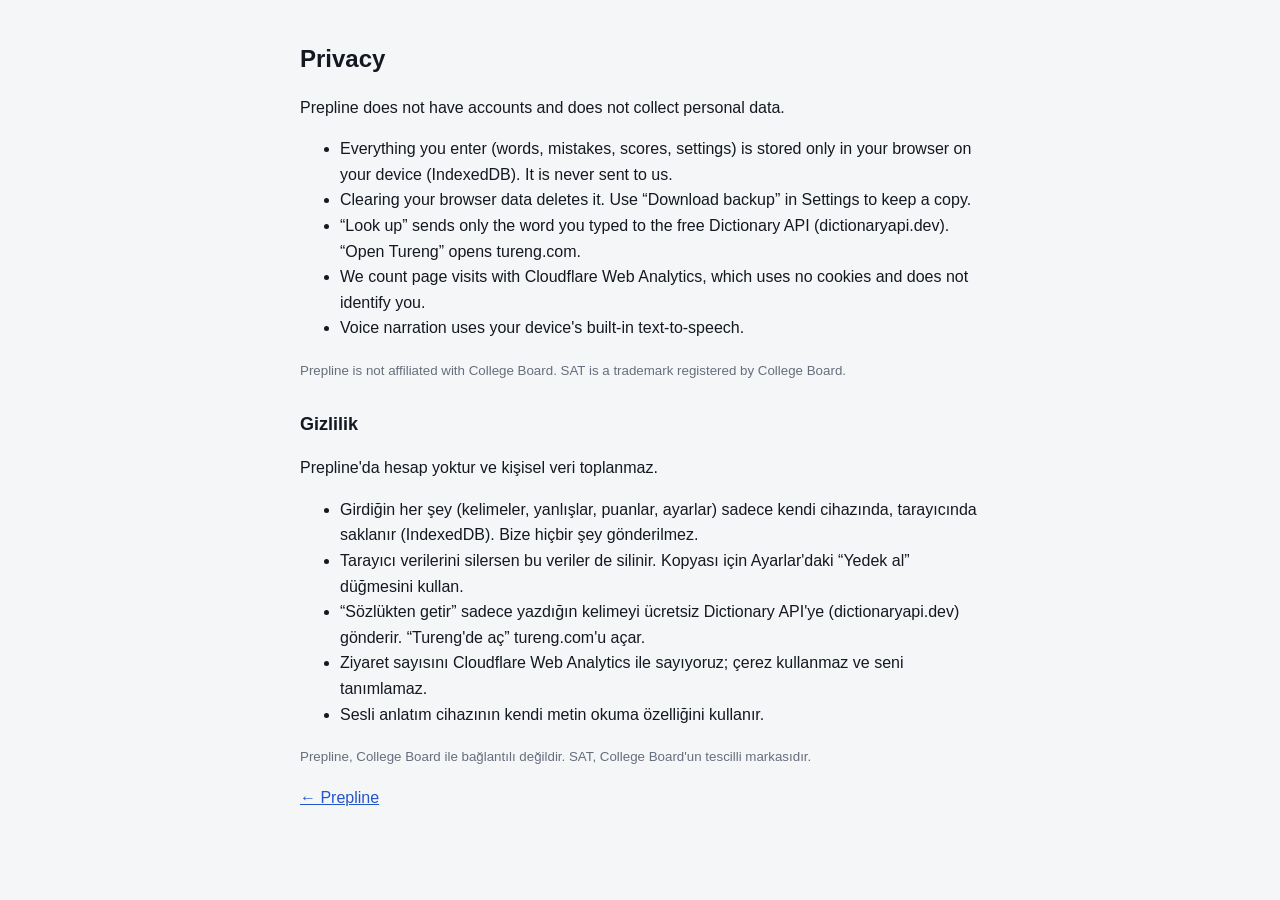
<file: privacy.html>
<!doctype html>
<html lang="en"><head><meta charset="utf-8"><meta name="viewport" content="width=device-width,initial-scale=1">
<title>Prepline — Privacy</title>
<style>
:root{--bg:#f5f6f8;--fg:#141821;--dim:#666e7d;--acc:#2255c8}
@media (prefers-color-scheme:dark){:root{--bg:#0b0e14;--fg:#e8ecf3;--dim:#8c95a6;--acc:#4a86ff}}
body{background:var(--bg);color:var(--fg);font:16px/1.6 -apple-system,BlinkMacSystemFont,"Segoe UI",Roboto,sans-serif;margin:0;padding:24px 16px}
main{max-width:680px;margin:0 auto}h1{font-size:24px}h2{font-size:18px;margin-top:28px}p,li{color:var(--fg)}small{color:var(--dim)}a{color:var(--acc)}
</style></head><body><main>
<h1>Privacy</h1>
<p>Prepline does not have accounts and does not collect personal data.</p>
<ul>
<li>Everything you enter (words, mistakes, scores, settings) is stored only in your browser on your device (IndexedDB). It is never sent to us.</li>
<li>Clearing your browser data deletes it. Use “Download backup” in Settings to keep a copy.</li>
<li>“Look up” sends only the word you typed to the free Dictionary API (dictionaryapi.dev). “Open Tureng” opens tureng.com.</li>
<li>We count page visits with Cloudflare Web Analytics, which uses no cookies and does not identify you.</li>
<li>Voice narration uses your device's built-in text-to-speech.</li>
</ul>
<p><small>Prepline is not affiliated with College Board. SAT is a trademark registered by College Board.</small></p>
<h2>Gizlilik</h2>
<p>Prepline'da hesap yoktur ve kişisel veri toplanmaz.</p>
<ul>
<li>Girdiğin her şey (kelimeler, yanlışlar, puanlar, ayarlar) sadece kendi cihazında, tarayıcında saklanır (IndexedDB). Bize hiçbir şey gönderilmez.</li>
<li>Tarayıcı verilerini silersen bu veriler de silinir. Kopyası için Ayarlar'daki “Yedek al” düğmesini kullan.</li>
<li>“Sözlükten getir” sadece yazdığın kelimeyi ücretsiz Dictionary API'ye (dictionaryapi.dev) gönderir. “Tureng'de aç” tureng.com'u açar.</li>
<li>Ziyaret sayısını Cloudflare Web Analytics ile sayıyoruz; çerez kullanmaz ve seni tanımlamaz.</li>
<li>Sesli anlatım cihazının kendi metin okuma özelliğini kullanır.</li>
</ul>
<p><small>Prepline, College Board ile bağlantılı değildir. SAT, College Board'un tescilli markasıdır.</small></p>
<p><a href="./">← Prepline</a></p>
</main></body></html>
</file>
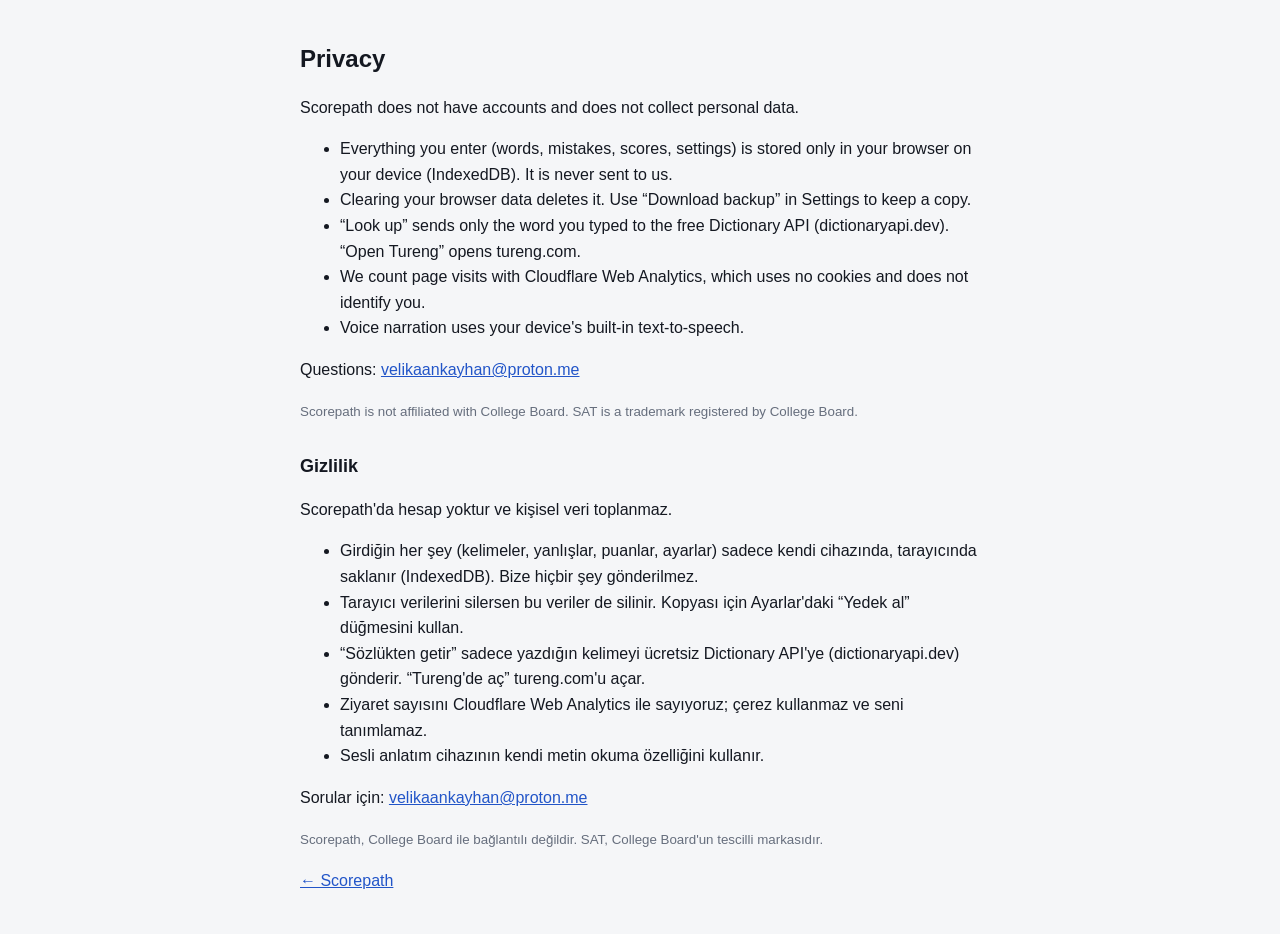
<file: public/privacy.html>
<!doctype html>
<html lang="en"><head><meta charset="utf-8"><meta name="viewport" content="width=device-width,initial-scale=1">
<title>Scorepath — Privacy</title>
<style>
:root{--bg:#f5f6f8;--fg:#141821;--dim:#666e7d;--acc:#2255c8}
@media (prefers-color-scheme:dark){:root{--bg:#0b0e14;--fg:#e8ecf3;--dim:#8c95a6;--acc:#4a86ff}}
body{background:var(--bg);color:var(--fg);font:16px/1.6 -apple-system,BlinkMacSystemFont,"Segoe UI",Roboto,sans-serif;margin:0;padding:24px 16px}
main{max-width:680px;margin:0 auto}h1{font-size:24px}h2{font-size:18px;margin-top:28px}p,li{color:var(--fg)}small{color:var(--dim)}a{color:var(--acc)}
</style></head><body><main>
<h1>Privacy</h1>
<p>Scorepath does not have accounts and does not collect personal data.</p>
<ul>
<li>Everything you enter (words, mistakes, scores, settings) is stored only in your browser on your device (IndexedDB). It is never sent to us.</li>
<li>Clearing your browser data deletes it. Use “Download backup” in Settings to keep a copy.</li>
<li>“Look up” sends only the word you typed to the free Dictionary API (dictionaryapi.dev). “Open Tureng” opens tureng.com.</li>
<li>We count page visits with Cloudflare Web Analytics, which uses no cookies and does not identify you.</li>
<li>Voice narration uses your device's built-in text-to-speech.</li>
</ul>
<p>Questions: <a href="mailto:velikaankayhan@proton.me">velikaankayhan@proton.me</a></p>
<p><small>Scorepath is not affiliated with College Board. SAT is a trademark registered by College Board.</small></p>
<h2>Gizlilik</h2>
<p>Scorepath'da hesap yoktur ve kişisel veri toplanmaz.</p>
<ul>
<li>Girdiğin her şey (kelimeler, yanlışlar, puanlar, ayarlar) sadece kendi cihazında, tarayıcında saklanır (IndexedDB). Bize hiçbir şey gönderilmez.</li>
<li>Tarayıcı verilerini silersen bu veriler de silinir. Kopyası için Ayarlar'daki “Yedek al” düğmesini kullan.</li>
<li>“Sözlükten getir” sadece yazdığın kelimeyi ücretsiz Dictionary API'ye (dictionaryapi.dev) gönderir. “Tureng'de aç” tureng.com'u açar.</li>
<li>Ziyaret sayısını Cloudflare Web Analytics ile sayıyoruz; çerez kullanmaz ve seni tanımlamaz.</li>
<li>Sesli anlatım cihazının kendi metin okuma özelliğini kullanır.</li>
</ul>
<p>Sorular için: <a href="mailto:velikaankayhan@proton.me">velikaankayhan@proton.me</a></p>
<p><small>Scorepath, College Board ile bağlantılı değildir. SAT, College Board'un tescilli markasıdır.</small></p>
<p><a href="./">← Scorepath</a></p>
</main></body></html>
</file>
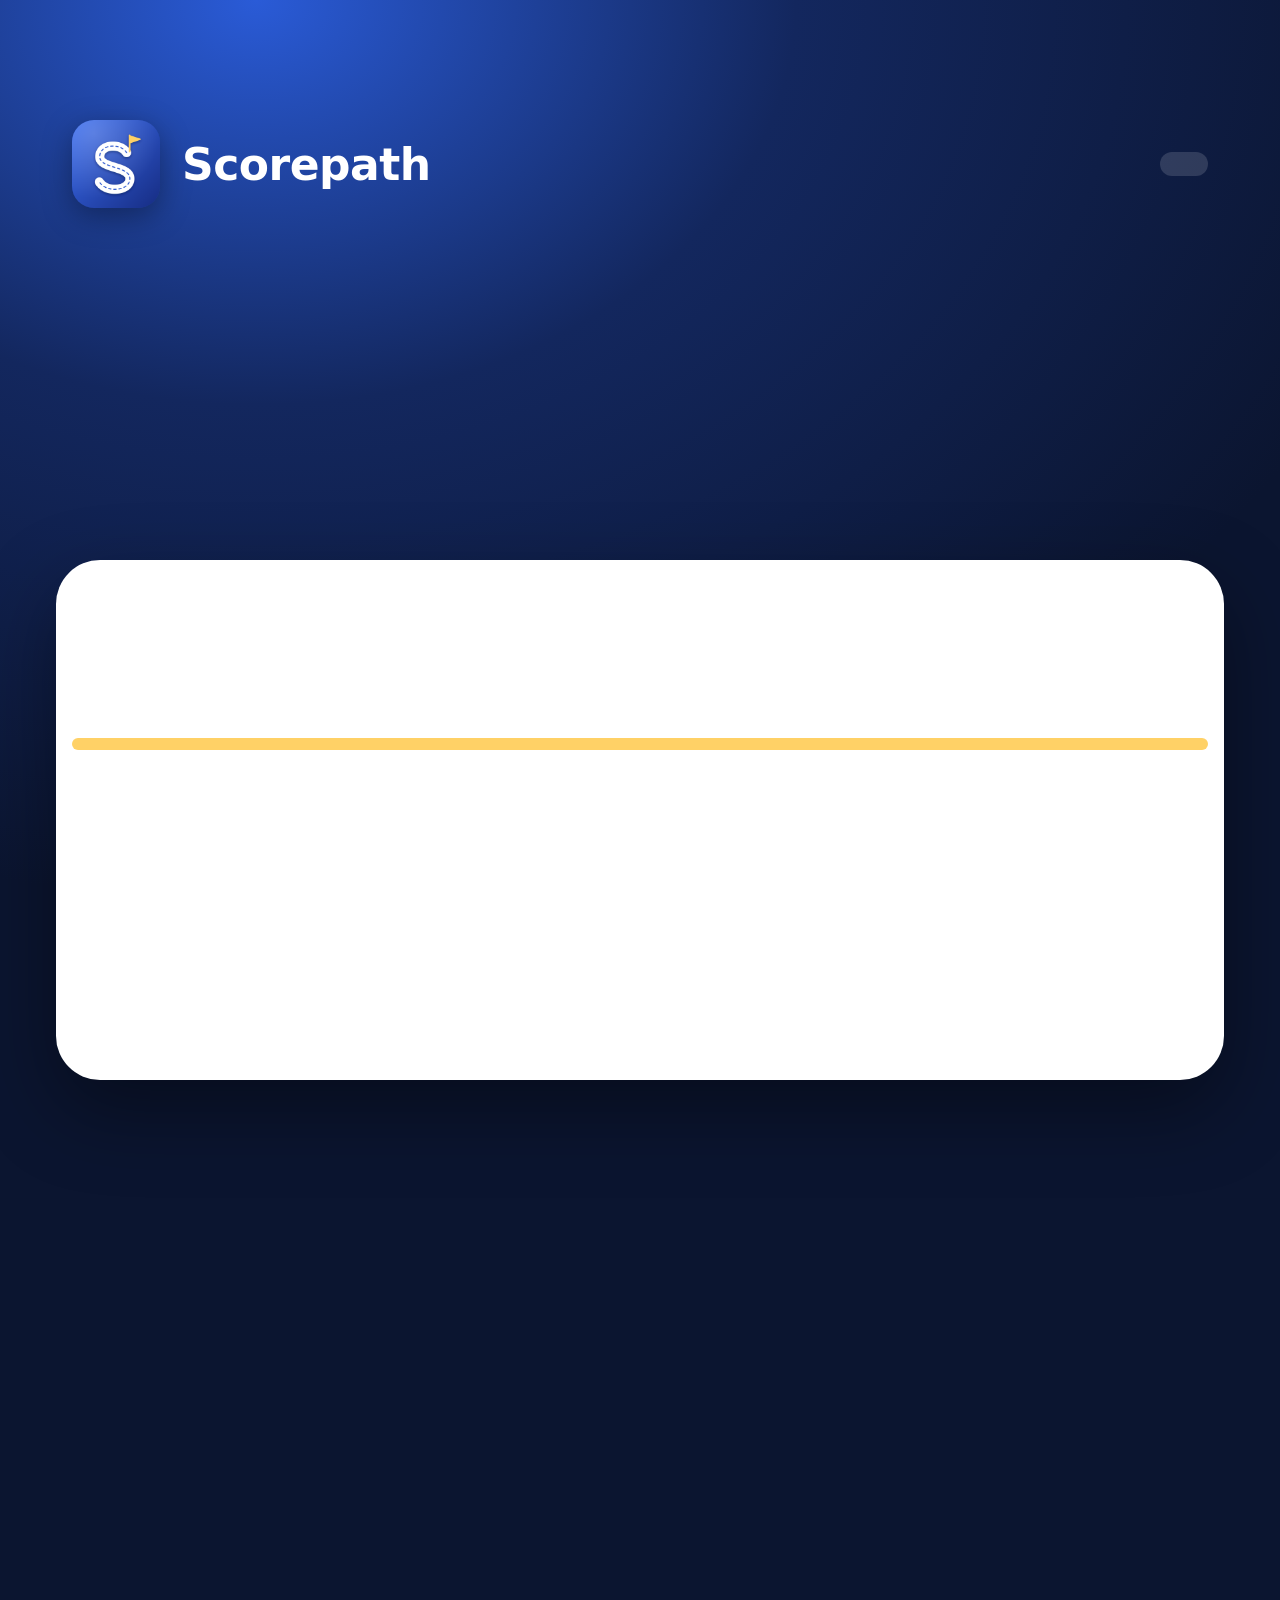
<file: tools/video/frame.html>
<!doctype html><html><head><meta charset="utf-8">
<style>
*{box-sizing:border-box;margin:0;padding:0}
html,body{width:1080px;height:1920px;overflow:hidden;background:#0b1530;font-family:Inter,"DejaVu Sans",sans-serif;color:#fff}
#bg{position:absolute;inset:0;background:radial-gradient(1200px 900px at 20% 0%,#2a5bd7 0%,#13275e 45%,#0b1530 100%)}
#top{position:absolute;top:120px;left:72px;right:72px;display:flex;align-items:center;gap:22px}
#top .logo{width:88px;height:88px;border-radius:22px;background:#2255c8;display:flex;align-items:center;justify-content:center;box-shadow:0 8px 30px rgba(0,0,0,.35)}
#top .brand{font-weight:800;font-size:44px;letter-spacing:-.5px}
#top .tag{margin-left:auto;font-weight:700;font-size:32px;background:rgba(255,255,255,.14);padding:12px 24px;border-radius:999px}
#title{position:absolute;top:290px;left:72px;right:72px;font-weight:800;font-size:58px;line-height:1.15;letter-spacing:-.8px}
#stage{position:absolute;top:560px;left:56px;right:56px;background:#fff;color:#141821;border-radius:44px;padding:70px 56px 60px;box-shadow:0 30px 80px rgba(0,0,0,.4);min-height:520px}
#sent{font-size:68px;line-height:1.55;font-weight:600;letter-spacing:-.3px}
#sent span{border-radius:10px}
#sent span[class]:not([class=""]){padding:0 4px}
.gA{background:rgba(47,124,246,.20);box-shadow:inset 0 -8px 0 #2f7cf6}
.gB{background:rgba(155,93,229,.20);box-shadow:inset 0 -8px 0 #9b5de5}
.gC{background:rgba(224,154,36,.24);box-shadow:inset 0 -8px 0 #e09a24}
.gX{color:#fff;background:#e5484d;display:inline-block;padding:0 10px!important}
.gF{color:#fff;background:#1d9a57;display:inline-block;padding:0 10px!important}
#labs{display:flex;flex-wrap:wrap;gap:16px;margin-top:40px}
.lab{font-size:32px;font-weight:700;padding:10px 22px;border-radius:999px}
.lab.gA{box-shadow:none;color:#1d4fb8}.lab.gB{box-shadow:none;color:#6b35b8}.lab.gC{box-shadow:none;color:#9a6200}
#badge{position:absolute;top:-34px;right:48px;font-size:40px;font-weight:800;padding:12px 30px;border-radius:999px;color:#fff;box-shadow:0 10px 30px rgba(0,0,0,.3)}
#sum div{font-size:40px;line-height:1.4;padding:18px 26px;border-radius:20px;margin-top:20px;font-weight:600}
#sum .bad{border:4px solid #e5484d;text-decoration:line-through;text-decoration-color:#e5484d;color:#555}
#sum .ok{border:4px solid #1d9a57}
#cap{position:absolute;left:64px;right:64px;top:1240px;text-align:center;font-weight:800;font-size:56px;line-height:1.3;text-shadow:0 4px 16px rgba(0,0,0,.5)}
#cap .w{opacity:.55}#cap .w.on{opacity:1;color:#ffd166}#cap .w.done{opacity:1}
#cap .en{font-style:italic}
#cap.sub .enl{display:block;font-size:38px;font-weight:700;line-height:1.35;margin-bottom:22px}
#cap.sub .trl{display:block;font-size:50px;font-weight:800;line-height:1.3;color:#fff}
#cap.sub .w.on{color:#ffd166}
#bar{position:absolute;left:72px;right:72px;bottom:150px;height:12px;border-radius:6px;background:rgba(255,255,255,.18)}
#bar i{display:block;height:100%;border-radius:6px;background:#ffd166}
#outro{position:absolute;inset:0;display:none;flex-direction:column;align-items:center;justify-content:center;text-align:center;background:radial-gradient(1200px 900px at 50% 30%,#2a5bd7 0%,#13275e 55%,#0b1530 100%)}
#outro .big{font-size:120px;font-weight:900;letter-spacing:-2px;margin-top:40px}
#outro .s1{font-size:50px;font-weight:700;margin-top:24px;opacity:.95}
#outro .s2{font-size:44px;font-weight:800;margin-top:70px;background:#ffd166;color:#13275e;padding:22px 46px;border-radius:999px}
#outro .s3{font-size:34px;margin-top:40px;opacity:.75}
</style></head><body>
<div id="bg"></div>
<div id="top"><img src="logo.png" style="width:88px;height:88px;border-radius:22px;box-shadow:0 8px 30px rgba(0,0,0,.35)">
 <div class="brand">Scorepath</div><div class="tag" id="tag"></div></div>
<div id="title"></div>
<div id="stage"><div id="badge" style="display:none"></div><div id="sent"></div><div id="labs"></div><div id="sum"></div></div>
<div id="cap"></div>
<div id="think" style="display:none;position:absolute;left:0;right:0;top:1200px;text-align:center"><div id="cnt" style="font-size:150px;font-weight:900;color:#ffd166;line-height:1"></div><div style="font-size:50px;font-weight:800;margin-top:20px">Hatayı buldun mu? Yorumlara yaz 👇</div></div>
<div id="bar"><i id="barI"></i></div>
<div id="outro"><img src="logo.png" style="width:220px;height:220px;border-radius:56px;box-shadow:0 20px 60px rgba(0,0,0,.4)">
 <div class="big">Scorepath</div><div class="s1">SAT'e Türkçe hazırlık<br>Her gün 1 kural · ücretsiz</div><div class="s2">Link profilde</div><div class="s3">🔖 Kaydet, sınavdan önce tekrar et</div><div class="s3" style="margin-top:14px">Hesap yok · reklam yok</div></div>
<script>
var D=null;
function esc(s){return String(s).replace(/&/g,"&amp;").replace(/</g,"&lt;");}
function ease(x){x=Math.max(0,Math.min(1,x));return 1-Math.pow(1-x,3);}
function sentHtml(parts,mode,tin){
  return parts.map(function(p){
    var tag=p[1],cls="",st="";
    if(mode>=1&&/[ABC]/.test(tag)) cls="g"+tag;
    var tx=esc(p[0]);
    if(tag==="X"){ if(mode>=2){ cls="gX"; var sh=Math.sin(tin*40)*14*Math.max(0,1-tin/0.9); st='transform:translateX('+sh.toFixed(1)+'px)'; if(!p[0]) tx="^"; } else if(!p[0]) tx=""; }
    if(tag==="F"){ cls="gF"; var k=ease(tin/0.45); st='transform:scale('+(0.3+0.7*k+0.25*Math.sin(Math.PI*Math.min(1,tin/0.45))).toFixed(3)+');opacity:'+k.toFixed(2); }
    return '<span class="'+cls+'" style="'+st+'">'+tx+'</span>';
  }).join("");
}
function render(t){
  var s=0; for(var i=0;i<D.stepStart.length;i++) if(t>=D.stepStart[i]) s=i;
  var tin=t-D.stepStart[s];
  document.getElementById("tag").textContent="SAT gramer #"+D.num;
  document.getElementById("title").textContent=D.title;
  var outro=document.getElementById("outro"); outro.style.display=s>=5?"flex":"none";
  if(s>=5){ outro.style.opacity=ease(tin/0.4); }
  var parts=s>=3?D.ok:D.bad, mode=s>=3?3:s;
  document.getElementById("sent").innerHTML=sentHtml(parts,mode,tin);
  var labs=""; if(s>=1&&s<=3) ["A","B","C"].forEach(function(k){ if(D.lab[k]) labs+='<span class="lab g'+k+'">'+esc(D.lab[k])+'</span>'; });
  var L=document.getElementById("labs"); L.innerHTML=labs; L.style.opacity=s===1?ease(tin/0.4):1;
  var b=document.getElementById("badge");
  if(s===2){b.style.display="block";b.style.background="#e5484d";b.textContent="✗ yanlış";b.style.transform="scale("+(0.6+0.4*ease(tin/0.3))+")";}
  else if(s===3||s===4){b.style.display="block";b.style.background="#1d9a57";b.textContent="✓ doğru";b.style.transform="scale("+(s===3?0.6+0.4*ease(tin/0.3):1)+")";}
  else b.style.display="none";
  document.getElementById("sum").innerHTML=s===4?'<div class="bad">✗ '+esc(D.badT)+'</div><div class="ok">✓ '+esc(D.okT)+'</div>':'';
  document.getElementById("sum").style.opacity=s===4?ease(tin/0.4):1;
  document.getElementById("sent").style.display=s===4?"none":"block";
  /* altyazı: geçerli parça, kelime vurgusu */
  var cur=null; for(var j=0;j<D.segs.length;j++){ var g=D.segs[j]; if(t>=g.start-0.05 && t<g.start+g.dur+0.25) cur=g; }
  var th=document.getElementById("think"), inThink=D.think!=null && t>=D.think && t<D.stepStart[1];
  th.style.display=inThink?"block":"none";
  if(inThink) document.getElementById("cnt").textContent=String(Math.max(1,3-Math.floor((t-D.think)/((D.stepStart[1]-D.think)/3))));
  var cap=document.getElementById("cap");
  if(cur && s<5 && !inThink){
    var lt=(t-cur.start)*1000, ws=cur.words, h="";
    if(ws.length){ h=ws.map(function(w){ var c=lt>=w.o+w.d?"w done":(lt>=w.o?"w on":"w"); return '<span class="'+c+'">'+esc(w.t)+'</span>'; }).join(" "); }
    else h=esc(cur.t);
    if(cur.tr){ cap.className="sub"; cap.innerHTML='<span class="enl">'+h+'</span><span class="trl">'+esc(cur.tr)+'</span>'; }
    else { cap.className=""; cap.innerHTML='<span class="'+(cur.l==="en"?"en":"")+'">'+h+'</span>'; }
  } else { cap.className=""; cap.innerHTML=""; }
  document.getElementById("barI").style.width=(Math.min(1,t/D.total)*100).toFixed(2)+"%";
}
</script></body></html>
</file>
